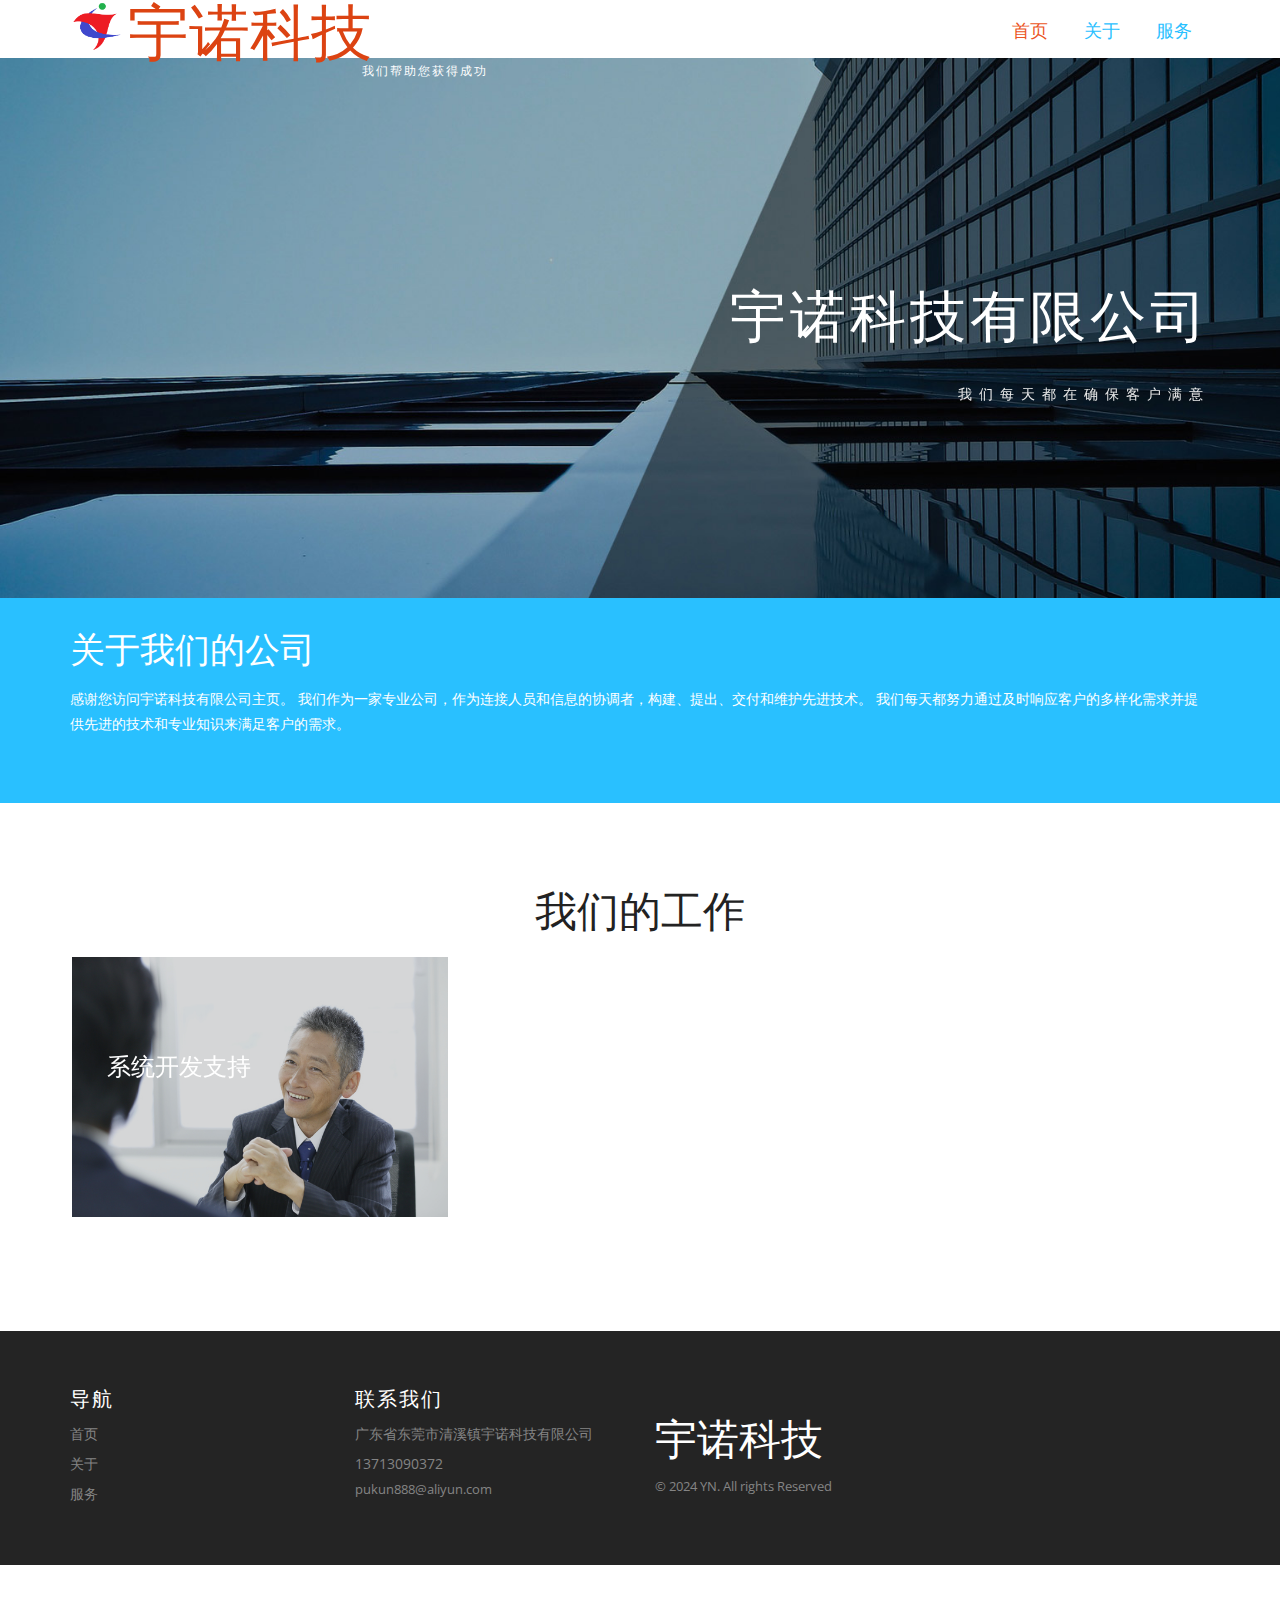
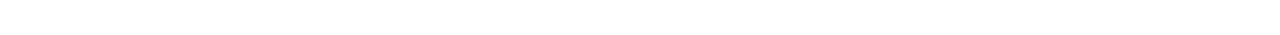
<file: index.html>
<!--
Author: W3layouts
Author URL: http://w3layouts.com
License: Creative Commons Attribution 3.0 Unported
License URL: http://creativecommons.org/licenses/by/3.0/
-->
<!DOCTYPE html>
<html>
  <head>
    <title>
      宇诺科技
    </title>
    <!--css-->
    <link href="css/bootstrap.css" rel="stylesheet" />
    <link href="css/style.css" rel="stylesheet" type="text/css" media="all" />
    <!--/css-->
    <!-- for-mobile-apps -->
    <meta name="viewport" content="width=device-width, initial-scale=1" />
    <meta http-equiv="Content-Type" content="text/html; charset=utf-8" />
    <meta
      name="keywords"
      content="KS-Global Responsive web template, Bootstrap Web Templates, Flat Web Templates,  Android  Compatible web template, 
Smartphone Compatible web template, free web designs for Nokia, Samsung, LG,Sony Ericsson, Motorola web design"
    />
    <script type="application/x-javascript">
      addEventListener("load", function () {
      	setTimeout(hideURLbar, 0);
      }, false);

      function hideURLbar() {
      	window.scrollTo(0, 1);
      }
    </script>
    <!-- //for-mobile-apps -->
    <!-- js -->
    <script src="js/jquery.min.js"></script>
    <script src="js/bootstrap.js"></script>
    <script type="text/javascript" src="js/move-top.js"></script>
    <script type="text/javascript" src="js/easing.js"></script>
    <!-- /js -->
    <!--fonts-->
    <link
      href="css/font-awesome.min.css"
      rel="stylesheet"
      type="text/css"
      media="all"
    />

    <link
      href="//fonts.googleapis.com/css?family=Ubuntu:300,400,500,700,300italic,400italic,500italic,700italic"
      rel="stylesheet"
      type="text/css"
    />
    <link
      href="//fonts.googleapis.com/css?family=Open+Sans:300italic,400italic,600italic,700italic,800italic,700,300,600,800,400"
      rel="stylesheet"
      type="text/css"
    />
    <!--/fonts-->
    <!--script-->
    <script type="text/javascript">
      jQuery(document).ready(function ($) {
        $(".scroll").click(function (event) {
          event.preventDefault();
          $("html,body").animate(
            {
              scrollTop: $(this.hash).offset().top,
            },
            900
          );
        });
      });
    </script>
    <!--/script-->

    <style type="text/css">
      @media only screen and (min-width: 200px) and (max-width: 883px) {
        .img-logo {
          width: 48px;
          height: 48px;
        }

        .logo {
          width: 70%;
          float: left;
          position: absolute;
          top: 3px;
          z-index: 1;
        }

        .txt-logo {
          height: 48px !important;
          width: 200px !important;
        }

        .txt-logo-small {
          display: none !important;
        }

        .img-index-full {
          width: 100% !important;
        }

        .clearfix {
          display: none !important;
        }

        .effect-julia {
          width: 100% !important;
        }

        .is-img {
          background: url(./images/building.jpg) no-repeat 0px 0px;
          width: 100%;

          /* background-size: cover;
    -moz-background-size: cover;
    -webkit-background-size: cover;
    -ms-background-size: cover;
    -o-background-size: cover; */
        }
      }
    </style>
  </head>

  <body>
    <!--header-->
    <div class="header">
      <div class="header-nav">
        <div class="container">
          <div class="logo">
            <img
              width="15%"
              height="10%"
              src="images/logohuajin.png"
              style="float: left"
              class="img-logo"
            />
            <h1>
              <a href="index.html" class="txt-logo">
                宇诺科技 <span class="txt-logo-small">我们帮助您获得成功</span>
              </a>
            </h1>
          </div>
          <div class="navigation">
            <nav class="navbar navbar-default">
              <div class="navbar-header">
                <button
                  type="button"
                  class="navbar-toggle collapsed"
                  data-toggle="collapse"
                  data-target="#bs-example-navbar-collapse-1"
                >
                  <span class="sr-only">Toggle navigation</span>
                  <span class="icon-bar"> </span>
                  <span class="icon-bar"> </span>
                  <span class="icon-bar"> </span>
                </button>
              </div>
              <div
                class="collapse navbar-collapse nav-wil"
                id="bs-example-navbar-collapse-1"
              >
                <ul class="nav navbar-nav">
                  <li class="active">
                    <a href="index.html"
                      >首页 <span class="sr-only">(current)</span></a
                    >
                  </li>
                  <li><a href="about.html">关于</a></li>
                  <li><a href="blog.html">服务</a></li>
                  <!-- <li><a href="contact.html">Contact Us</a></li> -->
                </ul>
                <div class="clearfix"></div>
              </div>
              <!-- /.navbar-collapse -->
            </nav>
          </div>
        </div>
      </div>
    </div>
    <!-- script-for-menu -->
    <script>
      $("span.menu").click(function () {
        $(".top-nav ul").slideToggle("slow", function () {});
      });
    </script>
    <!-- script-for-menu -->
    <div class="banner">
      <script src="js/responsiveslides.min.js"></script>
      <script>
        $(function () {
          $("#slider").responsiveSlides({
            auto: true,
            nav: true,
            speed: 500,
            namespace: "callbacks",
            pager: true,
          });
        });
      </script>
      <div class="slider">
        <div class="container">
          <ul class="rslides" id="slider">
            <li>
              <div class="banner-info">
                <h3>宇诺科技有限公司</h3>
                <p>我们每天都在确保客户满意</p>
              </div>
            </li>
            <li>
              <div class="banner-info">
                <h3>YN</h3>
                <p>
                  The Leading Comepany Delivering Services of The Highest
                  Quality
                </p>
              </div>
            </li>
            <!-- <li>
						<div class="banner-info">
							<h3>华晋国际股份有限公司</h3>
							<p>用专业的服务换取客户的满意，与客户一同走向成功</p>
						</div>
					</li> -->
          </ul>
        </div>
      </div>
    </div>
    <!--/header-->
    <div class="banner-bottom-strip-w3ls-agile">
      <div class="container">
        <h3>关于我们的公司</h3>
        <!--<p>Lorem Ipsum is simply dummy text of the printing and typesetting industry. Lorem Ipsum has been the industry's standard dummy text ever since the 1500s, when an unknown printer took a galley of type and scrambled it to make a type specimen book.Lorem Ipsum is simply dummy text of the printing and typesetting industry. Lorem Ipsum has been the industry's standard dummy text ever since the 1500s, when an unknown printer took..</p>-->
        <p style="color: white">
          感谢您访问宇诺科技有限公司主页。
          我们作为一家专业公司，作为连接人员和信息的协调者，构建、提出、交付和维护先进技术。
          我们每天都努力通过及时响应客户的多样化需求并提供先进的技术和专业知识来满足客户的需求。
        </p>
      </div>
    </div>
    <link rel="stylesheet" href="css/swipebox.css" />
    <script src="js/jquery.swipebox.min.js"></script>
    <script type="text/javascript">
      jQuery(function ($) {
        $(".swipebox").swipebox();
      });
    </script>
    <!--works end here-->
    <!--effect-gird-->
    <div class="container">
      <div class="grid wthree-agileinfo">
        <h4>我们的工作</h4>
        <figure class="effect-julia">
          <img src="images/psend.jpg" alt="img21" />
          <figcaption>
            <h3>系统开发支持</h3>
            <div>
              <p>我们提供从系统设计、施工、安装、运营和维护的服务</p>
            </div>
            <a href="it.html">View more</a>
          </figcaption>
        </figure>
        <!-- <figure class="effect-julia">
				<img src="images/pbpo.jpg" alt="img22" />
				<figcaption>
					<h3>Salesforce</h3>
					<div>
						<p>革新的なクラウド型ビジネスアプリケーションで、顧客接点改革と企業内変革を支援する営業支援（SFA）・顧客管理（CRM）システムである。</p>
					</div>
					<a href="salesforce.html">View more</a>
				</figcaption>
			</figure> -->
        <!-- <figure class="effect-julia">
				<img src="images/pdesign.jpg" alt="img22" />
				<figcaption>
					<h3>CloudCC　CRM</h3>
					<div>
						<p>CloudCCは、オープンソースプラットフォーム上に構築されたCRMスイートである。</p>
					</div>
					<a href="couldcc.html">View more</a>
				</figcaption>
			</figure> -->

        <!-- <figure class="effect-julia">
				<img src="images/psoft.jpg" alt="img21" class="img-index-full" />
				<figcaption>
					<h3>AI・IoT事業</h3>
					<div>
						<p>AI、IoT技術を通じ、顧客課題に応じた柔軟なソリューションを提供しています。</p>
					</div>
					<a href="aiot.html">View more</a>
				</figcaption>
			</figure>
			<figure class="effect-julia">
				<img src="images/pleave.jpeg" alt="img22" />
				<figcaption>
					<h3>AFOS</span></h3>
					<div>
						<p>AFOSとは、光ファイバーを用いたIoT ソリューションである</p>
					</div>
					<a href="afos.html">View more</a>
				</figcaption>
			</figure>
			<figure class="effect-julia">
				<img src="images/p5.jpg" alt="img22" />
				<figcaption>
					<h3>Consulting　サービス</h3>
					<div>
						<p> ■　AIoT Technology
							<br>
							■　Pattern Recognition
							<br>
							■　Superconductivity
							<br>
							■　Fuel cell</p>
					</div>
					<a href="cons.html">View more</a>
				</figcaption>
			</figure> -->
        <div class="clearfix"></div>
      </div>
    </div>
    <!--/effect-gird-->
    <div class="index-services w3l-agileits">
      <!-- <div class="container">
        <h4>Succeed With Us</h4>
        <div class="col-md-6 is-text">
          <h3>得意分野</h3>
          <p>
            <span style="color: #00bcd4">●</span
            >　システム開発支援(Java、Android、Salesforce)
          </p>
          <p><span style="color: #00bcd4">●</span>　AI・IoTソリューション</p>
          <div class="selected">
            <h3 class="selected-info">沿　革</h3>
            <i class="glyphicon glyphicon-chevron-right"
              ><span>2021年03月 本社が東京都港区へ移転</span></i
            >
            <i class="glyphicon glyphicon-chevron-right"
              ><span
                >2021年01月 Salesforceコンサルティングパートナー 登録</span
              ></i
            >
            <i class="glyphicon glyphicon-chevron-right"
              ><span>2019年12月 プライバシーマーク 取得</span></i
            >
            <i class="glyphicon glyphicon-chevron-right"
              ><span>2017年07月 Cloud Service事業部設立</span></i
            >
            <i class="glyphicon glyphicon-chevron-right"
              ><span>2017年03月 AI・IoT事業部設立</span></i
            >
            <i class="glyphicon glyphicon-chevron-right"
              ><span>2015年08月 華晋グローバル株式会社成立</span></i
            >
          </div>
        </div>
        <div class="col-md-6 is-img"></div>
      </div>
    </div> -->
    <!--footer-->
    <div class="footer w3layouts-agileits">
      <div class="container">
        <div class="col-md-3 ftr_navi ftr">
          <h3>导航</h3>
          <ul>
            <li><a href="index.html">首页</a></li>
            <li><a href="about.html">关于</a></li>
            <!--<li><a href="gallery.html">Gallery</a></li>						-->
            <li><a href="blog.html">服务</a></li>
            <!-- <li><a href="contact.html">Contact</a></li>
            <li><a href="privacy.html">Privacy</a></li> -->
          </ul>
        </div>
        <div class="col-md-3 get_in_touch ftr">
          <h3>联系我们</h3>
          <p>广东省东莞市清溪镇宇诺科技有限公司</p>
          <p>13713090372</p>
          <a href="mailto:pukun888@aliyun.com">pukun888@aliyun.com</a>
        </div>
        <!-- <div class="col-md-3 ftr_navi ftr footer-grids w3l-agileits">
          <h3>Join Us</h3>
          <p>We need you and you can send your resume to the email here</p>
          <p></p>
          <form action="#" method="post">
            <input
              type="text"
              class="text"
              name="email"
              value="Enter Email"
              onfocus="this.value = '';"
              onblur="if (this.value == '') {this.value = 'Enter Email';}"
            />
            <input type="submit" value="Go" />
          </form>
        </div> -->
        <div class="col-md-3 ftr-logo">
          <a href="index.html">
            <h2>宇诺科技</h2>
          </a>
          <p>© 2024 YN. All rights Reserved</p>
        </div>
        <div class="clearfix"></div>
      </div>
    </div>
    <!--footer-->
    <!---End-container---->
    <!---->
    <script type="text/javascript">
      $(document).ready(function () {
        /*
			var defaults = {
			containerID: 'toTop', // fading element id
			containerHoverID: 'toTopHover', // fading element hover id
			scrollSpeed: 1200,
			easingType: 'linear' 
			};
			*/
        $().UItoTop({
          easingType: "easeOutQuart",
        });
      });
    </script>
    <a href="#to-top" id="toTop" style="display: block">
      <span id="toTopHover" style="opacity: 1"> </span
    ></a>
    <!---->
  </body>
</html>
</file>
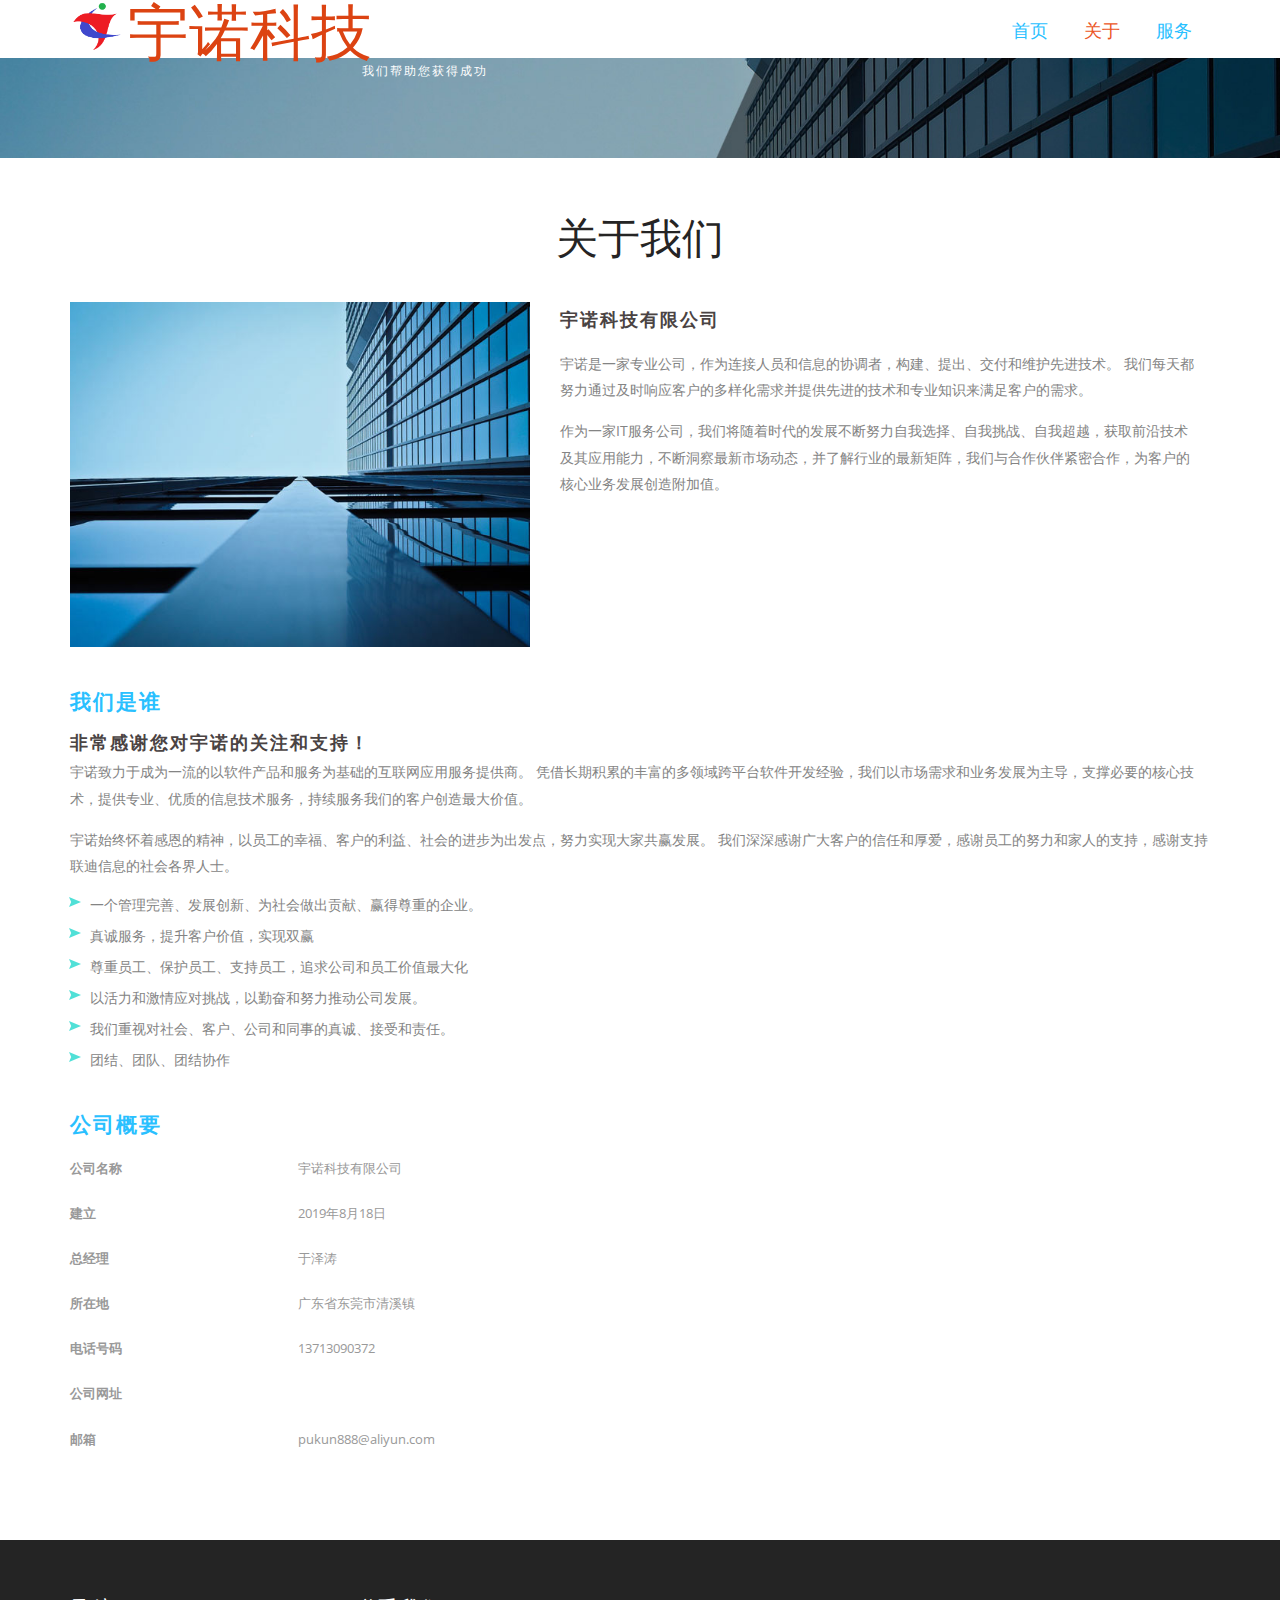
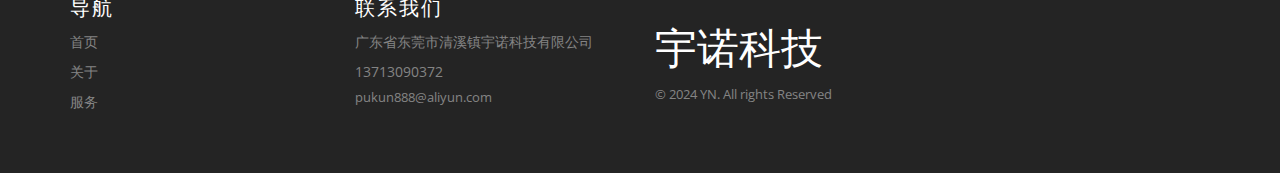
<file: about.html>
<!--
Author: W3layouts
Author URL: http://w3layouts.com
License: Creative Commons Attribution 3.0 Unported
License URL: http://creativecommons.org/licenses/by/3.0/
-->
<!DOCTYPE html>
<html>
  <head>
    <title>宇诺科技</title>
    <!--css-->
    <link href="css/bootstrap.css" rel="stylesheet" />
    <link href="css/style.css" rel="stylesheet" type="text/css" media="all" />
    <!--/css-->
    <!-- for-mobile-apps -->
    <meta name="viewport" content="width=device-width, initial-scale=1" />
    <meta http-equiv="Content-Type" content="text/html; charset=utf-8" />
    <meta
      name="keywords"
      content="KS-Global Responsive web template, Bootstrap Web Templates, Flat Web Templates,  Android  Compatible web template,
Smartphone Compatible web template, free web designs for Nokia, Samsung, LG,Sony Ericsson, Motorola web design"
    />
    <script type="application/x-javascript">
      addEventListener("load", function () {
          setTimeout(hideURLbar, 0);
      }, false);

      function hideURLbar() {
          window.scrollTo(0, 1);
      }
    </script>
    <!-- //for-mobile-apps -->
    <!-- js -->
    <script src="js/jquery.min.js"></script>
    <script src="js/bootstrap.js"></script>
    <script type="text/javascript" src="js/move-top.js"></script>
    <script type="text/javascript" src="js/easing.js"></script>
    <!-- /js -->
    <!--fonts-->
    <link
      href="css/font-awesome.min.css"
      rel="stylesheet"
      type="text/css"
      media="all"
    />

    <link
      href="//fonts.googleapis.com/css?family=Ubuntu:300,400,500,700,300italic,400italic,500italic,700italic"
      rel="stylesheet"
      type="text/css"
    />
    <link
      href="//fonts.googleapis.com/css?family=Open+Sans:300italic,400italic,600italic,700italic,800italic,700,300,600,800,400"
      rel="stylesheet"
      type="text/css"
    />
    <!--/fonts-->
    <!--script-->
    <script type="text/javascript">
      jQuery(document).ready(function ($) {
        $(".scroll").click(function (event) {
          event.preventDefault();
          $("html,body").animate(
            {
              scrollTop: $(this.hash).offset().top,
            },
            900
          );
        });
      });
    </script>
    <!--/script-->
    <style type="text/css">
      @media only screen and (min-width: 240px) and (max-width: 883px) {
        .img-logo {
          width: 48px;
          height: 48px;
        }

        .logo {
          width: 70%;
          float: left;
          position: absolute;
          top: 3px;
          z-index: 1;
        }

        .txt-logo {
          height: 48px !important;
          width: 200px !important;
        }

        .txt-logo-small {
          display: none !important;
        }
      }
    </style>
  </head>

  <body>
    <!--header-->
    <div class="header">
      <div class="header-nav">
        <div class="container">
          <div class="logo">
            <img
              width="15%"
              height="10%"
              src="images/logohuajin.png"
              style="float: left"
              class="img-logo"
            />
            <h1>
              <a href="index.html" class="txt-logo">
                宇诺科技 <span class="txt-logo-small">我们帮助您获得成功</span>
              </a>
            </h1>
          </div>
          <div class="navigation">
            <nav class="navbar navbar-default">
              <div class="navbar-header">
                <button
                  type="button"
                  class="navbar-toggle collapsed"
                  data-toggle="collapse"
                  data-target="#bs-example-navbar-collapse-1"
                >
                  <span class="sr-only">Toggle navigation</span>
                  <span class="icon-bar"> </span>
                  <span class="icon-bar"> </span>
                  <span class="icon-bar"> </span>
                </button>
              </div>
              <div
                class="collapse navbar-collapse nav-wil"
                id="bs-example-navbar-collapse-1"
              >
                <ul class="nav navbar-nav">
                  <li>
                    <a href="index.html"
                      >首页 <span class="sr-only">(current)</span></a
                    >
                  </li>
                  <li class="active"><a href="about.html">关于</a></li>
                  <li><a href="blog.html">服务</a></li>
                  <!-- <li><a href="contact.html">Contact Us</a></li> -->
                </ul>
                <div class="clearfix"></div>
              </div>
              <!-- /.navbar-collapse -->
            </nav>
          </div>
        </div>
      </div>
    </div>
    <!-- script-for-menu -->
    <script>
      $("span.menu").click(function () {
        $(".top-nav ul").slideToggle("slow", function () {});
      });
    </script>
    <!-- script-for-menu -->
    <div class="banner banner5"></div>
    <!--inner-page-about-->
    <div class="abouts w3layouts-agileits">
      <div class="container">
        <h3>关于我们</h3>
        <div class="about-main">
          <div class="about-top">
            <div class="col-md-5 about-top-left">
              <img src="images/23.jpg" class="img-responsive" alt="" />
            </div>
            <div class="col-md-7 about-top-right">
              <h4>宇诺科技有限公司</h4>
              <p>
                宇诺是一家专业公司，作为连接人员和信息的协调者，构建、提出、交付和维护先进技术。
                我们每天都努力通过及时响应客户的多样化需求并提供先进的技术和专业知识来满足客户的需求。
              </p>
              <p>
                作为一家IT服务公司，我们将随着时代的发展不断努力自我选择、自我挑战、自我超越，获取前沿技术及其应用能力，不断洞察最新市场动态，并了解行业的最新矩阵，我们与合作伙伴紧密合作，为客户的核心业务发展创造附加值。
              </p>
            </div>
            <div class="clearfix"></div>
          </div>
        </div>
      </div>
      <!------->
      <div class="who_are wthree-agile">
        <div class="container">
          <h5>我们是谁</h5>
          <h4>非常感谢您对宇诺的关注和支持！</h4>
          <p>
            宇诺致力于成为一流的以软件产品和服务为基础的互联网应用服务提供商。
            凭借长期积累的丰富的多领域跨平台软件开发经验，我们以市场需求和业务发展为主导，支撑必要的核心技术，提供专业、优质的信息技术服务，持续服务我们的客户创造最大价值。
          </p>
          <p>
            宇诺始终怀着感恩的精神，以员工的幸福、客户的利益、社会的进步为出发点，努力实现大家共赢发展。
            我们深深感谢广大客户的信任和厚爱，感谢员工的努力和家人的支持，感谢支持联迪信息的社会各界人士。
          </p>

          <div class="about-list">
            <ul>
              <li id="a1">
                <a href="#a1"
                  >一个管理完善、发展创新、为社会做出贡献、赢得尊重的企业。</a
                >
              </li>
              <li id="a2">
                <a href="#a2">真诚服务，提升客户价值，实现双赢</a>
              </li>
              <li id="a3">
                <a href="#a3"
                  >尊重员工、保护员工、支持员工，追求公司和员工价值最大化</a
                >
              </li>
              <li id="a4">
                <a href="#a4"
                  >以活力和激情应对挑战，以勤奋和努力推动公司发展。</a
                >
              </li>
              <li id="a5">
                <a href="#a5"
                  >我们重视对社会、客户、公司和同事的真诚、接受和责任。</a
                >
              </li>
              <li id="a6" class="none">
                <a href="#a6">团结、团队、团结协作</a>
              </li>
            </ul>
          </div>
        </div>
        <div class="who_are wthree-agile">
          <div class="container">
            <h5>公司概要</h5>
            <table class="table">
              <tr>
                <td style="width: 20%"><strong>公司名称</strong></td>
                <td style="width: 80%">宇诺科技有限公司</td>
              </tr>

              <tr>
                <td style="width: 20%"><strong>建立</strong></td>
                <td style="width: 80%">2019年8月18日</td>
              </tr>
              <tr>
                <td style="width: 20%"><strong>总经理</strong></td>
                <td style="width: 80%">于泽涛</td>
              </tr>
              <tr>
                <td style="width: 20%"><strong>所在地</strong></td>
                <td style="width: 80%">广东省东莞市清溪镇</td>
              </tr>
              <tr>
                <td style="width: 20%"><strong>电话号码</strong></td>
                <td style="width: 80%">13713090372</td>
              </tr>
              <tr>
                <td style="width: 20%"><strong>公司网址</strong></td>
                <td style="width: 80%"></td>
              </tr>
              <tr>
                <td style="width: 20%"><strong>邮箱</strong></td>
                <td style="width: 80%">pukun888@aliyun.com</td>
              </tr>
              <!--- <tr>
                            <td style="width:20%"><strong>海外協力会社</strong></td>
                            <td style="width:80%">
                                易佰匹科技（大連）有限公司</td>
                        </tr>--->
            </table>
          </div>
        </div>
      </div>
      <!------->
      <!--<div class="team-work1 w3layouts-agileits">-->
      <!--<div class="container">-->
      <!--<h4 class="team">OUR TEAM</h4>-->
      <!--<div class="team-grids">-->
      <!--<div class="col-md-3 team-grid1 w3ls-agile">-->
      <!--<img src="images/abt1.jpg" alt=""/>-->
      <!--<h4><a href="single.html">Sed vestibulum dui</a></h4>-->
      <!--<p>Nulla elementum vulputate quam, quis efficitur quam tempus non. Cras a dignissim purus. Ut scelerisque quis eros elementum sollicitudin.</p>-->
      <!--</div>-->
      <!--<div class="col-md-3 team-grid1 w3ls-agile">-->
      <!--<img src="images/abt2.jpg" alt=""/>-->
      <!--<h4><a href="single.html">Fusce fringilla in mattis</a></h4>-->
      <!--<p>Nulla elementum vulputate quam, quis efficitur quam tempus non. Cras a dignissim purus. Ut scelerisque quis eros elementum sollicitudin.</p>-->
      <!--</div>-->
      <!--<div class="col-md-3 team-grid1 w3ls-agile">-->
      <!--<img src="images/abt3.jpg" alt=""/>-->
      <!--<h4><a href="single.html">Donec porta in fringilla</a></h4>-->
      <!--<p>Nulla elementum vulputate quam, quis efficitur quam tempus non. Cras a dignissim purus. Ut scelerisque quis eros elementum sollicitudin.</p>-->
      <!--</div>-->
      <!--<div class="col-md-3 team-grid1 w3ls-agile">-->
      <!--<img src="images/abt4.jpg" alt=""/>-->
      <!--<h4><a href="single.html">Sed non sem facilisis</a></h4>-->
      <!--<p>Nulla elementum vulputate quam, quis efficitur quam tempus non. Cras a dignissim purus. Ut scelerisque quis eros elementum sollicitudin.</p>-->
      <!--</div>-->
      <!--<div class="clearfix"></div>-->
      <!--</div>-->
      <!--</div>-->
      <!--</div>-->
    </div>
    <!--/inner-page-about-->
    <!--footer-->
    <div class="footer w3layouts-agileits">
      <div class="container">
        <div class="col-md-3 ftr_navi ftr">
          <h3>导航</h3>
          <ul>
            <li><a href="index.html">首页</a></li>
            <li><a href="about.html">关于</a></li>
            <!--<li><a href="gallery.html">Gallery</a></li>						-->
            <li><a href="blog.html">服务</a></li>
            <!-- <li><a href="contact.html">Contact</a></li>
            <li><a href="privacy.html">Privacy</a></li> -->
          </ul>
        </div>
        <div class="col-md-3 get_in_touch ftr">
          <h3>联系我们</h3>
          <p>广东省东莞市清溪镇宇诺科技有限公司</p>
          <p>13713090372</p>
          <a href="mailto:pukun888@aliyun.com">pukun888@aliyun.com</a>
        </div>
        <!-- <div class="col-md-3 ftr_navi ftr footer-grids w3l-agileits">
          <h3>Join Us</h3>
          <p>We need you and you can send your resume to the email here</p>
          <p></p>
          <form action="#" method="post">
            <input
              type="text"
              class="text"
              name="email"
              value="Enter Email"
              onfocus="this.value = '';"
              onblur="if (this.value == '') {this.value = 'Enter Email';}"
            />
            <input type="submit" value="Go" />
          </form>
        </div> -->
        <div class="col-md-3 ftr-logo">
          <a href="index.html">
            <h2>宇诺科技</h2>
          </a>
          <p>© 2024 YN. All rights Reserved</p>
        </div>
        <div class="clearfix"></div>
      </div>
    </div>
    <!--footer-->
    <!---End-container---->
    <!---->
    <script type="text/javascript">
      $(document).ready(function () {
        /*
            var defaults = {
            containerID: 'toTop', // fading element id
            containerHoverID: 'toTopHover', // fading element hover id
            scrollSpeed: 1200,
            easingType: 'linear'
            };
            */
        $().UItoTop({
          easingType: "easeOutQuart",
        });
      });
    </script>
    <a href="#to-top" id="toTop" style="display: block">
      <span id="toTopHover" style="opacity: 1"> </span
    ></a>
    <!---->
  </body>
</html>
</file>
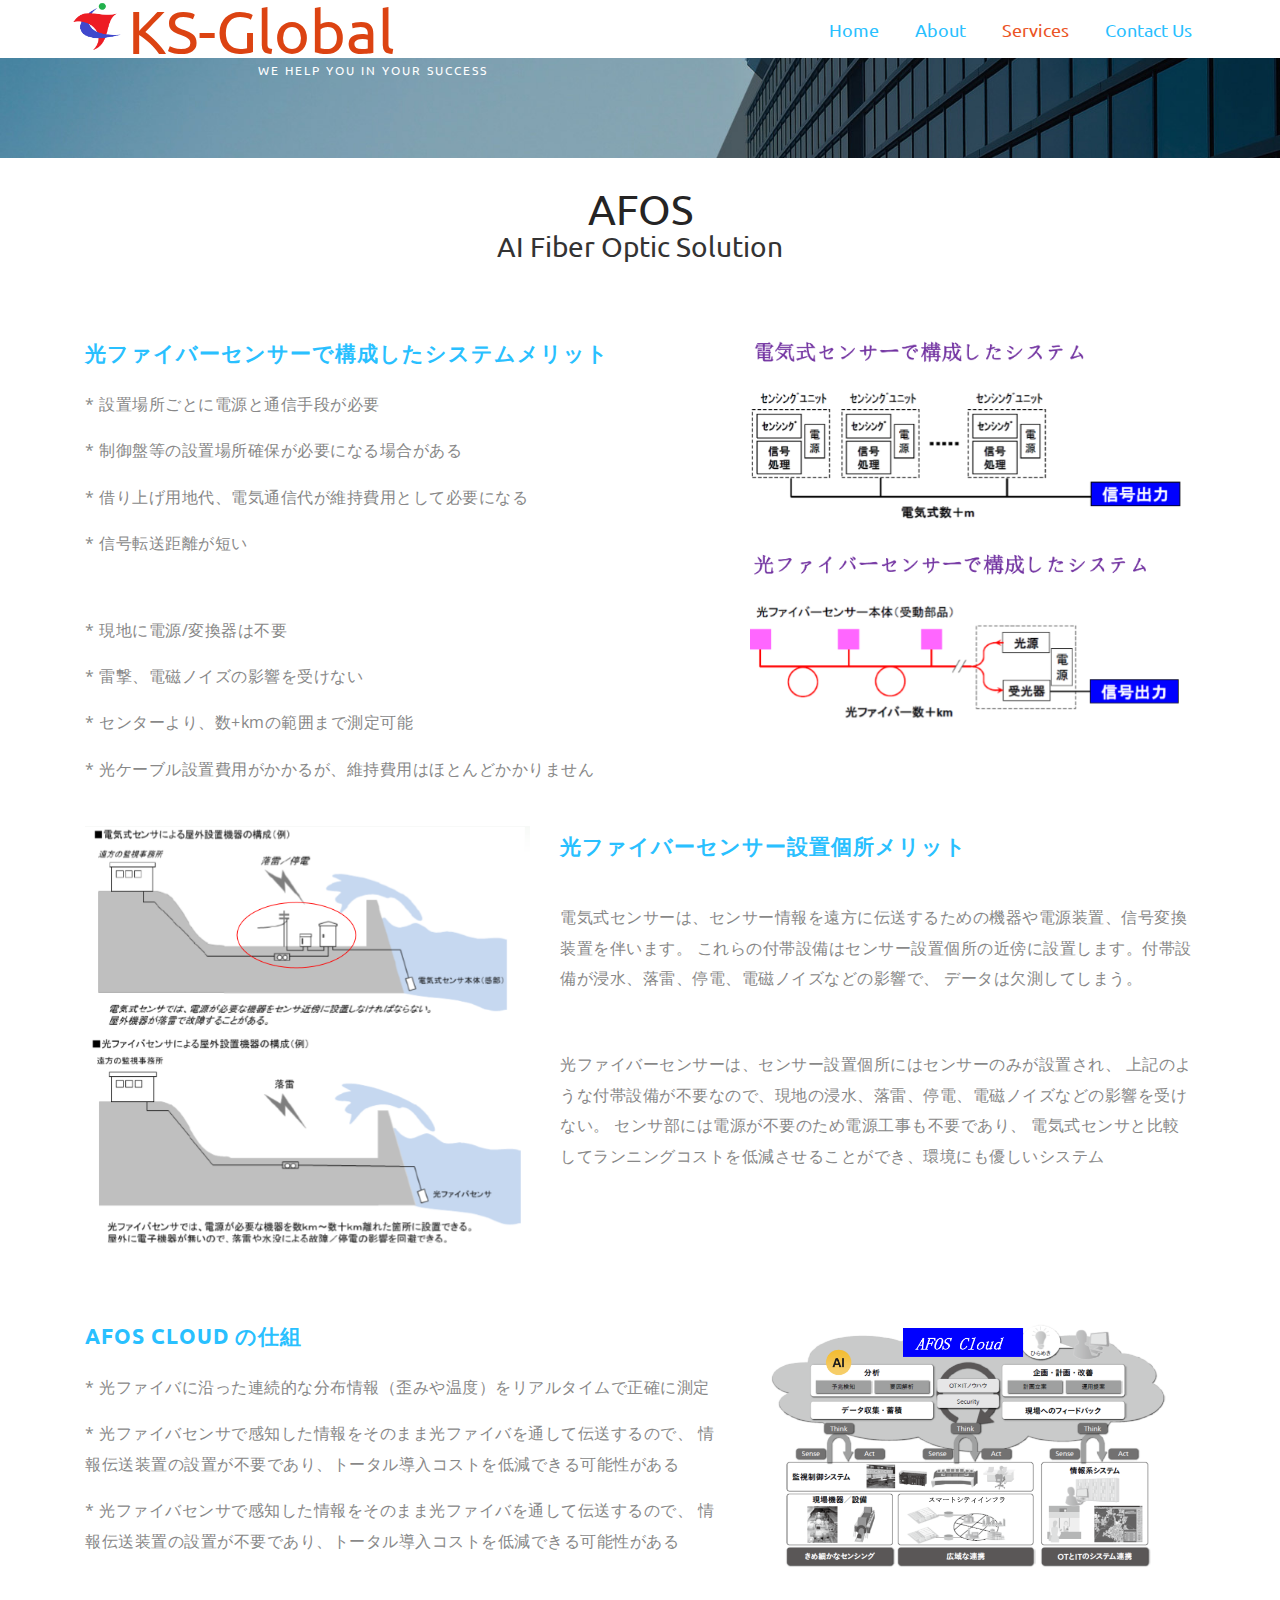
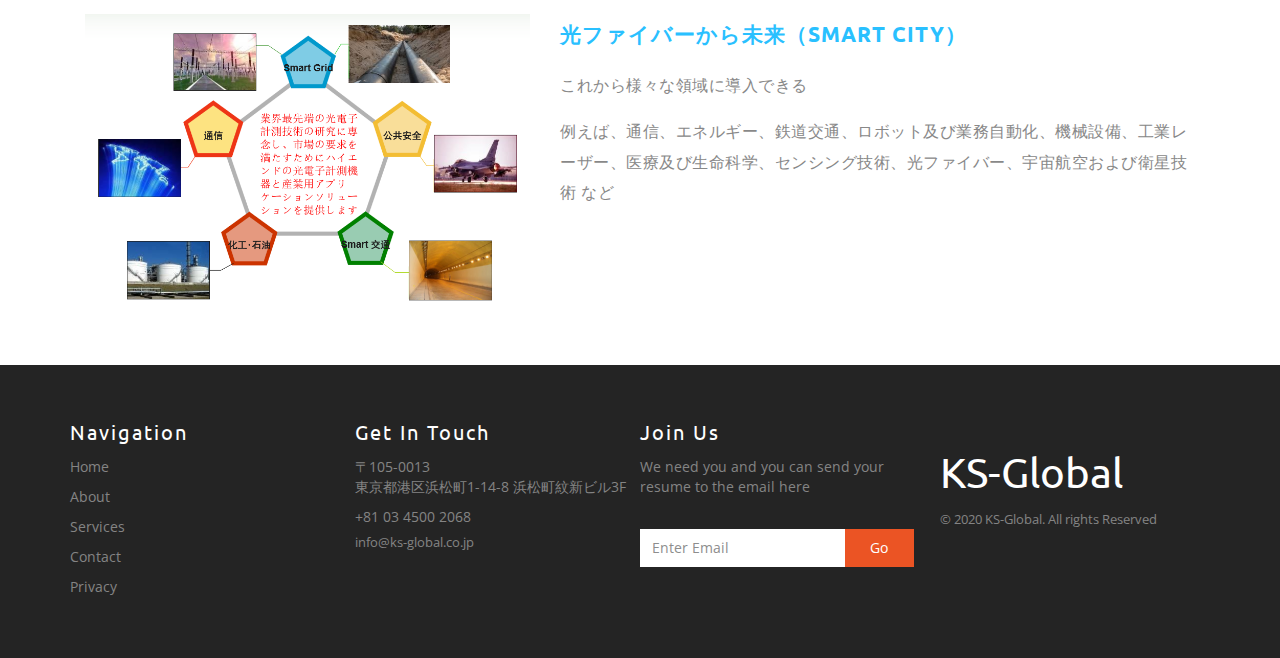
<file: afos.html>
<!--
Author: W3layouts
Author URL: http://w3layouts.com
License: Creative Commons Attribution 3.0 Unported
License URL: http://creativecommons.org/licenses/by/3.0/
-->
<!DOCTYPE html>
<html>
  <head>
    <title>
      KS-Global a Corporate Category Flat Bootstrap Responsive Website Template
      | Single Page :: w3layouts
    </title>
    <!--css-->
    <link href="css/bootstrap.css" rel="stylesheet" />
    <link href="css/style.css" rel="stylesheet" type="text/css" media="all" />
    <!--/css-->
    <!-- for-mobile-apps -->
    <meta name="viewport" content="width=device-width, initial-scale=1" />
    <meta http-equiv="Content-Type" content="text/html; charset=utf-8" />
    <meta
      name="keywords"
      content="KS-Global Responsive web template, Bootstrap Web Templates, Flat Web Templates,  Android  Compatible web template, 
Smartphone Compatible web template, free web designs for Nokia, Samsung, LG,Sony Ericsson, Motorola web design"
    />
    <script type="application/x-javascript">
      addEventListener("load", function () {
      	setTimeout(hideURLbar, 0);
      }, false);

      function hideURLbar() {
      	window.scrollTo(0, 1);
      }
    </script>
    <!-- //for-mobile-apps -->
    <!-- js -->
    <script src="js/jquery.min.js"></script>
    <script src="js/bootstrap.js"></script>
    <script type="text/javascript" src="js/move-top.js"></script>
    <script type="text/javascript" src="js/easing.js"></script>
    <!-- /js -->
    <!--fonts-->
    <link
      href="css/font-awesome.min.css"
      rel="stylesheet"
      type="text/css"
      media="all"
    />

    <link
      href="//fonts.googleapis.com/css?family=Ubuntu:300,400,500,700,300italic,400italic,500italic,700italic"
      rel="stylesheet"
      type="text/css"
    />
    <link
      href="//fonts.googleapis.com/css?family=Open+Sans:300italic,400italic,600italic,700italic,800italic,700,300,600,800,400"
      rel="stylesheet"
      type="text/css"
    />

    <!-- <link href="afos/css/bootstrap.css" type="text/css" rel="stylesheet" media="all"> -->
    <link
      href="afos/css/style.css"
      type="text/css"
      rel="stylesheet"
      media="all"
    />
    <link
      rel="stylesheet"
      href="afos/css/flexslider.css"
      type="text/css"
      media="all"
      property=""
    />
    <!-- //Custom Theme files -->
    <!-- font-awesome icons -->
    <!-- <link href="css/font-awesome.css" rel="stylesheet"> -->
    <!--/fonts-->
    <!--script-->
    <script type="text/javascript">
      jQuery(document).ready(function ($) {
        $(".scroll").click(function (event) {
          event.preventDefault();
          $("html,body").animate(
            {
              scrollTop: $(this.hash).offset().top,
            },
            900
          );
        });
      });
    </script>
    <!--/script-->
    <style type="text/css">
      .logo-afos-left {
        width: 30%;
        text-align: center;
      }

      .logo-afos-right {
        width: 20%;
        text-align: center;
      }

      @media only screen and (min-width: 240px) and (max-width: 883px) {
        .img-logo {
          width: 48px;
          height: 48px;
        }

        .logo {
          width: 70%;
          float: left;
          position: absolute;
          top: 3px;
          z-index: 1;
        }

        .txt-logo {
          height: 48px !important;
          width: 200px !important;
        }

        .txt-logo-small {
          display: none !important;
        }

        /* .logo-afos {
				width: 60%;
				text-align: center;
			} */

        .logo-afos-left {
          width: 50%;
          text-align: center;
        }

        .logo-afos-right {
          width: 37%;
          text-align: center;
        }
      }
    </style>
  </head>

  <body>
    <!--header-->
    <div class="header">
      <div class="header-nav">
        <div class="container">
          <div class="logo">
            <img
              width="15%"
              height="10%"
              src="images/logohuajin.png"
              style="float: left"
              class="img-logo"
            />
            <h1>
              <a href="index.html" class="txt-logo">
                KS-Global
                <span class="txt-logo-small">We help you in your success</span>
              </a>
            </h1>
          </div>
          <div class="navigation">
            <nav class="navbar navbar-default">
              <div class="navbar-header">
                <button
                  type="button"
                  class="navbar-toggle collapsed"
                  data-toggle="collapse"
                  data-target="#bs-example-navbar-collapse-1"
                >
                  <span class="sr-only">Toggle navigation</span>
                  <span class="icon-bar"> </span>
                  <span class="icon-bar"> </span>
                  <span class="icon-bar"> </span>
                </button>
              </div>
              <div
                class="collapse navbar-collapse nav-wil"
                id="bs-example-navbar-collapse-1"
              >
                <ul class="nav navbar-nav">
                  <li>
                    <a href="index.html"
                      >Home <span class="sr-only">(current)</span></a
                    >
                  </li>
                  <li><a href="about.html">About</a></li>
                  <li class="active"><a href="blog.html">Services</a></li>
                  <li><a href="contact.html">Contact Us</a></li>
                </ul>
                <div class="clearfix"></div>
              </div>
              <!-- /.navbar-collapse -->
            </nav>
          </div>
        </div>
      </div>
    </div>
    <!-- script-for-menu -->
    <script>
      $("span.menu").click(function () {
        $(".top-nav ul").slideToggle("slow", function () {});
      });
    </script>
    <!-- script-for-menu -->
    <div class="banner banner5"></div>
    <!--inner-page-about-->
    <div class="single w3layouts-agileits">
      <div class="container">
        <h3>AFOS</h3>
        <h4 style="text-align: center; font-size: 2em">
          AI Fiber Optic Solution
        </h4>

        <!-- <div style="text-align:center">
				<img src="images/afos/afos-logo.png" class="logo-afos-left">
				<img src="images/cloudcc/ISO-9001.jpg" class="logo-afos-right">
			</div> -->

        <div class="w3-agile-top-info">
          <div class="w3-welcome-grids">
            <div class="col-md-7 w3-welcome-left">
              <h5>光ファイバーセンサーで構成したシステムメリット</h5>

              <p>* 設置場所ごとに電源と通信手段が必要</p>
              <p>* 制御盤等の設置場所確保が必要になる場合がある</p>
              <p>* 借り上げ用地代、電気通信代が維持費用として必要になる</p>
              <p>* 信号転送距離が短い</p>

              <br />
              <br />

              <p>* 現地に電源/変換器は不要</p>
              <p>* 雷撃、電磁ノイズの影響を受けない</p>
              <p>* センターより、数+kmの範囲まで測定可能</p>
              <p>
                * 光ケーブル設置費用がかかるが、維持費用はほとんどかかりません
              </p>
            </div>
            <div class="col-md-5 w3ls-welcome-img1">
              <img src="images/afos/afos-merit.png" alt="" />
            </div>
            <div class="clearfix"></div>
          </div>
          <div class="w3-welcome-grids w3-welcome-bottom">
            <div class="col-md-5 w3ls-welcome-img1 w3ls-welcome-img2">
              <img src="images/afos/afos-merit2.png" alt="" />
            </div>
            <div class="col-md-7 w3-welcome-left">
              <h5>光ファイバーセンサー設置個所メリット</h5>
              <br />
              <p>
                電気式センサーは、センサー情報を遠方に伝送するための機器や電源装置、信号変換装置を伴います。
                これらの付帯設備はセンサー設置個所の近傍に設置します。付帯設備が浸水、落雷、停電、電磁ノイズなどの影響で、
                データは欠測してしまう。
              </p>
              <br />
              <br />
              <p>
                光ファイバーセンサーは、センサー設置個所にはセンサーのみが設置され、
                上記のような付帯設備が不要なので、現地の浸水、落雷、停電、電磁ノイズなどの影響を受けない。
                センサ部には電源が不要のため電源工事も不要であり、
                電気式センサと比較してランニングコストを低減させることができ、環境にも優しいシステム
              </p>
            </div>
            <div class="clearfix"></div>
          </div>
        </div>

        <div class="w3-agile-top-info">
          <div class="w3-welcome-grids">
            <div class="col-md-7 w3-welcome-left">
              <h5>AFOS Cloud の仕組</h5>
              <p>
                *
                光ファイバに沿った連続的な分布情報（歪みや温度）をリアルタイムで正確に測定
              </p>
              <p>
                *
                光ファイバセンサで感知した情報をそのまま光ファイバを通して伝送するので、
                情報伝送装置の設置が不要であり、トータル導入コストを低減できる可能性がある
              </p>
              <p>
                *
                光ファイバセンサで感知した情報をそのまま光ファイバを通して伝送するので、
                情報伝送装置の設置が不要であり、トータル導入コストを低減できる可能性がある
              </p>
            </div>
            <div class="col-md-5 w3ls-welcome-img1">
              <img src="images/afos/afos-framework.png" alt="" />
            </div>
            <div class="clearfix"></div>
          </div>
          <div class="w3-welcome-grids w3-welcome-bottom">
            <div class="col-md-5 w3ls-welcome-img1 w3ls-welcome-img2">
              <img src="images/afos/afos-marketing.png" alt="" />
            </div>
            <div class="col-md-7 w3-welcome-left">
              <h5>光ファイバーから未来（Smart City）</h5>
              <p>これから様々な領域に導入できる</p>
              <p>
                例えば、通信、エネルギー、鉄道交通、ロボット及び業務自動化、機械設備、工業レーザー、医療及び生命科学、センシング技術、光ファイバー、宇宙航空および衛星技術
                など
              </p>
            </div>
            <div class="clearfix"></div>
          </div>
        </div>
        <br />
        <br />
        <br />
      </div>
    </div>
    <!--/inner-page-about-->
    <!--footer-->
    <div class="footer w3layouts-agileits">
      <div class="container">
        <div class="col-md-3 ftr_navi ftr">
          <h3>Navigation</h3>
          <ul>
            <li><a href="index.html">Home</a></li>
            <li><a href="about.html">About</a></li>
            <!--<li><a href="gallery.html">Gallery</a></li>						-->
            <li><a href="blog.html">Services</a></li>
            <li><a href="contact.html">Contact</a></li>
            <li><a href="privacy.html">Privacy</a></li>
          </ul>
        </div>
        <div class="col-md-3 get_in_touch ftr">
          <h3>Get In Touch</h3>
          <p>〒105-0013 <br />東京都港区浜松町1-14-8 浜松町紋新ビル3F</p>
          <p>+81 03 4500 2068</p>
          <a href="mailto:info@ks-global.co.jp">info@ks-global.co.jp</a>
        </div>
        <div class="col-md-3 ftr_navi ftr footer-grids w3l-agileits">
          <h3>Join Us</h3>
          <p>We need you and you can send your resume to the email here</p>
          <p></p>
          <form action="#" method="post">
            <input
              type="text"
              class="text"
              name="email"
              value="Enter Email"
              onfocus="this.value = '';"
              onblur="if (this.value == '') {this.value = 'Enter Email';}"
            />
            <input type="submit" value="Go" />
          </form>
        </div>
        <div class="col-md-3 ftr-logo">
          <a href="index.html">
            <h2>KS-Global</h2>
          </a>
          <p>© 2020 KS-Global. All rights Reserved</p>
        </div>
        <div class="clearfix"></div>
      </div>
    </div>
    <!--footer-->
    <!---End-container---->
    <!---->
    <script type="text/javascript">
      $(document).ready(function () {
        /*
			var defaults = {
			containerID: 'toTop', // fading element id
			containerHoverID: 'toTopHover', // fading element hover id
			scrollSpeed: 1200,
			easingType: 'linear' 
			};
			*/
        $().UItoTop({
          easingType: "easeOutQuart",
        });
      });
    </script>
    <a href="#to-top" id="toTop" style="display: block">
      <span id="toTopHover" style="opacity: 1"> </span
    ></a>
    <!---->
  </body>
</html>
</file>
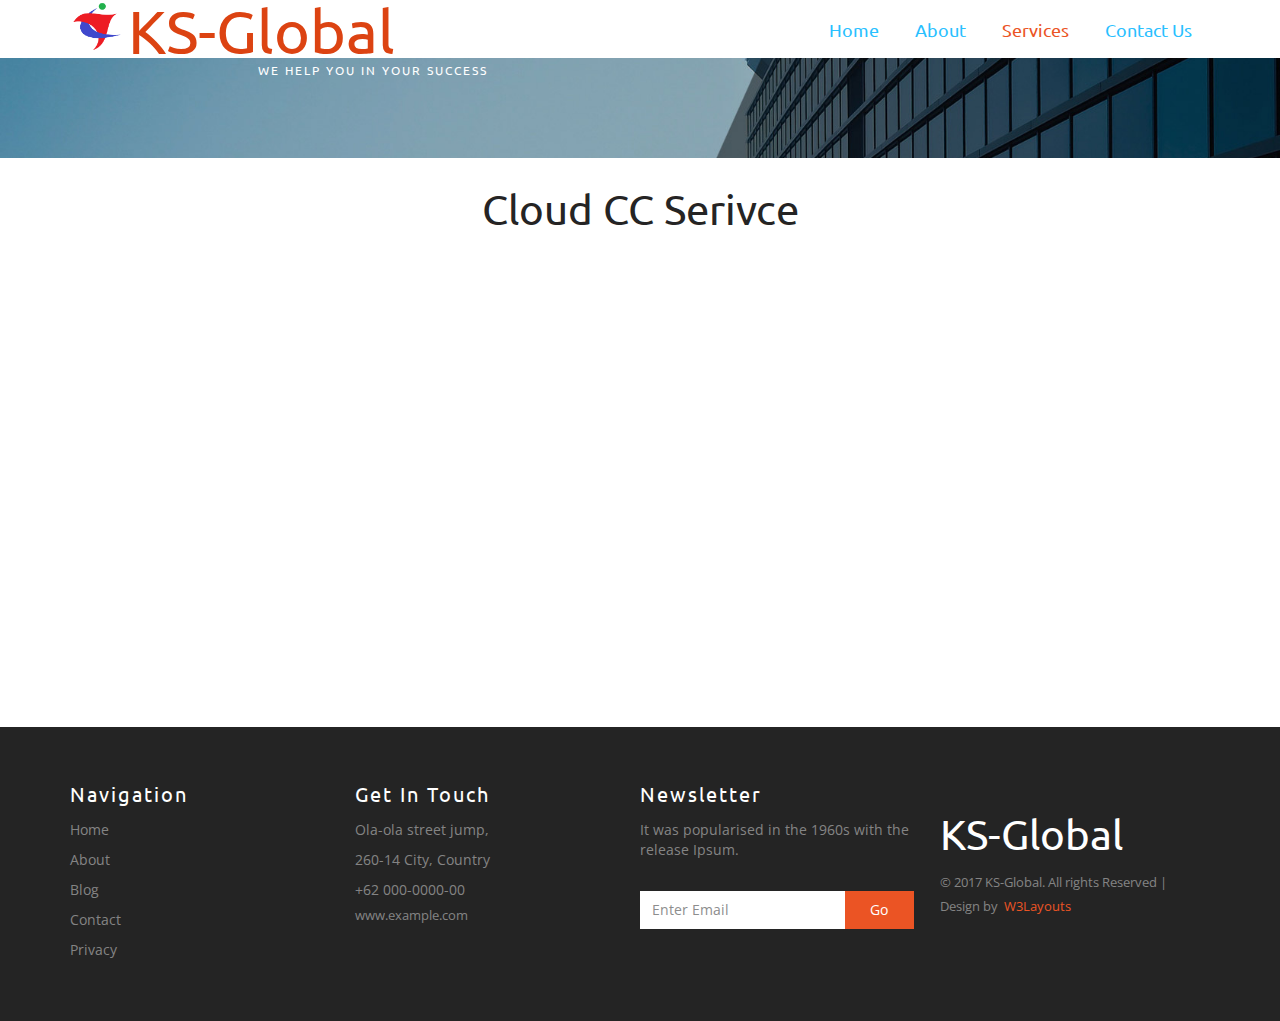
<file: backup.html>
<!--
Author: W3layouts
Author URL: http://w3layouts.com
License: Creative Commons Attribution 3.0 Unported
License URL: http://creativecommons.org/licenses/by/3.0/
-->
<!DOCTYPE html>
<html>

<head>
	<title>KS-Global a Corporate Category Flat Bootstrap Responsive Website Template | Single Page :: w3layouts</title>
	<!--css-->
	<link href="css/bootstrap.css" rel="stylesheet">
	<link href="css/style.css" rel="stylesheet" type="text/css" media="all" />
	<!--/css-->
	<!-- for-mobile-apps -->
	<meta name="viewport" content="width=device-width, initial-scale=1">
	<meta http-equiv="Content-Type" content="text/html; charset=utf-8" />
	<meta name="keywords" content="KS-Global Responsive web template, Bootstrap Web Templates, Flat Web Templates,  Android  Compatible web template, 
Smartphone Compatible web template, free web designs for Nokia, Samsung, LG,Sony Ericsson, Motorola web design" />
	<script type="application/x-javascript">
		addEventListener("load", function () {
			setTimeout(hideURLbar, 0);
		}, false);

		function hideURLbar() {
			window.scrollTo(0, 1);
		}
	</script>
	<!-- //for-mobile-apps -->
	<!-- js -->
	<script src="js/jquery.min.js"> </script>
	<script src="js/bootstrap.js"></script>
	<script type="text/javascript" src="js/move-top.js"></script>
	<script type="text/javascript" src="js/easing.js"></script>
	<!-- /js -->
	<!--fonts-->
	<link href="css/font-awesome.min.css" rel="stylesheet" type="text/css" media="all">

	<link href='//fonts.googleapis.com/css?family=Ubuntu:300,400,500,700,300italic,400italic,500italic,700italic' rel='stylesheet'
	 type='text/css'>
	<link href='//fonts.googleapis.com/css?family=Open+Sans:300italic,400italic,600italic,700italic,800italic,700,300,600,800,400'
	 rel='stylesheet' type='text/css'>
	<!--/fonts-->
	<!--script-->
	<script type="text/javascript">
		jQuery(document).ready(function ($) {
			$(".scroll").click(function (event) {
				event.preventDefault();
				$('html,body').animate({
					scrollTop: $(this.hash).offset().top
				}, 900);
			});
		});
	</script>
	<!--/script-->
	<style type="text/css">
		.youtube {
			width: 100%;
			height: 450px;
		}

		@media only screen and (min-width: 240px) and (max-width: 883px) {
			.img-logo {
				width: 48px;
				height: 48px;
			}

			.logo {
				width: 70%;
				float: left;
				position: absolute;
				top: 3px;
				z-index: 1;
			}

			.txt-logo {
				height: 48px !important;
				width: 200px !important;
			}

			.txt-logo-small {
				display: none !important;
			}

			.youtube {
				width: 100%;
				height: 190px;
			}

		}
	</style>
</head>

<body>
	<!--header-->
	<div class="header">
		<div class="header-nav">
			<div class="container">
				<div class="logo">
					<img width="15%" height="10%" src="images/logohuajin.png" style="float: left" class="img-logo">
					<h1><a href="index.html" class="txt-logo">
							KS-Global <span class="txt-logo-small">We help you in your success</span> </a></h1>
				</div>
				<div class="navigation">
					<nav class="navbar navbar-default">
						<div class="navbar-header">
							<button type="button" class="navbar-toggle collapsed" data-toggle="collapse" data-target="#bs-example-navbar-collapse-1">
								<span class="sr-only">Toggle navigation</span>
								<span class="icon-bar"> </span>
								<span class="icon-bar"> </span>
								<span class="icon-bar"> </span>
							</button>
						</div>
						<div class="collapse navbar-collapse nav-wil" id="bs-example-navbar-collapse-1">
							<ul class="nav navbar-nav">
								<li><a href="index.html">Home <span class="sr-only">(current)</span></a></li>
								<li><a href="about.html">About</a></li>
								<!--<li class="dropdown">-->
								<!--<a href="typo.html" class="dropdown-toggle" data-hover="Pages" data-toggle="dropdown">Pages <b class="caret"></b></a>-->
								<!--<ul class="dropdown-menu">-->
								<!--<li><a href="icons.html">Font Icons</a></li>-->
								<!--<li><a href="typo.html">Typo</a></li>-->
								<!---->
								<!--</ul>-->
								<!--</li>-->

								<li class="active"><a href="blog.html">Services</a></li>
								<!--<li><a href="gallery.html">Gallery</a></li>-->
								<li><a href="contact.html">Contact Us</a></li>
							</ul>
							<div class="clearfix"></div>
						</div><!-- /.navbar-collapse -->
					</nav>
				</div>
			</div>
		</div>
	</div>
	<!-- script-for-menu -->
	<script>
		$("span.menu").click(function(){
					$(".top-nav ul").slideToggle("slow" , function(){
					});
				});
		 </script>
	<!-- script-for-menu -->
	<div class="banner banner5">
	</div>
	<!--inner-page-about-->
	<div class="single w3layouts-agileits">
		<div class="container">
			<h3>Cloud CC Serivce</h3>
			<br>
			<br>
			<iframe class="youtube" src="https://www.youtube.com/embed/tMDv_tD4tVw" frameborder="0" allow="accelerometer; autoplay; encrypted-media; gyroscope; picture-in-picture"
			 allowfullscreen></iframe>
		
		</div>
	</div>
	<!--/inner-page-about-->
	<!--footer-->
	<div class="footer w3layouts-agileits">
		<div class="container">
			<div class="col-md-3 ftr_navi ftr">
				<h3>Navigation</h3>
				<ul>
					<li><a href="index.html">Home</a></li>
					<li><a href="about.html">About</a></li>
					<!--<li><a href="gallery.html">Gallery</a></li>						-->
					<li><a href="blog.html">Blog</a></li>
					<li><a href="contact.html">Contact</a></li>
					<li><a href="privacy.html">Privacy</a></li>
				</ul>
			</div>
			<div class="col-md-3 get_in_touch ftr">
				<h3>Get In Touch</h3>
				<p>Ola-ola street jump,</p>
				<p>260-14 City, Country</p>
				<p>+62 000-0000-00</p>
				<a href="mailto:mail@mlampah.com">www.example.com</a>
			</div>
			<div class="col-md-3 ftr_navi ftr footer-grids w3l-agileits">

				<h3>Newsletter</h3>
				<p>It was popularised in the 1960s with the release Ipsum. </p>
				<p>
				</p>
				<form action="#" method="post">
					<input type="text" class="text" name="email" value="Enter Email" onfocus="this.value = '';" onblur="if (this.value == '') {this.value = 'Enter Email';}">
					<input type="submit" value="Go">
				</form>

			</div>
			<div class="col-md-3 ftr-logo">
				<a href="index.html">
					<h2>KS-Global</h2>
				</a>
				<p>© 2017 KS-Global. All rights Reserved | Design by &nbsp;<a href="http://w3layouts.com">W3Layouts</a></p>
			</div>
			<div class="clearfix"> </div>
		</div>
	</div>
	<!--footer-->
	<!---End-container---->
	<!---->
	<script type="text/javascript">
		$(document).ready(function () {
			/*
			var defaults = {
			containerID: 'toTop', // fading element id
			containerHoverID: 'toTopHover', // fading element hover id
			scrollSpeed: 1200,
			easingType: 'linear' 
			};
			*/
			$().UItoTop({
				easingType: 'easeOutQuart'
			});
		});
	</script>
	<a href="#to-top" id="toTop" style="display: block;"> <span id="toTopHover" style="opacity: 1;"> </span></a>
	<!---->
</body>

</html>
</file>
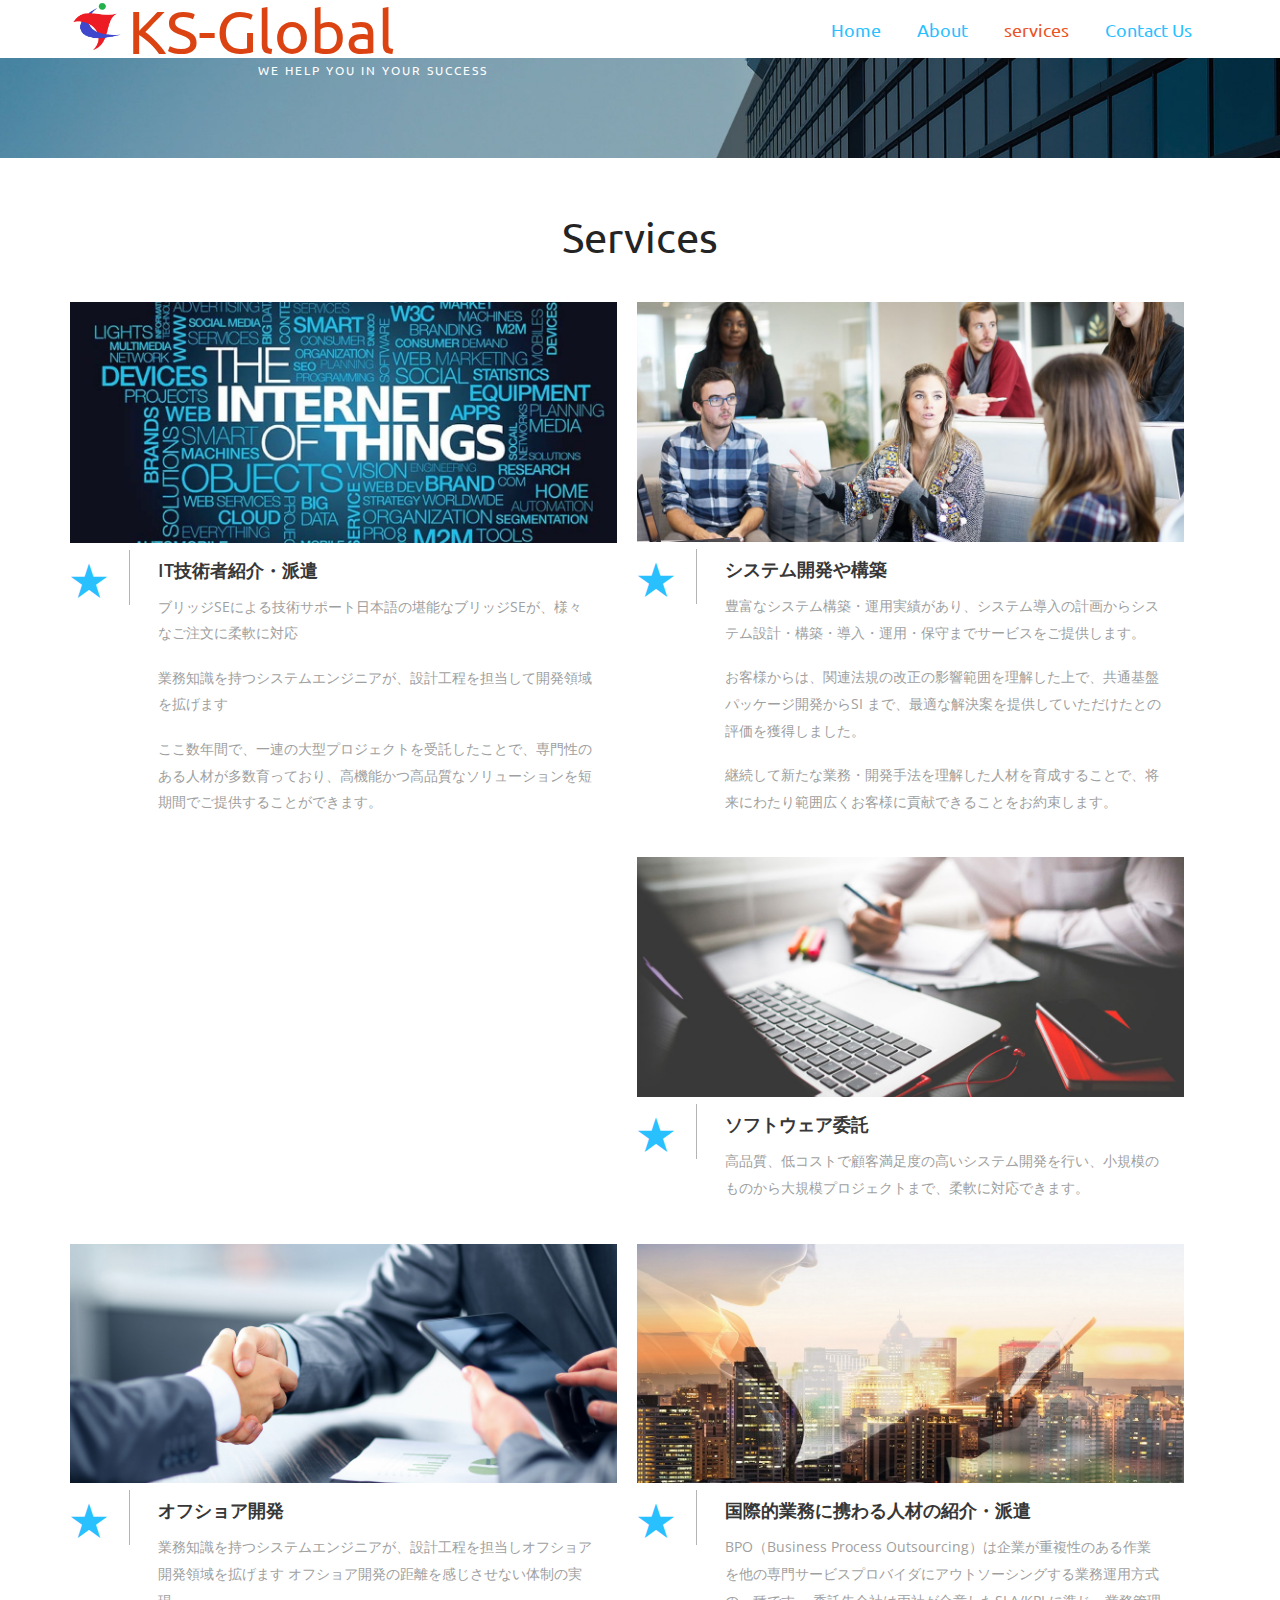
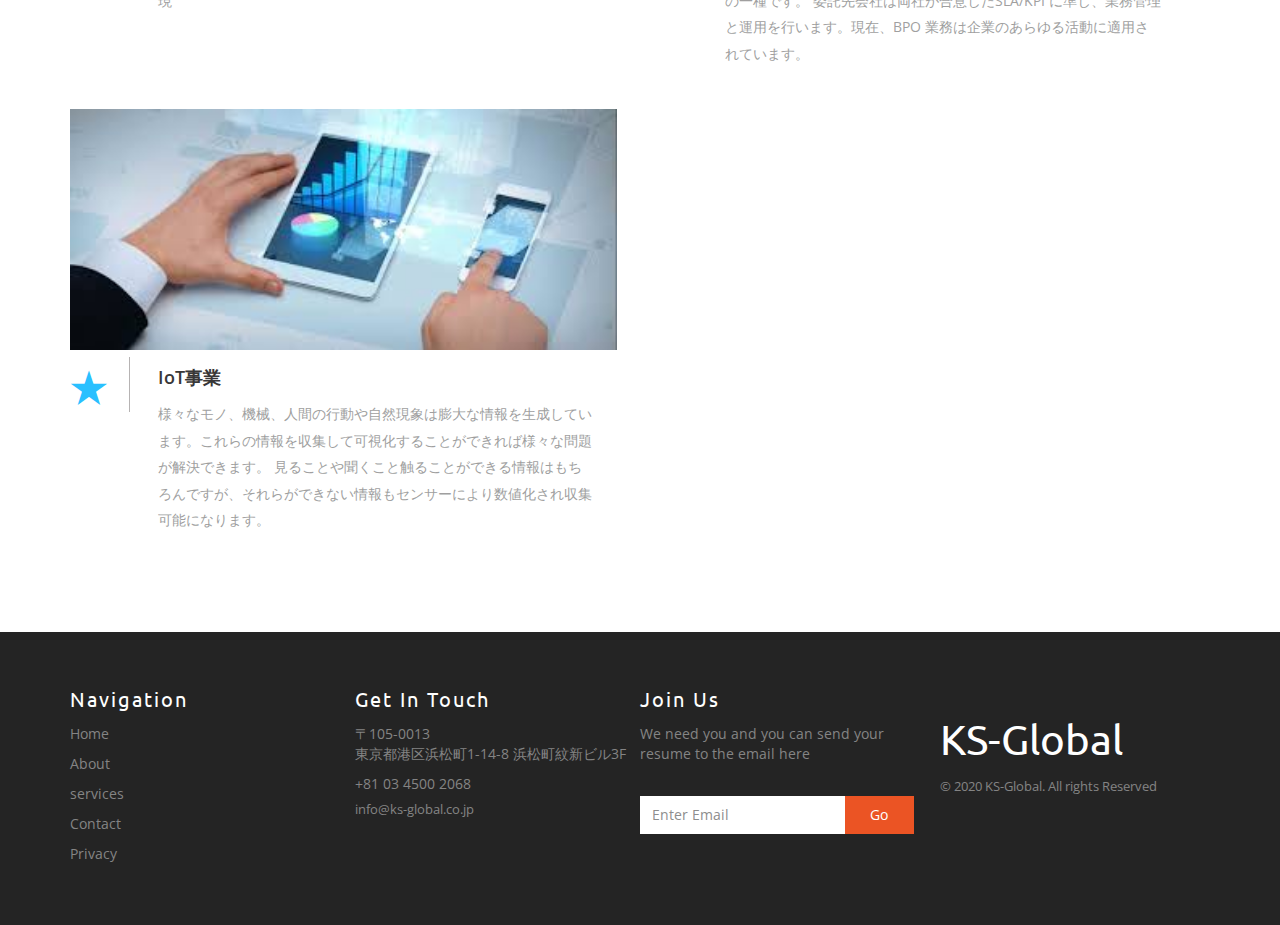
<file: blog.1.html>
<!--
Author: W3layouts
Author URL: http://w3layouts.com
License: Creative Commons Attribution 3.0 Unported
License URL: http://creativecommons.org/licenses/by/3.0/
-->
<!DOCTYPE html>
<html>
<head>
    <title>KS-Global a Corporate Category Flat Bootstrap Responsive Website Template | blog :: w3layouts</title>
    <!--css-->
    <link href="css/bootstrap.css" rel="stylesheet">
    <link href="css/style.css" rel="stylesheet" type="text/css" media="all"/>
    <!--/css-->
    <!-- for-mobile-apps -->
    <meta name="viewport" content="width=device-width, initial-scale=1">
    <meta http-equiv="Content-Type" content="text/html; charset=utf-8"/>
    <meta name="keywords" content="KS-Global Responsive web template, Bootstrap Web Templates, Flat Web Templates,  Android  Compatible web template,
Smartphone Compatible web template, free web designs for Nokia, Samsung, LG,Sony Ericsson, Motorola web design"/>
    <script type="application/x-javascript"> addEventListener("load", function () {
        setTimeout(hideURLbar, 0);
    }, false);

    function hideURLbar() {
        window.scrollTo(0, 1);
    } </script>
    <!-- //for-mobile-apps -->
    <!-- js -->
    <script src="js/jquery.min.js"></script>
    <script src="js/bootstrap.js"></script>
    <script type="text/javascript" src="js/move-top.js"></script>
    <script type="text/javascript" src="js/easing.js"></script>
    <!-- /js -->
    <!--fonts-->
    <link href="css/font-awesome.min.css" rel="stylesheet" type="text/css" media="all">

    <link href='//fonts.googleapis.com/css?family=Ubuntu:300,400,500,700,300italic,400italic,500italic,700italic'
          rel='stylesheet' type='text/css'>
    <link href='//fonts.googleapis.com/css?family=Open+Sans:300italic,400italic,600italic,700italic,800italic,700,300,600,800,400'
          rel='stylesheet' type='text/css'>
    <!--/fonts-->
    <!--script-->
    <script type="text/javascript">
        jQuery(document).ready(function ($) {
            $(".scroll").click(function (event) {
                event.preventDefault();
                $('html,body').animate({scrollTop: $(this.hash).offset().top}, 900);
            });
        });
    </script>
	<style type="text/css">
		@media only screen and (min-width: 240px) and (max-width: 883px) {
			.img-logo {
				width: 48px;
				height: 48px;
			}

			.logo {
				width: 70%;
				float: left;
				position: absolute;
				top: 3px;
				z-index: 1;
			}

			.txt-logo {
				height: 48px !important;
				width: 200px !important;
			}

			.txt-logo-small {
				display: none !important;
			}

		}
	</style>

    <!--/script-->
</head>
<body>
<!--header-->
<div class="header">
    <div class="header-nav">
        <div class="container">
            <div class="logo">
                <img width="15%" height="10%" src="images/logohuajin.png" style="float: left" class="img-logo">
                <h1><a href="index.html" class="txt-logo">
                        KS-Global <span class="txt-logo-small">We help you in your success</span> </a></h1>
            </div>
            <div class="navigation">
                <nav class="navbar navbar-default">
                    <div class="navbar-header">
                        <button type="button" class="navbar-toggle collapsed" data-toggle="collapse"
                                data-target="#bs-example-navbar-collapse-1">
                            <span class="sr-only">Toggle navigation</span>
                            <span class="icon-bar"> </span>
                            <span class="icon-bar"> </span>
                            <span class="icon-bar"> </span>
                        </button>
                    </div>
                    <div class="collapse navbar-collapse nav-wil" id="bs-example-navbar-collapse-1">
                        <ul class="nav navbar-nav">
                            <li><a href="index.html">Home <span class="sr-only">(current)</span></a></li>
                            <li><a href="about.html">About</a></li>
                            <!--<li class="dropdown">-->
                            <!--<a href="typo.html" class="dropdown-toggle" data-hover="Pages" data-toggle="dropdown">Pages <b class="caret"></b></a>-->
                            <!--<ul class="dropdown-menu">-->
                            <!--<li><a href="icons.html">Font Icons</a></li>-->
                            <!--<li><a href="typo.html">Typo</a></li>-->
                            <!---->
                            <!--</ul>-->
                            <!--</li>-->

                            <li class="active"><a href="blog.html">services</a></li>
                            <!--<li><a href="gallery.html">Gallery</a></li>-->
                            <li><a href="contact.html">Contact Us</a></li>
                        </ul>
                        <div class="clearfix"></div>
                    </div><!-- /.navbar-collapse -->
                </nav>
            </div>
        </div>
    </div>
</div>
<!-- script-for-menu -->
<script>
    $("span.menu").click(function () {
        $(".top-nav ul").slideToggle("slow", function () {
        });
    });
</script>
<!-- script-for-menu -->
<div class="banner banner5">
</div>
<!--inner-page-blog-->
<div class="blog w3layouts-agileits">
    <div class="container">
        <h3>Services</h3>
        <div class="single-inline w3l-agileits">
            <div class="blog-to wthree-agile">

                <a href="blog.html"><img class="img-responsive sin-on" src="images/sin1.jpg" alt=""/></a>
                <div class="blog-top">
                    <div class="blog-left">
                        <b>★</b>
                        <!--<span>Feb</span>-->
                    </div>
                    <div class="top-blog">
                        <a class="fast" href="blog.html">IT技術者紹介・派遣</a>
                        <!--<p>Posted by <a href="blog.html">Admin</a> in <a href="#">General</a> | <a href="blog.html">10 Comments</a></p> -->
                        <p class="sed">ブリッジSEによる技術サポート日本語の堪能なブリッジSEが、様々なご注文に柔軟に対応</p>
                        <p class="sed">業務知識を持つシステムエンジニアが、設計工程を担当して開発領域を拡げます</p>
                        <p class="sed">
                            ここ数年間で、一連の大型プロジェクトを受託したことで、専門性のある人材が多数育っており、高機能かつ高品質なソリューションを短期間でご提供することができます。</p>
                        <!--<a  href="blog.html" class="more">Readmore<span> </span></a>-->

                    </div>
                    <div class="clearfix"></div>
                </div>
            </div>
            <div class="blog-to wthree-agile">

                <a href="blog.html"><img class="img-responsive sin-on" src="images/sin.jpg" alt=""/></a>
                <div class="blog-top wthree-agile">
                    <div class="blog-left">
                        <b>★</b>
                        <!--<span>July</span>-->
                    </div>
                    <div class="top-blog">
                        <a class="fast" href="blog.html">システム開発や構築</a>
                        <!--<p>Posted by <a href="blog.html">Admin</a> in <a href="#">General</a> | <a href="blog.html">10 Comments</a></p> -->
                        <p class="sed">豊富なシステム構築・運用実績があり、システム導入の計画からシステム設計・構築・導入・運用・保守までサービスをご提供します。</p>
                        <p class="sed">お客様からは、関連法規の改正の影響範囲を理解した上で、共通基盤パッケージ開発からSI まで、最適な解決案を提供していただけたとの評価を獲得しました。</p>
                        <p class="sed">継続して新たな業務・開発手法を理解した人材を育成することで、将来にわたり範囲広くお客様に貢献できることをお約束します。</p>
                        <!--<a  href="blog.html" class="more">Readmore<span> </span></a>-->

                    </div>
                    <div class="clearfix"></div>
                </div>
            </div>
            <div class="blog-to wthree-agile">

                <a href="blog.html"><img class="img-responsive sin-on" src="images/sin2.jpg" alt=""/></a>
                <div class="blog-top">
                    <div class="blog-left">
                        <b>★</b>
                        <!--<span>July</span>-->
                    </div>
                    <div class="top-blog">
                        <a class="fast" href="blog.html">ソフトウェア委託</a>
                        <!--<p>Posted by <a href="blog.html">Admin</a> in <a href="#">General</a> | <a href="blog.html">10 Comments</a></p> -->
                        <p class="sed">高品質、低コストで顧客満足度の高いシステム開発を行い、小規模のものから大規模プロジェクトまで、柔軟に対応できます。</p>
                        <!--<p class="sed">高品質、低コストで顧客満足度の高いシステム開発を行い、小規模のものから大規模プロジェクトまで、柔軟に対応できます。</p>-->
                        <!--<a  href="blog.html" class="more">Readmore<span> </span></a>-->

                    </div>
                    <div class="clearfix"></div>
                </div>
            </div>
            <div class="blog-to wthree-agile">

                <a href="blog.html"><img class="img-responsive sin-on" src="images/sin4.jpg" alt=""/></a>
                <div class="blog-top">
                    <div class="blog-left">
                        <b>★</b>
                        <!--<span>July</span>-->
                    </div>
                    <div class="top-blog">
                        <a class="fast" href="blog.html">オフショア開発</a>
                        <!--<p>Posted by <a href="blog.html">Admin</a> in <a href="#">General</a> | <a href="blog.html">10 Comments</a></p> -->
                        <p class="sed">業務知識を持つシステムエンジニアが、設計工程を担当しオフショア開発領域を拡げます
                            オフショア開発の距離を感じさせない体制の実現</p>
                        <!--<a  href="blog.html" class="more">Readmore<span> </span></a>-->

                    </div>
                    <div class="clearfix"></div>
                </div>
            </div>
            <div class="blog-to wthree-agile">

                <a href="blog.html"><img class="img-responsive sin-on img-3-4" src="images/sin5.jpg" alt=""/></a>
                <div class="blog-top">
                    <div class="blog-left">
                        <b>★</b>
                        <!--<span>July</span>-->
                    </div>
                    <div class="top-blog">
                        <a class="fast" href="blog.html">国際的業務に携わる人材の紹介・派遣</a>
                        <!--<p>Posted by <a href="blog.html">Admin</a> in <a href="#">General</a> | <a href="blog.html">10 Comments</a></p>-->
                        <p class="sed">BPO（Business Process
                            Outsourcing）は企業が重複性のある作業を他の専門サービスプロバイダにアウトソーシングする業務運用方式の一種です。
                            委託先会社は両社が合意したSLA/KPI に準じ、業務管理と運用を行います。現在、BPO 業務は企業のあらゆる活動に適用されています。</p>
                        <!--<a  href="blog.html" class="more">Readmore<span> </span></a>-->

                    </div>
                    <div class="clearfix"></div>
                </div>
            </div>
            <div class="blog-to wthree-agile">

                <a href="blog.html"><img class="img-responsive sin-on img-3-4" src="images/sin6.jpg" alt=""/></a>
                <div class="blog-top">
                    <div class="blog-left">
                        <b>★</b>
                        <!--<span>July</span>-->
                    </div>
                    <div class="top-blog">
                        <a class="fast" href="blog.html">IoT事業</a>
                        <!--<p>Posted by <a href="blog.html">Admin</a> in <a href="#">General</a> | <a href="blog.html">10 Comments</a></p>-->
                        <p class="sed">様々なモノ、機械、人間の行動や自然現象は膨大な情報を生成しています。これらの情報を収集して可視化することができれば様々な問題が解決できます。
                            見ることや聞くこと触ることができる情報はもちろんですが、それらができない情報もセンサーにより数値化され収集可能になります。</p>
                        <!--<a  href="blog.html" class="more">Readmore<span> </span></a>-->

                    </div>
                    <div class="clearfix"></div>
                </div>
            </div>
        </div>
        <!-- <div class=" who_are wthree-agile">
            <h5>他の業務</h5>
            <table class="table">
                <tr>
                    <td style="width:20%"><strong>
                        国際高度人材フォーラム</strong></td>
                    <td style="width:80%"><a href="http://ks-global.co.jp/ceatu/index.html" style="font-style: oblique">日本東北大学華英会</a>
                    </td>
                </tr>
                <tr>
                    <td style="width:20%"><strong>
                        印刷受託</strong></td>
                    <td style="width:80%">弊社は大連学苑印刷有限公司の日本企業様の窓口になっております<br>
                        中国・大連学苑印刷有限公司は2000年設立し、シール、ラベル、オリジナル付箋、バーコードラベル印刷の専門会社
                        <br>
                        小ロットから業務用大ロットまで、幅広く対応しています
                        詳細は<a href="contact.html" style="font-style: oblique">こちら</a>へお問い合わせください。
                    </td>
                </tr>
            </table>

        </div> -->
        <!--<nav>-->
        <!--<ul class="pagination">-->
        <!--<li class="disabled"><a href="#" aria-label="Previous"><span aria-hidden="true">«</span></a></li>-->
        <!--<li class="active"><a href="#">1 <span class="sr-only">(current)</span></a></li>-->
        <!--<li><a href="#">2 <span class="sr-only"></span></a></li>-->
        <!--<li><a href="#">3 <span class="sr-only"></span></a></li>-->
        <!--<li><a href="#">4 <span class="sr-only"></span></a></li>-->
        <!--<li><a href="#">5 <span class="sr-only"></span></a></li>-->
        <!--<li> <a href="#" aria-label="Next"><span aria-hidden="true">»</span> </a> </li>-->
        <!--</ul>-->
        <!--</nav>-->
    </div>
</div>
<!-- //blog -->
<!--/inner-page-blog-->
<!--footer-->
<div class="footer w3layouts-agileits">
    <div class="container">
        <div class="col-md-3 ftr_navi ftr">
            <h3>Navigation</h3>
            <ul>
                <li><a href="index.html">Home</a></li>
                <li><a href="about.html">About</a></li>
                <!--<li><a href="gallery.html">Gallery</a></li>						-->
                <li><a href="blog.html">services</a></li>
                <li><a href="contact.html">Contact</a></li>
                <li><a href="privacy.html">Privacy</a></li>
            </ul>
        </div>
        <div class="col-md-3 get_in_touch ftr">
            <h3>Get In Touch</h3>
            <p>〒105-0013 <br/>東京都港区浜松町1-14-8 浜松町紋新ビル3F</p>
            <p>+81 03 4500 2068</p>
            <a href="mailto:info@ks-global.co.jp">info@ks-global.co.jp</a>
        </div>
        <div class="col-md-3 ftr_navi ftr footer-grids w3l-agileits">

            <h3>Join Us</h3>
            <p>We need you and you can send your resume to the email here </p>
            <p>
            </p>
            <form action="#" method="post">
                <input type="text" class="text" name="email" value="Enter Email" onfocus="this.value = '';"
                       onblur="if (this.value == '') {this.value = 'Enter Email';}">
                <input type="submit" value="Go">
            </form>

        </div>
        <div class="col-md-3 ftr-logo">
            <a href="index.html"><h2>KS-Global</h2></a>
            <p>© 2020 KS-Global. All rights Reserved </p>
        </div>
        <div class="clearfix"></div>
    </div>
</div>
<!--footer-->
<!---End-container---->
<!---->
<script type="text/javascript">
    $(document).ready(function () {
        /*
        var defaults = {
        containerID: 'toTop', // fading element id
        containerHoverID: 'toTopHover', // fading element hover id
        scrollSpeed: 1200,
        easingType: 'linear'
        };
        */
        $().UItoTop({easingType: 'easeOutQuart'});
    });
</script>
<a href="#to-top" id="toTop" style="display: block;"> <span id="toTopHover" style="opacity: 1;"> </span></a>
<!---->
</body>
</html>
</file>
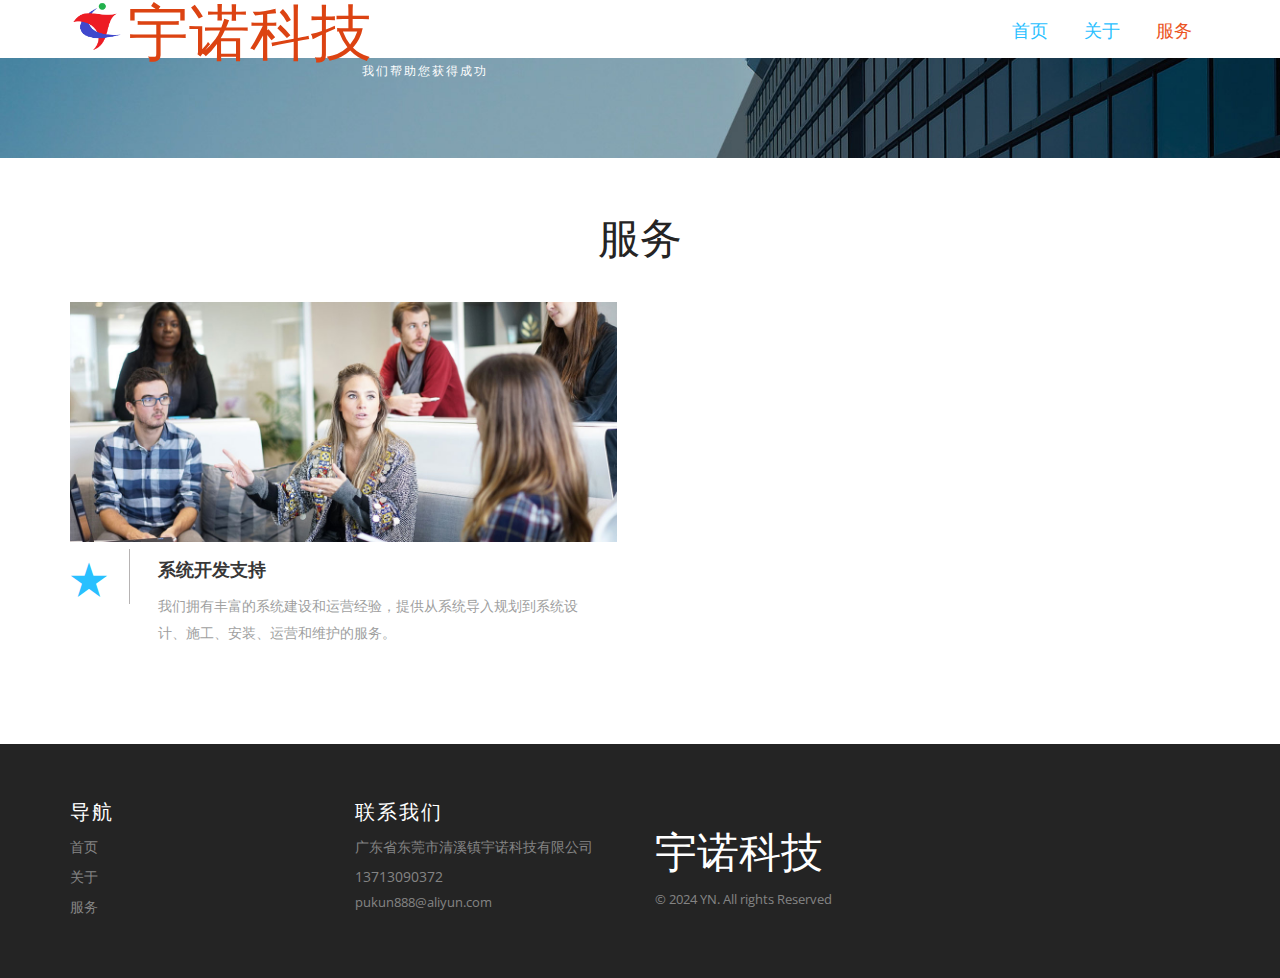
<file: blog.html>
<!--
Author: W3layouts
Author URL: http://w3layouts.com
License: Creative Commons Attribution 3.0 Unported
License URL: http://creativecommons.org/licenses/by/3.0/
-->
<!DOCTYPE html>
<html>
  <head>
    <title>宇诺科技</title>
    <!--css-->
    <link href="css/bootstrap.css" rel="stylesheet" />
    <link href="css/style.css" rel="stylesheet" type="text/css" media="all" />
    <!--/css-->
    <!-- for-mobile-apps -->
    <meta name="viewport" content="width=device-width, initial-scale=1" />
    <meta http-equiv="Content-Type" content="text/html; charset=utf-8" />
    <meta
      name="keywords"
      content="KS-Global Responsive web template, Bootstrap Web Templates, Flat Web Templates,  Android  Compatible web template,
Smartphone Compatible web template, free web designs for Nokia, Samsung, LG,Sony Ericsson, Motorola web design"
    />
    <script type="application/x-javascript">
      addEventListener("load", function () {
          setTimeout(hideURLbar, 0);
      }, false);

      function hideURLbar() {
          window.scrollTo(0, 1);
      }
    </script>
    <!-- //for-mobile-apps -->
    <!-- js -->
    <script src="js/jquery.min.js"></script>
    <script src="js/bootstrap.js"></script>
    <script type="text/javascript" src="js/move-top.js"></script>
    <script type="text/javascript" src="js/easing.js"></script>
    <!-- /js -->
    <!--fonts-->
    <link
      href="css/font-awesome.min.css"
      rel="stylesheet"
      type="text/css"
      media="all"
    />

    <link
      href="//fonts.googleapis.com/css?family=Ubuntu:300,400,500,700,300italic,400italic,500italic,700italic"
      rel="stylesheet"
      type="text/css"
    />
    <link
      href="//fonts.googleapis.com/css?family=Open+Sans:300italic,400italic,600italic,700italic,800italic,700,300,600,800,400"
      rel="stylesheet"
      type="text/css"
    />
    <!--/fonts-->
    <!--script-->
    <script type="text/javascript">
      jQuery(document).ready(function ($) {
        $(".scroll").click(function (event) {
          event.preventDefault();
          $("html,body").animate(
            {
              scrollTop: $(this.hash).offset().top,
            },
            900
          );
        });
      });
    </script>
    <style type="text/css">
      @media only screen and (min-width: 240px) and (max-width: 883px) {
        .img-logo {
          width: 48px;
          height: 48px;
        }

        .logo {
          width: 70%;
          float: left;
          position: absolute;
          top: 3px;
          z-index: 1;
        }

        .txt-logo {
          height: 48px !important;
          width: 200px !important;
        }

        .txt-logo-small {
          display: none !important;
        }
      }
    </style>

    <!--/script-->
  </head>

  <body>
    <!--header-->
    <div class="header">
      <div class="header-nav">
        <div class="container">
          <div class="logo">
            <img
              width="15%"
              height="10%"
              src="images/logohuajin.png"
              style="float: left"
              class="img-logo"
            />
            <h1>
              <a href="index.html" class="txt-logo">
                宇诺科技 <span class="txt-logo-small">我们帮助您获得成功</span>
              </a>
            </h1>
          </div>
          <div class="navigation">
            <nav class="navbar navbar-default">
              <div class="navbar-header">
                <button
                  type="button"
                  class="navbar-toggle collapsed"
                  data-toggle="collapse"
                  data-target="#bs-example-navbar-collapse-1"
                >
                  <span class="sr-only">Toggle navigation</span>
                  <span class="icon-bar"> </span>
                  <span class="icon-bar"> </span>
                  <span class="icon-bar"> </span>
                </button>
              </div>
              <div
                class="collapse navbar-collapse nav-wil"
                id="bs-example-navbar-collapse-1"
              >
                <ul class="nav navbar-nav">
                  <li>
                    <a href="index.html"
                      >首页 <span class="sr-only">(current)</span></a
                    >
                  </li>
                  <li><a href="about.html">关于</a></li>
                  <li class="active"><a href="blog.html">服务</a></li>
                  <!-- <li><a href="contact.html">Contact Us</a></li> -->
                </ul>
                <div class="clearfix"></div>
              </div>
              <!-- /.navbar-collapse -->
            </nav>
          </div>
        </div>
      </div>
    </div>
    <!-- script-for-menu -->
    <script>
      $("span.menu").click(function () {
        $(".top-nav ul").slideToggle("slow", function () {});
      });
    </script>
    <!-- script-for-menu -->
    <div class="banner banner5"></div>
    <!--inner-page-blog-->
    <div class="blog w3layouts-agileits">
      <div class="container">
        <h3>服务</h3>
        <div class="single-inline w3l-agileits">
          <div class="blog-to wthree-agile">
            <a href="it.html"
              ><img class="img-responsive sin-on" src="images/sin.jpg" alt=""
            /></a>
            <div class="blog-top wthree-agile">
              <div class="blog-left">
                <b>★</b>
                <!--<span>July</span>-->
              </div>
              <div class="top-blog">
                <a class="fast" href="it.html">系统开发支持</a>
                <!--<p>Posted by <a href="blog.html">Admin</a> in <a href="#">General</a> | <a href="blog.html">10 Comments</a></p> -->
                <p class="sed">
                  我们拥有丰富的系统建设和运营经验，提供从系统导入规划到系统设计、施工、安装、运营和维护的服务。
                </p>
                <!--<a  href="blog.html" class="more">Readmore<span> </span></a>-->
              </div>
              <div class="clearfix"></div>
            </div>
          </div>
        </div>
        <!-- <div class=" who_are wthree-agile">
            <h5>他の業務</h5>
            <table class="table">
                <tr>
                    <td style="width:20%"><strong>
                        国際高度人材フォーラム</strong></td>
                    <td style="width:80%"><a href="http://ks-global.co.jp/ceatu/index.html" style="font-style: oblique">日本東北大学華英会</a>
                    </td>
                </tr>
                <tr>
                    <td style="width:20%"><strong>
                        印刷受託</strong></td>
                    <td style="width:80%">弊社は大連学苑印刷有限公司の日本企業様の窓口になっております<br>
                        中国・大連学苑印刷有限公司は2000年設立し、シール、ラベル、オリジナル付箋、バーコードラベル印刷の専門会社
                        <br>
                        小ロットから業務用大ロットまで、幅広く対応しています
                        詳細は<a href="contact.html" style="font-style: oblique">こちら</a>へお問い合わせください。
                    </td>
                </tr>
            </table>

        </div> -->
        <!--<nav>-->
        <!--<ul class="pagination">-->
        <!--<li class="disabled"><a href="#" aria-label="Previous"><span aria-hidden="true">«</span></a></li>-->
        <!--<li class="active"><a href="#">1 <span class="sr-only">(current)</span></a></li>-->
        <!--<li><a href="#">2 <span class="sr-only"></span></a></li>-->
        <!--<li><a href="#">3 <span class="sr-only"></span></a></li>-->
        <!--<li><a href="#">4 <span class="sr-only"></span></a></li>-->
        <!--<li><a href="#">5 <span class="sr-only"></span></a></li>-->
        <!--<li> <a href="#" aria-label="Next"><span aria-hidden="true">»</span> </a> </li>-->
        <!--</ul>-->
        <!--</nav>-->
      </div>
    </div>
    <!-- //blog -->
    <!--/inner-page-blog-->
    <!--footer-->
    <div class="footer w3layouts-agileits">
      <div class="container">
        <div class="col-md-3 ftr_navi ftr">
          <h3>导航</h3>
          <ul>
            <li><a href="index.html">首页</a></li>
            <li><a href="about.html">关于</a></li>
            <!--<li><a href="gallery.html">Gallery</a></li>						-->
            <li><a href="blog.html">服务</a></li>
            <!-- <li><a href="contact.html">Contact</a></li>
            <li><a href="privacy.html">Privacy</a></li> -->
          </ul>
        </div>
        <div class="col-md-3 get_in_touch ftr">
          <h3>联系我们</h3>
          <p>广东省东莞市清溪镇宇诺科技有限公司</p>
          <p>13713090372</p>
          <a href="mailto:pukun888@aliyun.com">pukun888@aliyun.com</a>
        </div>
        <!-- <div class="col-md-3 ftr_navi ftr footer-grids w3l-agileits">
          <h3>Join Us</h3>
          <p>We need you and you can send your resume to the email here</p>
          <p></p>
          <form action="#" method="post">
            <input
              type="text"
              class="text"
              name="email"
              value="Enter Email"
              onfocus="this.value = '';"
              onblur="if (this.value == '') {this.value = 'Enter Email';}"
            />
            <input type="submit" value="Go" />
          </form>
        </div> -->
        <div class="col-md-3 ftr-logo">
          <a href="index.html">
            <h2>宇诺科技</h2>
          </a>
          <p>© 2024 YN. All rights Reserved</p>
        </div>
        <div class="clearfix"></div>
      </div>
    </div>
    <!--footer-->
    <!---End-container---->
    <!---->
    <script type="text/javascript">
      $(document).ready(function () {
        /*
            var defaults = {
            containerID: 'toTop', // fading element id
            containerHoverID: 'toTopHover', // fading element hover id
            scrollSpeed: 1200,
            easingType: 'linear'
            };
            */
        $().UItoTop({
          easingType: "easeOutQuart",
        });
      });
    </script>
    <a href="#to-top" id="toTop" style="display: block">
      <span id="toTopHover" style="opacity: 1"> </span
    ></a>
    <!---->
  </body>
</html>
</file>
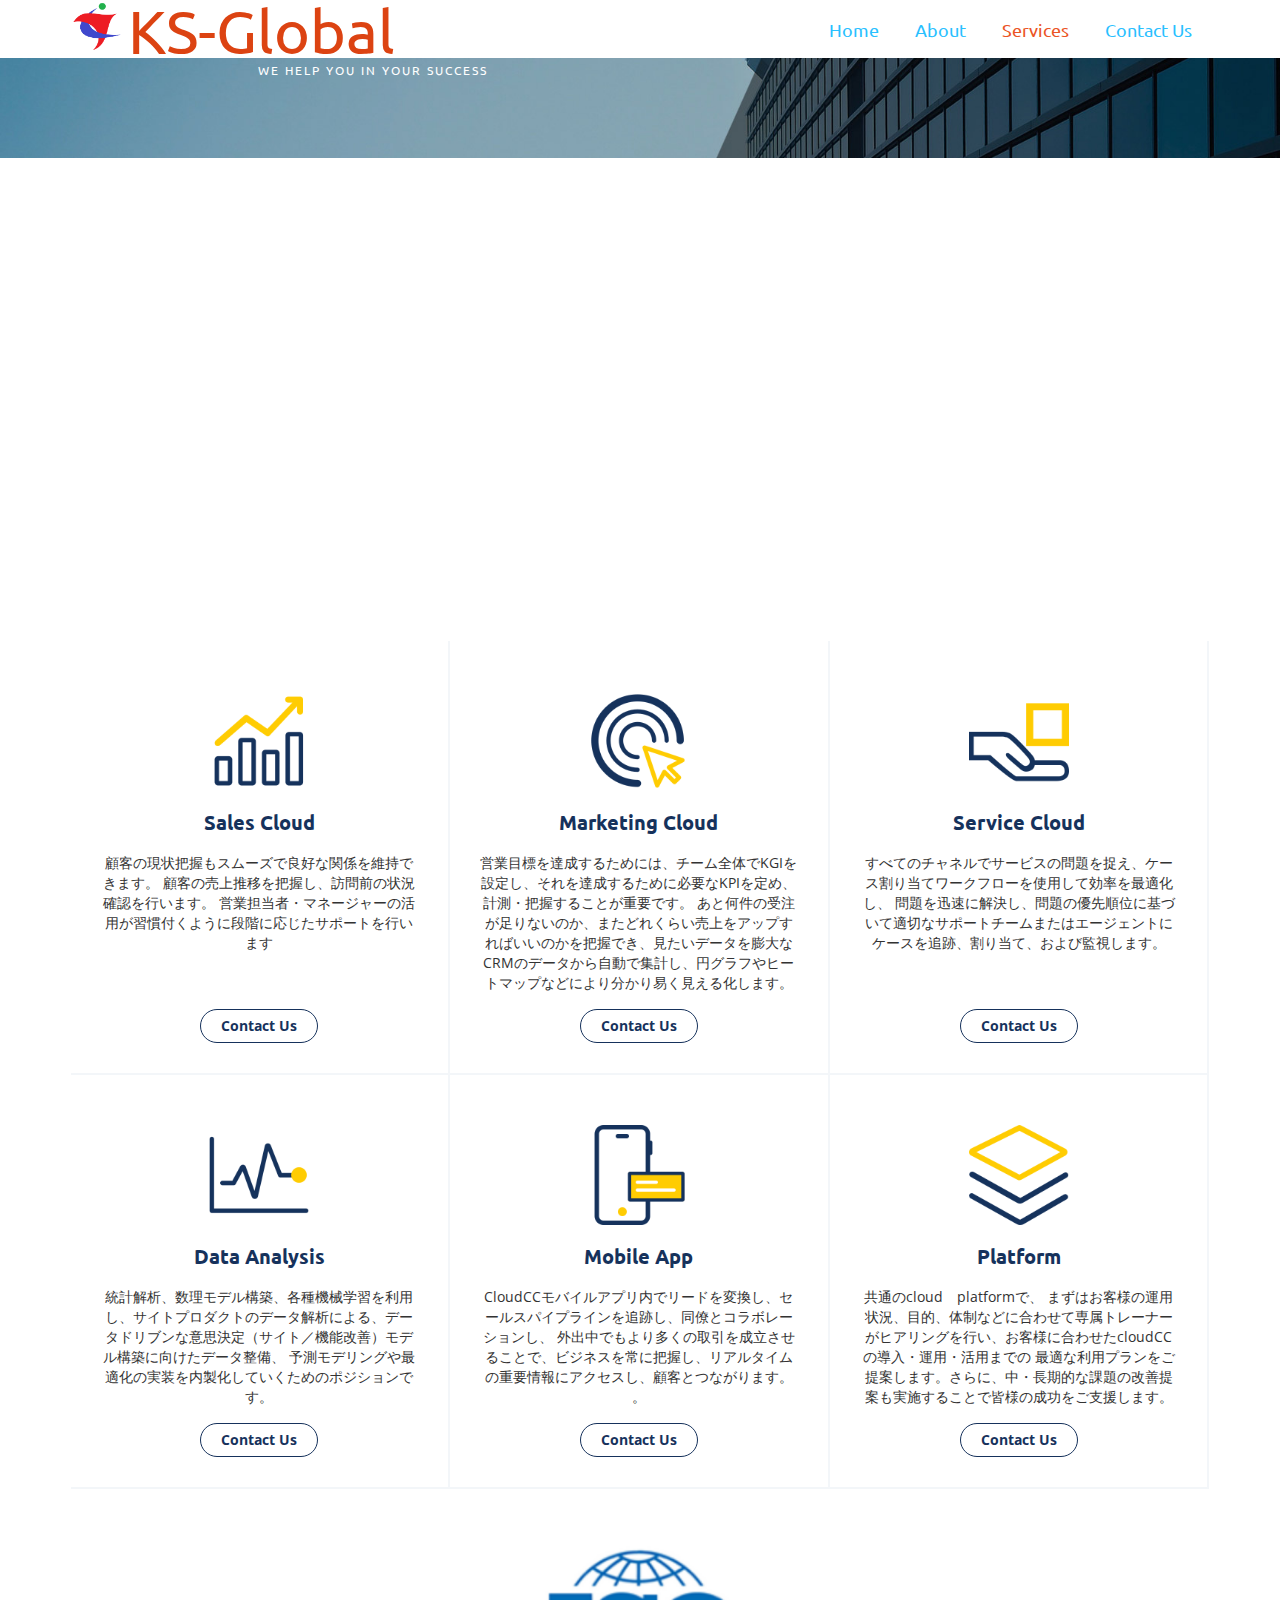
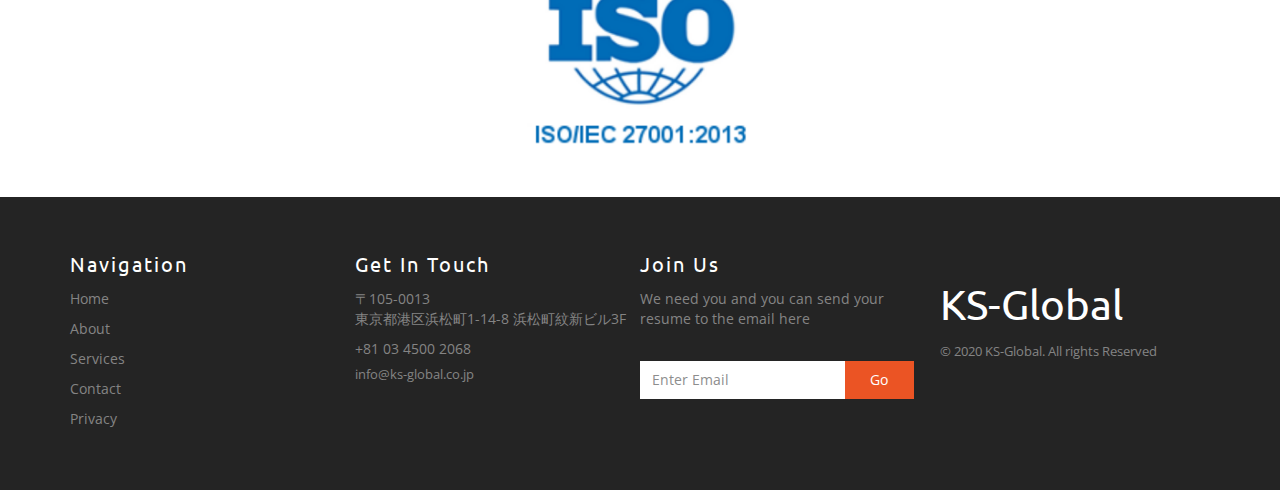
<file: couldcc.html>
<!--
Author: W3layouts
Author URL: http://w3layouts.com
License: Creative Commons Attribution 3.0 Unported
License URL: http://creativecommons.org/licenses/by/3.0/
-->
<!DOCTYPE html>
<html>

<head>
	<title>KS-Global a Corporate Category Flat Bootstrap Responsive Website Template | Single Page :: w3layouts</title>
	<!--css-->
	<link href="css/bootstrap.css" rel="stylesheet">
	<link href="css/style.css" rel="stylesheet" type="text/css" media="all" />
	<!--/css-->
	<!-- for-mobile-apps -->
	<meta name="viewport" content="width=device-width, initial-scale=1">
	<meta http-equiv="Content-Type" content="text/html; charset=utf-8" />
	<meta name="keywords" content="KS-Global Responsive web template, Bootstrap Web Templates, Flat Web Templates,  Android  Compatible web template, 
Smartphone Compatible web template, free web designs for Nokia, Samsung, LG,Sony Ericsson, Motorola web design" />
	<script type="application/x-javascript">
		addEventListener("load", function () {
			setTimeout(hideURLbar, 0);
		}, false);

		function hideURLbar() {
			window.scrollTo(0, 1);
		}
	</script>
	<!-- //for-mobile-apps -->
	<!-- js -->
	<script src="js/jquery.min.js"> </script>
	<script src="js/bootstrap.js"></script>
	<script type="text/javascript" src="js/move-top.js"></script>
	<script type="text/javascript" src="js/easing.js"></script>
	<!-- /js -->
	<!--fonts-->
	<link href="css/font-awesome.min.css" rel="stylesheet" type="text/css" media="all">
	<link href="afos/css/style.css" type="text/css" rel="stylesheet" media="all">
	<link href='//fonts.googleapis.com/css?family=Ubuntu:300,400,500,700,300italic,400italic,500italic,700italic'
		rel='stylesheet' type='text/css'>
	<link
		href='//fonts.googleapis.com/css?family=Open+Sans:300italic,400italic,600italic,700italic,800italic,700,300,600,800,400'
		rel='stylesheet' type='text/css'>
	<!--/fonts-->
	<!--script-->
	<script type="text/javascript">
		jQuery(document).ready(function ($) {
			$(".scroll").click(function (event) {
				event.preventDefault();
				$('html,body').animate({
					scrollTop: $(this.hash).offset().top
				}, 900);
			});
		});
	</script>
	<!--/script-->
	<style type="text/css">
		.youtube {
			width: 100%;
			height: 450px;
		}

		.index_product_box .container {
			text-align: center;
			padding: 60px 0;
		}

		.index_product ul {
			display: flex;
			flex-wrap: wrap;
			justify-content: center;
			list-style: none;
		}

		.index_product ul li {
			border-right: 2px solid #f3f6f9;
			border-bottom: 2px solid #f3f6f9;
			width: 33.3%;
			box-sizing: border-box;
			flex-shrink: 0;
			padding: 50px 30px 80px;
			min-width: 322px;
			position: relative;
			list-style: none;
			text-align: center;
		}

		.index_product ul li img {
			width: 100px;
			height: 100px;
			margin-bottom: 20px;
		}

		.index_product ul li h4 {
			font-size: 20px;
			font-weight: bold;
			padding-bottom: 20px;
			color: #16325c;
		}

		.index_product ul li a {
			color: #16325c;
			padding: 6px 20px;
			border-radius: 50px;
			position: absolute;
			bottom: 30px;
			left: 50%;
			transform: translateX(-50%);
			border: 1px solid #16325c;
			font-weight: bold;
		}

		.logo-cc {
			width: 20%;
			text-align: center;
		}

		@media only screen and (min-width: 240px) and (max-width: 883px) {
			.img-logo {
				width: 48px;
				height: 48px;
			}

			.logo {
				width: 70%;
				float: left;
				position: absolute;
				top: 3px;
				z-index: 1;
			}

			.txt-logo {
				height: 48px !important;
				width: 200px !important;
			}

			.txt-logo-small {
				display: none !important;
			}

			.youtube {
				width: 100%;
				height: 190px;
			}


			.index_product_box .container {
				text-align: center;
				padding: 60px 0;
			}

			.index_product ul {
				display: flex;
				flex-wrap: wrap;
				justify-content: center;
				list-style: none;
			}

			.index_product ul li {
				width: 80%;
				border-right: 0px;
				box-sizing: border-box;
				flex-shrink: 0;
				min-width: 322px;
				position: relative;
				text-align: center;
				border-bottom: 2px solid rgb(243, 246, 249);
				padding: 50px 30px 80px;
				list-style: none;
			}

			.index_product ul li img {
				width: 100px;
				height: 100px;
				margin-bottom: 20px;
				border-style: none;
			}

			.index_product ul li h4 {
				font-size: 20px;
				font-weight: bold;
				padding-bottom: 20px;
				color: #16325c;
			}

			.index_product ul li a {
				color: #16325c;
				padding: 6px 20px;
				border-radius: 50px;
				position: absolute;
				bottom: 30px;
				left: 50%;
				transform: translateX(-50%);
				border: 1px solid #16325c;
				font-weight: bold;
			}

			.logo-cc {
				width: 60%;
				text-align: center;
			}

		}
	</style>
</head>

<body>
	<!--header-->
	<div class="header">
		<div class="header-nav">
			<div class="container">
				<div class="logo">
					<img width="15%" height="10%" src="images/logohuajin.png" style="float: left" class="img-logo">
					<h1><a href="index.html" class="txt-logo">
							KS-Global <span class="txt-logo-small">We help you in your success</span> </a></h1>
				</div>
				<div class="navigation">
					<nav class="navbar navbar-default">
						<div class="navbar-header">
							<button type="button" class="navbar-toggle collapsed" data-toggle="collapse"
								data-target="#bs-example-navbar-collapse-1">
								<span class="sr-only">Toggle navigation</span>
								<span class="icon-bar"> </span>
								<span class="icon-bar"> </span>
								<span class="icon-bar"> </span>
							</button>
						</div>
						<div class="collapse navbar-collapse nav-wil" id="bs-example-navbar-collapse-1">
							<ul class="nav navbar-nav">
								<li><a href="index.html">Home <span class="sr-only">(current)</span></a></li>
								<li><a href="about.html">About</a></li>
								<li class="active"><a href="blog.html">Services</a></li>
								<li><a href="contact.html">Contact Us</a></li>
							</ul>
							<div class="clearfix"></div>
						</div><!-- /.navbar-collapse -->
					</nav>
				</div>
			</div>
		</div>
	</div>
	<!-- script-for-menu -->
	<script>
		$("span.menu").click(function () {
			$(".top-nav ul").slideToggle("slow", function () {});
		});
	</script>
	<!-- script-for-menu -->
	<div class="banner banner5">
	</div>
	<!--inner-page-about-->
	<div class="single w3layouts-agileits">
		<div class="container">
			<!-- <h3>Cloud CC Serivce</h3> -->

			<iframe class="youtube" src="https://www.youtube.com/embed/tMDv_tD4tVw" frameborder="0"
				allow="accelerometer; autoplay; encrypted-media; gyroscope; picture-in-picture"
				allowfullscreen></iframe>


			<div class="index_product">
				<ul>
					<li>
						<img src="images/cloudcc/sale.png" alt="">
						<h4>Sales Cloud</h4>
						<p>
							顧客の現状把握もスムーズで良好な関係を維持できます。
							顧客の売上推移を把握し、訪問前の状況確認を行います。
							営業担当者・マネージャーの活用が習慣付くように段階に応じたサポートを行います
						</p>
						<a href="contact.html">Contact Us</a>
					</li>
					<li>
						<img src="images/cloudcc/market.png" alt="">
						<h4>Marketing Cloud</h4>
						<p>
							営業目標を達成するためには、チーム全体でKGIを設定し、それを達成するために必要なKPIを定め、計測・把握することが重要です。
							あと何件の受注が足りないのか、またどれくらい売上をアップすればいいのかを把握でき、見たいデータを膨大なCRMのデータから自動で集計し、円グラフやヒートマップなどにより分かり易く見える化します。

						</p>
						<a href="contact.html">Contact Us</a>
					</li>
					<li>
						<img src="images/cloudcc/service.png" alt="">
						<h4>Service Cloud</h4>
						<p>
							すべてのチャネルでサービスの問題を捉え、ケース割り当てワークフローを使用して効率を最適化し、
							問題を迅速に解決し、問題の優先順位に基づいて適切なサポートチームまたはエージェントにケースを追跡、割り当て、および監視します。
						</p>
						<a href="contact.html">Contact Us</a>
					</li>
					<li>
						<img src="images/cloudcc/data_analysis.png" alt="">
						<h4>Data Analysis</h4>
						<p>
							統計解析、数理モデル構築、各種機械学習を利用し、サイトプロダクトのデータ解析による、データドリブンな意思決定（サイト／機能改善）モデル構築に向けたデータ整備、
							予測モデリングや最適化の実装を内製化していくためのポジションです。
						</p>
						<a href="contact.html">Contact Us</a>
					</li>
					<li>
						<img src="images/cloudcc/mobile_app.png" alt="">
						<h4>Mobile App</h4>
						<p>
							CloudCCモバイルアプリ内でリードを変換し、セールスパイプラインを追跡し、同僚とコラボレーションし、
							外出中でもより多くの取引を成立させることで、ビジネスを常に把握し、リアルタイムの重要情報にアクセスし、顧客とつながります。 。
						</p>
						<a href="contact.html">Contact Us</a>
					</li>
					<li>
						<img src="images/cloudcc/platform.png" alt="">
						<h4>Platform</h4>
						<p>
							共通のcloud　platformで、
							まずはお客様の運用状況、目的、体制などに合わせて専属トレーナーがヒアリングを行い、お客様に合わせたcloudCCの導入・運用・活用までの
							最適な利用プランをご提案します。さらに、中・長期的な課題の改善提案も実施することで皆様の成功をご支援します。
						</p>
						<a href="contact.html">Contact Us</a>
					</li>
				</ul>
			</div>
			<br>
			<br>
			<div style="text-align:center">
				<img src="images/cloudcc/Iso-logo-iso_IEC-27001_2013.png" class="logo-cc">
			</div>
			<br>
			<br>
		</div>




	</div>
	<!--/inner-page-about-->
	<!--footer-->
	<div class="footer w3layouts-agileits">
		<div class="container">
			<div class="col-md-3 ftr_navi ftr">
				<h3>Navigation</h3>
				<ul>
					<li><a href="index.html">Home</a></li>
					<li><a href="about.html">About</a></li>
					<!--<li><a href="gallery.html">Gallery</a></li>						-->
					<li><a href="blog.html">Services</a></li>
					<li><a href="contact.html">Contact</a></li>
					<li><a href="privacy.html">Privacy</a></li>
				</ul>
			</div>
			<div class="col-md-3 get_in_touch ftr">
				<h3>Get In Touch</h3>
				<p>〒105-0013 <br />東京都港区浜松町1-14-8 浜松町紋新ビル3F</p>
				<p>+81 03 4500 2068</p>
				<a href="mailto:info@ks-global.co.jp">info@ks-global.co.jp</a>
			</div>
			<div class="col-md-3 ftr_navi ftr footer-grids w3l-agileits">

				<h3>Join Us</h3>
				<p>We need you and you can send your resume to the email here </p>
				<p>
				</p>
				<form action="#" method="post">
					<input type="text" class="text" name="email" value="Enter Email" onfocus="this.value = '';"
						onblur="if (this.value == '') {this.value = 'Enter Email';}">
					<input type="submit" value="Go">
				</form>

			</div>
			<div class="col-md-3 ftr-logo">
				<a href="index.html">
					<h2>KS-Global</h2>
				</a>
				<p>© 2020 KS-Global. All rights Reserved </p>
			</div>
			<div class="clearfix"></div>
		</div>
	</div>
	<!--footer-->
	<!---End-container---->
	<!---->
	<script type="text/javascript">
		$(document).ready(function () {
			/*
			var defaults = {
			containerID: 'toTop', // fading element id
			containerHoverID: 'toTopHover', // fading element hover id
			scrollSpeed: 1200,
			easingType: 'linear' 
			};
			*/
			$().UItoTop({
				easingType: 'easeOutQuart'
			});
		});
	</script>
	<a href="#to-top" id="toTop" style="display: block;"> <span id="toTopHover" style="opacity: 1;"> </span></a>
	<!---->
</body>

</html>
</file>
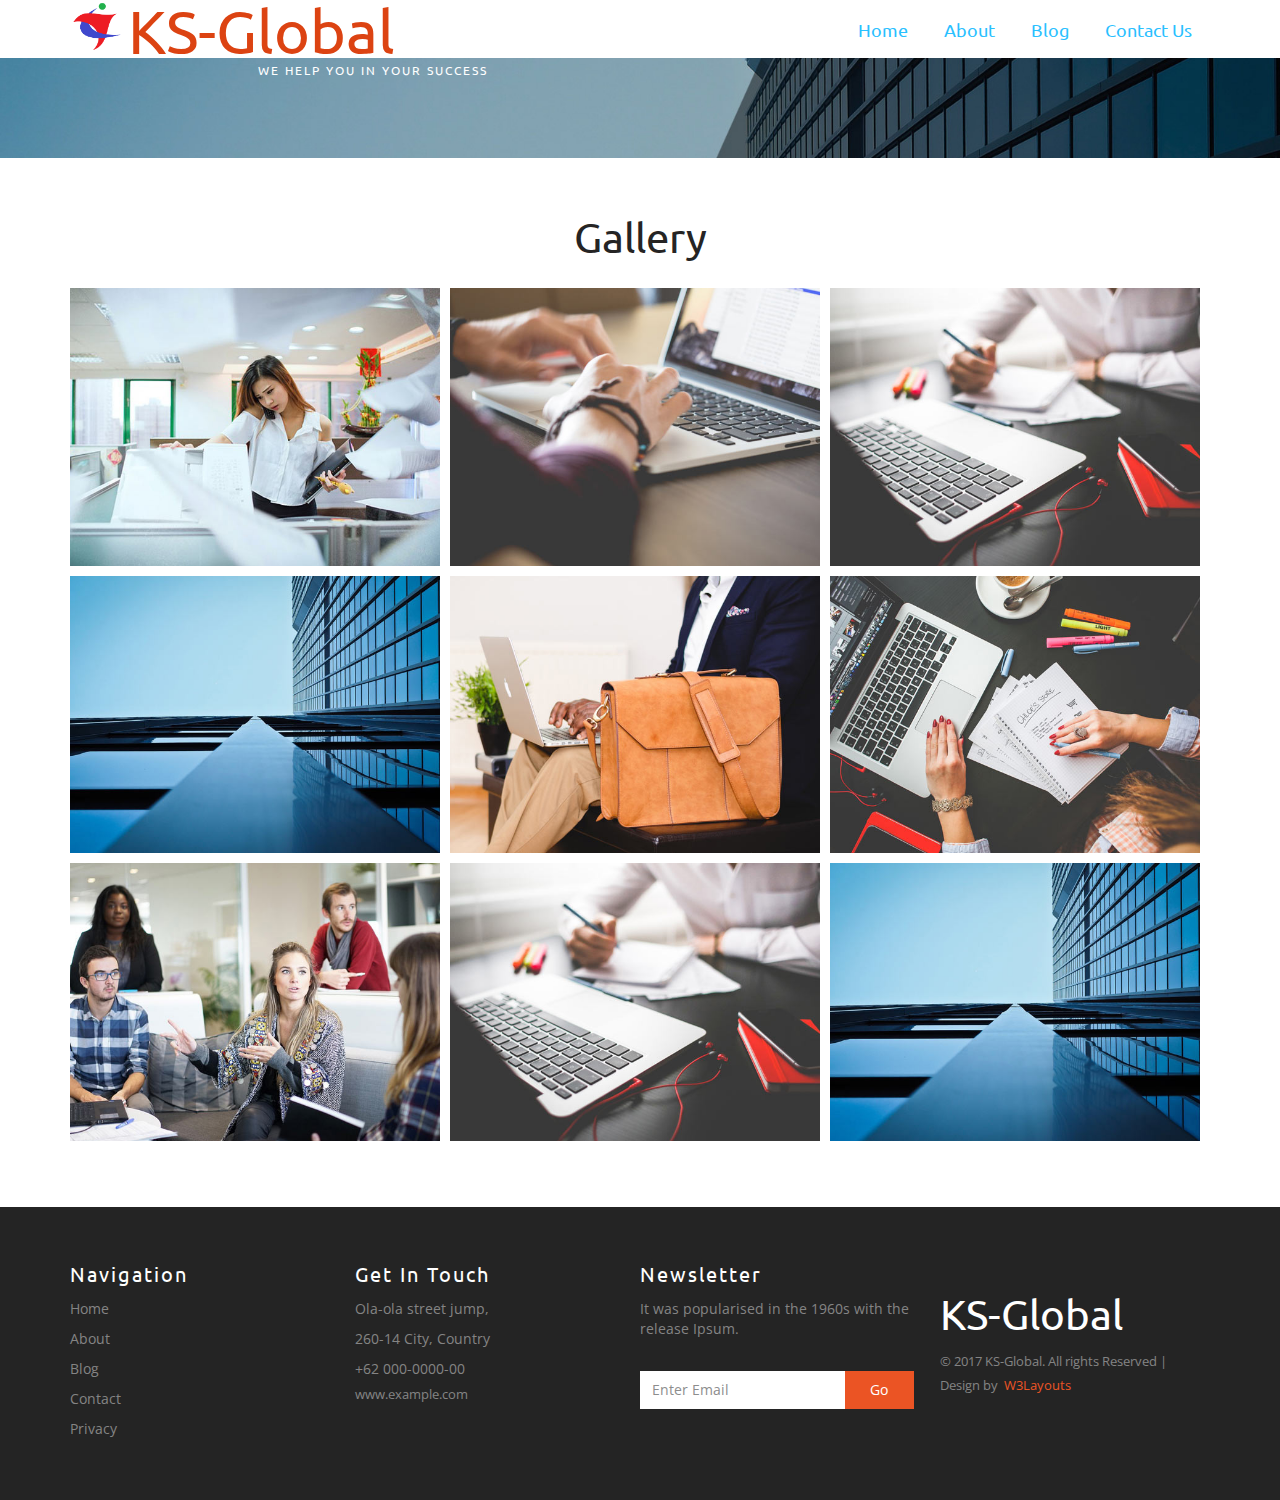
<file: gallery.html>
<!--
Author: W3layouts
Author URL: http://w3layouts.com
License: Creative Commons Attribution 3.0 Unported
License URL: http://creativecommons.org/licenses/by/3.0/
-->
<!DOCTYPE html>
<html>
<head>
<title>KS-Global a Corporate Category Flat Bootstrap Responsive Website Template  | Gallery :: w3layouts</title>
<!--css-->
<link href="css/bootstrap.css" rel="stylesheet">
<link href="css/style.css" rel="stylesheet" type="text/css" media="all" />
<!--/css-->
<!-- for-mobile-apps -->
<meta name="viewport" content="width=device-width, initial-scale=1">
<meta http-equiv="Content-Type" content="text/html; charset=utf-8" />
<meta name="keywords" content="KS-Global Responsive web template, Bootstrap Web Templates, Flat Web Templates,  Android  Compatible web template, 
Smartphone Compatible web template, free web designs for Nokia, Samsung, LG,Sony Ericsson, Motorola web design" />
<script type="application/x-javascript"> addEventListener("load", function() { setTimeout(hideURLbar, 0); }, false); function hideURLbar(){ window.scrollTo(0,1); } </script>
<!-- //for-mobile-apps -->		
<!-- js -->
<script src="js/jquery.min.js"> </script>
<script src="js/bootstrap.js"></script>
<script type="text/javascript" src="js/move-top.js"></script>
<script type="text/javascript" src="js/easing.js"></script>
<!-- /js -->
<!--fonts-->
<link href="css/font-awesome.min.css" rel="stylesheet" type="text/css" media="all">

<link href='//fonts.googleapis.com/css?family=Ubuntu:300,400,500,700,300italic,400italic,500italic,700italic' rel='stylesheet' type='text/css'>
<link href='//fonts.googleapis.com/css?family=Open+Sans:300italic,400italic,600italic,700italic,800italic,700,300,600,800,400' rel='stylesheet' type='text/css'>
<!--/fonts-->
<!--script-->
<script type="text/javascript">
			jQuery(document).ready(function($) {
				$(".scroll").click(function(event){		
					event.preventDefault();
					$('html,body').animate({scrollTop:$(this.hash).offset().top},900);
				});
			});
</script>
<!--/script-->
<style type="text/css">
	@media only screen and (min-width: 240px) and (max-width: 883px) {
		.img-logo {
			width: 48px;
			height: 48px;
		}

		.logo {
			width: 70%;
			float: left;
			position: absolute;
			top: 3px;
			z-index: 1;
		}

		.txt-logo {
			height: 48px !important;
			width: 200px !important;
		}

		.txt-logo-small {
			display: none !important;
		}

	}
</style>
</head>
<body>
<!--header-->
<div class="header">
<div class="header-nav">
	<div class="container">
		<div class="logo">
			<img width="15%" height="10%" src="images/logohuajin.png" style="float: left" class="img-logo">
			<h1><a href="index.html" class="txt-logo">
					KS-Global <span class="txt-logo-small">We help you in your success</span> </a></h1>
		</div>
		<div class="navigation">
			<nav class="navbar navbar-default">
				<div class="navbar-header">
					  <button type="button" class="navbar-toggle collapsed" data-toggle="collapse" data-target="#bs-example-navbar-collapse-1">
						<span class="sr-only">Toggle navigation</span>
						<span class="icon-bar"> </span>
						<span class="icon-bar"> </span>
						<span class="icon-bar"> </span>
					  </button>
					</div>
					<div class="collapse navbar-collapse nav-wil" id="bs-example-navbar-collapse-1">
					  <ul class="nav navbar-nav">
						<li><a href="index.html">Home <span class="sr-only">(current)</span></a></li>
						<li><a href="about.html">About</a></li>
						<!--<li class="dropdown">-->
								<!--<a href="typo.html" class="dropdown-toggle" data-hover="Pages" data-toggle="dropdown">Pages <b class="caret"></b></a>-->
								 <!--<ul class="dropdown-menu">-->
									<!--<li><a href="icons.html">Font Icons</a></li>-->
									<!--<li><a href="typo.html">Typo</a></li>-->
									<!---->
								<!--</ul>-->
							 <!--</li>-->

						<li><a href="blog.html">Blog</a></li>
						<!--<li class="active"><a href="gallery.html">Gallery</a></li>-->
						<li><a href="contact.html">Contact Us</a></li>
					  </ul>
			  <div class="clearfix"> </div>
			</div><!-- /.navbar-collapse -->
		</nav>
	</div>
	</div>
	</div>
</div>
			  <!-- script-for-menu -->
		 <script>
				$("span.menu").click(function(){
					$(".top-nav ul").slideToggle("slow" , function(){
					});
				});
		 </script>
		 <!-- script-for-menu -->
<div class="banner banner5">
</div>		
<!--inner-page-about-->
<!--light-box-files -->
		<script src="js/jquery.chocolat.js"></script>
		<link rel="stylesheet" href="css/chocolat.css" type="text/css" media="screen" />
		<!--light-box-files -->
		<script type="text/javascript">
		$(function() {
			$('.moments-bottom a').Chocolat();
		});
		</script>
<!--/light-box-files -->
<div class="gallery w3layouts-agileits">
	<div class="container">
		<h3>Gallery</h3>
			<div class="moments-bottom">
				<div class="moments-1">
					<div class="col-md-4 moments-left">
						<a href="images/20.jpg">
							<img src="images/20.jpg" alt="name" />
						</a>
					</div>
					<div class="col-md-4 moments-left">
						<a href="images/21.jpg">
							<img src="images/21.jpg" alt="name" />
						</a>
					</div>
					<div class="col-md-4 moments-left">
						<a href="images/22.jpg">
							<img src="images/22.jpg" alt="name" />
						</a>
					</div>
				</div>
				<div class="moments-1">
					<div class="col-md-4 moments-left">
						<a href="images/23.jpg">
							<img src="images/23.jpg" alt="name" />
						</a>
					</div>
					<div class="col-md-4 moments-left">
						<a href="images/24.jpg">
							<img src="images/24.jpg" alt="name" />
						</a>
					</div>
					<div class="col-md-4 moments-left">
						<a href="images/25.jpg">
							<img src="images/25.jpg" alt="name" />
						</a>
					</div>
					<div class="clearfix"> </div>
				</div>
					<div class="moments-1">
					<div class="col-md-4 moments-left">
						<a href="images/a2.jpg">
							<img src="images/a2.jpg" alt="name" />
						</a>
					</div>
					<div class="col-md-4 moments-left">
						<a href="images/22.jpg">
							<img src="images/22.jpg" alt="name" />
						</a>
					</div>
					<div class="col-md-4 moments-left">
						<a href="images/23.jpg">
							<img src="images/23.jpg" alt="name" />
						</a>
					</div>
					<div class="clearfix"> </div>
				</div>
			</div>
		</div>
	</div>
<!--/inner-page-about-->
<!--footer-->
 <div class="footer w3layouts-agileits">
			 <div class="container">				 	
				 <div class="col-md-3 ftr_navi ftr">
					 <h3>Navigation</h3>
					 <ul>
						 <li><a href="index.html">Home</a></li>
						 <li><a href="about.html">About</a></li>
						 <!--<li><a href="gallery.html">Gallery</a></li>						-->
						 <li><a href="blog.html">Blog</a></li>
						 <li><a href="contact.html">Contact</a></li>
						 <li><a href="privacy.html">Privacy</a></li>
					 </ul>
				 </div>
				  <div class="col-md-3 get_in_touch ftr">
					  <h3>Get In Touch</h3>
					  <p>Ola-ola street jump,</p>
					  <p>260-14 City, Country</p>
					  <p>+62 000-0000-00</p>
					  <a href="mailto:mail@mlampah.com">www.example.com</a>
				 </div>
				 <div class="col-md-3 ftr_navi ftr footer-grids w3l-agileits">
						
					<h3>Newsletter</h3>
					<p>It was popularised in the 1960s with the release Ipsum. </p><p>
					 </p><form action="#" method="post">		 
							<input type="text" class="text" name="email" value="Enter Email" onfocus="this.value = '';" onblur="if (this.value == '') {this.value = 'Enter Email';}">
							<input type="submit" value="Go">					 
				     </form>
				
				 </div>
				 <div class="col-md-3 ftr-logo">
					<a href="index.html"><h2>KS-Global</h2></a>
					  <p>© 2017 KS-Global. All rights  Reserved | Design by &nbsp;<a href="http://w3layouts.com">W3Layouts</a></p>
				 </div>
				<div class="clearfix"> </div>
			 </div>
		  </div>
<!--footer-->
		 <!---End-container---->
		 <!---->
<script type="text/javascript">
		$(document).ready(function() {
				/*
				var defaults = {
				containerID: 'toTop', // fading element id
				containerHoverID: 'toTopHover', // fading element hover id
				scrollSpeed: 1200,
				easingType: 'linear' 
				};
				*/
		$().UItoTop({ easingType: 'easeOutQuart' });
});
</script>
<a href="#to-top" id="toTop" style="display: block;"> <span id="toTopHover" style="opacity: 1;"> </span></a>
<!----> 
</body>
</html>
</file>
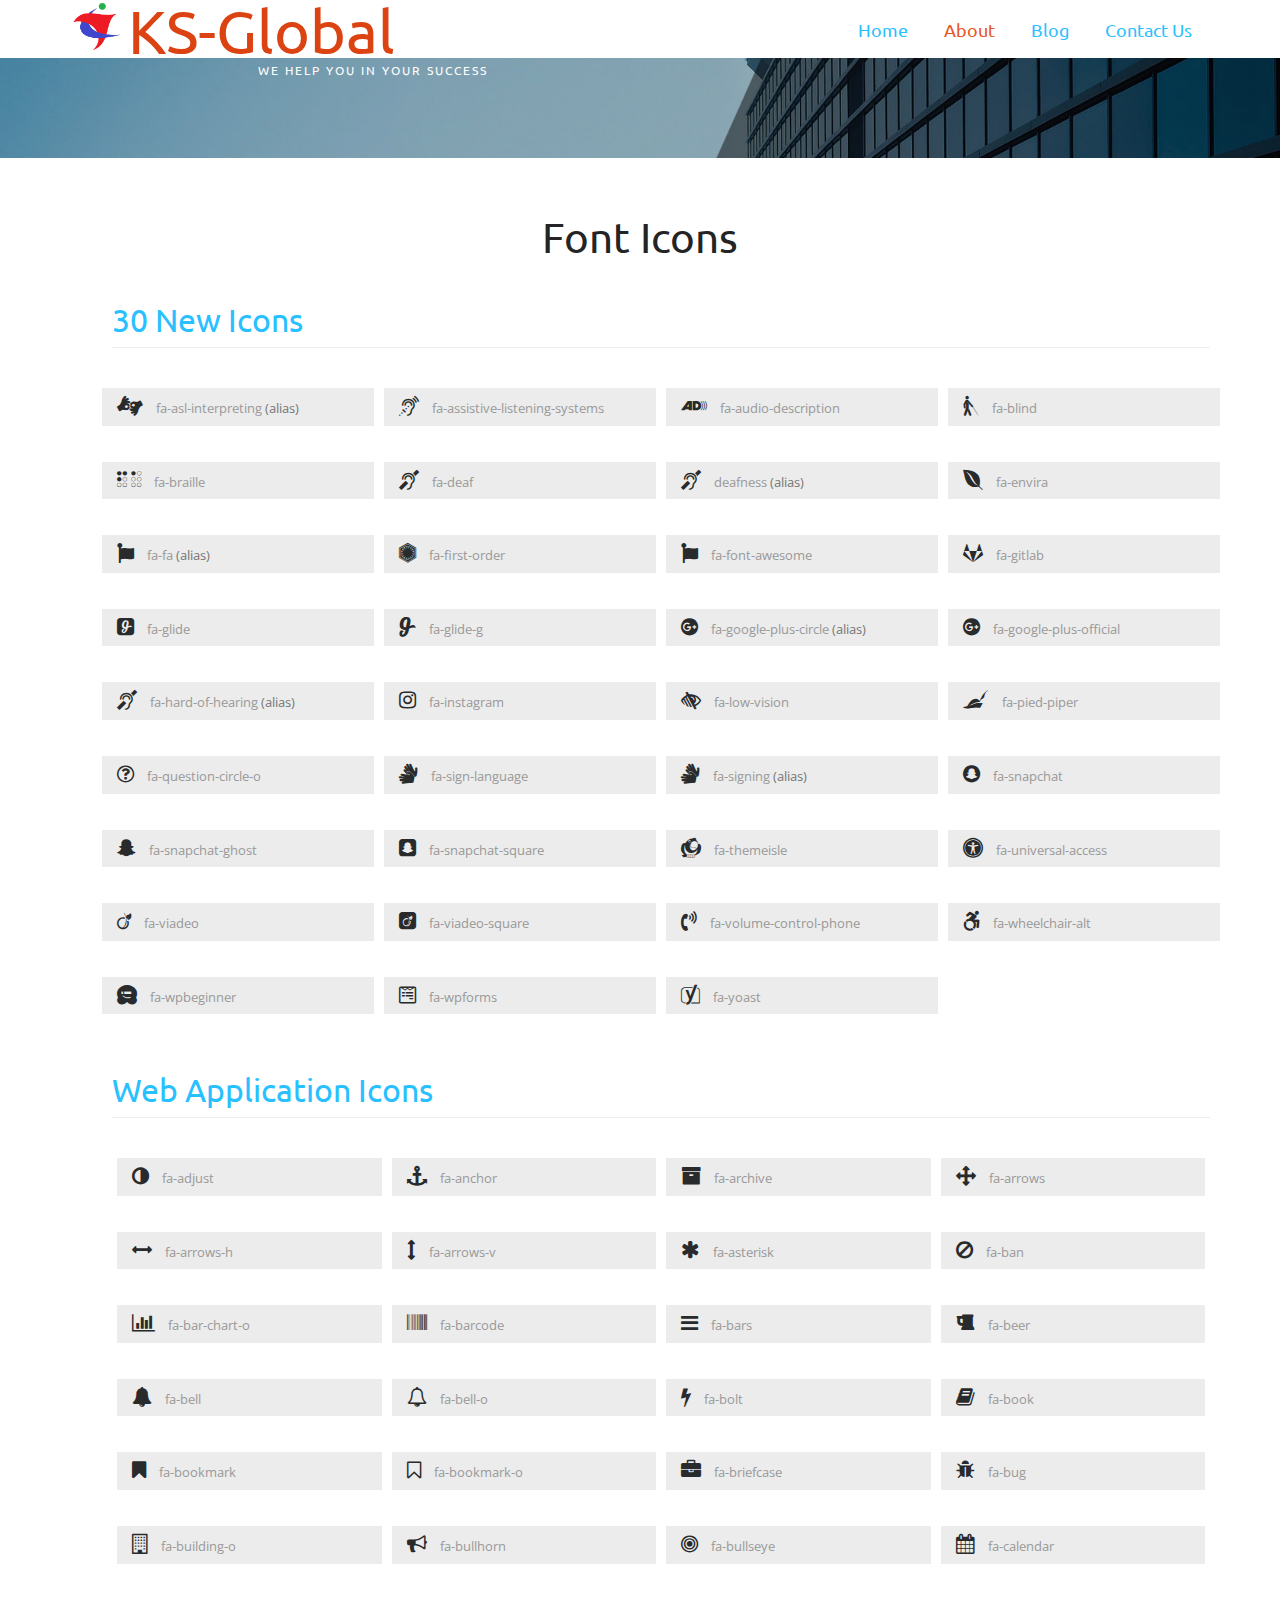
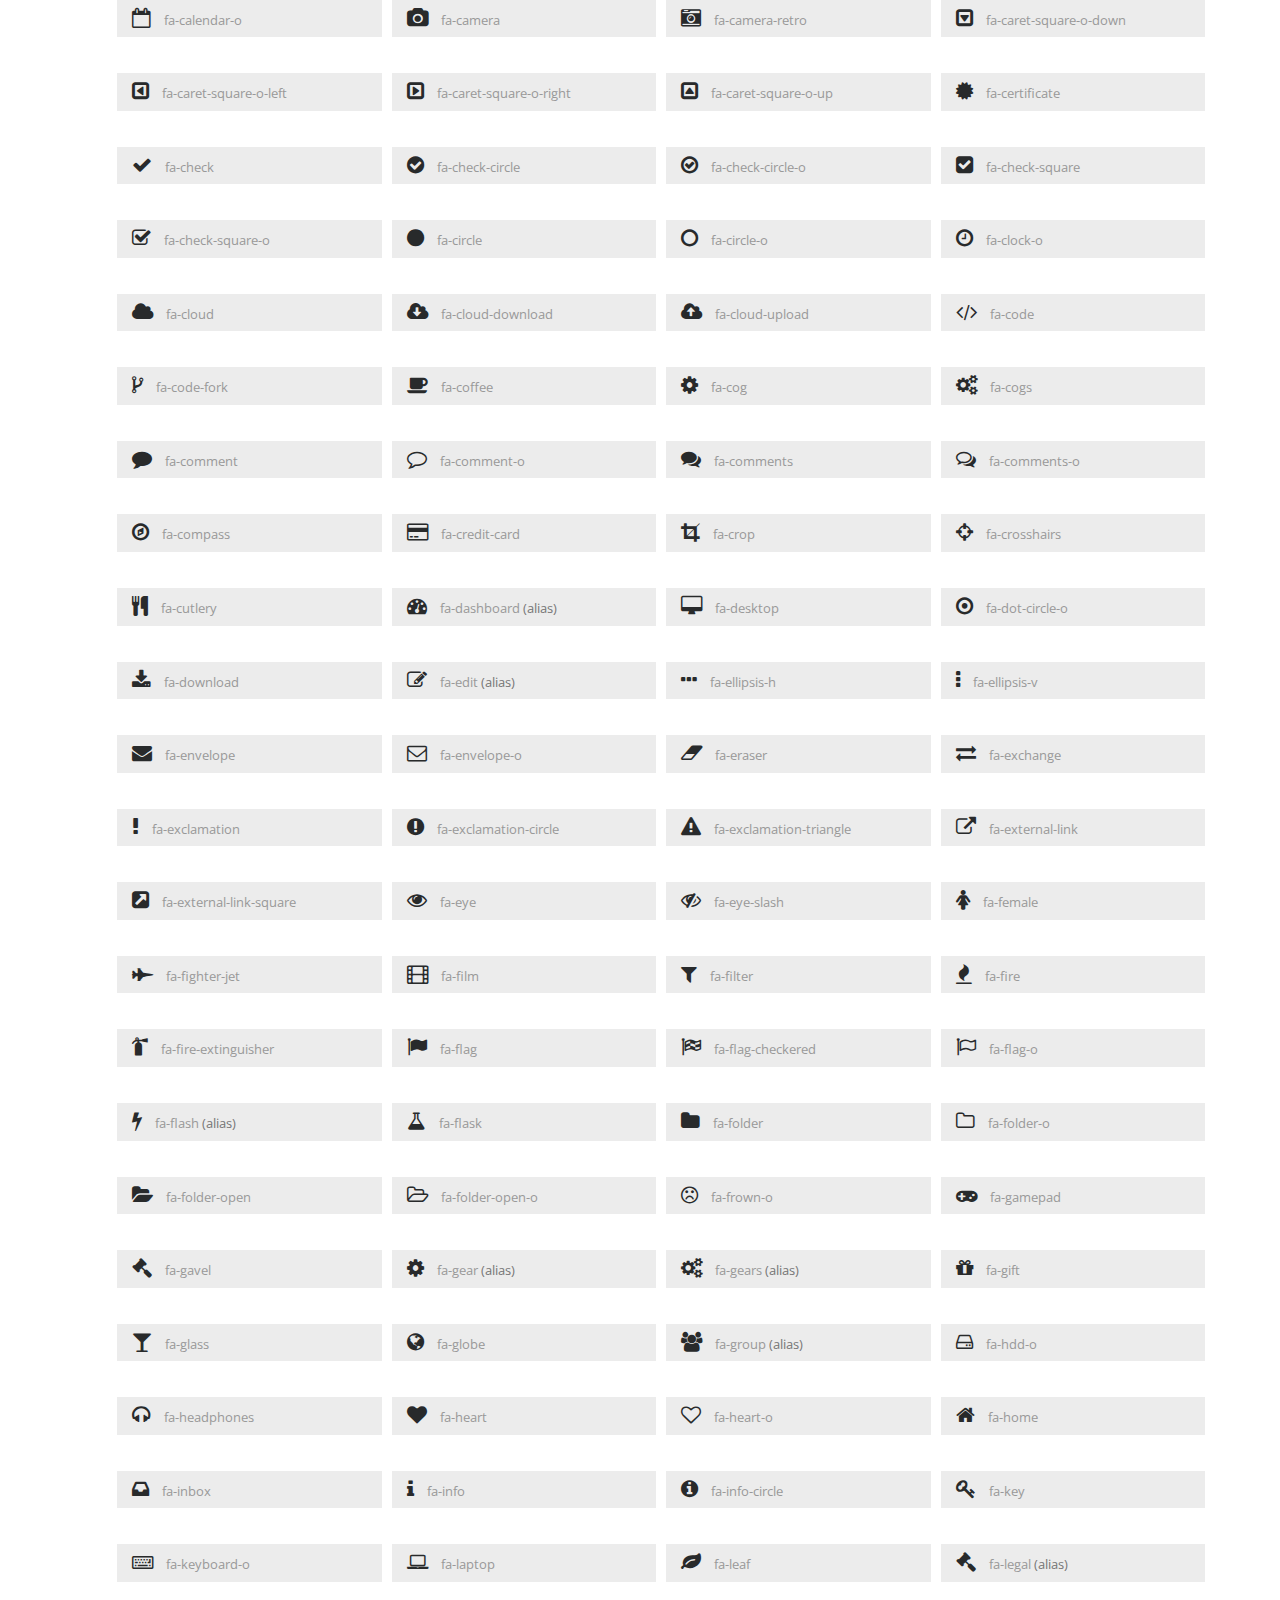
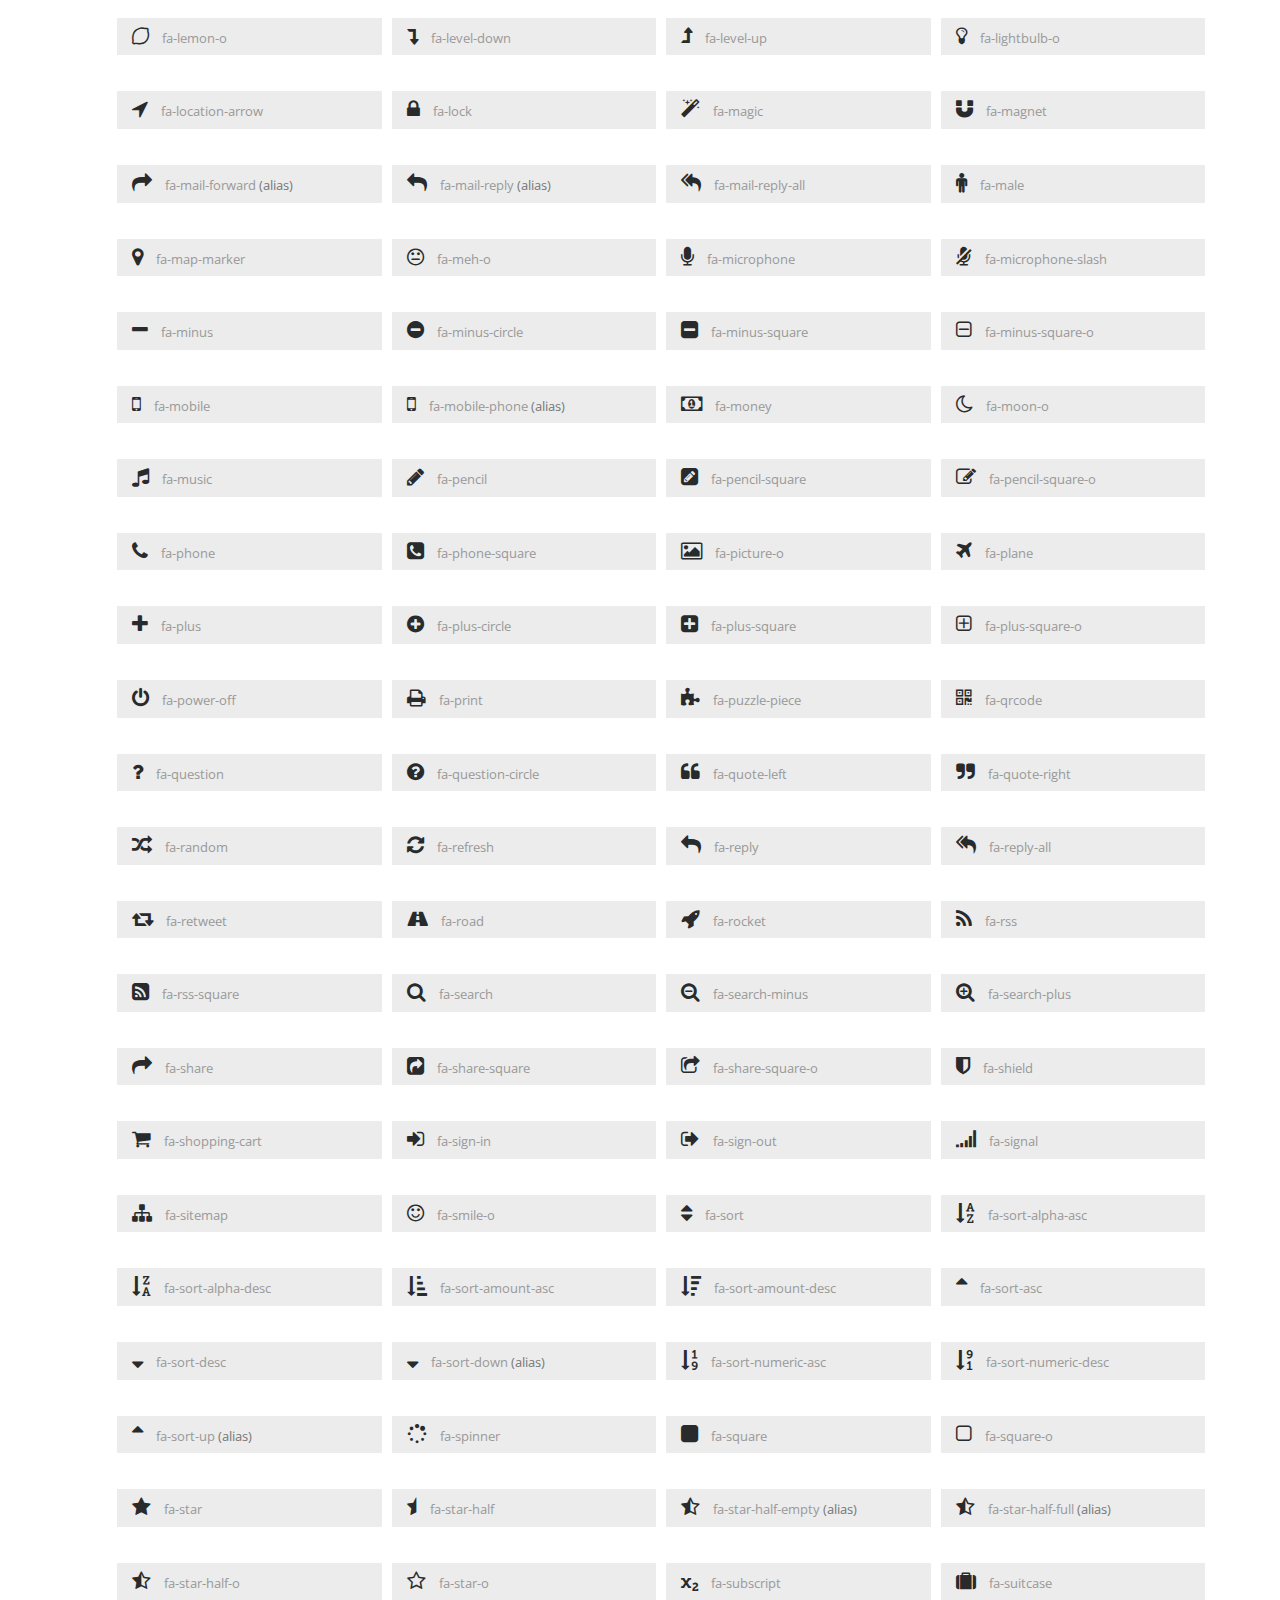
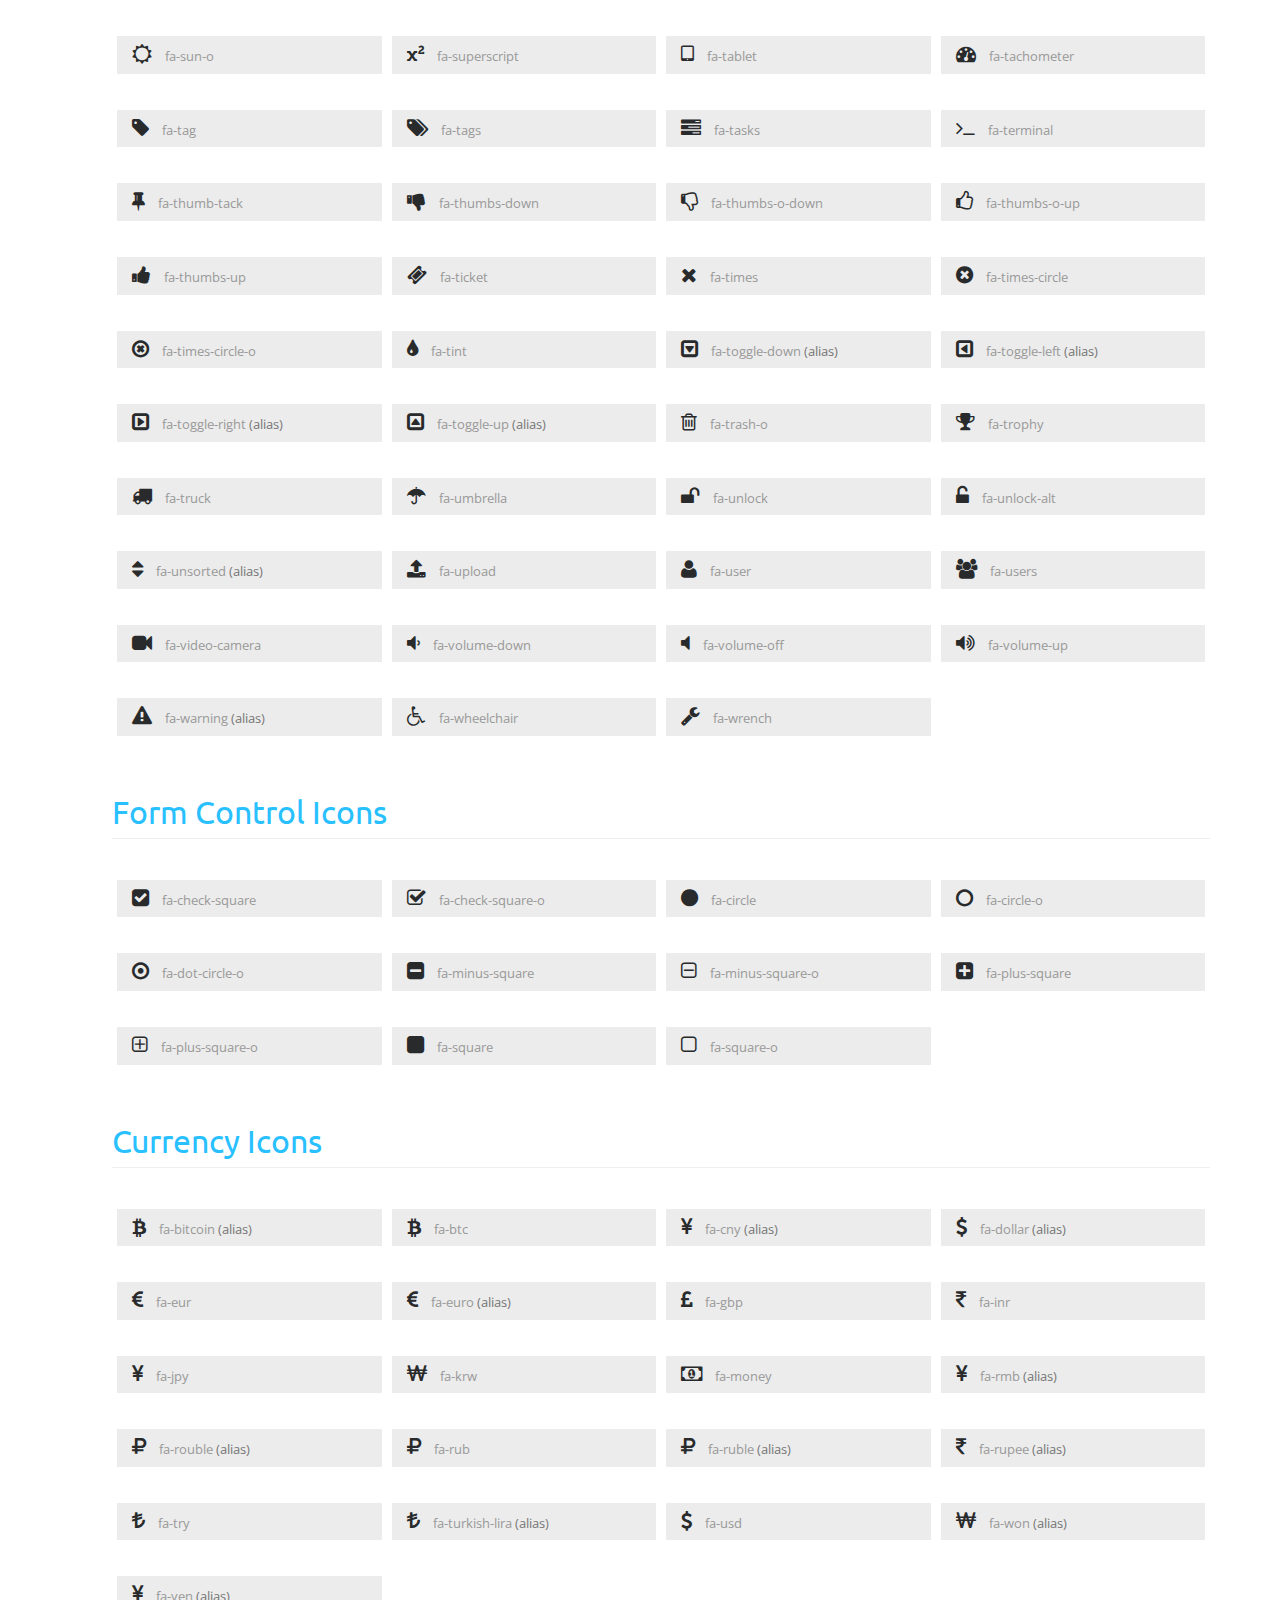
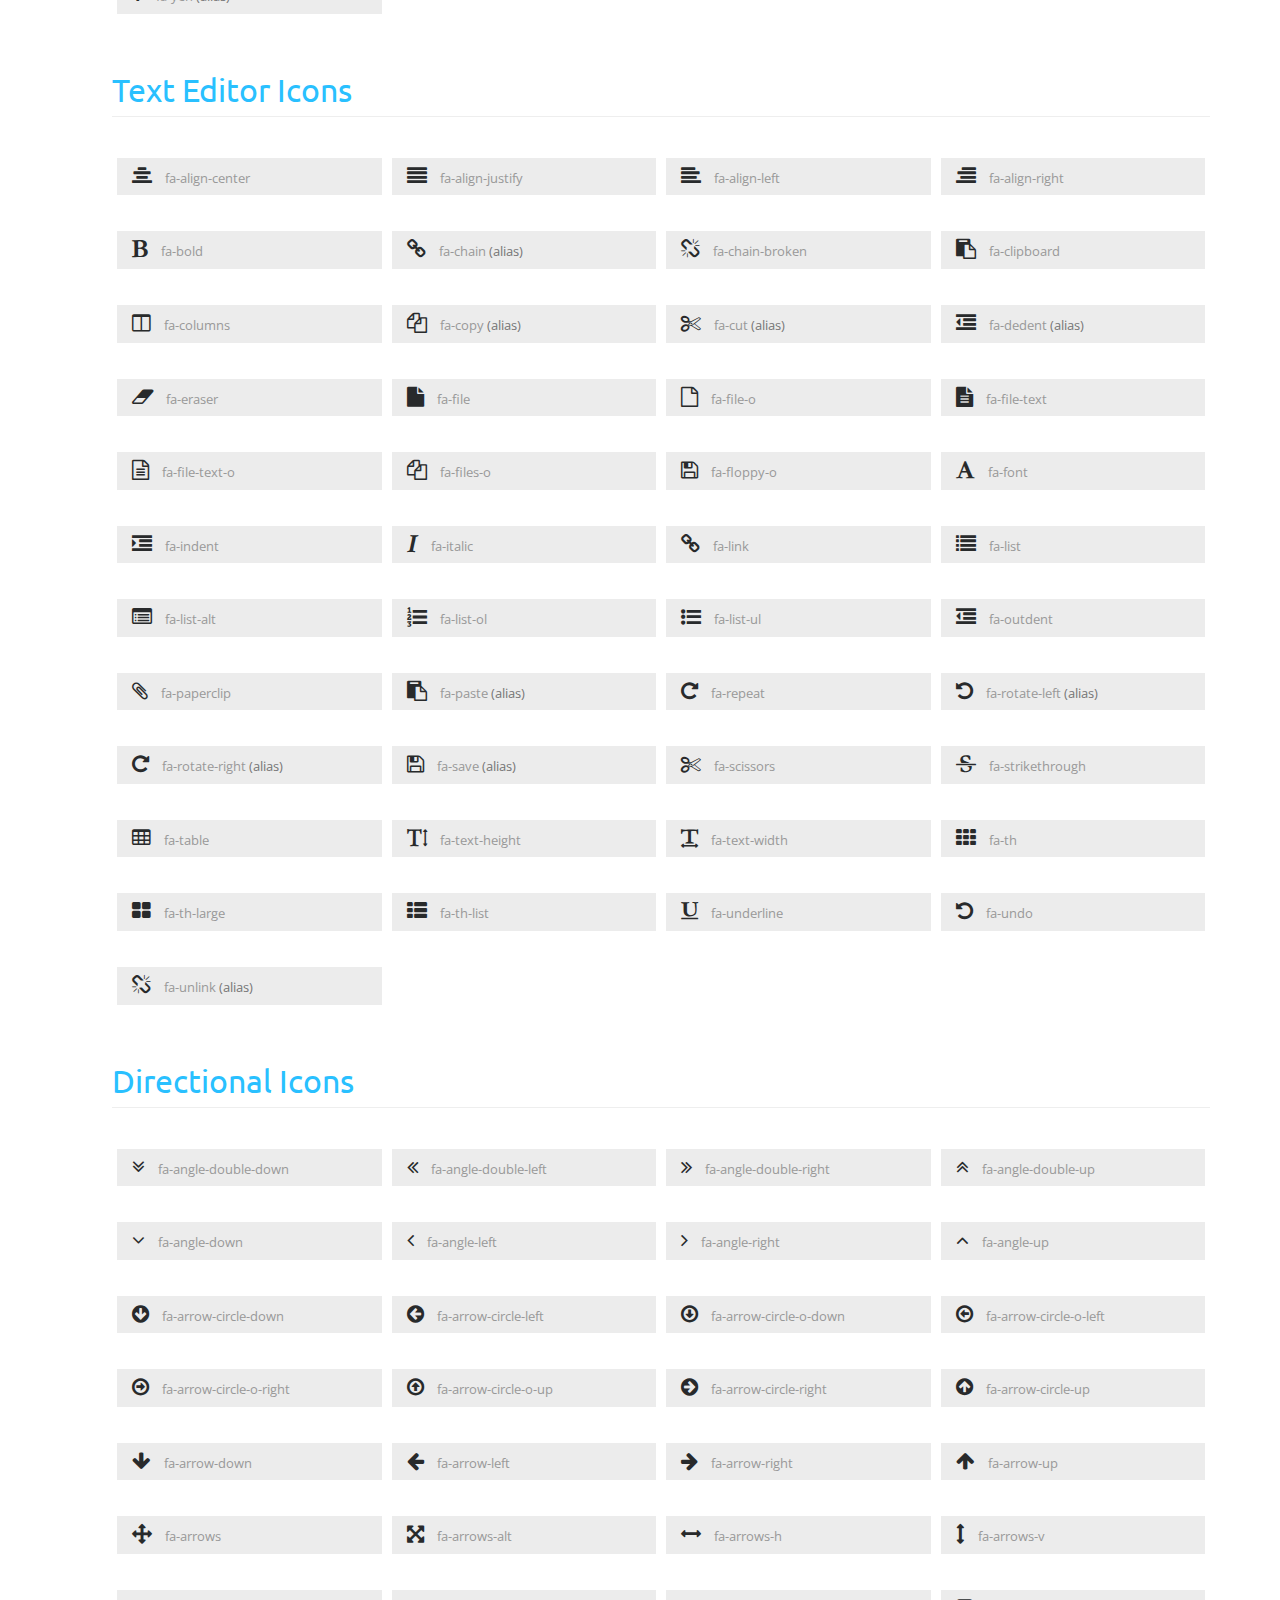
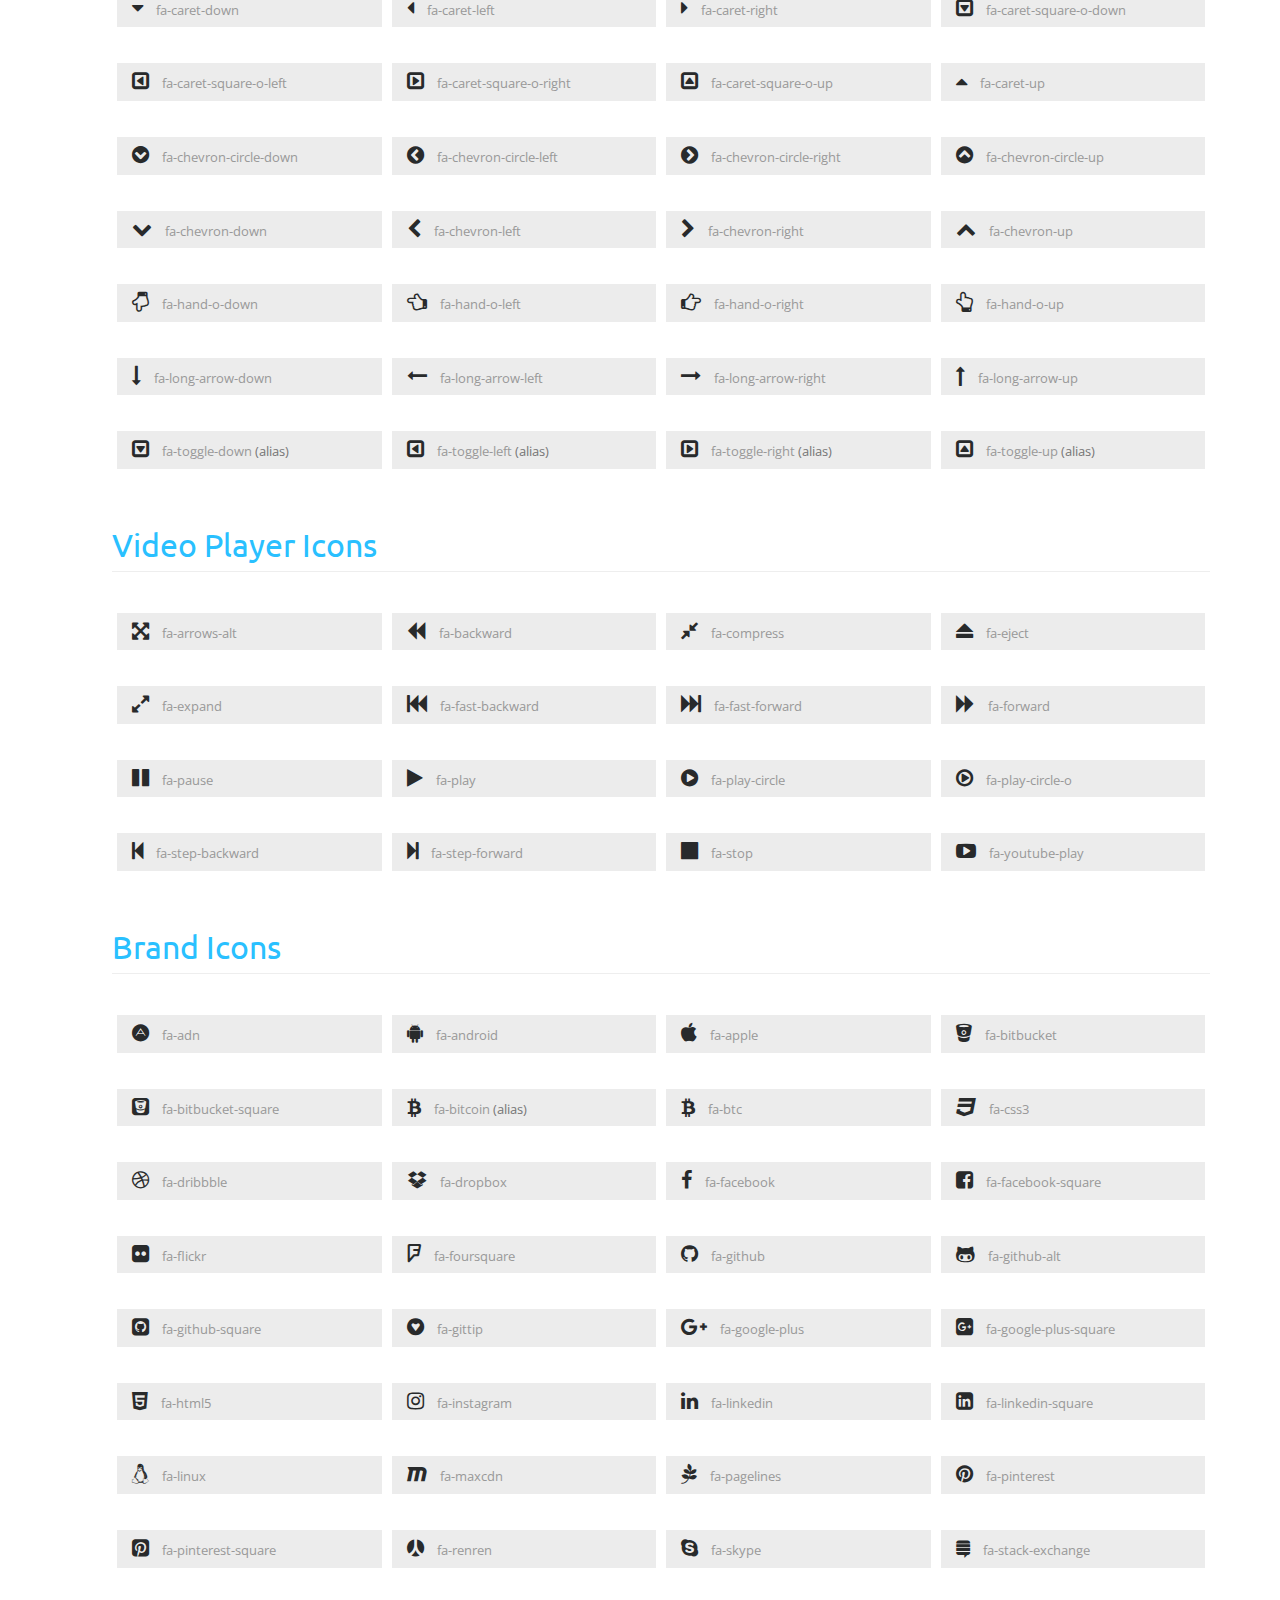
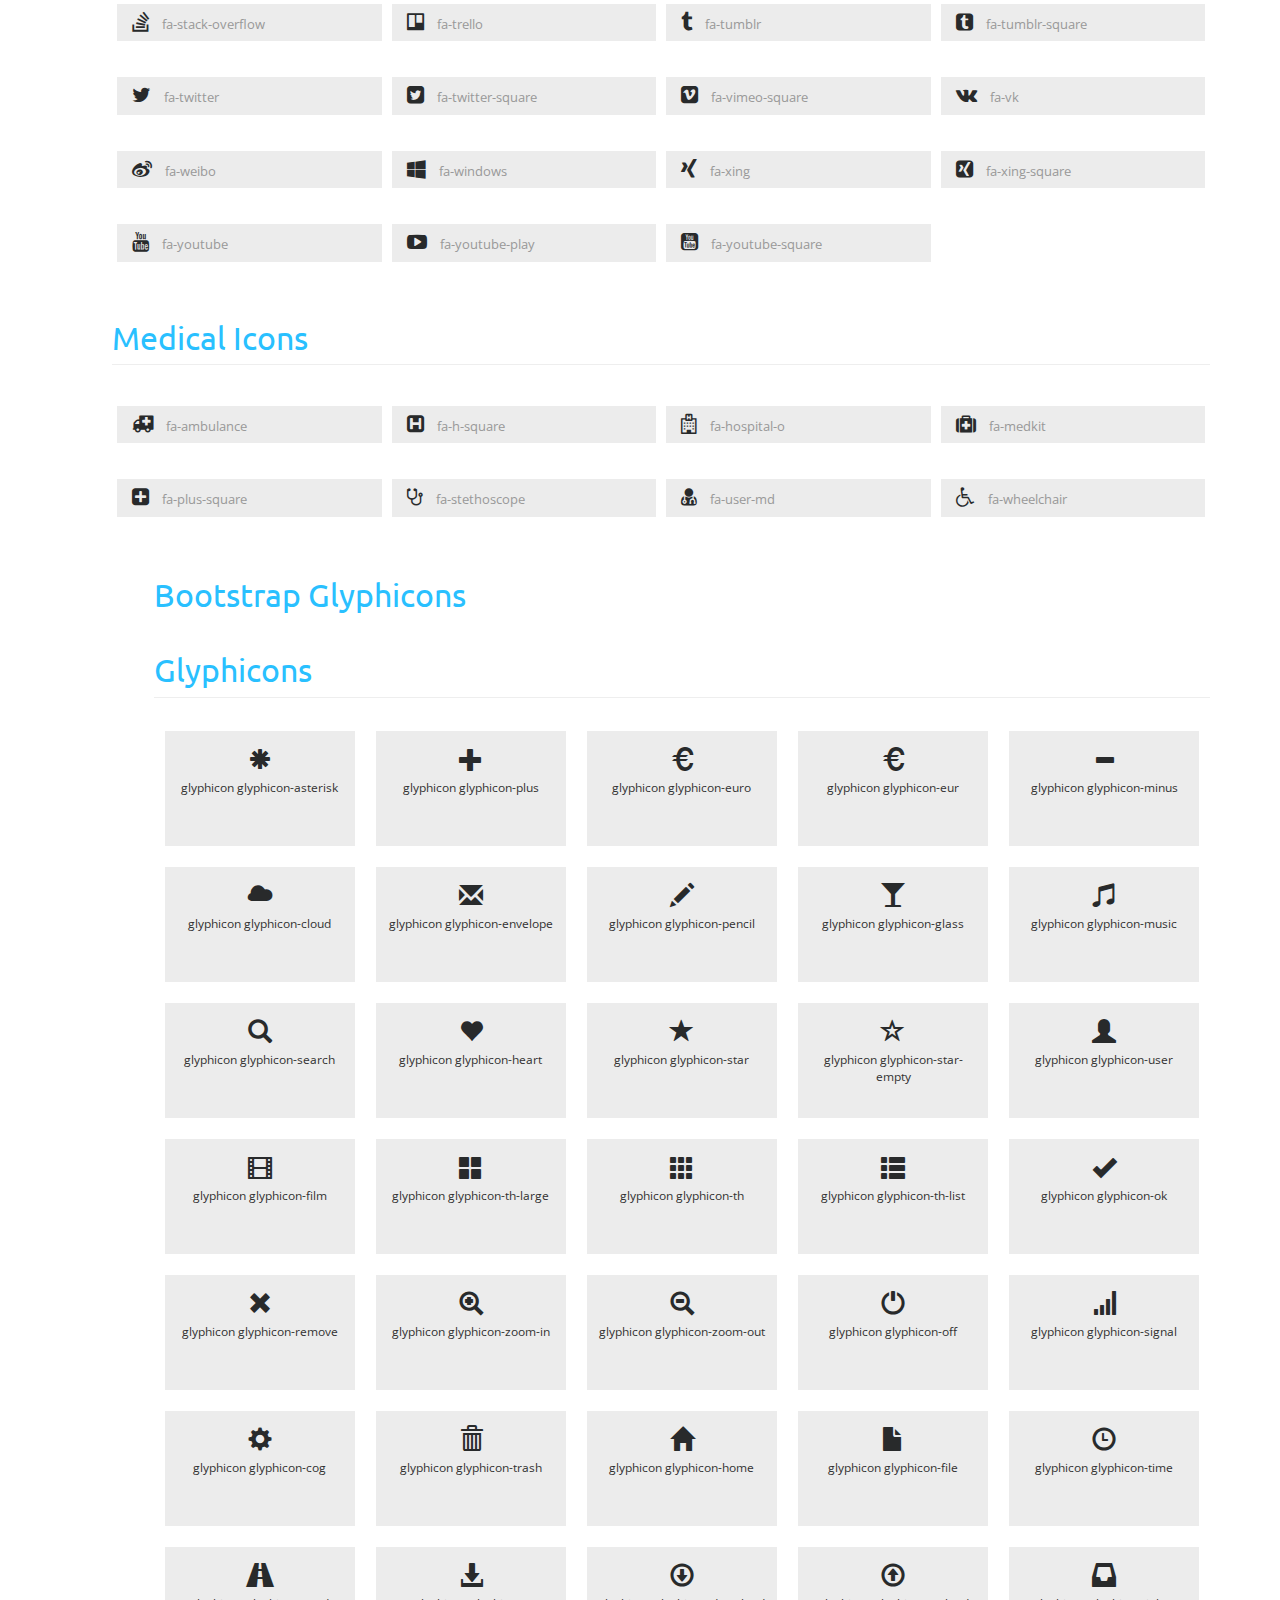
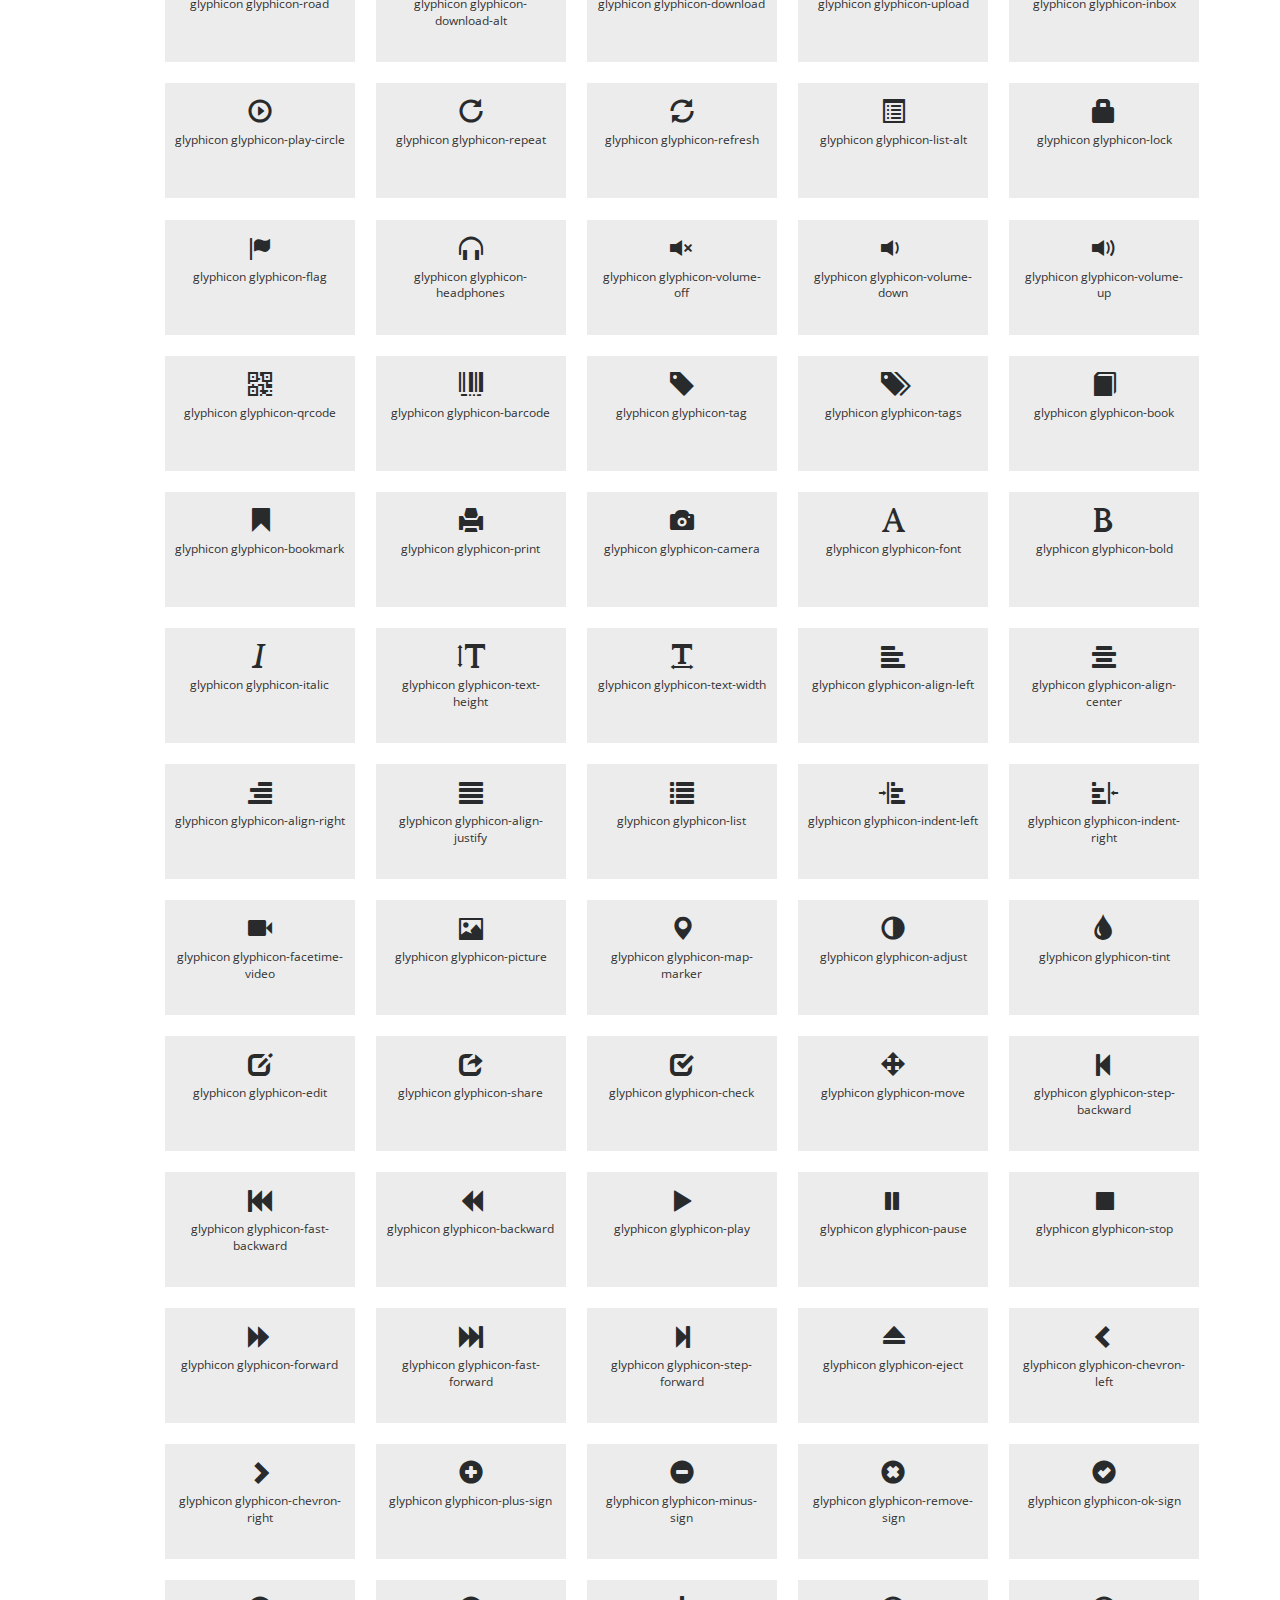
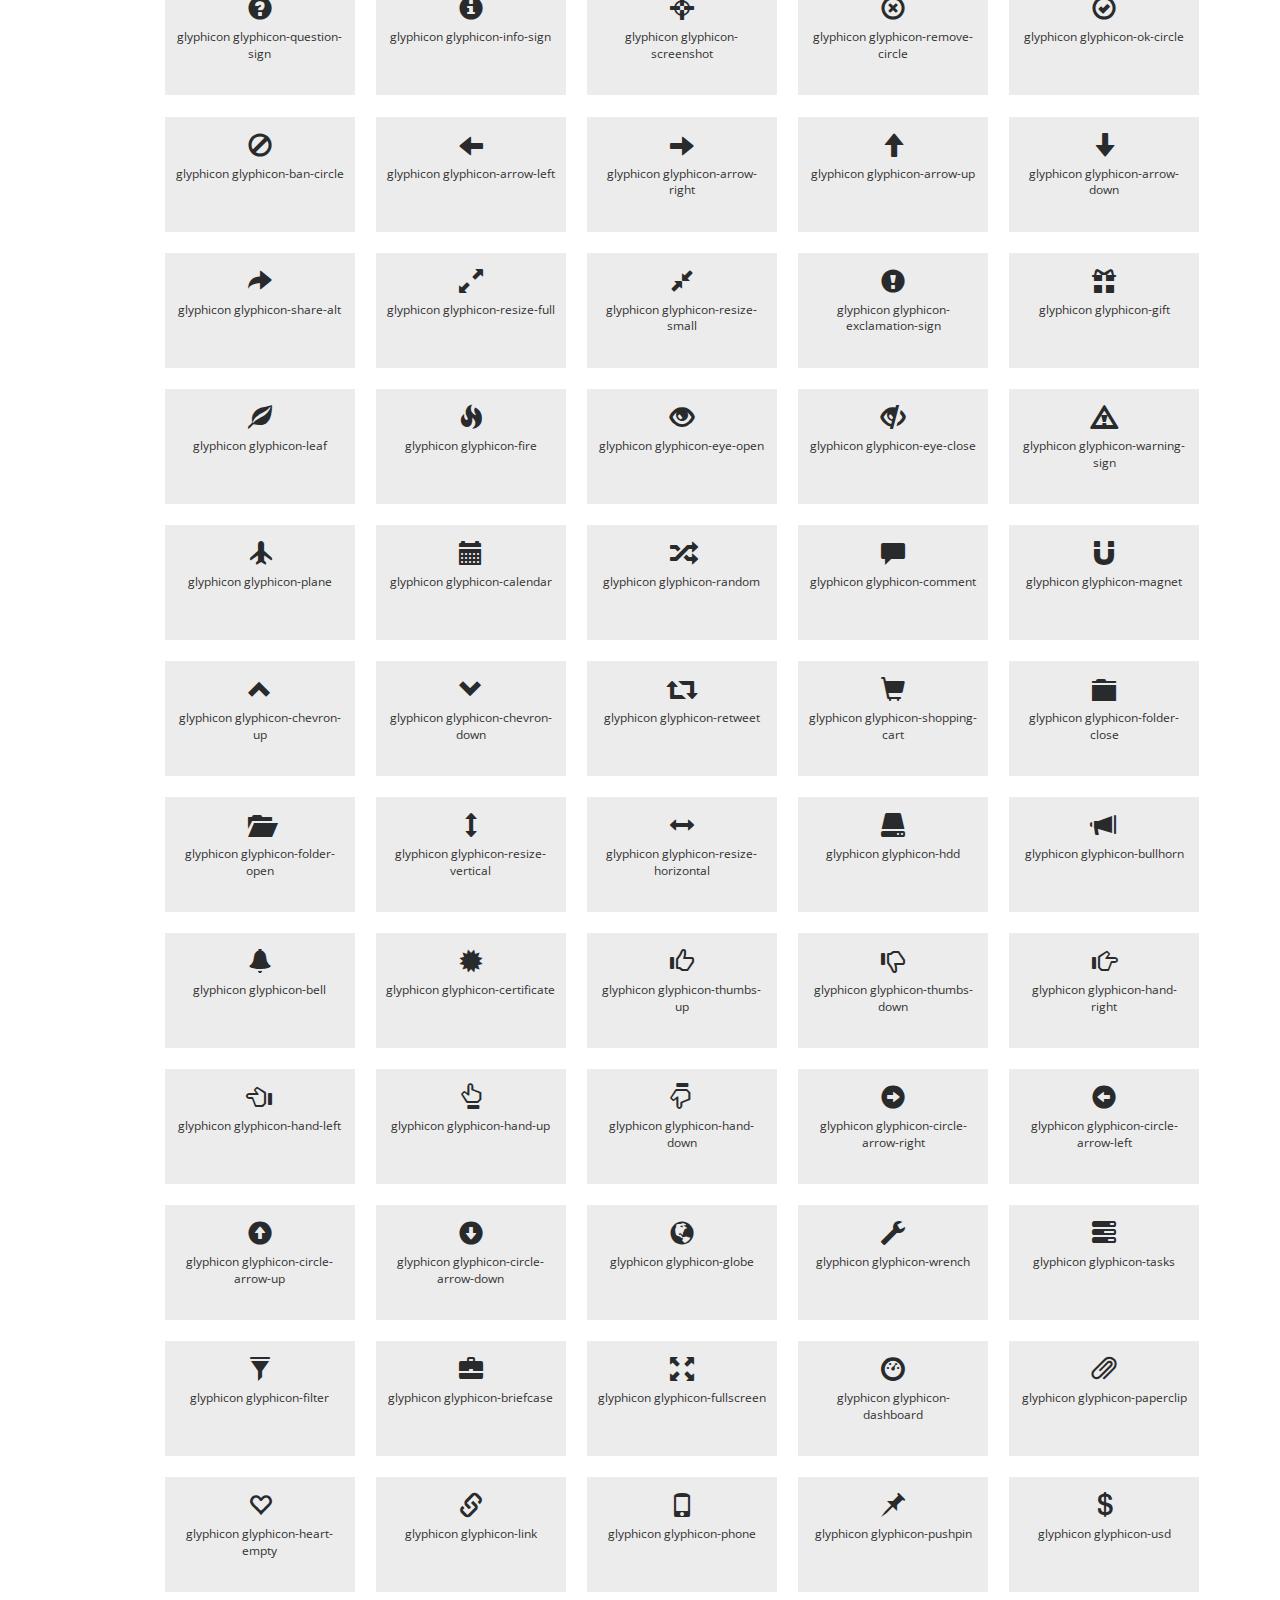
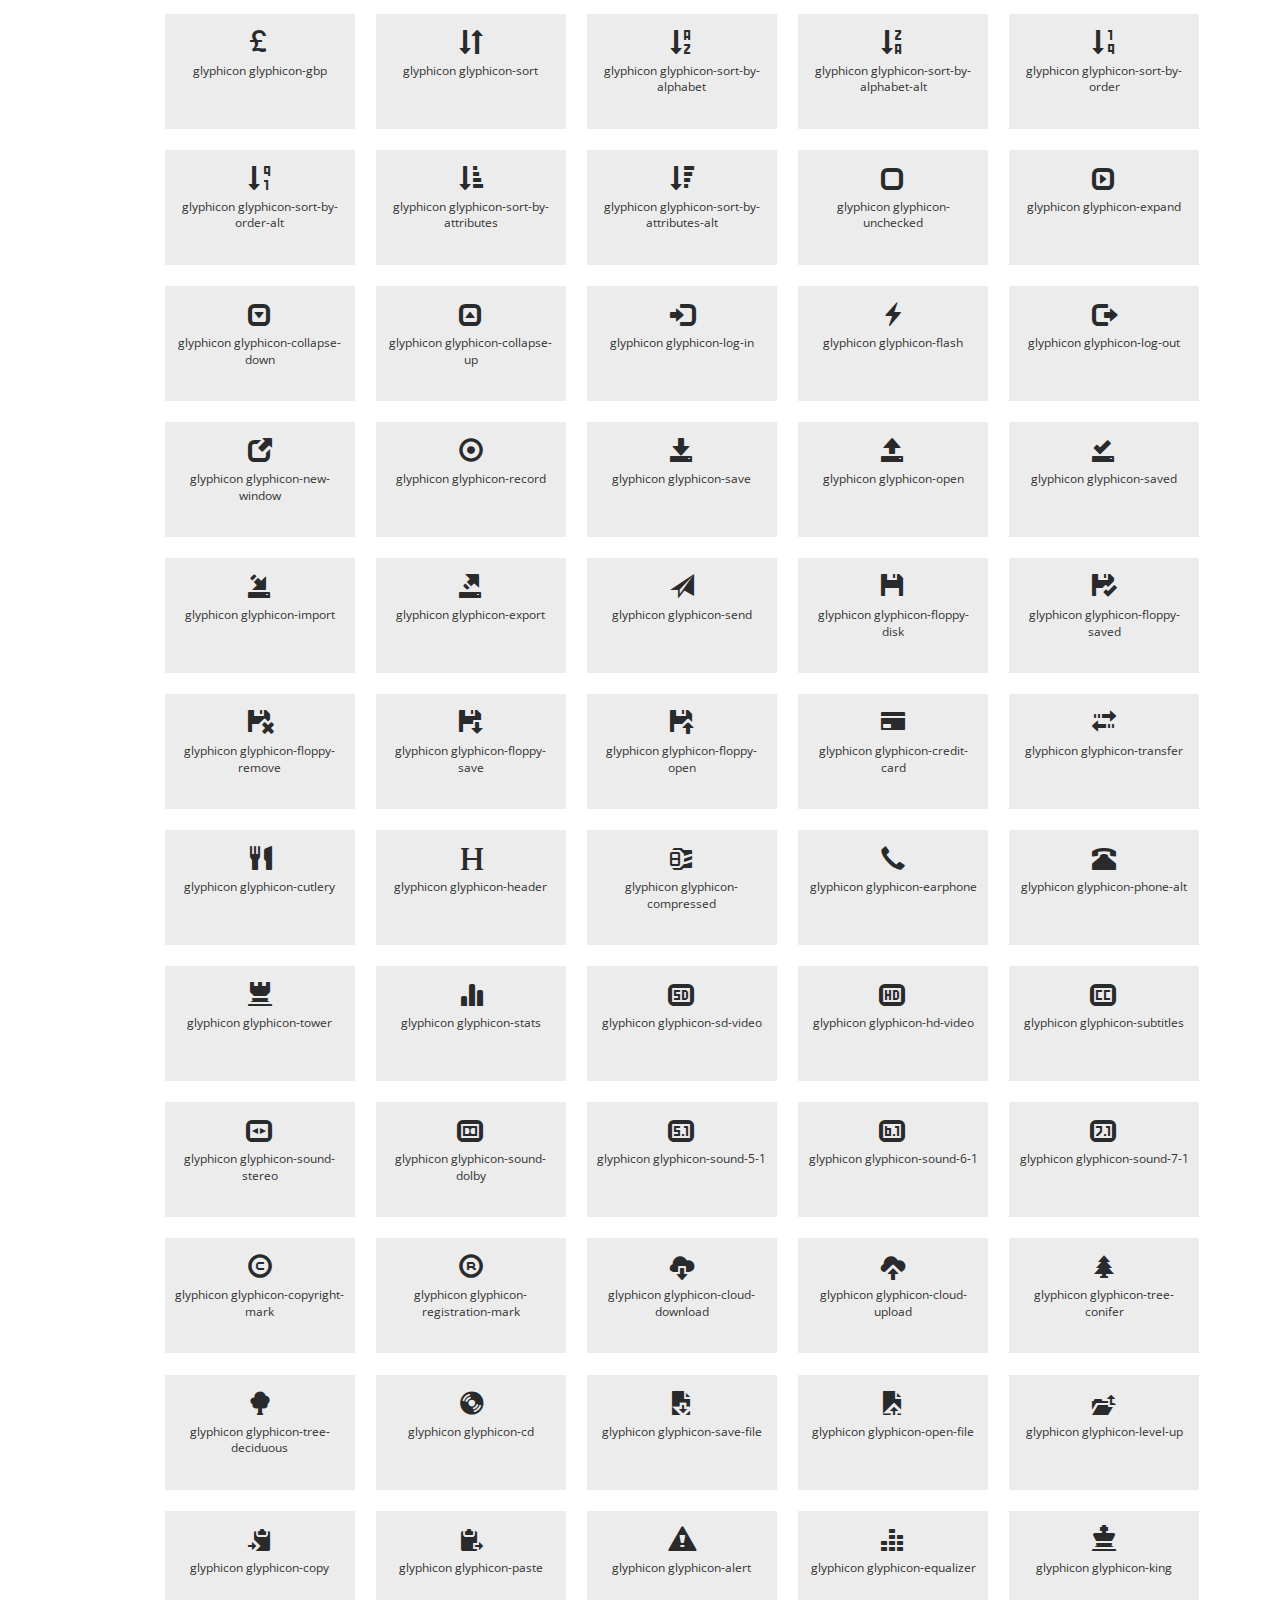
<file: icons.html>
<!--
Author: W3layouts
Author URL: http://w3layouts.com
License: Creative Commons Attribution 3.0 Unported
License URL: http://creativecommons.org/licenses/by/3.0/
-->
<!DOCTYPE html>
<html>
<head>
<title>KS-Global a Corporate Category Flat Bootstrap Responsive Website Template  | Font Icons :: w3layouts</title>
<!--css-->
<link href="css/bootstrap.css" rel="stylesheet">
<link href="css/style.css" rel="stylesheet" type="text/css" media="all" />
<!--/css-->
<!-- for-mobile-apps -->
<meta name="viewport" content="width=device-width, initial-scale=1">
<meta http-equiv="Content-Type" content="text/html; charset=utf-8" />
<meta name="keywords" content="KS-Global Responsive web template, Bootstrap Web Templates, Flat Web Templates,  Android  Compatible web template, 
Smartphone Compatible web template, free web designs for Nokia, Samsung, LG,Sony Ericsson, Motorola web design" />
<script type="application/x-javascript"> addEventListener("load", function() { setTimeout(hideURLbar, 0); }, false); function hideURLbar(){ window.scrollTo(0,1); } </script>
<!-- //for-mobile-apps -->		
<!-- js -->
<script src="js/jquery.min.js"> </script>
<script src="js/bootstrap.js"></script>
<script type="text/javascript" src="js/move-top.js"></script>
<script type="text/javascript" src="js/easing.js"></script>
<!-- /js -->
<!--fonts-->
<link href="css/font-awesome.min.css" rel="stylesheet" type="text/css" media="all">

<link href='//fonts.googleapis.com/css?family=Ubuntu:300,400,500,700,300italic,400italic,500italic,700italic' rel='stylesheet' type='text/css'>
<link href='//fonts.googleapis.com/css?family=Open+Sans:300italic,400italic,600italic,700italic,800italic,700,300,600,800,400' rel='stylesheet' type='text/css'>
<!--/fonts-->
<!--script-->
<script type="text/javascript">
			jQuery(document).ready(function($) {
				$(".scroll").click(function(event){		
					event.preventDefault();
					$('html,body').animate({scrollTop:$(this.hash).offset().top},900);
				});
			});
</script>
<!--/script-->
<style type="text/css">
	@media only screen and (min-width: 240px) and (max-width: 883px) {
		.img-logo {
			width: 48px;
			height: 48px;
		}

		.logo {
			width: 70%;
			float: left;
			position: absolute;
			top: 3px;
			z-index: 1;
		}

		.txt-logo {
			height: 48px !important;
			width: 200px !important;
		}

		.txt-logo-small {
			display: none !important;
		}

	}
</style>
</head>
<body>
<!--header-->
<div class="header">
<div class="header-nav">
	<div class="container">
		<div class="logo">
			<img width="15%" height="10%" src="images/logohuajin.png" style="float: left" class="img-logo">
			<h1><a href="index.html" class="txt-logo">
					KS-Global <span class="txt-logo-small">We help you in your success</span> </a></h1>
		</div>
		<div class="navigation">
			<nav class="navbar navbar-default">
				<div class="navbar-header">
					  <button type="button" class="navbar-toggle collapsed" data-toggle="collapse" data-target="#bs-example-navbar-collapse-1">
						<span class="sr-only">Toggle navigation</span>
						<span class="icon-bar"> </span>
						<span class="icon-bar"> </span>
						<span class="icon-bar"> </span>
					  </button>
					</div>
					<div class="collapse navbar-collapse nav-wil" id="bs-example-navbar-collapse-1">
					  <ul class="nav navbar-nav">
						<li><a href="index.html">Home <span class="sr-only">(current)</span></a></li>
						<li class="active"><a href="about.html">About</a></li>
						<!--<li class="dropdown">-->
								<!--<a href="typo.html" class="dropdown-toggle" data-hover="Pages" data-toggle="dropdown">Pages <b class="caret"></b></a>-->
								 <!--<ul class="dropdown-menu">-->
									<!--<li><a href="icons.html">Font Icons</a></li>-->
									<!--<li><a href="typo.html">Typo</a></li>-->
									<!---->
								<!--</ul>-->
							 <!--</li>-->

						<li><a href="blog.html">Blog</a></li>
						<!--<li><a href="gallery.html">Gallery</a></li>-->
						<li><a href="contact.html">Contact Us</a></li>
					  </ul>
			  <div class="clearfix"> </div>
			</div><!-- /.navbar-collapse -->
		</nav>
	</div>
	</div>
	</div>
</div>
			  <!-- script-for-menu -->
		 <script>
				$("span.menu").click(function(){
					$(".top-nav ul").slideToggle("slow" , function(){
					});
				});
		 </script>
		 <!-- script-for-menu -->
<div class="banner banner5">
</div>		
<!--header-->
	<div class="content">
		<div class="typography services">
			<!-- container-wrap -->
			<div class="container ">
				<div class="typography-info">
					<h3>Font Icons</h3>
				</div>
				<div class="grid_3 grid_4 w3_agileits_icons_page">
						<div class="icons">
							<section id="new wthree">
								<h3 class="page-header page-header icon-subheading">30 New Icons </h3>							  

								<div class="row fontawesome-icon-list wthree">
									
									
									<div class="icon-box col-md-3 col-sm-4"><a class="agile-icon" href="#"><i class="fa fa-asl-interpreting" aria-hidden="true"></i> fa-asl-interpreting <span class="text-muted">(alias)</span></a></div>
									
									<div class="icon-box col-md-3 col-sm-4"><a class="agile-icon" href="#"><i class="fa fa-assistive-listening-systems" aria-hidden="true"></i> fa-assistive-listening-systems</a></div>
									
									<div class="icon-box col-md-3 col-sm-4"><a class="agile-icon" href="#"><i class="fa fa-audio-description" aria-hidden="true"></i> fa-audio-description</a></div>
									
									  <div class="icon-box col-md-3 col-sm-4"><a class="agile-icon" href="#"><i class="fa fa-blind" aria-hidden="true"></i> fa-blind</a></div>
									
									  <div class="icon-box col-md-3 col-sm-4"><a class="agile-icon" href="#"><i class="fa fa-braille" aria-hidden="true"></i> fa-braille</a></div>
									
									  <div class="icon-box col-md-3 col-sm-4"><a class="agile-icon" href="#"><i class="fa fa-deaf" aria-hidden="true"></i> fa-deaf</a></div>
									
									  <div class="icon-box col-md-3 col-sm-4"><a class="agile-icon" href="#"><i class="fa fa-deafness" aria-hidden="true"></i> deafness <span class="text-muted">(alias)</span></a></div>
									
									  <div class="icon-box col-md-3 col-sm-4"><a class="agile-icon" href="#"><i class="fa fa-envira" aria-hidden="true"></i> fa-envira</a></div>
									
									  <div class="icon-box col-md-3 col-sm-4"><a class="agile-icon" href="#"><i class="fa fa-fa" aria-hidden="true"></i> fa-fa <span class="text-muted">(alias)</span></a></div>
									
									  <div class="icon-box col-md-3 col-sm-4"><a class="agile-icon" href="#"><i class="fa fa-first-order" aria-hidden="true"></i> fa-first-order</a></div>
									
									  <div class="icon-box col-md-3 col-sm-4"><a class="agile-icon" href="#"><i class="fa fa-font-awesome" aria-hidden="true"></i> fa-font-awesome</a></div>
									
									  <div class="icon-box col-md-3 col-sm-4"><a class="agile-icon" href="#"><i class="fa fa-gitlab" aria-hidden="true"></i> fa-gitlab</a></div>
									
									  <div class="icon-box col-md-3 col-sm-4"><a class="agile-icon" href="#"><i class="fa fa-glide" aria-hidden="true"></i> fa-glide</a></div>
									
									  <div class="icon-box col-md-3 col-sm-4"><a class="agile-icon" href="#"><i class="fa fa-glide-g" aria-hidden="true"></i> fa-glide-g</a></div>
									
									  <div class="icon-box col-md-3 col-sm-4"><a class="agile-icon" href="#"><i class="fa fa-google-plus-circle" aria-hidden="true"></i> fa-google-plus-circle <span class="text-muted">(alias)</span></a></div>
									
									  <div class="icon-box col-md-3 col-sm-4"><a class="agile-icon" href="#"><i class="fa fa-google-plus-official" aria-hidden="true"></i> fa-google-plus-official</a></div>
									
									  <div class="icon-box col-md-3 col-sm-4"><a class="agile-icon" href="#"><i class="fa fa-hard-of-hearing" aria-hidden="true"></i> fa-hard-of-hearing <span class="text-muted">(alias)</span></a></div>
									
									  <div class="icon-box col-md-3 col-sm-4"><a class="agile-icon" href="#"><i class="fa fa-instagram" aria-hidden="true"></i> fa-instagram</a></div>
									
									  <div class="icon-box col-md-3 col-sm-4"><a class="agile-icon" href="#"><i class="fa fa-low-vision" aria-hidden="true"></i> fa-low-vision</a></div>
									
									  <div class="icon-box col-md-3 col-sm-4"><a class="agile-icon" href="#"><i class="fa fa-pied-piper" aria-hidden="true"></i> fa-pied-piper</a></div>
									
									  <div class="icon-box col-md-3 col-sm-4"><a class="agile-icon" href="#"><i class="fa fa-question-circle-o" aria-hidden="true"></i> fa-question-circle-o</a></div>
									
									  <div class="icon-box col-md-3 col-sm-4"><a class="agile-icon" href="#"><i class="fa fa-sign-language" aria-hidden="true"></i> fa-sign-language</a></div>
									
									  <div class="icon-box col-md-3 col-sm-4"><a class="agile-icon" href="#"><i class="fa fa-signing" aria-hidden="true"></i> fa-signing <span class="text-muted">(alias)</span></a></div>
									
									  <div class="icon-box col-md-3 col-sm-4"><a class="agile-icon" href="#"><i class="fa fa-snapchat" aria-hidden="true"></i> fa-snapchat</a></div>
									
									  <div class="icon-box col-md-3 col-sm-4"><a class="agile-icon" href="#"><i class="fa fa-snapchat-ghost" aria-hidden="true"></i> fa-snapchat-ghost</a></div>
									
									  <div class="icon-box col-md-3 col-sm-4"><a class="agile-icon" href="#"><i class="fa fa-snapchat-square" aria-hidden="true"></i> fa-snapchat-square</a></div>
									
									  <div class="icon-box col-md-3 col-sm-4"><a class="agile-icon" href="#"><i class="fa fa-themeisle" aria-hidden="true"></i> fa-themeisle</a></div>
									
									  <div class="icon-box col-md-3 col-sm-4"><a class="agile-icon" href="#"><i class="fa fa-universal-access" aria-hidden="true"></i> fa-universal-access</a></div>
									
									  <div class="icon-box col-md-3 col-sm-4"><a class="agile-icon" href="#"><i class="fa fa-viadeo" aria-hidden="true"></i> fa-viadeo</a></div>
									
									  <div class="icon-box col-md-3 col-sm-4"><a class="agile-icon" href="#"><i class="fa fa-viadeo-square" aria-hidden="true"></i> fa-viadeo-square</a></div>
									
									  <div class="icon-box col-md-3 col-sm-4"><a class="agile-icon" href="#"><i class="fa fa-volume-control-phone" aria-hidden="true"></i> fa-volume-control-phone</a></div>
									
									  <div class="icon-box col-md-3 col-sm-4"><a class="agile-icon" href="#"><i class="fa fa-wheelchair-alt" aria-hidden="true"></i> fa-wheelchair-alt</a></div>
									
									  <div class="icon-box col-md-3 col-sm-4"><a class="agile-icon" href="#"><i class="fa fa-wpbeginner" aria-hidden="true"></i> fa-wpbeginner</a></div>
									
									  <div class="icon-box col-md-3 col-sm-4"><a class="agile-icon" href="#"><i class="fa fa-wpforms" aria-hidden="true"></i> fa-wpforms</a></div>
									
									  <div class="icon-box col-md-3 col-sm-4"><a class="agile-icon" href="#"><i class="fa fa-yoast" aria-hidden="true"></i> fa-yoast</a></div>
									
								  </div>

								</section>
							<div class="section group wthree">
									<div class="box"> 
										<div class="title ">
											<h3 class="page-header icon-subheading">Web Application Icons</h3>
										</div>
										<div class="box_content w3layouts-agile"> 
											<div class="fontawesome-icon-list"> 
												<div class="icon-box col-md-3 col-sm-4"><a class="agile-icon" href="#"><i class="fa fa-adjust"></i> fa-adjust</a></div>
										
												<div class="icon-box col-md-3 col-sm-4"><a class="agile-icon" href="#"><i class="fa fa-anchor"></i> fa-anchor</a></div>
										
												<div class="icon-box col-md-3 col-sm-4"><a class="agile-icon" href="#"><i class="fa fa-archive"></i> fa-archive</a></div>
										
												<div class="icon-box col-md-3 col-sm-4"><a class="agile-icon" href="#"><i class="fa fa-arrows"></i> fa-arrows</a></div>
										
												<div class="icon-box col-md-3 col-sm-4"><a class="agile-icon" href="#"><i class="fa fa-arrows-h"></i> fa-arrows-h</a></div>
										
												<div class="icon-box col-md-3 col-sm-4"><a class="agile-icon" href="#"><i class="fa fa-arrows-v"></i> fa-arrows-v</a></div>
										
												<div class="icon-box col-md-3 col-sm-4"><a class="agile-icon" href="#"><i class="fa fa-asterisk"></i> fa-asterisk</a></div>
										
												<div class="icon-box col-md-3 col-sm-4"><a class="agile-icon" href="#"><i class="fa fa-ban"></i> fa-ban</a></div>
										
												<div class="icon-box col-md-3 col-sm-4"><a class="agile-icon" href="#"><i class="fa fa-bar-chart-o"></i> fa-bar-chart-o</a></div>
										
												<div class="icon-box col-md-3 col-sm-4"><a class="agile-icon" href="#"><i class="fa fa-barcode"></i> fa-barcode</a></div>
										
												<div class="icon-box col-md-3 col-sm-4"><a class="agile-icon" href="#"><i class="fa fa-bars"></i> fa-bars</a></div>
										
												<div class="icon-box col-md-3 col-sm-4"><a class="agile-icon" href="#"><i class="fa fa-beer"></i> fa-beer</a></div>
										
												<div class="icon-box col-md-3 col-sm-4"><a class="agile-icon" href="#"><i class="fa fa-bell"></i> fa-bell</a></div>
										
												<div class="icon-box col-md-3 col-sm-4"><a class="agile-icon" href="#"><i class="fa fa-bell-o"></i> fa-bell-o</a></div>
										
												<div class="icon-box col-md-3 col-sm-4"><a class="agile-icon" href="#"><i class="fa fa-bolt"></i> fa-bolt</a></div>
										
												<div class="icon-box col-md-3 col-sm-4"><a class="agile-icon" href="#"><i class="fa fa-book"></i> fa-book</a></div>
										
												<div class="icon-box col-md-3 col-sm-4"><a class="agile-icon" href="#"><i class="fa fa-bookmark"></i> fa-bookmark</a></div>
										
												<div class="icon-box col-md-3 col-sm-4"><a class="agile-icon" href="#"><i class="fa fa-bookmark-o"></i> fa-bookmark-o</a></div>
										
												<div class="icon-box col-md-3 col-sm-4"><a class="agile-icon" href="#"><i class="fa fa-briefcase"></i> fa-briefcase</a></div>
										
												<div class="icon-box col-md-3 col-sm-4"><a class="agile-icon" href="#"><i class="fa fa-bug"></i> fa-bug</a></div>
										
												<div class="icon-box col-md-3 col-sm-4"><a class="agile-icon" href="#"><i class="fa fa-building-o"></i> fa-building-o</a></div>
										
												<div class="icon-box col-md-3 col-sm-4"><a class="agile-icon" href="#"><i class="fa fa-bullhorn"></i> fa-bullhorn</a></div>
										
												<div class="icon-box col-md-3 col-sm-4"><a class="agile-icon" href="#"><i class="fa fa-bullseye"></i> fa-bullseye</a></div>
										
												<div class="icon-box col-md-3 col-sm-4"><a class="agile-icon" href="#"><i class="fa fa-calendar"></i> fa-calendar</a></div>
										
												<div class="icon-box col-md-3 col-sm-4"><a class="agile-icon" href="#"><i class="fa fa-calendar-o"></i> fa-calendar-o</a></div>
										
												<div class="icon-box col-md-3 col-sm-4"><a class="agile-icon" href="#"><i class="fa fa-camera"></i> fa-camera</a></div>
										
												<div class="icon-box col-md-3 col-sm-4"><a class="agile-icon" href="#"><i class="fa fa-camera-retro"></i> fa-camera-retro</a></div>
										
												<div class="icon-box col-md-3 col-sm-4"><a class="agile-icon" href="#"><i class="fa fa-caret-square-o-down"></i> fa-caret-square-o-down</a></div>
										
												<div class="icon-box col-md-3 col-sm-4"><a class="agile-icon" href="#"><i class="fa fa-caret-square-o-left"></i> fa-caret-square-o-left</a></div>
										
												<div class="icon-box col-md-3 col-sm-4"><a class="agile-icon" href="#"><i class="fa fa-caret-square-o-right"></i> fa-caret-square-o-right</a></div>
										
												<div class="icon-box col-md-3 col-sm-4"><a class="agile-icon" href="#"><i class="fa fa-caret-square-o-up"></i> fa-caret-square-o-up</a></div>
										
												<div class="icon-box col-md-3 col-sm-4"><a class="agile-icon" href="#"><i class="fa fa-certificate"></i> fa-certificate</a></div>
										
												<div class="icon-box col-md-3 col-sm-4"><a class="agile-icon" href="#"><i class="fa fa-check"></i> fa-check</a></div>
										
												<div class="icon-box col-md-3 col-sm-4"><a class="agile-icon" href="#"><i class="fa fa-check-circle"></i> fa-check-circle</a></div>
										
												<div class="icon-box col-md-3 col-sm-4"><a class="agile-icon" href="#"><i class="fa fa-check-circle-o"></i> fa-check-circle-o</a></div>
										
												<div class="icon-box col-md-3 col-sm-4"><a class="agile-icon" href="#"><i class="fa fa-check-square"></i> fa-check-square</a></div>
										
												<div class="icon-box col-md-3 col-sm-4"><a class="agile-icon" href="#"><i class="fa fa-check-square-o"></i> fa-check-square-o</a></div>
										
												<div class="icon-box col-md-3 col-sm-4"><a class="agile-icon" href="#"><i class="fa fa-circle"></i> fa-circle</a></div>
										
												<div class="icon-box col-md-3 col-sm-4"><a class="agile-icon" href="#"><i class="fa fa-circle-o"></i> fa-circle-o</a></div>
										
												<div class="icon-box col-md-3 col-sm-4"><a class="agile-icon" href="#"><i class="fa fa-clock-o"></i> fa-clock-o</a></div>
										
												<div class="icon-box col-md-3 col-sm-4"><a class="agile-icon" href="#"><i class="fa fa-cloud"></i> fa-cloud</a></div>
										
												<div class="icon-box col-md-3 col-sm-4"><a class="agile-icon" href="#"><i class="fa fa-cloud-download"></i> fa-cloud-download</a></div>
										
												<div class="icon-box col-md-3 col-sm-4"><a class="agile-icon" href="#"><i class="fa fa-cloud-upload"></i> fa-cloud-upload</a></div>
										
												<div class="icon-box col-md-3 col-sm-4"><a class="agile-icon" href="#"><i class="fa fa-code"></i> fa-code</a></div>
										
												<div class="icon-box col-md-3 col-sm-4"><a class="agile-icon" href="#"><i class="fa fa-code-fork"></i> fa-code-fork</a></div>
										
												<div class="icon-box col-md-3 col-sm-4"><a class="agile-icon" href="#"><i class="fa fa-coffee"></i> fa-coffee</a></div>
										
												<div class="icon-box col-md-3 col-sm-4"><a class="agile-icon" href="#"><i class="fa fa-cog"></i> fa-cog</a></div>
										
												<div class="icon-box col-md-3 col-sm-4"><a class="agile-icon" href="#"><i class="fa fa-cogs"></i> fa-cogs</a></div>
										
												<div class="icon-box col-md-3 col-sm-4"><a class="agile-icon" href="#"><i class="fa fa-comment"></i> fa-comment</a></div>
										
												<div class="icon-box col-md-3 col-sm-4"><a class="agile-icon" href="#"><i class="fa fa-comment-o"></i> fa-comment-o</a></div>
										
												<div class="icon-box col-md-3 col-sm-4"><a class="agile-icon" href="#"><i class="fa fa-comments"></i> fa-comments</a></div>
										
												<div class="icon-box col-md-3 col-sm-4"><a class="agile-icon" href="#"><i class="fa fa-comments-o"></i> fa-comments-o</a></div>
										
												<div class="icon-box col-md-3 col-sm-4"><a class="agile-icon" href="#"><i class="fa fa-compass"></i> fa-compass</a></div>
										
												<div class="icon-box col-md-3 col-sm-4"><a class="agile-icon" href="#"><i class="fa fa-credit-card"></i> fa-credit-card</a></div>
										
												<div class="icon-box col-md-3 col-sm-4"><a class="agile-icon" href="#"><i class="fa fa-crop"></i> fa-crop</a></div>
										
												<div class="icon-box col-md-3 col-sm-4"><a class="agile-icon" href="#"><i class="fa fa-crosshairs"></i> fa-crosshairs</a></div>
										
												<div class="icon-box col-md-3 col-sm-4"><a class="agile-icon" href="#"><i class="fa fa-cutlery"></i> fa-cutlery</a></div>
										
												<div class="icon-box col-md-3 col-sm-4"><a class="agile-icon" href="#"><i class="fa fa-dashboard"></i> fa-dashboard <span class="text-muted">(alias)</span></a></div>
										
												<div class="icon-box col-md-3 col-sm-4"><a class="agile-icon" href="#"><i class="fa fa-desktop"></i> fa-desktop</a></div>
										
												<div class="icon-box col-md-3 col-sm-4"><a class="agile-icon" href="#"><i class="fa fa-dot-circle-o"></i> fa-dot-circle-o</a></div>
										
												<div class="icon-box col-md-3 col-sm-4"><a class="agile-icon" href="#"><i class="fa fa-download"></i> fa-download</a></div>
										
												<div class="icon-box col-md-3 col-sm-4"><a class="agile-icon" href="#"><i class="fa fa-edit"></i> fa-edit <span class="text-muted">(alias)</span></a></div>
										
												<div class="icon-box col-md-3 col-sm-4"><a class="agile-icon" href="#"><i class="fa fa-ellipsis-h"></i> fa-ellipsis-h</a></div>
										
												<div class="icon-box col-md-3 col-sm-4"><a class="agile-icon" href="#"><i class="fa fa-ellipsis-v"></i> fa-ellipsis-v</a></div>
										
												<div class="icon-box col-md-3 col-sm-4"><a class="agile-icon" href="#"><i class="fa fa-envelope"></i> fa-envelope</a></div>
										
												<div class="icon-box col-md-3 col-sm-4"><a class="agile-icon" href="#"><i class="fa fa-envelope-o"></i> fa-envelope-o</a></div>
										
												<div class="icon-box col-md-3 col-sm-4"><a class="agile-icon" href="#"><i class="fa fa-eraser"></i> fa-eraser</a></div>
										
												<div class="icon-box col-md-3 col-sm-4"><a class="agile-icon" href="#"><i class="fa fa-exchange"></i> fa-exchange</a></div>
										
												<div class="icon-box col-md-3 col-sm-4"><a class="agile-icon" href="#"><i class="fa fa-exclamation"></i> fa-exclamation</a></div>
										
												<div class="icon-box col-md-3 col-sm-4"><a class="agile-icon" href="#"><i class="fa fa-exclamation-circle"></i> fa-exclamation-circle</a></div>
										
												<div class="icon-box col-md-3 col-sm-4"><a class="agile-icon" href="#"><i class="fa fa-exclamation-triangle"></i> fa-exclamation-triangle</a></div>
										
												<div class="icon-box col-md-3 col-sm-4"><a class="agile-icon" href="#"><i class="fa fa-external-link"></i> fa-external-link</a></div>
										
												<div class="icon-box col-md-3 col-sm-4"><a class="agile-icon" href="#"><i class="fa fa-external-link-square"></i> fa-external-link-square</a></div>
										
												<div class="icon-box col-md-3 col-sm-4"><a class="agile-icon" href="#"><i class="fa fa-eye"></i> fa-eye</a></div>
										
												<div class="icon-box col-md-3 col-sm-4"><a class="agile-icon" href="#"><i class="fa fa-eye-slash"></i> fa-eye-slash</a></div>
										
												<div class="icon-box col-md-3 col-sm-4"><a class="agile-icon" href="#"><i class="fa fa-female"></i> fa-female</a></div>
										
												<div class="icon-box col-md-3 col-sm-4"><a class="agile-icon" href="#"><i class="fa fa-fighter-jet"></i> fa-fighter-jet</a></div>
										
												<div class="icon-box col-md-3 col-sm-4"><a class="agile-icon" href="#"><i class="fa fa-film"></i> fa-film</a></div>
										
												<div class="icon-box col-md-3 col-sm-4"><a class="agile-icon" href="#"><i class="fa fa-filter"></i> fa-filter</a></div>
										
												<div class="icon-box col-md-3 col-sm-4"><a class="agile-icon" href="#"><i class="fa fa-fire"></i> fa-fire</a></div>
										
												<div class="icon-box col-md-3 col-sm-4"><a class="agile-icon" href="#"><i class="fa fa-fire-extinguisher"></i> fa-fire-extinguisher</a></div>
										
												<div class="icon-box col-md-3 col-sm-4"><a class="agile-icon" href="#"><i class="fa fa-flag"></i> fa-flag</a></div>
										
												<div class="icon-box col-md-3 col-sm-4"><a class="agile-icon" href="#"><i class="fa fa-flag-checkered"></i> fa-flag-checkered</a></div>
										
												<div class="icon-box col-md-3 col-sm-4"><a class="agile-icon" href="#"><i class="fa fa-flag-o"></i> fa-flag-o</a></div>
										
												<div class="icon-box col-md-3 col-sm-4"><a class="agile-icon" href="#"><i class="fa fa-flash"></i> fa-flash <span class="text-muted">(alias)</span></a></div>
										
												<div class="icon-box col-md-3 col-sm-4"><a class="agile-icon" href="#"><i class="fa fa-flask"></i> fa-flask</a></div>
										
												<div class="icon-box col-md-3 col-sm-4"><a class="agile-icon" href="#"><i class="fa fa-folder"></i> fa-folder</a></div>
										
												<div class="icon-box col-md-3 col-sm-4"><a class="agile-icon" href="#"><i class="fa fa-folder-o"></i> fa-folder-o</a></div>
										
												<div class="icon-box col-md-3 col-sm-4"><a class="agile-icon" href="#"><i class="fa fa-folder-open"></i> fa-folder-open</a></div>
										
												<div class="icon-box col-md-3 col-sm-4"><a class="agile-icon" href="#"><i class="fa fa-folder-open-o"></i> fa-folder-open-o</a></div>
										
												<div class="icon-box col-md-3 col-sm-4"><a class="agile-icon" href="#"><i class="fa fa-frown-o"></i> fa-frown-o</a></div>
										
												<div class="icon-box col-md-3 col-sm-4"><a class="agile-icon" href="#"><i class="fa fa-gamepad"></i> fa-gamepad</a></div>
										
												<div class="icon-box col-md-3 col-sm-4"><a class="agile-icon" href="#"><i class="fa fa-gavel"></i> fa-gavel</a></div>
										
												<div class="icon-box col-md-3 col-sm-4"><a class="agile-icon" href="#"><i class="fa fa-gear"></i> fa-gear <span class="text-muted">(alias)</span></a></div>
										
												<div class="icon-box col-md-3 col-sm-4"><a class="agile-icon" href="#"><i class="fa fa-gears"></i> fa-gears <span class="text-muted">(alias)</span></a></div>
										
												<div class="icon-box col-md-3 col-sm-4"><a class="agile-icon" href="#"><i class="fa fa-gift"></i> fa-gift</a></div>
										
												<div class="icon-box col-md-3 col-sm-4"><a class="agile-icon" href="#"><i class="fa fa-glass"></i> fa-glass</a></div>
										
												<div class="icon-box col-md-3 col-sm-4"><a class="agile-icon" href="#"><i class="fa fa-globe"></i> fa-globe</a></div>
										
												<div class="icon-box col-md-3 col-sm-4"><a class="agile-icon" href="#"><i class="fa fa-group"></i> fa-group <span class="text-muted">(alias)</span></a></div>
										
												<div class="icon-box col-md-3 col-sm-4"><a class="agile-icon" href="#"><i class="fa fa-hdd-o"></i> fa-hdd-o</a></div>
										
												<div class="icon-box col-md-3 col-sm-4"><a class="agile-icon" href="#"><i class="fa fa-headphones"></i> fa-headphones</a></div>
										
												<div class="icon-box col-md-3 col-sm-4"><a class="agile-icon" href="#"><i class="fa fa-heart"></i> fa-heart</a></div>
										
												<div class="icon-box col-md-3 col-sm-4"><a class="agile-icon" href="#"><i class="fa fa-heart-o"></i> fa-heart-o</a></div>
										
												<div class="icon-box col-md-3 col-sm-4"><a class="agile-icon" href="#"><i class="fa fa-home"></i> fa-home</a></div>
										
												<div class="icon-box col-md-3 col-sm-4"><a class="agile-icon" href="#"><i class="fa fa-inbox"></i> fa-inbox</a></div>
										
												<div class="icon-box col-md-3 col-sm-4"><a class="agile-icon" href="#"><i class="fa fa-info"></i> fa-info</a></div>
										
												<div class="icon-box col-md-3 col-sm-4"><a class="agile-icon" href="#info-circle"><i class="fa fa-info-circle"></i> fa-info-circle</a></div>
										
												<div class="icon-box col-md-3 col-sm-4"><a class="agile-icon" href="#key"><i class="fa fa-key"></i> fa-key</a></div>
										
												<div class="icon-box col-md-3 col-sm-4"><a class="agile-icon" href="#keyboard-o"><i class="fa fa-keyboard-o"></i> fa-keyboard-o</a></div>
										
												<div class="icon-box col-md-3 col-sm-4"><a class="agile-icon" href="#laptop"><i class="fa fa-laptop"></i> fa-laptop</a></div>
										
												<div class="icon-box col-md-3 col-sm-4"><a class="agile-icon" href="#leaf"><i class="fa fa-leaf"></i> fa-leaf</a></div>
										
												<div class="icon-box col-md-3 col-sm-4"><a class="agile-icon" href="#gavel"><i class="fa fa-legal"></i> fa-legal <span class="text-muted">(alias)</span></a></div>
										
												<div class="icon-box col-md-3 col-sm-4"><a class="agile-icon" href="#lemon-o"><i class="fa fa-lemon-o"></i> fa-lemon-o</a></div>
										
												<div class="icon-box col-md-3 col-sm-4"><a class="agile-icon" href="#level-down"><i class="fa fa-level-down"></i> fa-level-down</a></div>
										
												<div class="icon-box col-md-3 col-sm-4"><a class="agile-icon" href="#level-up"><i class="fa fa-level-up"></i> fa-level-up</a></div>
										
												<div class="icon-box col-md-3 col-sm-4"><a class="agile-icon" href="#lightbulb-o"><i class="fa fa-lightbulb-o"></i> fa-lightbulb-o</a></div>
										
												<div class="icon-box col-md-3 col-sm-4"><a class="agile-icon" href="#location-arrow"><i class="fa fa-location-arrow"></i> fa-location-arrow</a></div>
										
												<div class="icon-box col-md-3 col-sm-4"><a class="agile-icon" href="#lock"><i class="fa fa-lock"></i> fa-lock</a></div>
										
												<div class="icon-box col-md-3 col-sm-4"><a class="agile-icon" href="#magic"><i class="fa fa-magic"></i> fa-magic</a></div>
										
												<div class="icon-box col-md-3 col-sm-4"><a class="agile-icon" href="#magnet"><i class="fa fa-magnet"></i> fa-magnet</a></div>
										
												<div class="icon-box col-md-3 col-sm-4"><a class="agile-icon" href="#share"><i class="fa fa-mail-forward"></i> fa-mail-forward <span class="text-muted">(alias)</span></a></div>
										
												<div class="icon-box col-md-3 col-sm-4"><a class="agile-icon" href="#reply"><i class="fa fa-mail-reply"></i> fa-mail-reply <span class="text-muted">(alias)</span></a></div>
										
												<div class="icon-box col-md-3 col-sm-4"><a class="agile-icon" href="#mail-reply-all"><i class="fa fa-mail-reply-all"></i> fa-mail-reply-all</a></div>
										
												<div class="icon-box col-md-3 col-sm-4"><a class="agile-icon" href="#male"><i class="fa fa-male"></i> fa-male</a></div>
										
												<div class="icon-box col-md-3 col-sm-4"><a class="agile-icon" href="#map-marker"><i class="fa fa-map-marker"></i> fa-map-marker</a></div>
										
												<div class="icon-box col-md-3 col-sm-4"><a class="agile-icon" href="#meh-o"><i class="fa fa-meh-o"></i> fa-meh-o</a></div>
										
												<div class="icon-box col-md-3 col-sm-4"><a class="agile-icon" href="#microphone"><i class="fa fa-microphone"></i> fa-microphone</a></div>
										
												<div class="icon-box col-md-3 col-sm-4"><a class="agile-icon" href="#microphone-slash"><i class="fa fa-microphone-slash"></i> fa-microphone-slash</a></div>
										
												<div class="icon-box col-md-3 col-sm-4"><a class="agile-icon" href="#minus"><i class="fa fa-minus"></i> fa-minus</a></div>
										
												<div class="icon-box col-md-3 col-sm-4"><a class="agile-icon" href="#minus-circle"><i class="fa fa-minus-circle"></i> fa-minus-circle</a></div>
										
												<div class="icon-box col-md-3 col-sm-4"><a class="agile-icon" href="#minus-square"><i class="fa fa-minus-square"></i> fa-minus-square</a></div>
										
												<div class="icon-box col-md-3 col-sm-4"><a class="agile-icon" href="#minus-square-o"><i class="fa fa-minus-square-o"></i> fa-minus-square-o</a></div>
										
												<div class="icon-box col-md-3 col-sm-4"><a class="agile-icon" href="#mobile"><i class="fa fa-mobile"></i> fa-mobile</a></div>
										
												<div class="icon-box col-md-3 col-sm-4"><a class="agile-icon" href="#mobile"><i class="fa fa-mobile-phone"></i> fa-mobile-phone <span class="text-muted">(alias)</span></a></div>
										
												<div class="icon-box col-md-3 col-sm-4"><a class="agile-icon" href="#money"><i class="fa fa-money"></i> fa-money</a></div>
										
												<div class="icon-box col-md-3 col-sm-4"><a class="agile-icon" href="#moon-o"><i class="fa fa-moon-o"></i> fa-moon-o</a></div>
										
												<div class="icon-box col-md-3 col-sm-4"><a class="agile-icon" href="#music"><i class="fa fa-music"></i> fa-music</a></div>
										
												<div class="icon-box col-md-3 col-sm-4"><a class="agile-icon" href="#pencil"><i class="fa fa-pencil"></i> fa-pencil</a></div>
										
												<div class="icon-box col-md-3 col-sm-4"><a class="agile-icon" href="#pencil-square"><i class="fa fa-pencil-square"></i> fa-pencil-square</a></div>
										
												<div class="icon-box col-md-3 col-sm-4"><a class="agile-icon" href="#pencil-square-o"><i class="fa fa-pencil-square-o"></i> fa-pencil-square-o</a></div>
										
												<div class="icon-box col-md-3 col-sm-4"><a class="agile-icon" href="#phone"><i class="fa fa-phone"></i> fa-phone</a></div>
										
												<div class="icon-box col-md-3 col-sm-4"><a class="agile-icon" href="#phone-square"><i class="fa fa-phone-square"></i> fa-phone-square</a></div>
										
												<div class="icon-box col-md-3 col-sm-4"><a class="agile-icon" href="#picture-o"><i class="fa fa-picture-o"></i> fa-picture-o</a></div>
										
												<div class="icon-box col-md-3 col-sm-4"><a class="agile-icon" href="#plane"><i class="fa fa-plane"></i> fa-plane</a></div>
										
												<div class="icon-box col-md-3 col-sm-4"><a class="agile-icon" href="#plus"><i class="fa fa-plus"></i> fa-plus</a></div>
										
												<div class="icon-box col-md-3 col-sm-4"><a class="agile-icon" href="#plus-circle"><i class="fa fa-plus-circle"></i> fa-plus-circle</a></div>
										
												<div class="icon-box col-md-3 col-sm-4"><a class="agile-icon" href="#plus-square"><i class="fa fa-plus-square"></i> fa-plus-square</a></div>
										
												<div class="icon-box col-md-3 col-sm-4"><a class="agile-icon" href="#plus-square-o"><i class="fa fa-plus-square-o"></i> fa-plus-square-o</a></div>
										
												<div class="icon-box col-md-3 col-sm-4"><a class="agile-icon" href="#power-off"><i class="fa fa-power-off"></i> fa-power-off</a></div>
										
												<div class="icon-box col-md-3 col-sm-4"><a class="agile-icon" href="#print"><i class="fa fa-print"></i> fa-print</a></div>
										
												<div class="icon-box col-md-3 col-sm-4"><a class="agile-icon" href="#puzzle-piece"><i class="fa fa-puzzle-piece"></i> fa-puzzle-piece</a></div>
										
												<div class="icon-box col-md-3 col-sm-4"><a class="agile-icon" href="#qrcode"><i class="fa fa-qrcode"></i> fa-qrcode</a></div>
										
												<div class="icon-box col-md-3 col-sm-4"><a class="agile-icon" href="#question"><i class="fa fa-question"></i> fa-question</a></div>
										
												<div class="icon-box col-md-3 col-sm-4"><a class="agile-icon" href="#question-circle"><i class="fa fa-question-circle"></i> fa-question-circle</a></div>
										
												<div class="icon-box col-md-3 col-sm-4"><a class="agile-icon" href="#quote-left"><i class="fa fa-quote-left"></i> fa-quote-left</a></div>
										
												<div class="icon-box col-md-3 col-sm-4"><a class="agile-icon" href="#quote-right"><i class="fa fa-quote-right"></i> fa-quote-right</a></div>
										
												<div class="icon-box col-md-3 col-sm-4"><a class="agile-icon" href="#random"><i class="fa fa-random"></i> fa-random</a></div>
										
												<div class="icon-box col-md-3 col-sm-4"><a class="agile-icon" href="#refresh"><i class="fa fa-refresh"></i> fa-refresh</a></div>
										
												<div class="icon-box col-md-3 col-sm-4"><a class="agile-icon" href="#reply"><i class="fa fa-reply"></i> fa-reply</a></div>
										
												<div class="icon-box col-md-3 col-sm-4"><a class="agile-icon" href="#reply-all"><i class="fa fa-reply-all"></i> fa-reply-all</a></div>
										
												<div class="icon-box col-md-3 col-sm-4"><a class="agile-icon" href="#retweet"><i class="fa fa-retweet"></i> fa-retweet</a></div>
										
												<div class="icon-box col-md-3 col-sm-4"><a class="agile-icon" href="#road"><i class="fa fa-road"></i> fa-road</a></div>
										
												<div class="icon-box col-md-3 col-sm-4"><a class="agile-icon" href="#rocket"><i class="fa fa-rocket"></i> fa-rocket</a></div>
										
												<div class="icon-box col-md-3 col-sm-4"><a class="agile-icon" href="#rss"><i class="fa fa-rss"></i> fa-rss</a></div>
										
												<div class="icon-box col-md-3 col-sm-4"><a class="agile-icon" href="#rss-square"><i class="fa fa-rss-square"></i> fa-rss-square</a></div>
										
												<div class="icon-box col-md-3 col-sm-4"><a class="agile-icon" href="#search"><i class="fa fa-search"></i> fa-search</a></div>
										
												<div class="icon-box col-md-3 col-sm-4"><a class="agile-icon" href="#search-minus"><i class="fa fa-search-minus"></i> fa-search-minus</a></div>
										
												<div class="icon-box col-md-3 col-sm-4"><a class="agile-icon" href="#search-plus"><i class="fa fa-search-plus"></i> fa-search-plus</a></div>
										
												<div class="icon-box col-md-3 col-sm-4"><a class="agile-icon" href="#share"><i class="fa fa-share"></i> fa-share</a></div>
										
												<div class="icon-box col-md-3 col-sm-4"><a class="agile-icon" href="#share-square"><i class="fa fa-share-square"></i> fa-share-square</a></div>
										
												<div class="icon-box col-md-3 col-sm-4"><a class="agile-icon" href="#share-square-o"><i class="fa fa-share-square-o"></i> fa-share-square-o</a></div>
										
												<div class="icon-box col-md-3 col-sm-4"><a class="agile-icon" href="#shield"><i class="fa fa-shield"></i> fa-shield</a></div>
										
												<div class="icon-box col-md-3 col-sm-4"><a class="agile-icon" href="#shopping-cart"><i class="fa fa-shopping-cart"></i> fa-shopping-cart</a></div>
										
												<div class="icon-box col-md-3 col-sm-4"><a class="agile-icon" href="#sign-in"><i class="fa fa-sign-in"></i> fa-sign-in</a></div>
										
												<div class="icon-box col-md-3 col-sm-4"><a class="agile-icon" href="#sign-out"><i class="fa fa-sign-out"></i> fa-sign-out</a></div>
										
												<div class="icon-box col-md-3 col-sm-4"><a class="agile-icon" href="#signal"><i class="fa fa-signal"></i> fa-signal</a></div>
										
												<div class="icon-box col-md-3 col-sm-4"><a class="agile-icon" href="#sitemap"><i class="fa fa-sitemap"></i> fa-sitemap</a></div>
										
												<div class="icon-box col-md-3 col-sm-4"><a class="agile-icon" href="#smile-o"><i class="fa fa-smile-o"></i> fa-smile-o</a></div>
										
												<div class="icon-box col-md-3 col-sm-4"><a class="agile-icon" href="#sort"><i class="fa fa-sort"></i> fa-sort</a></div>
										
												<div class="icon-box col-md-3 col-sm-4"><a class="agile-icon" href="#sort-alpha-asc"><i class="fa fa-sort-alpha-asc"></i> fa-sort-alpha-asc</a></div>
										
												<div class="icon-box col-md-3 col-sm-4"><a class="agile-icon" href="#sort-alpha-desc"><i class="fa fa-sort-alpha-desc"></i> fa-sort-alpha-desc</a></div>
										
												<div class="icon-box col-md-3 col-sm-4"><a class="agile-icon" href="#sort-amount-asc"><i class="fa fa-sort-amount-asc"></i> fa-sort-amount-asc</a></div>
										
												<div class="icon-box col-md-3 col-sm-4"><a class="agile-icon" href="#sort-amount-desc"><i class="fa fa-sort-amount-desc"></i> fa-sort-amount-desc</a></div>
										
												<div class="icon-box col-md-3 col-sm-4"><a class="agile-icon" href="#sort-asc"><i class="fa fa-sort-asc"></i> fa-sort-asc</a></div>
										
												<div class="icon-box col-md-3 col-sm-4"><a class="agile-icon" href="#sort-desc"><i class="fa fa-sort-desc"></i> fa-sort-desc</a></div>
										
												<div class="icon-box col-md-3 col-sm-4"><a class="agile-icon" href="#sort-asc"><i class="fa fa-sort-down"></i> fa-sort-down <span class="text-muted">(alias)</span></a></div>
										
												<div class="icon-box col-md-3 col-sm-4"><a class="agile-icon" href="#sort-numeric-asc"><i class="fa fa-sort-numeric-asc"></i> fa-sort-numeric-asc</a></div>
										
												<div class="icon-box col-md-3 col-sm-4"><a class="agile-icon" href="#sort-numeric-desc"><i class="fa fa-sort-numeric-desc"></i> fa-sort-numeric-desc</a></div>
										
												<div class="icon-box col-md-3 col-sm-4"><a class="agile-icon" href="#sort-desc"><i class="fa fa-sort-up"></i> fa-sort-up <span class="text-muted">(alias)</span></a></div>
										
												<div class="icon-box col-md-3 col-sm-4"><a class="agile-icon" href="#spinner"><i class="fa fa-spinner"></i> fa-spinner</a></div>
										
												<div class="icon-box col-md-3 col-sm-4"><a class="agile-icon" href="#square"><i class="fa fa-square"></i> fa-square</a></div>
										
												<div class="icon-box col-md-3 col-sm-4"><a class="agile-icon" href="#square-o"><i class="fa fa-square-o"></i> fa-square-o</a></div>
										
												<div class="icon-box col-md-3 col-sm-4"><a class="agile-icon" href="#star"><i class="fa fa-star"></i> fa-star</a></div>
										
												<div class="icon-box col-md-3 col-sm-4"><a class="agile-icon" href="#star-half"><i class="fa fa-star-half"></i> fa-star-half</a></div>
										
												<div class="icon-box col-md-3 col-sm-4"><a class="agile-icon" href="#star-half-o"><i class="fa fa-star-half-empty"></i> fa-star-half-empty <span class="text-muted">(alias)</span></a></div>
										
												<div class="icon-box col-md-3 col-sm-4"><a class="agile-icon" href="#star-half-o"><i class="fa fa-star-half-full"></i> fa-star-half-full <span class="text-muted">(alias)</span></a></div>
										
												<div class="icon-box col-md-3 col-sm-4"><a class="agile-icon" href="#star-half-o"><i class="fa fa-star-half-o"></i> fa-star-half-o</a></div>
										
												<div class="icon-box col-md-3 col-sm-4"><a class="agile-icon" href="#star-o"><i class="fa fa-star-o"></i> fa-star-o</a></div>
										
												<div class="icon-box col-md-3 col-sm-4"><a class="agile-icon" href="#subscript"><i class="fa fa-subscript"></i> fa-subscript</a></div>
										
												<div class="icon-box col-md-3 col-sm-4"><a class="agile-icon" href="#suitcase"><i class="fa fa-suitcase"></i> fa-suitcase</a></div>
										
												<div class="icon-box col-md-3 col-sm-4"><a class="agile-icon" href="#sun-o"><i class="fa fa-sun-o"></i> fa-sun-o</a></div>
										
												<div class="icon-box col-md-3 col-sm-4"><a class="agile-icon" href="#superscript"><i class="fa fa-superscript"></i> fa-superscript</a></div>
										
												<div class="icon-box col-md-3 col-sm-4"><a class="agile-icon" href="#tablet"><i class="fa fa-tablet"></i> fa-tablet</a></div>
										
												<div class="icon-box col-md-3 col-sm-4"><a class="agile-icon" href="#tachometer"><i class="fa fa-tachometer"></i> fa-tachometer</a></div>
										
												<div class="icon-box col-md-3 col-sm-4"><a class="agile-icon" href="#tag"><i class="fa fa-tag"></i> fa-tag</a></div>
										
												<div class="icon-box col-md-3 col-sm-4"><a class="agile-icon" href="#tags"><i class="fa fa-tags"></i> fa-tags</a></div>
										
												<div class="icon-box col-md-3 col-sm-4"><a class="agile-icon" href="#tasks"><i class="fa fa-tasks"></i> fa-tasks</a></div>
										
												<div class="icon-box col-md-3 col-sm-4"><a class="agile-icon" href="#terminal"><i class="fa fa-terminal"></i> fa-terminal</a></div>
										
												<div class="icon-box col-md-3 col-sm-4"><a class="agile-icon" href="#thumb-tack"><i class="fa fa-thumb-tack"></i> fa-thumb-tack</a></div>
										
												<div class="icon-box col-md-3 col-sm-4"><a class="agile-icon" href="#thumbs-down"><i class="fa fa-thumbs-down"></i> fa-thumbs-down</a></div>
										
												<div class="icon-box col-md-3 col-sm-4"><a class="agile-icon" href="#thumbs-o-down"><i class="fa fa-thumbs-o-down"></i> fa-thumbs-o-down</a></div>
										
												<div class="icon-box col-md-3 col-sm-4"><a class="agile-icon" href="#thumbs-o-up"><i class="fa fa-thumbs-o-up"></i> fa-thumbs-o-up</a></div>
										
												<div class="icon-box col-md-3 col-sm-4"><a class="agile-icon" href="#thumbs-up"><i class="fa fa-thumbs-up"></i> fa-thumbs-up</a></div>
										
												<div class="icon-box col-md-3 col-sm-4"><a class="agile-icon" href="#ticket"><i class="fa fa-ticket"></i> fa-ticket</a></div>
										
												<div class="icon-box col-md-3 col-sm-4"><a class="agile-icon" href="#times"><i class="fa fa-times"></i> fa-times</a></div>
										
												<div class="icon-box col-md-3 col-sm-4"><a class="agile-icon" href="#times-circle"><i class="fa fa-times-circle"></i> fa-times-circle</a></div>
										
												<div class="icon-box col-md-3 col-sm-4"><a class="agile-icon" href="#times-circle-o"><i class="fa fa-times-circle-o"></i> fa-times-circle-o</a></div>
										
												<div class="icon-box col-md-3 col-sm-4"><a class="agile-icon" href="#tint"><i class="fa fa-tint"></i> fa-tint</a></div>
										
												<div class="icon-box col-md-3 col-sm-4"><a class="agile-icon" href="#caret-square-o-down"><i class="fa fa-toggle-down"></i> fa-toggle-down <span class="text-muted">(alias)</span></a></div>
										
												<div class="icon-box col-md-3 col-sm-4"><a class="agile-icon" href="#caret-square-o-left"><i class="fa fa-toggle-left"></i> fa-toggle-left <span class="text-muted">(alias)</span></a></div>
										
												<div class="icon-box col-md-3 col-sm-4"><a class="agile-icon" href="#caret-square-o-right"><i class="fa fa-toggle-right"></i> fa-toggle-right <span class="text-muted">(alias)</span></a></div>
										
												<div class="icon-box col-md-3 col-sm-4"><a class="agile-icon" href="#caret-square-o-up"><i class="fa fa-toggle-up"></i> fa-toggle-up <span class="text-muted">(alias)</span></a></div>
										
												<div class="icon-box col-md-3 col-sm-4"><a class="agile-icon" href="#trash-o"><i class="fa fa-trash-o"></i> fa-trash-o</a></div>
										
												<div class="icon-box col-md-3 col-sm-4"><a class="agile-icon" href="#trophy"><i class="fa fa-trophy"></i> fa-trophy</a></div>
										
												<div class="icon-box col-md-3 col-sm-4"><a class="agile-icon" href="#truck"><i class="fa fa-truck"></i> fa-truck</a></div>
										
												<div class="icon-box col-md-3 col-sm-4"><a class="agile-icon" href="#umbrella"><i class="fa fa-umbrella"></i> fa-umbrella</a></div>
										
												<div class="icon-box col-md-3 col-sm-4"><a class="agile-icon" href="#unlock"><i class="fa fa-unlock"></i> fa-unlock</a></div>
										
												<div class="icon-box col-md-3 col-sm-4"><a class="agile-icon" href="#unlock-alt"><i class="fa fa-unlock-alt"></i> fa-unlock-alt</a></div>
										
												<div class="icon-box col-md-3 col-sm-4"><a class="agile-icon" href="#sort"><i class="fa fa-unsorted"></i> fa-unsorted <span class="text-muted">(alias)</span></a></div>
										
												<div class="icon-box col-md-3 col-sm-4"><a class="agile-icon" href="#upload"><i class="fa fa-upload"></i> fa-upload</a></div>
										
												<div class="icon-box col-md-3 col-sm-4"><a class="agile-icon" href="#user"><i class="fa fa-user"></i> fa-user</a></div>
										
												<div class="icon-box col-md-3 col-sm-4"><a class="agile-icon" href="#users"><i class="fa fa-users"></i> fa-users</a></div>
										
												<div class="icon-box col-md-3 col-sm-4"><a class="agile-icon" href="#video-camera"><i class="fa fa-video-camera"></i> fa-video-camera</a></div>
										
												<div class="icon-box col-md-3 col-sm-4"><a class="agile-icon" href="#volume-down"><i class="fa fa-volume-down"></i> fa-volume-down</a></div>
										
												<div class="icon-box col-md-3 col-sm-4"><a class="agile-icon" href="#volume-off"><i class="fa fa-volume-off"></i> fa-volume-off</a></div>
										
												<div class="icon-box col-md-3 col-sm-4"><a class="agile-icon" href="#volume-up"><i class="fa fa-volume-up"></i> fa-volume-up</a></div>
										
												<div class="icon-box col-md-3 col-sm-4"><a class="agile-icon" href="#exclamation-triangle"><i class="fa fa-warning"></i> fa-warning <span class="text-muted">(alias)</span></a></div>
										
												<div class="icon-box col-md-3 col-sm-4"><a class="agile-icon" href="#wheelchair"><i class="fa fa-wheelchair"></i> fa-wheelchair</a></div>
										
												<div class="icon-box col-md-3 col-sm-4"><a class="agile-icon" href="#wrench"><i class="fa fa-wrench"></i> fa-wrench</a></div>
												<div class="clearfix"></div>
											</div> 
											<div class="title margin-top">
												<h3 class="page-header icon-subheading">Form Control Icons</h3>
											</div>
											<div class="box_content">
												<div class="fontawesome-icon-list"> 
													<div class="icon-box col-md-3 col-sm-4"><a class="agile-icon" href="#check-square"><i class="fa fa-check-square"></i> fa-check-square</a></div>
									
													<div class="icon-box col-md-3 col-sm-4"><a class="agile-icon" href="#check-square-o"><i class="fa fa-check-square-o"></i> fa-check-square-o</a></div>
									
													<div class="icon-box col-md-3 col-sm-4"><a class="agile-icon" href="#circle"><i class="fa fa-circle"></i> fa-circle</a></div>
									
													<div class="icon-box col-md-3 col-sm-4"><a class="agile-icon" href="#circle-o"><i class="fa fa-circle-o"></i> fa-circle-o</a></div>
									
													<div class="icon-box col-md-3 col-sm-4"><a class="agile-icon" href="#dot-circle-o"><i class="fa fa-dot-circle-o"></i> fa-dot-circle-o</a></div>
									
													<div class="icon-box col-md-3 col-sm-4"><a class="agile-icon" href="#minus-square"><i class="fa fa-minus-square"></i> fa-minus-square</a></div>
									
													<div class="icon-box col-md-3 col-sm-4"><a class="agile-icon" href="#minus-square-o"><i class="fa fa-minus-square-o"></i> fa-minus-square-o</a></div>
									
													<div class="icon-box col-md-3 col-sm-4"><a class="agile-icon" href="#plus-square"><i class="fa fa-plus-square"></i> fa-plus-square</a></div>
									
													<div class="icon-box col-md-3 col-sm-4"><a class="agile-icon" href="#plus-square-o"><i class="fa fa-plus-square-o"></i> fa-plus-square-o</a></div>
									
													<div class="icon-box col-md-3 col-sm-4"><a class="agile-icon" href="#square"><i class="fa fa-square"></i> fa-square</a></div>
									
													<div class="icon-box col-md-3 col-sm-4"><a class="agile-icon" href="#square-o"><i class="fa fa-square-o"></i> fa-square-o</a></div>
													<div class="clearfix"></div>
												</div>
											</div> 
											<div class="title  margin-top">
												<h3 class="page-header icon-subheading">Currency Icons</h3>
											</div>
											<div class="box_content w3layouts-agile">
												<div class="fontawesome-icon-list">
													<div class="icon-box col-md-3 col-sm-4"><a class="agile-icon" href="#btc"><i class="fa fa-bitcoin"></i> fa-bitcoin <span class="text-muted">(alias)</span></a></div>
									
													<div class="icon-box col-md-3 col-sm-4"><a class="agile-icon" href="#btc"><i class="fa fa-btc"></i> fa-btc</a></div>
									
													<div class="icon-box col-md-3 col-sm-4"><a class="agile-icon" href="#jpy"><i class="fa fa-cny"></i> fa-cny <span class="text-muted">(alias)</span></a></div>
									
													<div class="icon-box col-md-3 col-sm-4"><a class="agile-icon" href="#usd"><i class="fa fa-dollar"></i> fa-dollar <span class="text-muted">(alias)</span></a></div>
									
													<div class="icon-box col-md-3 col-sm-4"><a class="agile-icon" href="#eur"><i class="fa fa-eur"></i> fa-eur</a></div>
									
													<div class="icon-box col-md-3 col-sm-4"><a class="agile-icon" href="#eur"><i class="fa fa-euro"></i> fa-euro <span class="text-muted">(alias)</span></a></div>
									
													<div class="icon-box col-md-3 col-sm-4"><a class="agile-icon" href="#gbp"><i class="fa fa-gbp"></i> fa-gbp</a></div>
									
													<div class="icon-box col-md-3 col-sm-4"><a class="agile-icon" href="#inr"><i class="fa fa-inr"></i> fa-inr</a></div>
									
													<div class="icon-box col-md-3 col-sm-4"><a class="agile-icon" href="#jpy"><i class="fa fa-jpy"></i> fa-jpy</a></div>
									
													<div class="icon-box col-md-3 col-sm-4"><a class="agile-icon" href="#krw"><i class="fa fa-krw"></i> fa-krw</a></div>
									
													<div class="icon-box col-md-3 col-sm-4"><a class="agile-icon" href="#money"><i class="fa fa-money"></i> fa-money</a></div>
									
													<div class="icon-box col-md-3 col-sm-4"><a class="agile-icon" href="#jpy"><i class="fa fa-rmb"></i> fa-rmb <span class="text-muted">(alias)</span></a></div>
									
													<div class="icon-box col-md-3 col-sm-4"><a class="agile-icon" href="#rub"><i class="fa fa-rouble"></i> fa-rouble <span class="text-muted">(alias)</span></a></div>
									
													<div class="icon-box col-md-3 col-sm-4"><a class="agile-icon" href="#rub"><i class="fa fa-rub"></i> fa-rub</a></div>
									
													<div class="icon-box col-md-3 col-sm-4"><a class="agile-icon" href="#rub"><i class="fa fa-ruble"></i> fa-ruble <span class="text-muted">(alias)</span></a></div>
									
													<div class="icon-box col-md-3 col-sm-4"><a class="agile-icon" href="#inr"><i class="fa fa-rupee"></i> fa-rupee <span class="text-muted">(alias)</span></a></div>
									
													<div class="icon-box col-md-3 col-sm-4"><a class="agile-icon" href="#try"><i class="fa fa-try"></i> fa-try</a></div>
									
													<div class="icon-box col-md-3 col-sm-4"><a class="agile-icon" href="#try"><i class="fa fa-turkish-lira"></i> fa-turkish-lira <span class="text-muted">(alias)</span></a></div>
									
													<div class="icon-box col-md-3 col-sm-4"><a class="agile-icon" href="#usd"><i class="fa fa-usd"></i> fa-usd</a></div>
									
													<div class="icon-box col-md-3 col-sm-4"><a class="agile-icon" href="#krw"><i class="fa fa-won"></i> fa-won <span class="text-muted">(alias)</span></a></div>
									
													<div class="icon-box col-md-3 col-sm-4"><a class="agile-icon" href="#jpy"><i class="fa fa-yen"></i> fa-yen <span class="text-muted">(alias)</span></a></div>
													<div class="clearfix"></div>
												</div>
											</div> 
											<div class="title margin-top">
												 <h3 class="page-header icon-subheading">Text Editor Icons</h3>
											</div>
											<div class="box_content w3layouts-agile">
												<div class="fontawesome-icon-list">
													<div class="icon-box col-md-3 col-sm-4"><a class="agile-icon" href="#align-center"><i class="fa fa-align-center"></i> fa-align-center</a></div>
									
													<div class="icon-box col-md-3 col-sm-4"><a class="agile-icon" href="#align-justify"><i class="fa fa-align-justify"></i> fa-align-justify</a></div>
									
													<div class="icon-box col-md-3 col-sm-4"><a class="agile-icon" href="#align-left"><i class="fa fa-align-left"></i> fa-align-left</a></div>
									
													<div class="icon-box col-md-3 col-sm-4"><a class="agile-icon" href="#align-right"><i class="fa fa-align-right"></i> fa-align-right</a></div>
									
													<div class="icon-box col-md-3 col-sm-4"><a class="agile-icon" href="#bold"><i class="fa fa-bold"></i> fa-bold</a></div>
									
													<div class="icon-box col-md-3 col-sm-4"><a class="agile-icon" href="#link"><i class="fa fa-chain"></i> fa-chain <span class="text-muted">(alias)</span></a></div>
									
													<div class="icon-box col-md-3 col-sm-4"><a class="agile-icon" href="#chain-broken"><i class="fa fa-chain-broken"></i> fa-chain-broken</a></div>
									
													<div class="icon-box col-md-3 col-sm-4"><a class="agile-icon" href="#clipboard"><i class="fa fa-clipboard"></i> fa-clipboard</a></div>
									
													<div class="icon-box col-md-3 col-sm-4"><a class="agile-icon" href="#columns"><i class="fa fa-columns"></i> fa-columns</a></div>
									
													<div class="icon-box col-md-3 col-sm-4"><a class="agile-icon" href="#files-o"><i class="fa fa-copy"></i> fa-copy <span class="text-muted">(alias)</span></a></div>
									
													<div class="icon-box col-md-3 col-sm-4"><a class="agile-icon" href="#scissors"><i class="fa fa-cut"></i> fa-cut <span class="text-muted">(alias)</span></a></div>
									
													<div class="icon-box col-md-3 col-sm-4"><a class="agile-icon" href="#outdent"><i class="fa fa-dedent"></i> fa-dedent <span class="text-muted">(alias)</span></a></div>
									
													<div class="icon-box col-md-3 col-sm-4"><a class="agile-icon" href="#eraser"><i class="fa fa-eraser"></i> fa-eraser</a></div>
									
													<div class="icon-box col-md-3 col-sm-4"><a class="agile-icon" href="#file"><i class="fa fa-file"></i> fa-file</a></div>
									
													<div class="icon-box col-md-3 col-sm-4"><a class="agile-icon" href="#file-o"><i class="fa fa-file-o"></i> fa-file-o</a></div>
									
													<div class="icon-box col-md-3 col-sm-4"><a class="agile-icon" href="#file-text"><i class="fa fa-file-text"></i> fa-file-text</a></div>
									
													<div class="icon-box col-md-3 col-sm-4"><a class="agile-icon" href="#file-text-o"><i class="fa fa-file-text-o"></i> fa-file-text-o</a></div>
									
													<div class="icon-box col-md-3 col-sm-4"><a class="agile-icon" href="#files-o"><i class="fa fa-files-o"></i> fa-files-o</a></div>
									
													<div class="icon-box col-md-3 col-sm-4"><a class="agile-icon" href="#floppy-o"><i class="fa fa-floppy-o"></i> fa-floppy-o</a></div>
									
													<div class="icon-box col-md-3 col-sm-4"><a class="agile-icon" href="#font"><i class="fa fa-font"></i> fa-font</a></div>
									
													<div class="icon-box col-md-3 col-sm-4"><a class="agile-icon" href="#indent"><i class="fa fa-indent"></i> fa-indent</a></div>
									
													<div class="icon-box col-md-3 col-sm-4"><a class="agile-icon" href="#italic"><i class="fa fa-italic"></i> fa-italic</a></div>
									
													<div class="icon-box col-md-3 col-sm-4"><a class="agile-icon" href="#link"><i class="fa fa-link"></i> fa-link</a></div>
									
													<div class="icon-box col-md-3 col-sm-4"><a class="agile-icon" href="#list"><i class="fa fa-list"></i> fa-list</a></div>
									
													<div class="icon-box col-md-3 col-sm-4"><a class="agile-icon" href="#list-alt"><i class="fa fa-list-alt"></i> fa-list-alt</a></div>
									
													<div class="icon-box col-md-3 col-sm-4"><a class="agile-icon" href="#list-ol"><i class="fa fa-list-ol"></i> fa-list-ol</a></div>
									
													<div class="icon-box col-md-3 col-sm-4"><a class="agile-icon" href="#list-ul"><i class="fa fa-list-ul"></i> fa-list-ul</a></div>
									
													<div class="icon-box col-md-3 col-sm-4"><a class="agile-icon" href="#outdent"><i class="fa fa-outdent"></i> fa-outdent</a></div>
									
													<div class="icon-box col-md-3 col-sm-4"><a class="agile-icon" href="#paperclip"><i class="fa fa-paperclip"></i> fa-paperclip</a></div>
									
													<div class="icon-box col-md-3 col-sm-4"><a class="agile-icon" href="#clipboard"><i class="fa fa-paste"></i> fa-paste <span class="text-muted">(alias)</span></a></div>
									
													<div class="icon-box col-md-3 col-sm-4"><a class="agile-icon" href="#repeat"><i class="fa fa-repeat"></i> fa-repeat</a></div>
									
													<div class="icon-box col-md-3 col-sm-4"><a class="agile-icon" href="#undo"><i class="fa fa-rotate-left"></i> fa-rotate-left <span class="text-muted">(alias)</span></a></div>
									
													<div class="icon-box col-md-3 col-sm-4"><a class="agile-icon" href="#repeat"><i class="fa fa-rotate-right"></i> fa-rotate-right <span class="text-muted">(alias)</span></a></div>
									
													<div class="icon-box col-md-3 col-sm-4"><a class="agile-icon" href="#floppy-o"><i class="fa fa-save"></i> fa-save <span class="text-muted">(alias)</span></a></div>
									
													<div class="icon-box col-md-3 col-sm-4"><a class="agile-icon" href="#scissors"><i class="fa fa-scissors"></i> fa-scissors</a></div>
									
													<div class="icon-box col-md-3 col-sm-4"><a class="agile-icon" href="#strikethrough"><i class="fa fa-strikethrough"></i> fa-strikethrough</a></div>
									
													<div class="icon-box col-md-3 col-sm-4"><a class="agile-icon" href="#table"><i class="fa fa-table"></i> fa-table</a></div>
									
													<div class="icon-box col-md-3 col-sm-4"><a class="agile-icon" href="#text-height"><i class="fa fa-text-height"></i> fa-text-height</a></div>
									
													<div class="icon-box col-md-3 col-sm-4"><a class="agile-icon" href="#text-width"><i class="fa fa-text-width"></i> fa-text-width</a></div>
									
													<div class="icon-box col-md-3 col-sm-4"><a class="agile-icon" href="#th"><i class="fa fa-th"></i> fa-th</a></div>
									
													<div class="icon-box col-md-3 col-sm-4"><a class="agile-icon" href="#th-large"><i class="fa fa-th-large"></i> fa-th-large</a></div>
									
													<div class="icon-box col-md-3 col-sm-4"><a class="agile-icon" href="#th-list"><i class="fa fa-th-list"></i> fa-th-list</a></div>
									
													<div class="icon-box col-md-3 col-sm-4"><a class="agile-icon" href="#underline"><i class="fa fa-underline"></i> fa-underline</a></div>
									
													<div class="icon-box col-md-3 col-sm-4"><a class="agile-icon" href="#undo"><i class="fa fa-undo"></i> fa-undo</a></div>
									
													<div class="icon-box col-md-3 col-sm-4"><a class="agile-icon" href="#chain-broken"><i class="fa fa-unlink"></i> fa-unlink <span class="text-muted">(alias)</span></a></div>
													<div class="clearfix"></div>
												</div>
											</div> 
											<div class="title margin-top">
												<h3 class="page-header icon-subheading">Directional Icons</h3>
											</div>
											<div class="box_content w3layouts-agile">
												<div class="fontawesome-icon-list">
													<div class="icon-box col-md-3 col-sm-4"><a class="agile-icon" href="#angle-double-down"><i class="fa fa-angle-double-down"></i> fa-angle-double-down</a></div>
									
													<div class="icon-box col-md-3 col-sm-4"><a class="agile-icon" href="#angle-double-left"><i class="fa fa-angle-double-left"></i> fa-angle-double-left</a></div>
									
													<div class="icon-box col-md-3 col-sm-4"><a class="agile-icon" href="#angle-double-right"><i class="fa fa-angle-double-right"></i> fa-angle-double-right</a></div>
									
													<div class="icon-box col-md-3 col-sm-4"><a class="agile-icon" href="#angle-double-up"><i class="fa fa-angle-double-up"></i> fa-angle-double-up</a></div>
									
													<div class="icon-box col-md-3 col-sm-4"><a class="agile-icon" href="#angle-down"><i class="fa fa-angle-down"></i> fa-angle-down</a></div>
									
													<div class="icon-box col-md-3 col-sm-4"><a class="agile-icon" href="#angle-left"><i class="fa fa-angle-left"></i> fa-angle-left</a></div>
									
													<div class="icon-box col-md-3 col-sm-4"><a class="agile-icon" href="#angle-right"><i class="fa fa-angle-right"></i> fa-angle-right</a></div>
									
													<div class="icon-box col-md-3 col-sm-4"><a class="agile-icon" href="#angle-up"><i class="fa fa-angle-up"></i> fa-angle-up</a></div>
									
													<div class="icon-box col-md-3 col-sm-4"><a class="agile-icon" href="#arrow-circle-down"><i class="fa fa-arrow-circle-down"></i> fa-arrow-circle-down</a></div>
									
													<div class="icon-box col-md-3 col-sm-4"><a class="agile-icon" href="#arrow-circle-left"><i class="fa fa-arrow-circle-left"></i> fa-arrow-circle-left</a></div>
									
													<div class="icon-box col-md-3 col-sm-4"><a class="agile-icon" href="#arrow-circle-o-down"><i class="fa fa-arrow-circle-o-down"></i> fa-arrow-circle-o-down</a></div>
									
													<div class="icon-box col-md-3 col-sm-4"><a class="agile-icon" href="#arrow-circle-o-left"><i class="fa fa-arrow-circle-o-left"></i> fa-arrow-circle-o-left</a></div>
									
													<div class="icon-box col-md-3 col-sm-4"><a class="agile-icon" href="#arrow-circle-o-right"><i class="fa fa-arrow-circle-o-right"></i> fa-arrow-circle-o-right</a></div>
									
													<div class="icon-box col-md-3 col-sm-4"><a class="agile-icon" href="#arrow-circle-o-up"><i class="fa fa-arrow-circle-o-up"></i> fa-arrow-circle-o-up</a></div>
									
													<div class="icon-box col-md-3 col-sm-4"><a class="agile-icon" href="#arrow-circle-right"><i class="fa fa-arrow-circle-right"></i> fa-arrow-circle-right</a></div>
									
													<div class="icon-box col-md-3 col-sm-4"><a class="agile-icon" href="#arrow-circle-up"><i class="fa fa-arrow-circle-up"></i> fa-arrow-circle-up</a></div>
									
													<div class="icon-box col-md-3 col-sm-4"><a class="agile-icon" href="#arrow-down"><i class="fa fa-arrow-down"></i> fa-arrow-down</a></div>
									
													<div class="icon-box col-md-3 col-sm-4"><a class="agile-icon" href="#arrow-left"><i class="fa fa-arrow-left"></i> fa-arrow-left</a></div>
									
													<div class="icon-box col-md-3 col-sm-4"><a class="agile-icon" href="#arrow-right"><i class="fa fa-arrow-right"></i> fa-arrow-right</a></div>
									
													<div class="icon-box col-md-3 col-sm-4"><a class="agile-icon" href="#arrow-up"><i class="fa fa-arrow-up"></i> fa-arrow-up</a></div>
									
													<div class="icon-box col-md-3 col-sm-4"><a class="agile-icon" href="#arrows"><i class="fa fa-arrows"></i> fa-arrows</a></div>
									
													<div class="icon-box col-md-3 col-sm-4"><a class="agile-icon" href="#arrows-alt"><i class="fa fa-arrows-alt"></i> fa-arrows-alt</a></div>
									
													<div class="icon-box col-md-3 col-sm-4"><a class="agile-icon" href="#arrows-h"><i class="fa fa-arrows-h"></i> fa-arrows-h</a></div>
									
													<div class="icon-box col-md-3 col-sm-4"><a class="agile-icon" href="#arrows-v"><i class="fa fa-arrows-v"></i> fa-arrows-v</a></div>
									
													<div class="icon-box col-md-3 col-sm-4"><a class="agile-icon" href="#caret-down"><i class="fa fa-caret-down"></i> fa-caret-down</a></div>
									
													<div class="icon-box col-md-3 col-sm-4"><a class="agile-icon" href="#caret-left"><i class="fa fa-caret-left"></i> fa-caret-left</a></div>
									
													<div class="icon-box col-md-3 col-sm-4"><a class="agile-icon" href="#caret-right"><i class="fa fa-caret-right"></i> fa-caret-right</a></div>
									
													<div class="icon-box col-md-3 col-sm-4"><a class="agile-icon" href="#caret-square-o-down"><i class="fa fa-caret-square-o-down"></i> fa-caret-square-o-down</a></div>
									
													<div class="icon-box col-md-3 col-sm-4"><a class="agile-icon" href="#caret-square-o-left"><i class="fa fa-caret-square-o-left"></i> fa-caret-square-o-left</a></div>
									
													<div class="icon-box col-md-3 col-sm-4"><a class="agile-icon" href="#caret-square-o-right"><i class="fa fa-caret-square-o-right"></i> fa-caret-square-o-right</a></div>
									
													<div class="icon-box col-md-3 col-sm-4"><a class="agile-icon" href="#caret-square-o-up"><i class="fa fa-caret-square-o-up"></i> fa-caret-square-o-up</a></div>
									
													<div class="icon-box col-md-3 col-sm-4"><a class="agile-icon" href="#caret-up"><i class="fa fa-caret-up"></i> fa-caret-up</a></div>
									
													<div class="icon-box col-md-3 col-sm-4"><a class="agile-icon" href="#chevron-circle-down"><i class="fa fa-chevron-circle-down"></i> fa-chevron-circle-down</a></div>
									
													<div class="icon-box col-md-3 col-sm-4"><a class="agile-icon" href="#chevron-circle-left"><i class="fa fa-chevron-circle-left"></i> fa-chevron-circle-left</a></div>
									
													<div class="icon-box col-md-3 col-sm-4"><a class="agile-icon" href="#chevron-circle-right"><i class="fa fa-chevron-circle-right"></i> fa-chevron-circle-right</a></div>
									
													<div class="icon-box col-md-3 col-sm-4"><a class="agile-icon" href="#chevron-circle-up"><i class="fa fa-chevron-circle-up"></i> fa-chevron-circle-up</a></div>
									
													<div class="icon-box col-md-3 col-sm-4"><a class="agile-icon" href="#chevron-down"><i class="fa fa-chevron-down"></i> fa-chevron-down</a></div>
									
													<div class="icon-box col-md-3 col-sm-4"><a class="agile-icon" href="#chevron-left"><i class="fa fa-chevron-left"></i> fa-chevron-left</a></div>
									
													<div class="icon-box col-md-3 col-sm-4"><a class="agile-icon" href="#chevron-right"><i class="fa fa-chevron-right"></i> fa-chevron-right</a></div>
									
													<div class="icon-box col-md-3 col-sm-4"><a class="agile-icon" href="#chevron-up"><i class="fa fa-chevron-up"></i> fa-chevron-up</a></div>
									
													<div class="icon-box col-md-3 col-sm-4"><a class="agile-icon" href="#hand-o-down"><i class="fa fa-hand-o-down"></i> fa-hand-o-down</a></div>
									
													<div class="icon-box col-md-3 col-sm-4"><a class="agile-icon" href="#hand-o-left"><i class="fa fa-hand-o-left"></i> fa-hand-o-left</a></div>
									
													<div class="icon-box col-md-3 col-sm-4"><a class="agile-icon" href="#hand-o-right"><i class="fa fa-hand-o-right"></i> fa-hand-o-right</a></div>
									
													<div class="icon-box col-md-3 col-sm-4"><a class="agile-icon" href="#hand-o-up"><i class="fa fa-hand-o-up"></i> fa-hand-o-up</a></div>
									
													<div class="icon-box col-md-3 col-sm-4"><a class="agile-icon" href="#long-arrow-down"><i class="fa fa-long-arrow-down"></i> fa-long-arrow-down</a></div>
									
													<div class="icon-box col-md-3 col-sm-4"><a class="agile-icon" href="#long-arrow-left"><i class="fa fa-long-arrow-left"></i> fa-long-arrow-left</a></div>
									
													<div class="icon-box col-md-3 col-sm-4"><a class="agile-icon" href="#long-arrow-right"><i class="fa fa-long-arrow-right"></i> fa-long-arrow-right</a></div>
									
													<div class="icon-box col-md-3 col-sm-4"><a class="agile-icon" href="#long-arrow-up"><i class="fa fa-long-arrow-up"></i> fa-long-arrow-up</a></div>
									
													<div class="icon-box col-md-3 col-sm-4"><a class="agile-icon" href="#caret-square-o-down"><i class="fa fa-toggle-down"></i> fa-toggle-down <span class="text-muted">(alias)</span></a></div>
									
													<div class="icon-box col-md-3 col-sm-4"><a class="agile-icon" href="#caret-square-o-left"><i class="fa fa-toggle-left"></i> fa-toggle-left <span class="text-muted">(alias)</span></a></div>
									
													<div class="icon-box col-md-3 col-sm-4"><a class="agile-icon" href="#caret-square-o-right"><i class="fa fa-toggle-right"></i> fa-toggle-right <span class="text-muted">(alias)</span></a></div>
									
													<div class="icon-box col-md-3 col-sm-4"><a class="agile-icon" href="#caret-square-o-up"><i class="fa fa-toggle-up"></i> fa-toggle-up <span class="text-muted">(alias)</span></a></div>
													<div class="clearfix"></div>
												</div>
											</div>	
										   
											<div class="title margin-top">
												 <h3 class="page-header icon-subheading">Video Player Icons</h3>
											</div>
										   <div class="box_content w3layouts-agile">
											<div class="fontawesome-icon-list">
													<div class="icon-box col-md-3 col-sm-4"><a class="agile-icon" href="#arrows-alt"><i class="fa fa-arrows-alt"></i> fa-arrows-alt</a></div>
									
													<div class="icon-box col-md-3 col-sm-4"><a class="agile-icon" href="#backward"><i class="fa fa-backward"></i> fa-backward</a></div>
									
													<div class="icon-box col-md-3 col-sm-4"><a class="agile-icon" href="#compress"><i class="fa fa-compress"></i> fa-compress</a></div>
									
													<div class="icon-box col-md-3 col-sm-4"><a class="agile-icon" href="#eject"><i class="fa fa-eject"></i> fa-eject</a></div>
									
													<div class="icon-box col-md-3 col-sm-4"><a class="agile-icon" href="#expand"><i class="fa fa-expand"></i> fa-expand</a></div>
									
													<div class="icon-box col-md-3 col-sm-4"><a class="agile-icon" href="#fast-backward"><i class="fa fa-fast-backward"></i> fa-fast-backward</a></div>
									
													<div class="icon-box col-md-3 col-sm-4"><a class="agile-icon" href="#fast-forward"><i class="fa fa-fast-forward"></i> fa-fast-forward</a></div>
									
													<div class="icon-box col-md-3 col-sm-4"><a class="agile-icon" href="#forward"><i class="fa fa-forward"></i> fa-forward</a></div>
									
													<div class="icon-box col-md-3 col-sm-4"><a class="agile-icon" href="#pause"><i class="fa fa-pause"></i> fa-pause</a></div>
									
													<div class="icon-box col-md-3 col-sm-4"><a class="agile-icon" href="#play"><i class="fa fa-play"></i> fa-play</a></div>
									
													<div class="icon-box col-md-3 col-sm-4"><a class="agile-icon" href="#play-circle"><i class="fa fa-play-circle"></i> fa-play-circle</a></div>
									
													<div class="icon-box col-md-3 col-sm-4"><a class="agile-icon" href="#play-circle-o"><i class="fa fa-play-circle-o"></i> fa-play-circle-o</a></div>
									
													<div class="icon-box col-md-3 col-sm-4"><a class="agile-icon" href="#step-backward"><i class="fa fa-step-backward"></i> fa-step-backward</a></div>
									
													<div class="icon-box col-md-3 col-sm-4"><a class="agile-icon" href="#step-forward"><i class="fa fa-step-forward"></i> fa-step-forward</a></div>
									
													<div class="icon-box col-md-3 col-sm-4"><a class="agile-icon" href="#stop"><i class="fa fa-stop"></i> fa-stop</a></div>
									
													<div class="icon-box col-md-3 col-sm-4"><a class="agile-icon" href="#youtube-play"><i class="fa fa-youtube-play"></i> fa-youtube-play</a></div>
													<div class="clearfix"></div>
												</div>
											</div> 
											<div class="title margin-top">
												<h3 class="page-header icon-subheading">Brand Icons</h3>
											</div>
											<div class="box_content w3layouts-agile">
												<div class="fontawesome-icon-list">
													<div class="icon-box col-md-3 col-sm-4"><a class="agile-icon" href="#adn"><i class="fa fa-adn"></i> fa-adn</a></div>
									
													<div class="icon-box col-md-3 col-sm-4"><a class="agile-icon" href="#android"><i class="fa fa-android"></i> fa-android</a></div>
									
													<div class="icon-box col-md-3 col-sm-4"><a class="agile-icon" href="#apple"><i class="fa fa-apple"></i> fa-apple</a></div>
									
													<div class="icon-box col-md-3 col-sm-4"><a class="agile-icon" href="#bitbucket"><i class="fa fa-bitbucket"></i> fa-bitbucket</a></div>
									
													<div class="icon-box col-md-3 col-sm-4"><a class="agile-icon" href="#bitbucket-square"><i class="fa fa-bitbucket-square"></i> fa-bitbucket-square</a></div>
									
													<div class="icon-box col-md-3 col-sm-4"><a class="agile-icon" href="#btc"><i class="fa fa-bitcoin"></i> fa-bitcoin <span class="text-muted">(alias)</span></a></div>
									
													<div class="icon-box col-md-3 col-sm-4"><a class="agile-icon" href="#btc"><i class="fa fa-btc"></i> fa-btc</a></div>
									
													<div class="icon-box col-md-3 col-sm-4"><a class="agile-icon" href="#css3"><i class="fa fa-css3"></i> fa-css3</a></div>
									
													<div class="icon-box col-md-3 col-sm-4"><a class="agile-icon" href="#dribbble"><i class="fa fa-dribbble"></i> fa-dribbble</a></div>
									
													<div class="icon-box col-md-3 col-sm-4"><a class="agile-icon" href="#dropbox"><i class="fa fa-dropbox"></i> fa-dropbox</a></div>
									
													<div class="icon-box col-md-3 col-sm-4"><a class="agile-icon" href="#facebook"><i class="fa fa-facebook"></i> fa-facebook</a></div>
									
													<div class="icon-box col-md-3 col-sm-4"><a class="agile-icon" href="#facebook-square"><i class="fa fa-facebook-square"></i> fa-facebook-square</a></div>
									
													<div class="icon-box col-md-3 col-sm-4"><a class="agile-icon" href="#flickr"><i class="fa fa-flickr"></i> fa-flickr</a></div>
									
													<div class="icon-box col-md-3 col-sm-4"><a class="agile-icon" href="#foursquare"><i class="fa fa-foursquare"></i> fa-foursquare</a></div>
									
													<div class="icon-box col-md-3 col-sm-4"><a class="agile-icon" href="#github"><i class="fa fa-github"></i> fa-github</a></div>
									
													<div class="icon-box col-md-3 col-sm-4"><a class="agile-icon" href="#github-alt"><i class="fa fa-github-alt"></i> fa-github-alt</a></div>
									
													<div class="icon-box col-md-3 col-sm-4"><a class="agile-icon" href="#github-square"><i class="fa fa-github-square"></i> fa-github-square</a></div>
									
													<div class="icon-box col-md-3 col-sm-4"><a class="agile-icon" href="#gittip"><i class="fa fa-gittip"></i> fa-gittip</a></div>
									
													<div class="icon-box col-md-3 col-sm-4"><a class="agile-icon" href="#google-plus"><i class="fa fa-google-plus"></i> fa-google-plus</a></div>
									
													<div class="icon-box col-md-3 col-sm-4"><a class="agile-icon" href="#google-plus-square"><i class="fa fa-google-plus-square"></i> fa-google-plus-square</a></div>
									
													<div class="icon-box col-md-3 col-sm-4"><a class="agile-icon" href="#html5"><i class="fa fa-html5"></i> fa-html5</a></div>
									
													<div class="icon-box col-md-3 col-sm-4"><a class="agile-icon" href="#instagram"><i class="fa fa-instagram"></i> fa-instagram</a></div>
									
													<div class="icon-box col-md-3 col-sm-4"><a class="agile-icon" href="#linkedin"><i class="fa fa-linkedin"></i> fa-linkedin</a></div>
									
													<div class="icon-box col-md-3 col-sm-4"><a class="agile-icon" href="#linkedin-square"><i class="fa fa-linkedin-square"></i> fa-linkedin-square</a></div>
									
													<div class="icon-box col-md-3 col-sm-4"><a class="agile-icon" href="#linux"><i class="fa fa-linux"></i> fa-linux</a></div>
									
													<div class="icon-box col-md-3 col-sm-4"><a class="agile-icon" href="#maxcdn"><i class="fa fa-maxcdn"></i> fa-maxcdn</a></div>
									
													<div class="icon-box col-md-3 col-sm-4"><a class="agile-icon" href="#pagelines"><i class="fa fa-pagelines"></i> fa-pagelines</a></div>
									
													<div class="icon-box col-md-3 col-sm-4"><a class="agile-icon" href="#pinterest"><i class="fa fa-pinterest"></i> fa-pinterest</a></div>
									
													<div class="icon-box col-md-3 col-sm-4"><a class="agile-icon" href="#pinterest-square"><i class="fa fa-pinterest-square"></i> fa-pinterest-square</a></div>
									
													<div class="icon-box col-md-3 col-sm-4"><a class="agile-icon" href="#renren"><i class="fa fa-renren"></i> fa-renren</a></div>
									
													<div class="icon-box col-md-3 col-sm-4"><a class="agile-icon" href="#skype"><i class="fa fa-skype"></i> fa-skype</a></div>
									
													<div class="icon-box col-md-3 col-sm-4"><a class="agile-icon" href="#stack-exchange"><i class="fa fa-stack-exchange"></i> fa-stack-exchange</a></div>
									
													<div class="icon-box col-md-3 col-sm-4"><a class="agile-icon" href="#stack-overflow"><i class="fa fa-stack-overflow"></i> fa-stack-overflow</a></div>
									
													<div class="icon-box col-md-3 col-sm-4"><a class="agile-icon" href="#trello"><i class="fa fa-trello"></i> fa-trello</a></div>
									
													<div class="icon-box col-md-3 col-sm-4"><a class="agile-icon" href="#tumblr"><i class="fa fa-tumblr"></i> fa-tumblr</a></div>
									
													<div class="icon-box col-md-3 col-sm-4"><a class="agile-icon" href="#tumblr-square"><i class="fa fa-tumblr-square"></i> fa-tumblr-square</a></div>
									
													<div class="icon-box col-md-3 col-sm-4"><a class="agile-icon" href="#twitter"><i class="fa fa-twitter"></i> fa-twitter</a></div>
									
													<div class="icon-box col-md-3 col-sm-4"><a class="agile-icon" href="#twitter-square"><i class="fa fa-twitter-square"></i> fa-twitter-square</a></div>
									
													<div class="icon-box col-md-3 col-sm-4"><a class="agile-icon" href="#vimeo-square"><i class="fa fa-vimeo-square"></i> fa-vimeo-square</a></div>
									
													<div class="icon-box col-md-3 col-sm-4"><a class="agile-icon" href="#vk"><i class="fa fa-vk"></i> fa-vk</a></div>
									
													<div class="icon-box col-md-3 col-sm-4"><a class="agile-icon" href="#weibo"><i class="fa fa-weibo"></i> fa-weibo</a></div>
									
													<div class="icon-box col-md-3 col-sm-4"><a class="agile-icon" href="#windows"><i class="fa fa-windows"></i> fa-windows</a></div>
									
													<div class="icon-box col-md-3 col-sm-4"><a class="agile-icon" href="#xing"><i class="fa fa-xing"></i> fa-xing</a></div>
									
													<div class="icon-box col-md-3 col-sm-4"><a class="agile-icon" href="#xing-square"><i class="fa fa-xing-square"></i> fa-xing-square</a></div>
									
													<div class="icon-box col-md-3 col-sm-4"><a class="agile-icon" href="#youtube"><i class="fa fa-youtube"></i> fa-youtube</a></div>
									
													<div class="icon-box col-md-3 col-sm-4"><a class="agile-icon" href="#youtube-play"><i class="fa fa-youtube-play"></i> fa-youtube-play</a></div>
									
													<div class="icon-box col-md-3 col-sm-4"><a class="agile-icon" href="#youtube-square"><i class="fa fa-youtube-square"></i> fa-youtube-square</a></div>
													<div class="clearfix"></div>
												</div>
											</div> 
											<div class="title margin-top">
												<h3 class="page-header icon-subheading">Medical Icons</h3>
											</div>
											<div class="box_content w3layouts-agile">
												<div class="fontawesome-icon-list">
													<div class="icon-box col-md-3 col-sm-4"><a class="agile-icon" href="#ambulance"><i class="fa fa-ambulance"></i> fa-ambulance</a></div>
									
													<div class="icon-box col-md-3 col-sm-4"><a class="agile-icon" href="#h-square"><i class="fa fa-h-square"></i> fa-h-square</a></div>
									
													<div class="icon-box col-md-3 col-sm-4"><a class="agile-icon" href="#hospital-o"><i class="fa fa-hospital-o"></i> fa-hospital-o</a></div>
									
													<div class="icon-box col-md-3 col-sm-4"><a class="agile-icon" href="#medkit"><i class="fa fa-medkit"></i> fa-medkit</a></div>
									
													<div class="icon-box col-md-3 col-sm-4"><a class="agile-icon" href="#plus-square"><i class="fa fa-plus-square"></i> fa-plus-square</a></div>
									
													<div class="icon-box col-md-3 col-sm-4"><a class="agile-icon" href="#stethoscope"><i class="fa fa-stethoscope"></i> fa-stethoscope</a></div>
									
													<div class="icon-box col-md-3 col-sm-4"><a class="agile-icon" href="#user-md"><i class="fa fa-user-md"></i> fa-user-md</a></div>
									
													<div class="icon-box col-md-3 col-sm-4"><a class="agile-icon" href="#wheelchair"><i class="fa fa-wheelchair"></i> fa-wheelchair</a></div>
													<div class="clearfix"></div>
												</div>
											</div>   
										</div>
										<div class="grid_3 grid_4">
												<h3 class="agileits-icons-title">Bootstrap Glyphicons</h3>
												<h3 class="page-header icon-subheading">Glyphicons</h3>
												<div class="bs-glyphicons"> <ul class="bs-glyphicons-list"> <li> <span class="glyphicon glyphicon-asterisk" aria-hidden="true"></span> <span class="glyphicon-class">glyphicon glyphicon-asterisk</span> </li> <li> <span class="glyphicon glyphicon-plus" aria-hidden="true"></span> <span class="glyphicon-class">glyphicon glyphicon-plus</span> </li> <li> <span class="glyphicon glyphicon-euro" aria-hidden="true"></span> <span class="glyphicon-class">glyphicon glyphicon-euro</span> </li> <li> <span class="glyphicon glyphicon-eur" aria-hidden="true"></span> <span class="glyphicon-class">glyphicon glyphicon-eur</span> </li> <li> <span class="glyphicon glyphicon-minus" aria-hidden="true"></span> <span class="glyphicon-class">glyphicon glyphicon-minus</span> </li> <li> <span class="glyphicon glyphicon-cloud" aria-hidden="true"></span> <span class="glyphicon-class">glyphicon glyphicon-cloud</span> </li> <li> <span class="glyphicon glyphicon-envelope" aria-hidden="true"></span> <span class="glyphicon-class">glyphicon glyphicon-envelope</span> </li> <li> <span class="glyphicon glyphicon-pencil" aria-hidden="true"></span> <span class="glyphicon-class">glyphicon glyphicon-pencil</span> </li> <li> <span class="glyphicon glyphicon-glass" aria-hidden="true"></span> <span class="glyphicon-class">glyphicon glyphicon-glass</span> </li> <li> <span class="glyphicon glyphicon-music" aria-hidden="true"></span> <span class="glyphicon-class">glyphicon glyphicon-music</span> </li> <li> <span class="glyphicon glyphicon-search" aria-hidden="true"></span> <span class="glyphicon-class">glyphicon glyphicon-search</span> </li> <li> <span class="glyphicon glyphicon-heart" aria-hidden="true"></span> <span class="glyphicon-class">glyphicon glyphicon-heart</span> </li> <li> <span class="glyphicon glyphicon-star" aria-hidden="true"></span> <span class="glyphicon-class">glyphicon glyphicon-star</span> </li> <li> <span class="glyphicon glyphicon-star-empty" aria-hidden="true"></span> <span class="glyphicon-class">glyphicon glyphicon-star-empty</span> </li> <li> <span class="glyphicon glyphicon-user" aria-hidden="true"></span> <span class="glyphicon-class">glyphicon glyphicon-user</span> </li> <li> <span class="glyphicon glyphicon-film" aria-hidden="true"></span> <span class="glyphicon-class">glyphicon glyphicon-film</span> </li> <li> <span class="glyphicon glyphicon-th-large" aria-hidden="true"></span> <span class="glyphicon-class">glyphicon glyphicon-th-large</span> </li> <li> <span class="glyphicon glyphicon-th" aria-hidden="true"></span> <span class="glyphicon-class">glyphicon glyphicon-th</span> </li> <li> <span class="glyphicon glyphicon-th-list" aria-hidden="true"></span> <span class="glyphicon-class">glyphicon glyphicon-th-list</span> </li> <li> <span class="glyphicon glyphicon-ok" aria-hidden="true"></span> <span class="glyphicon-class">glyphicon glyphicon-ok</span> </li> <li> <span class="glyphicon glyphicon-remove" aria-hidden="true"></span> <span class="glyphicon-class">glyphicon glyphicon-remove</span> </li> <li> <span class="glyphicon glyphicon-zoom-in" aria-hidden="true"></span> <span class="glyphicon-class">glyphicon glyphicon-zoom-in</span> </li> <li> <span class="glyphicon glyphicon-zoom-out" aria-hidden="true"></span> <span class="glyphicon-class">glyphicon glyphicon-zoom-out</span> </li> <li> <span class="glyphicon glyphicon-off" aria-hidden="true"></span> <span class="glyphicon-class">glyphicon glyphicon-off</span> </li> <li> <span class="glyphicon glyphicon-signal" aria-hidden="true"></span> <span class="glyphicon-class">glyphicon glyphicon-signal</span> </li> <li> <span class="glyphicon glyphicon-cog" aria-hidden="true"></span> <span class="glyphicon-class">glyphicon glyphicon-cog</span> </li> <li> <span class="glyphicon glyphicon-trash" aria-hidden="true"></span> <span class="glyphicon-class">glyphicon glyphicon-trash</span> </li> <li> <span class="glyphicon glyphicon-home" aria-hidden="true"></span> <span class="glyphicon-class">glyphicon glyphicon-home</span> </li> <li> <span class="glyphicon glyphicon-file" aria-hidden="true"></span> <span class="glyphicon-class">glyphicon glyphicon-file</span> </li> <li> <span class="glyphicon glyphicon-time" aria-hidden="true"></span> <span class="glyphicon-class">glyphicon glyphicon-time</span> </li> <li> <span class="glyphicon glyphicon-road" aria-hidden="true"></span> <span class="glyphicon-class">glyphicon glyphicon-road</span> </li> <li> <span class="glyphicon glyphicon-download-alt" aria-hidden="true"></span> <span class="glyphicon-class">glyphicon glyphicon-download-alt</span> </li> <li> <span class="glyphicon glyphicon-download" aria-hidden="true"></span> <span class="glyphicon-class">glyphicon glyphicon-download</span> </li> <li> <span class="glyphicon glyphicon-upload" aria-hidden="true"></span> <span class="glyphicon-class">glyphicon glyphicon-upload</span> </li> <li> <span class="glyphicon glyphicon-inbox" aria-hidden="true"></span> <span class="glyphicon-class">glyphicon glyphicon-inbox</span> </li> <li> <span class="glyphicon glyphicon-play-circle" aria-hidden="true"></span> <span class="glyphicon-class">glyphicon glyphicon-play-circle</span> </li> <li> <span class="glyphicon glyphicon-repeat" aria-hidden="true"></span> <span class="glyphicon-class">glyphicon glyphicon-repeat</span> </li> <li> <span class="glyphicon glyphicon-refresh" aria-hidden="true"></span> <span class="glyphicon-class">glyphicon glyphicon-refresh</span> </li> <li> <span class="glyphicon glyphicon-list-alt" aria-hidden="true"></span> <span class="glyphicon-class">glyphicon glyphicon-list-alt</span> </li> <li> <span class="glyphicon glyphicon-lock" aria-hidden="true"></span> <span class="glyphicon-class">glyphicon glyphicon-lock</span> </li> <li> <span class="glyphicon glyphicon-flag" aria-hidden="true"></span> <span class="glyphicon-class">glyphicon glyphicon-flag</span> </li> <li> <span class="glyphicon glyphicon-headphones" aria-hidden="true"></span> <span class="glyphicon-class">glyphicon glyphicon-headphones</span> </li> <li> <span class="glyphicon glyphicon-volume-off" aria-hidden="true"></span> <span class="glyphicon-class">glyphicon glyphicon-volume-off</span> </li> <li> <span class="glyphicon glyphicon-volume-down" aria-hidden="true"></span> <span class="glyphicon-class">glyphicon glyphicon-volume-down</span> </li> <li> <span class="glyphicon glyphicon-volume-up" aria-hidden="true"></span> <span class="glyphicon-class">glyphicon glyphicon-volume-up</span> </li> <li> <span class="glyphicon glyphicon-qrcode" aria-hidden="true"></span> <span class="glyphicon-class">glyphicon glyphicon-qrcode</span> </li> <li> <span class="glyphicon glyphicon-barcode" aria-hidden="true"></span> <span class="glyphicon-class">glyphicon glyphicon-barcode</span> </li> <li> <span class="glyphicon glyphicon-tag" aria-hidden="true"></span> <span class="glyphicon-class">glyphicon glyphicon-tag</span> </li> <li> <span class="glyphicon glyphicon-tags" aria-hidden="true"></span> <span class="glyphicon-class">glyphicon glyphicon-tags</span> </li> <li> <span class="glyphicon glyphicon-book" aria-hidden="true"></span> <span class="glyphicon-class">glyphicon glyphicon-book</span> </li> <li> <span class="glyphicon glyphicon-bookmark" aria-hidden="true"></span> <span class="glyphicon-class">glyphicon glyphicon-bookmark</span> </li> <li> <span class="glyphicon glyphicon-print" aria-hidden="true"></span> <span class="glyphicon-class">glyphicon glyphicon-print</span> </li> <li> <span class="glyphicon glyphicon-camera" aria-hidden="true"></span> <span class="glyphicon-class">glyphicon glyphicon-camera</span> </li> <li> <span class="glyphicon glyphicon-font" aria-hidden="true"></span> <span class="glyphicon-class">glyphicon glyphicon-font</span> </li> <li> <span class="glyphicon glyphicon-bold" aria-hidden="true"></span> <span class="glyphicon-class">glyphicon glyphicon-bold</span> </li> <li> <span class="glyphicon glyphicon-italic" aria-hidden="true"></span> <span class="glyphicon-class">glyphicon glyphicon-italic</span> </li> <li> <span class="glyphicon glyphicon-text-height" aria-hidden="true"></span> <span class="glyphicon-class">glyphicon glyphicon-text-height</span> </li> <li> <span class="glyphicon glyphicon-text-width" aria-hidden="true"></span> <span class="glyphicon-class">glyphicon glyphicon-text-width</span> </li> <li> <span class="glyphicon glyphicon-align-left" aria-hidden="true"></span> <span class="glyphicon-class">glyphicon glyphicon-align-left</span> </li> <li> <span class="glyphicon glyphicon-align-center" aria-hidden="true"></span> <span class="glyphicon-class">glyphicon glyphicon-align-center</span> </li> <li> <span class="glyphicon glyphicon-align-right" aria-hidden="true"></span> <span class="glyphicon-class">glyphicon glyphicon-align-right</span> </li> <li> <span class="glyphicon glyphicon-align-justify" aria-hidden="true"></span> <span class="glyphicon-class">glyphicon glyphicon-align-justify</span> </li> <li> <span class="glyphicon glyphicon-list" aria-hidden="true"></span> <span class="glyphicon-class">glyphicon glyphicon-list</span> </li> <li> <span class="glyphicon glyphicon-indent-left" aria-hidden="true"></span> <span class="glyphicon-class">glyphicon glyphicon-indent-left</span> </li> <li> <span class="glyphicon glyphicon-indent-right" aria-hidden="true"></span> <span class="glyphicon-class">glyphicon glyphicon-indent-right</span> </li> <li> <span class="glyphicon glyphicon-facetime-video" aria-hidden="true"></span> <span class="glyphicon-class">glyphicon glyphicon-facetime-video</span> </li> <li> <span class="glyphicon glyphicon-picture" aria-hidden="true"></span> <span class="glyphicon-class">glyphicon glyphicon-picture</span> </li> <li> <span class="glyphicon glyphicon-map-marker" aria-hidden="true"></span> <span class="glyphicon-class">glyphicon glyphicon-map-marker</span> </li> <li> <span class="glyphicon glyphicon-adjust" aria-hidden="true"></span> <span class="glyphicon-class">glyphicon glyphicon-adjust</span> </li> <li> <span class="glyphicon glyphicon-tint" aria-hidden="true"></span> <span class="glyphicon-class">glyphicon glyphicon-tint</span> </li> <li> <span class="glyphicon glyphicon-edit" aria-hidden="true"></span> <span class="glyphicon-class">glyphicon glyphicon-edit</span> </li> <li> <span class="glyphicon glyphicon-share" aria-hidden="true"></span> <span class="glyphicon-class">glyphicon glyphicon-share</span> </li> <li> <span class="glyphicon glyphicon-check" aria-hidden="true"></span> <span class="glyphicon-class">glyphicon glyphicon-check</span> </li> <li> <span class="glyphicon glyphicon-move" aria-hidden="true"></span> <span class="glyphicon-class">glyphicon glyphicon-move</span> </li> <li> <span class="glyphicon glyphicon-step-backward" aria-hidden="true"></span> <span class="glyphicon-class">glyphicon glyphicon-step-backward</span> </li> <li> <span class="glyphicon glyphicon-fast-backward" aria-hidden="true"></span> <span class="glyphicon-class">glyphicon glyphicon-fast-backward</span> </li> <li> <span class="glyphicon glyphicon-backward" aria-hidden="true"></span> <span class="glyphicon-class">glyphicon glyphicon-backward</span> </li> <li> <span class="glyphicon glyphicon-play" aria-hidden="true"></span> <span class="glyphicon-class">glyphicon glyphicon-play</span> </li> <li> <span class="glyphicon glyphicon-pause" aria-hidden="true"></span> <span class="glyphicon-class">glyphicon glyphicon-pause</span> </li> <li> <span class="glyphicon glyphicon-stop" aria-hidden="true"></span> <span class="glyphicon-class">glyphicon glyphicon-stop</span> </li> <li> <span class="glyphicon glyphicon-forward" aria-hidden="true"></span> <span class="glyphicon-class">glyphicon glyphicon-forward</span> </li> <li> <span class="glyphicon glyphicon-fast-forward" aria-hidden="true"></span> <span class="glyphicon-class">glyphicon glyphicon-fast-forward</span> </li> <li> <span class="glyphicon glyphicon-step-forward" aria-hidden="true"></span> <span class="glyphicon-class">glyphicon glyphicon-step-forward</span> </li> <li> <span class="glyphicon glyphicon-eject" aria-hidden="true"></span> <span class="glyphicon-class">glyphicon glyphicon-eject</span> </li> <li> <span class="glyphicon glyphicon-chevron-left" aria-hidden="true"></span> <span class="glyphicon-class">glyphicon glyphicon-chevron-left</span> </li> <li> <span class="glyphicon glyphicon-chevron-right" aria-hidden="true"></span> <span class="glyphicon-class">glyphicon glyphicon-chevron-right</span> </li> <li> <span class="glyphicon glyphicon-plus-sign" aria-hidden="true"></span> <span class="glyphicon-class">glyphicon glyphicon-plus-sign</span> </li> <li> <span class="glyphicon glyphicon-minus-sign" aria-hidden="true"></span> <span class="glyphicon-class">glyphicon glyphicon-minus-sign</span> </li> <li> <span class="glyphicon glyphicon-remove-sign" aria-hidden="true"></span> <span class="glyphicon-class">glyphicon glyphicon-remove-sign</span> </li> <li> <span class="glyphicon glyphicon-ok-sign" aria-hidden="true"></span> <span class="glyphicon-class">glyphicon glyphicon-ok-sign</span> </li> <li> <span class="glyphicon glyphicon-question-sign" aria-hidden="true"></span> <span class="glyphicon-class">glyphicon glyphicon-question-sign</span> </li> <li> <span class="glyphicon glyphicon-info-sign" aria-hidden="true"></span> <span class="glyphicon-class">glyphicon glyphicon-info-sign</span> </li> <li> <span class="glyphicon glyphicon-screenshot" aria-hidden="true"></span> <span class="glyphicon-class">glyphicon glyphicon-screenshot</span> </li> <li> <span class="glyphicon glyphicon-remove-circle" aria-hidden="true"></span> <span class="glyphicon-class">glyphicon glyphicon-remove-circle</span> </li> <li> <span class="glyphicon glyphicon-ok-circle" aria-hidden="true"></span> <span class="glyphicon-class">glyphicon glyphicon-ok-circle</span> </li> <li> <span class="glyphicon glyphicon-ban-circle" aria-hidden="true"></span> <span class="glyphicon-class">glyphicon glyphicon-ban-circle</span> </li> <li> <span class="glyphicon glyphicon-arrow-left" aria-hidden="true"></span> <span class="glyphicon-class">glyphicon glyphicon-arrow-left</span> </li> <li> <span class="glyphicon glyphicon-arrow-right" aria-hidden="true"></span> <span class="glyphicon-class">glyphicon glyphicon-arrow-right</span> </li> <li> <span class="glyphicon glyphicon-arrow-up" aria-hidden="true"></span> <span class="glyphicon-class">glyphicon glyphicon-arrow-up</span> </li> <li> <span class="glyphicon glyphicon-arrow-down" aria-hidden="true"></span> <span class="glyphicon-class">glyphicon glyphicon-arrow-down</span> </li> <li> <span class="glyphicon glyphicon-share-alt" aria-hidden="true"></span> <span class="glyphicon-class">glyphicon glyphicon-share-alt</span> </li> <li> <span class="glyphicon glyphicon-resize-full" aria-hidden="true"></span> <span class="glyphicon-class">glyphicon glyphicon-resize-full</span> </li> <li> <span class="glyphicon glyphicon-resize-small" aria-hidden="true"></span> <span class="glyphicon-class">glyphicon glyphicon-resize-small</span> </li> <li> <span class="glyphicon glyphicon-exclamation-sign" aria-hidden="true"></span> <span class="glyphicon-class">glyphicon glyphicon-exclamation-sign</span> </li> <li> <span class="glyphicon glyphicon-gift" aria-hidden="true"></span> <span class="glyphicon-class">glyphicon glyphicon-gift</span> </li> <li> <span class="glyphicon glyphicon-leaf" aria-hidden="true"></span> <span class="glyphicon-class">glyphicon glyphicon-leaf</span> </li> <li> <span class="glyphicon glyphicon-fire" aria-hidden="true"></span> <span class="glyphicon-class">glyphicon glyphicon-fire</span> </li> <li> <span class="glyphicon glyphicon-eye-open" aria-hidden="true"></span> <span class="glyphicon-class">glyphicon glyphicon-eye-open</span> </li> <li> <span class="glyphicon glyphicon-eye-close" aria-hidden="true"></span> <span class="glyphicon-class">glyphicon glyphicon-eye-close</span> </li> <li> <span class="glyphicon glyphicon-warning-sign" aria-hidden="true"></span> <span class="glyphicon-class">glyphicon glyphicon-warning-sign</span> </li> <li> <span class="glyphicon glyphicon-plane" aria-hidden="true"></span> <span class="glyphicon-class">glyphicon glyphicon-plane</span> </li> <li> <span class="glyphicon glyphicon-calendar" aria-hidden="true"></span> <span class="glyphicon-class">glyphicon glyphicon-calendar</span> </li> <li> <span class="glyphicon glyphicon-random" aria-hidden="true"></span> <span class="glyphicon-class">glyphicon glyphicon-random</span> </li> <li> <span class="glyphicon glyphicon-comment" aria-hidden="true"></span> <span class="glyphicon-class">glyphicon glyphicon-comment</span> </li> <li> <span class="glyphicon glyphicon-magnet" aria-hidden="true"></span> <span class="glyphicon-class">glyphicon glyphicon-magnet</span> </li> <li> <span class="glyphicon glyphicon-chevron-up" aria-hidden="true"></span> <span class="glyphicon-class">glyphicon glyphicon-chevron-up</span> </li> <li> <span class="glyphicon glyphicon-chevron-down" aria-hidden="true"></span> <span class="glyphicon-class">glyphicon glyphicon-chevron-down</span> </li> <li> <span class="glyphicon glyphicon-retweet" aria-hidden="true"></span> <span class="glyphicon-class">glyphicon glyphicon-retweet</span> </li> <li> <span class="glyphicon glyphicon-shopping-cart" aria-hidden="true"></span> <span class="glyphicon-class">glyphicon glyphicon-shopping-cart</span> </li> <li> <span class="glyphicon glyphicon-folder-close" aria-hidden="true"></span> <span class="glyphicon-class">glyphicon glyphicon-folder-close</span> </li> <li> <span class="glyphicon glyphicon-folder-open" aria-hidden="true"></span> <span class="glyphicon-class">glyphicon glyphicon-folder-open</span> </li> <li> <span class="glyphicon glyphicon-resize-vertical" aria-hidden="true"></span> <span class="glyphicon-class">glyphicon glyphicon-resize-vertical</span> </li> <li> <span class="glyphicon glyphicon-resize-horizontal" aria-hidden="true"></span> <span class="glyphicon-class">glyphicon glyphicon-resize-horizontal</span> </li> <li> <span class="glyphicon glyphicon-hdd" aria-hidden="true"></span> <span class="glyphicon-class">glyphicon glyphicon-hdd</span> </li> <li> <span class="glyphicon glyphicon-bullhorn" aria-hidden="true"></span> <span class="glyphicon-class">glyphicon glyphicon-bullhorn</span> </li> <li> <span class="glyphicon glyphicon-bell" aria-hidden="true"></span> <span class="glyphicon-class">glyphicon glyphicon-bell</span> </li> <li> <span class="glyphicon glyphicon-certificate" aria-hidden="true"></span> <span class="glyphicon-class">glyphicon glyphicon-certificate</span> </li> <li> <span class="glyphicon glyphicon-thumbs-up" aria-hidden="true"></span> <span class="glyphicon-class">glyphicon glyphicon-thumbs-up</span> </li> <li> <span class="glyphicon glyphicon-thumbs-down" aria-hidden="true"></span> <span class="glyphicon-class">glyphicon glyphicon-thumbs-down</span> </li> <li> <span class="glyphicon glyphicon-hand-right" aria-hidden="true"></span> <span class="glyphicon-class">glyphicon glyphicon-hand-right</span> </li> <li> <span class="glyphicon glyphicon-hand-left" aria-hidden="true"></span> <span class="glyphicon-class">glyphicon glyphicon-hand-left</span> </li> <li> <span class="glyphicon glyphicon-hand-up" aria-hidden="true"></span> <span class="glyphicon-class">glyphicon glyphicon-hand-up</span> </li> <li> <span class="glyphicon glyphicon-hand-down" aria-hidden="true"></span> <span class="glyphicon-class">glyphicon glyphicon-hand-down</span> </li> <li> <span class="glyphicon glyphicon-circle-arrow-right" aria-hidden="true"></span> <span class="glyphicon-class">glyphicon glyphicon-circle-arrow-right</span> </li> <li> <span class="glyphicon glyphicon-circle-arrow-left" aria-hidden="true"></span> <span class="glyphicon-class">glyphicon glyphicon-circle-arrow-left</span> </li> <li> <span class="glyphicon glyphicon-circle-arrow-up" aria-hidden="true"></span> <span class="glyphicon-class">glyphicon glyphicon-circle-arrow-up</span> </li> <li> <span class="glyphicon glyphicon-circle-arrow-down" aria-hidden="true"></span> <span class="glyphicon-class">glyphicon glyphicon-circle-arrow-down</span> </li> <li> <span class="glyphicon glyphicon-globe" aria-hidden="true"></span> <span class="glyphicon-class">glyphicon glyphicon-globe</span> </li> <li> <span class="glyphicon glyphicon-wrench" aria-hidden="true"></span> <span class="glyphicon-class">glyphicon glyphicon-wrench</span> </li> <li> <span class="glyphicon glyphicon-tasks" aria-hidden="true"></span> <span class="glyphicon-class">glyphicon glyphicon-tasks</span> </li> <li> <span class="glyphicon glyphicon-filter" aria-hidden="true"></span> <span class="glyphicon-class">glyphicon glyphicon-filter</span> </li> <li> <span class="glyphicon glyphicon-briefcase" aria-hidden="true"></span> <span class="glyphicon-class">glyphicon glyphicon-briefcase</span> </li> <li> <span class="glyphicon glyphicon-fullscreen" aria-hidden="true"></span> <span class="glyphicon-class">glyphicon glyphicon-fullscreen</span> </li> <li> <span class="glyphicon glyphicon-dashboard" aria-hidden="true"></span> <span class="glyphicon-class">glyphicon glyphicon-dashboard</span> </li> <li> <span class="glyphicon glyphicon-paperclip" aria-hidden="true"></span> <span class="glyphicon-class">glyphicon glyphicon-paperclip</span> </li> <li> <span class="glyphicon glyphicon-heart-empty" aria-hidden="true"></span> <span class="glyphicon-class">glyphicon glyphicon-heart-empty</span> </li> <li> <span class="glyphicon glyphicon-link" aria-hidden="true"></span> <span class="glyphicon-class">glyphicon glyphicon-link</span> </li> <li> <span class="glyphicon glyphicon-phone" aria-hidden="true"></span> <span class="glyphicon-class">glyphicon glyphicon-phone</span> </li> <li> <span class="glyphicon glyphicon-pushpin" aria-hidden="true"></span> <span class="glyphicon-class">glyphicon glyphicon-pushpin</span> </li> <li> <span class="glyphicon glyphicon-usd" aria-hidden="true"></span> <span class="glyphicon-class">glyphicon glyphicon-usd</span> </li> <li> <span class="glyphicon glyphicon-gbp" aria-hidden="true"></span> <span class="glyphicon-class">glyphicon glyphicon-gbp</span> </li> <li> <span class="glyphicon glyphicon-sort" aria-hidden="true"></span> <span class="glyphicon-class">glyphicon glyphicon-sort</span> </li> <li> <span class="glyphicon glyphicon-sort-by-alphabet" aria-hidden="true"></span> <span class="glyphicon-class">glyphicon glyphicon-sort-by-alphabet</span> </li> <li> <span class="glyphicon glyphicon-sort-by-alphabet-alt" aria-hidden="true"></span> <span class="glyphicon-class">glyphicon glyphicon-sort-by-alphabet-alt</span> </li> <li> <span class="glyphicon glyphicon-sort-by-order" aria-hidden="true"></span> <span class="glyphicon-class">glyphicon glyphicon-sort-by-order</span> </li> <li> <span class="glyphicon glyphicon-sort-by-order-alt" aria-hidden="true"></span> <span class="glyphicon-class">glyphicon glyphicon-sort-by-order-alt</span> </li> <li> <span class="glyphicon glyphicon-sort-by-attributes" aria-hidden="true"></span> <span class="glyphicon-class">glyphicon glyphicon-sort-by-attributes</span> </li> <li> <span class="glyphicon glyphicon-sort-by-attributes-alt" aria-hidden="true"></span> <span class="glyphicon-class">glyphicon glyphicon-sort-by-attributes-alt</span> </li> <li> <span class="glyphicon glyphicon-unchecked" aria-hidden="true"></span> <span class="glyphicon-class">glyphicon glyphicon-unchecked</span> </li> <li> <span class="glyphicon glyphicon-expand" aria-hidden="true"></span> <span class="glyphicon-class">glyphicon glyphicon-expand</span> </li> <li> <span class="glyphicon glyphicon-collapse-down" aria-hidden="true"></span> <span class="glyphicon-class">glyphicon glyphicon-collapse-down</span> </li> <li> <span class="glyphicon glyphicon-collapse-up" aria-hidden="true"></span> <span class="glyphicon-class">glyphicon glyphicon-collapse-up</span> </li> <li> <span class="glyphicon glyphicon-log-in" aria-hidden="true"></span> <span class="glyphicon-class">glyphicon glyphicon-log-in</span> </li> <li> <span class="glyphicon glyphicon-flash" aria-hidden="true"></span> <span class="glyphicon-class">glyphicon glyphicon-flash</span> </li> <li> <span class="glyphicon glyphicon-log-out" aria-hidden="true"></span> <span class="glyphicon-class">glyphicon glyphicon-log-out</span> </li> <li> <span class="glyphicon glyphicon-new-window" aria-hidden="true"></span> <span class="glyphicon-class">glyphicon glyphicon-new-window</span> </li> <li> <span class="glyphicon glyphicon-record" aria-hidden="true"></span> <span class="glyphicon-class">glyphicon glyphicon-record</span> </li> <li> <span class="glyphicon glyphicon-save" aria-hidden="true"></span> <span class="glyphicon-class">glyphicon glyphicon-save</span> </li> <li> <span class="glyphicon glyphicon-open" aria-hidden="true"></span> <span class="glyphicon-class">glyphicon glyphicon-open</span> </li> <li> <span class="glyphicon glyphicon-saved" aria-hidden="true"></span> <span class="glyphicon-class">glyphicon glyphicon-saved</span> </li> <li> <span class="glyphicon glyphicon-import" aria-hidden="true"></span> <span class="glyphicon-class">glyphicon glyphicon-import</span> </li> <li> <span class="glyphicon glyphicon-export" aria-hidden="true"></span> <span class="glyphicon-class">glyphicon glyphicon-export</span> </li> <li> <span class="glyphicon glyphicon-send" aria-hidden="true"></span> <span class="glyphicon-class">glyphicon glyphicon-send</span> </li> <li> <span class="glyphicon glyphicon-floppy-disk" aria-hidden="true"></span> <span class="glyphicon-class">glyphicon glyphicon-floppy-disk</span> </li> <li> <span class="glyphicon glyphicon-floppy-saved" aria-hidden="true"></span> <span class="glyphicon-class">glyphicon glyphicon-floppy-saved</span> </li> <li> <span class="glyphicon glyphicon-floppy-remove" aria-hidden="true"></span> <span class="glyphicon-class">glyphicon glyphicon-floppy-remove</span> </li> <li> <span class="glyphicon glyphicon-floppy-save" aria-hidden="true"></span> <span class="glyphicon-class">glyphicon glyphicon-floppy-save</span> </li> <li> <span class="glyphicon glyphicon-floppy-open" aria-hidden="true"></span> <span class="glyphicon-class">glyphicon glyphicon-floppy-open</span> </li> <li> <span class="glyphicon glyphicon-credit-card" aria-hidden="true"></span> <span class="glyphicon-class">glyphicon glyphicon-credit-card</span> </li> <li> <span class="glyphicon glyphicon-transfer" aria-hidden="true"></span> <span class="glyphicon-class">glyphicon glyphicon-transfer</span> </li> <li> <span class="glyphicon glyphicon-cutlery" aria-hidden="true"></span> <span class="glyphicon-class">glyphicon glyphicon-cutlery</span> </li> <li> <span class="glyphicon glyphicon-header" aria-hidden="true"></span> <span class="glyphicon-class">glyphicon glyphicon-header</span> </li> <li> <span class="glyphicon glyphicon-compressed" aria-hidden="true"></span> <span class="glyphicon-class">glyphicon glyphicon-compressed</span> </li> <li> <span class="glyphicon glyphicon-earphone" aria-hidden="true"></span> <span class="glyphicon-class">glyphicon glyphicon-earphone</span> </li> <li> <span class="glyphicon glyphicon-phone-alt" aria-hidden="true"></span> <span class="glyphicon-class">glyphicon glyphicon-phone-alt</span> </li> <li> <span class="glyphicon glyphicon-tower" aria-hidden="true"></span> <span class="glyphicon-class">glyphicon glyphicon-tower</span> </li> <li> <span class="glyphicon glyphicon-stats" aria-hidden="true"></span> <span class="glyphicon-class">glyphicon glyphicon-stats</span> </li> <li> <span class="glyphicon glyphicon-sd-video" aria-hidden="true"></span> <span class="glyphicon-class">glyphicon glyphicon-sd-video</span> </li> <li> <span class="glyphicon glyphicon-hd-video" aria-hidden="true"></span> <span class="glyphicon-class">glyphicon glyphicon-hd-video</span> </li> <li> <span class="glyphicon glyphicon-subtitles" aria-hidden="true"></span> <span class="glyphicon-class">glyphicon glyphicon-subtitles</span> </li> <li> <span class="glyphicon glyphicon-sound-stereo" aria-hidden="true"></span> <span class="glyphicon-class">glyphicon glyphicon-sound-stereo</span> </li> <li> <span class="glyphicon glyphicon-sound-dolby" aria-hidden="true"></span> <span class="glyphicon-class">glyphicon glyphicon-sound-dolby</span> </li> <li> <span class="glyphicon glyphicon-sound-5-1" aria-hidden="true"></span> <span class="glyphicon-class">glyphicon glyphicon-sound-5-1</span> </li> <li> <span class="glyphicon glyphicon-sound-6-1" aria-hidden="true"></span> <span class="glyphicon-class">glyphicon glyphicon-sound-6-1</span> </li> <li> <span class="glyphicon glyphicon-sound-7-1" aria-hidden="true"></span> <span class="glyphicon-class">glyphicon glyphicon-sound-7-1</span> </li> <li> <span class="glyphicon glyphicon-copyright-mark" aria-hidden="true"></span> <span class="glyphicon-class">glyphicon glyphicon-copyright-mark</span> </li> <li> <span class="glyphicon glyphicon-registration-mark" aria-hidden="true"></span> <span class="glyphicon-class">glyphicon glyphicon-registration-mark</span> </li> <li> <span class="glyphicon glyphicon-cloud-download" aria-hidden="true"></span> <span class="glyphicon-class">glyphicon glyphicon-cloud-download</span> </li> <li> <span class="glyphicon glyphicon-cloud-upload" aria-hidden="true"></span> <span class="glyphicon-class">glyphicon glyphicon-cloud-upload</span> </li> <li> <span class="glyphicon glyphicon-tree-conifer" aria-hidden="true"></span> <span class="glyphicon-class">glyphicon glyphicon-tree-conifer</span> </li> <li> <span class="glyphicon glyphicon-tree-deciduous" aria-hidden="true"></span> <span class="glyphicon-class">glyphicon glyphicon-tree-deciduous</span> </li> <li> <span class="glyphicon glyphicon-cd" aria-hidden="true"></span> <span class="glyphicon-class">glyphicon glyphicon-cd</span> </li> <li> <span class="glyphicon glyphicon-save-file" aria-hidden="true"></span> <span class="glyphicon-class">glyphicon glyphicon-save-file</span> </li> <li> <span class="glyphicon glyphicon-open-file" aria-hidden="true"></span> <span class="glyphicon-class">glyphicon glyphicon-open-file</span> </li> <li> <span class="glyphicon glyphicon-level-up" aria-hidden="true"></span> <span class="glyphicon-class">glyphicon glyphicon-level-up</span> </li> <li> <span class="glyphicon glyphicon-copy" aria-hidden="true"></span> <span class="glyphicon-class">glyphicon glyphicon-copy</span> </li> <li> <span class="glyphicon glyphicon-paste" aria-hidden="true"></span> <span class="glyphicon-class">glyphicon glyphicon-paste</span> </li> <li> <span class="glyphicon glyphicon-alert" aria-hidden="true"></span> <span class="glyphicon-class">glyphicon glyphicon-alert</span> </li> <li> <span class="glyphicon glyphicon-equalizer" aria-hidden="true"></span> <span class="glyphicon-class">glyphicon glyphicon-equalizer</span> </li> <li> <span class="glyphicon glyphicon-king" aria-hidden="true"></span> <span class="glyphicon-class">glyphicon glyphicon-king</span> </li> <li> <span class="glyphicon glyphicon-queen" aria-hidden="true"></span> <span class="glyphicon-class">glyphicon glyphicon-queen</span> </li> <li> <span class="glyphicon glyphicon-pawn" aria-hidden="true"></span> <span class="glyphicon-class">glyphicon glyphicon-pawn</span> </li> <li> <span class="glyphicon glyphicon-bishop" aria-hidden="true"></span> <span class="glyphicon-class">glyphicon glyphicon-bishop</span> </li> <li> <span class="glyphicon glyphicon-knight" aria-hidden="true"></span> <span class="glyphicon-class">glyphicon glyphicon-knight</span> </li> <li> <span class="glyphicon glyphicon-baby-formula" aria-hidden="true"></span> <span class="glyphicon-class">glyphicon glyphicon-baby-formula</span> </li> <li> <span class="glyphicon glyphicon-tent" aria-hidden="true"></span> <span class="glyphicon-class">glyphicon glyphicon-tent</span> </li> <li> <span class="glyphicon glyphicon-blackboard" aria-hidden="true"></span> <span class="glyphicon-class">glyphicon glyphicon-blackboard</span> </li> <li> <span class="glyphicon glyphicon-bed" aria-hidden="true"></span> <span class="glyphicon-class">glyphicon glyphicon-bed</span> </li> <li> <span class="glyphicon glyphicon-apple" aria-hidden="true"></span> <span class="glyphicon-class">glyphicon glyphicon-apple</span> </li> <li> <span class="glyphicon glyphicon-erase" aria-hidden="true"></span> <span class="glyphicon-class">glyphicon glyphicon-erase</span> </li> <li> <span class="glyphicon glyphicon-hourglass" aria-hidden="true"></span> <span class="glyphicon-class">glyphicon glyphicon-hourglass</span> </li> <li> <span class="glyphicon glyphicon-lamp" aria-hidden="true"></span> <span class="glyphicon-class">glyphicon glyphicon-lamp</span> </li> <li> <span class="glyphicon glyphicon-duplicate" aria-hidden="true"></span> <span class="glyphicon-class">glyphicon glyphicon-duplicate</span> </li> <li> <span class="glyphicon glyphicon-piggy-bank" aria-hidden="true"></span> <span class="glyphicon-class">glyphicon glyphicon-piggy-bank</span> </li> <li> <span class="glyphicon glyphicon-scissors" aria-hidden="true"></span> <span class="glyphicon-class">glyphicon glyphicon-scissors</span> </li> <li> <span class="glyphicon glyphicon-bitcoin" aria-hidden="true"></span> <span class="glyphicon-class">glyphicon glyphicon-bitcoin</span> </li> <li> <span class="glyphicon glyphicon-btc" aria-hidden="true"></span> <span class="glyphicon-class">glyphicon glyphicon-btc</span> </li> <li> <span class="glyphicon glyphicon-xbt" aria-hidden="true"></span> <span class="glyphicon-class">glyphicon glyphicon-xbt</span> </li> <li> <span class="glyphicon glyphicon-yen" aria-hidden="true"></span> <span class="glyphicon-class">glyphicon glyphicon-yen</span> </li> <li> <span class="glyphicon glyphicon-jpy" aria-hidden="true"></span> <span class="glyphicon-class">glyphicon glyphicon-jpy</span> </li> <li> <span class="glyphicon glyphicon-ruble" aria-hidden="true"></span> <span class="glyphicon-class">glyphicon glyphicon-ruble</span> </li> <li> <span class="glyphicon glyphicon-rub" aria-hidden="true"></span> <span class="glyphicon-class">glyphicon glyphicon-rub</span> </li> <li> <span class="glyphicon glyphicon-scale" aria-hidden="true"></span> <span class="glyphicon-class">glyphicon glyphicon-scale</span> </li> <li> <span class="glyphicon glyphicon-ice-lolly" aria-hidden="true"></span> <span class="glyphicon-class">glyphicon glyphicon-ice-lolly</span> </li> <li> <span class="glyphicon glyphicon-ice-lolly-tasted" aria-hidden="true"></span> <span class="glyphicon-class">glyphicon glyphicon-ice-lolly-tasted</span> </li> <li> <span class="glyphicon glyphicon-education" aria-hidden="true"></span> <span class="glyphicon-class">glyphicon glyphicon-education</span> </li> <li> <span class="glyphicon glyphicon-option-horizontal" aria-hidden="true"></span> <span class="glyphicon-class">glyphicon glyphicon-option-horizontal</span> </li> <li> <span class="glyphicon glyphicon-option-vertical" aria-hidden="true"></span> <span class="glyphicon-class">glyphicon glyphicon-option-vertical</span> </li> <li> <span class="glyphicon glyphicon-menu-hamburger" aria-hidden="true"></span> <span class="glyphicon-class">glyphicon glyphicon-menu-hamburger</span> </li> <li> <span class="glyphicon glyphicon-modal-window" aria-hidden="true"></span> <span class="glyphicon-class">glyphicon glyphicon-modal-window</span> </li> <li> <span class="glyphicon glyphicon-oil" aria-hidden="true"></span> <span class="glyphicon-class">glyphicon glyphicon-oil</span> </li> <li> <span class="glyphicon glyphicon-grain" aria-hidden="true"></span> <span class="glyphicon-class">glyphicon glyphicon-grain</span> </li> <li> <span class="glyphicon glyphicon-sunglasses" aria-hidden="true"></span> <span class="glyphicon-class">glyphicon glyphicon-sunglasses</span> </li> <li> <span class="glyphicon glyphicon-text-size" aria-hidden="true"></span> <span class="glyphicon-class">glyphicon glyphicon-text-size</span> </li> <li> <span class="glyphicon glyphicon-text-color" aria-hidden="true"></span> <span class="glyphicon-class">glyphicon glyphicon-text-color</span> </li> <li> <span class="glyphicon glyphicon-text-background" aria-hidden="true"></span> <span class="glyphicon-class">glyphicon glyphicon-text-background</span> </li> <li> <span class="glyphicon glyphicon-object-align-top" aria-hidden="true"></span> <span class="glyphicon-class">glyphicon glyphicon-object-align-top</span> </li> <li> <span class="glyphicon glyphicon-object-align-bottom" aria-hidden="true"></span> <span class="glyphicon-class">glyphicon glyphicon-object-align-bottom</span> </li> <li> <span class="glyphicon glyphicon-object-align-horizontal" aria-hidden="true"></span> <span class="glyphicon-class">glyphicon glyphicon-object-align-horizontal</span> </li> <li> <span class="glyphicon glyphicon-object-align-left" aria-hidden="true"></span> <span class="glyphicon-class">glyphicon glyphicon-object-align-left</span> </li> <li> <span class="glyphicon glyphicon-object-align-vertical" aria-hidden="true"></span> <span class="glyphicon-class">glyphicon glyphicon-object-align-vertical</span> </li> <li> <span class="glyphicon glyphicon-object-align-right" aria-hidden="true"></span> <span class="glyphicon-class">glyphicon glyphicon-object-align-right</span> </li> <li> <span class="glyphicon glyphicon-triangle-right" aria-hidden="true"></span> <span class="glyphicon-class">glyphicon glyphicon-triangle-right</span> </li> <li> <span class="glyphicon glyphicon-triangle-left" aria-hidden="true"></span> <span class="glyphicon-class">glyphicon glyphicon-triangle-left</span> </li> <li> <span class="glyphicon glyphicon-triangle-bottom" aria-hidden="true"></span> <span class="glyphicon-class">glyphicon glyphicon-triangle-bottom</span> </li> <li> <span class="glyphicon glyphicon-triangle-top" aria-hidden="true"></span> <span class="glyphicon-class">glyphicon glyphicon-triangle-top</span> </li> <li> <span class="glyphicon glyphicon-console" aria-hidden="true"></span> <span class="glyphicon-class">glyphicon glyphicon-console</span> </li> <li> <span class="glyphicon glyphicon-superscript" aria-hidden="true"></span> <span class="glyphicon-class">glyphicon glyphicon-superscript</span> </li> <li> <span class="glyphicon glyphicon-subscript" aria-hidden="true"></span> <span class="glyphicon-class">glyphicon glyphicon-subscript</span> </li> <li> <span class="glyphicon glyphicon-menu-left" aria-hidden="true"></span> <span class="glyphicon-class">glyphicon glyphicon-menu-left</span> </li> <li> <span class="glyphicon glyphicon-menu-right" aria-hidden="true"></span> <span class="glyphicon-class">glyphicon glyphicon-menu-right</span> </li> <li> <span class="glyphicon glyphicon-menu-down" aria-hidden="true"></span> <span class="glyphicon-class">glyphicon glyphicon-menu-down</span> </li> <li> <span class="glyphicon glyphicon-menu-up" aria-hidden="true"></span> <span class="glyphicon-class">glyphicon glyphicon-menu-up</span> </li> </ul> </div>
											</div>
									</div>
							</div> 
						</div>
					</div>
			</div>
		</div>
	</div>
<!--footer-->
 <!--footer-->
 <div class="footer w3layouts-agileits">
			 <div class="container">				 	
				 <div class="col-md-3 ftr_navi ftr">
					 <h3>Navigation</h3>
					 <ul>
						 <li><a href="index.html">Home</a></li>
						 <li><a href="about.html">About</a></li>
						 <!--<li><a href="gallery.html">Gallery</a></li>						-->
						 <li><a href="blog.html">Blog</a></li>
						 <li><a href="contact.html">Contact</a></li>
						 <li><a href="privacy.html">Privacy</a></li>
					 </ul>
				 </div>
				  <div class="col-md-3 get_in_touch ftr">
					  <h3>Get In Touch</h3>
					  <p>Ola-ola street jump,</p>
					  <p>260-14 City, Country</p>
					  <p>+62 000-0000-00</p>
					  <a href="mailto:mail@mlampah.com">www.example.com</a>
				 </div>
				 <div class="col-md-3 ftr_navi ftr footer-grids w3l-agileits">
						
					<h3>Newsletter</h3>
					<p>It was popularised in the 1960s with the release Ipsum. </p><p>
					 </p><form action="#" method="post">		 
							<input type="text" class="text" name="email" value="Enter Email" onfocus="this.value = '';" onblur="if (this.value == '') {this.value = 'Enter Email';}">
							<input type="submit" value="Go">					 
				     </form>
				
				 </div>
				 <div class="col-md-3 ftr-logo">
					 <a href="index.html"><h2>KS-Global</h2></a>
					  <p>© 2017 KS-Global. All rights  Reserved | Design by &nbsp;<a href="http://w3layouts.com">W3Layouts</a></p>
				 </div>
				<div class="clearfix"> </div>
			 </div>
		  </div>
<!--footer-->
		 <!---End-container---->
		 <!---->
<script type="text/javascript">
		$(document).ready(function() {
				/*
				var defaults = {
				containerID: 'toTop', // fading element id
				containerHoverID: 'toTopHover', // fading element hover id
				scrollSpeed: 1200,
				easingType: 'linear' 
				};
				*/
		$().UItoTop({ easingType: 'easeOutQuart' });
});
</script>
<a href="#to-top" id="toTop" style="display: block;"> <span id="toTopHover" style="opacity: 1;"> </span></a>
<!----> 
</body>
</html>
</file>
<file: css/style.css>
/*Author: W3layouts
Author URL: http://w3layouts.com
License: Creative Commons Attribution 3.0 Unported
License URL: http://creativecommons.org/licenses/by/3.0/
--*/
body {
	font-family: 'Open Sans', sans-serif;
	margin: 0;
	padding: 0;
	background: #ffffff;
}

body a {
	transition: 0.5s all;
	-webkit-transition: 0.5s all;
	-moz-transition: 0.5s all;
	-o-transition: 0.5s all;
	-ms-transition: 0.5s all;
}

h1,
h2,
h3,
h4,
h5,
h6 {
	margin: 0;
	font-family: 'Ubuntu', sans-serif;
	font-weight: 400;
}

p {
	margin: 0;
}

ul {
	margin: 0;
	padding: 0;
}

/*--header--*/
.logo {
	width: 30%;
	float: left;
	position: absolute;
	top: 0px;
	z-index: 1;
}

.banner-info {
	float: right;
	margin: 14em 8em 0 0;
}

.logo a {
	text-decoration: none;
	font-size: 1.7em;
	letter-spacing: 0px;
	line-height: 1em;
	font-weight: 400;

	color: #dc4312;
}

.logo span {
	display: block;
	font-size: 12px;
	text-align: right;
	letter-spacing: 2px;
	top: 40px;
	position: absolute;
	right: -34px;
	color: #fff;
	font-weight: 400;
	text-transform: uppercase;
}

.top-menu {
	float: right;
}

.banner-bottom-strip-w3ls-agile {
	background: #29c0ff;
	background-size: cover;
	min-height: 205px;
}

.banner-bottom-strip-w3ls-agile h3 {
	font-size: 2.5em;
	color: #fff;
	margin: .9em 0 .5em;
	font-weight: 400;
}

.banner-bottom-strip-w3ls-agile p {
	font-size: 1em;
	color: #E2E2E2;
	line-height: 1.8em;
}

.navigation {
	width: 62%;
	float: right;
	margin-top: 20px;
}

.nav-wil {
	padding: 0;
	float: right;
}

.navbar-default .navbar-nav>li>a {
	color: #29c0ff;
	transition: 0.8s all;
	-webkit-transition: 0.8s all;
	-moz-transition: 0.8s all;
	-o-transition: 0.8s all;
	-ms-transition: 0.8s all;
}

.nav>li>a {
	font-family: 'Ubuntu', sans-serif;
	margin: 0px 18px !important;
	padding: 0;
	font-size: 1.3em;

}

.nav>li>a:hover {
	color: #eb5424 !important;
	transition: 0.8s all;
	-webkit-transition: 0.8s all;
	-moz-transition: 0.8s all;
	-o-transition: 0.8s all;
	-ms-transition: 0.8s all;
}

ul.nav.navbar-nav li a.active {
	color: #eb5424 !important;
	transition: 0.8s all;
	-webkit-transition: 0.8s all;
	-moz-transition: 0.8s all;
	-o-transition: 0.8s all;
	-ms-transition: 0.8s all;
}

.navbar-default .navbar-nav>.active>a,
.navbar-default .navbar-nav>.active>a:hover,
.navbar-default .navbar-nav>.active>a:focus {
	color: #eb5424;
	background: none;
	transition: 0.8s all;
	-webkit-transition: 0.8s all;
	-moz-transition: 0.8s all;
	-o-transition: 0.8s all;
	-ms-transition: 0.8s all;
}

.navbar-default .navbar-nav>li>a:hover,
.navbar-default .navbar-nav>li>a:focus {
	color: #eb5424;
	background: none;
	transition: 0.8s all;
	-webkit-transition: 0.8s all;
	-moz-transition: 0.8s all;
	-o-transition: 0.8s all;
	-ms-transition: 0.8s all;
}

.navbar-nav>li {
	display: inline-block !important;
}

.navbar-default {
	background-color: rgba(255, 255, 255, 0);
	border-color: rgba(255, 255, 255, 0);
	margin-bottom: 0;
	border: none;
}

.navbar {
	min-height: 38px;
}

.header-nav {
	color: #000;
	position: relative;
}

.grid__item.color-11:hover {
	box-sizing: 0;
	border-top: 0 !important;
}

.navbar-default .navbar-nav>.open>a,
.navbar-default .navbar-nav>.open>a:hover,
.navbar-default .navbar-nav>.open>a:focus {
	color: #29c0ff;
	background: none;
}

/*--/header--*/
.banner {
	background: url('../images/banner2.jpg') no-repeat -0px 0;
	min-height: 670px;
	background-size: cover;
	-moz-background-size: cover;
	-webkit-background-size: cover;
	-ms-background-size: cover;
	-o-background-size: cover;
}

.banner-info {
	float: right;
	margin: 9em 0em 0 0;
}

.banner-info h3 {
	font-family: 'Ubuntu', sans-serif;
	font-size: 4em;
	color: #fff;
	font-weight: 900;
	text-align: right;
}

.banner-info p {
	font-size: 1em;
	color: #EAEAEA;
	width: 69%;
	padding-top: 14px;
	text-align: right;
	float: right;
	line-height: 2.5em;
	font-weight: 400;
	letter-spacing: 7px;
}

/*--index-banner-slider--*/
/*----*/
.slider {
	position: relative;
	text-align: center;
	padding: 6.5% 0;
}

.rslides {
	position: relative;
	list-style: none;
	overflow: hidden;
	width: 100%;
	padding: 0;
	margin: 0;
}

.rslides h3 {
	color: #fff;
	font-size: 4em;
	margin: 0 auto;

	line-height: 1.7em;
	font-weight: 400;
	letter-spacing: 4px;
}

.rslides li {
	-webkit-backface-visibility: hidden;
	position: absolute;
	display: none;
	width: 100%;
	left: 0;
	top: 0;
}

.rslides li:first-child {
	position: relative;
	display: block;
	float: left;
}

.callbacks_tabs a:after {
	content: "\f111";
	font-size: 0;
	font-family: FontAwesome;
	visibility: visible;
	display: block;
	height: 8px;
	width: 8px;
	display: inline-block;
	border: 2px solid #fff;
	border-radius: 50%;
	background: #fff;
}

.callbacks_here a:after {
	border: 2px solid #FFF;
	background: transparent;
}

.callbacks_tabs a {
	visibility: hidden;
}

.callbacks_tabs li {
	display: inline-block;
}

ul.callbacks_tabs.callbacks1_tabs {
	position: absolute;
	bottom: 55px;
	z-index: 999;
	left: 48%;
	display: none;
}

.callbacks_nav {
	position: absolute;
	-webkit-tap-highlight-color: rgba(0, 0, 0, 0);
	top: 57%;
	left: 16%;
	opacity: 0.7;
	z-index: 3;
	text-indent: -9999px;
	overflow: hidden;
	text-decoration: none;
	height: 61px;
	width: 38px;
	margin-top: -66px;
}

.callbacks_nav.next {
	left: auto;
	background-position: right top;
	right: 15%;
	top: 57%;
}

/*--/index-banner-slider--*/
.welcome-wthree-agileinfo {
	padding: 4em 0 0em;
}

.welcome-wthree-agileinfo h3 {
	font-family: 'Ubuntu', sans-serif;
	font-size: 4em;
	text-align: center;
	color: #222;
	text-transform: capitalize;
	font-weight: 400;
}

.welcome-wthree-agileinfo p {
	font-size: 1.2em;
	text-align: center;
	color: #909090;
	width: 60%;
	margin: 1em auto 2em;
	line-height: 1.9em;
}

.work-details {
	margin: 1.7em 0 0;
}

.work-details h3 {
	font-size: 2em;
	margin-bottom: .5em;
	color: #eb5424;
	font-family: 'Ubuntu', sans-serif;
}

.work-details h3 i.glyphicon.glyphicon-chevron-up {
	font-size: 23px;
	margin-right: 8px;
	color: #29c0ff;
	margin-left: 10px;
}

.work-details p {
	font-size: 1em;
	line-height: 1.9em;
	color: #A0A0A0;
	width: 86%;
	margin: 0 auto;
}

.work-wrapper {
	margin-top: 0em;
	padding: 0;
}

.work-wrapper img {
	width: 100%;
}

.products {
	padding: 2em 0;
}

.product-grd {
	margin: 0 .5em;
}

.product-grid img:hover {
	opacity: 0.7;
}

.product-grid img {
	width: 100%;
}

.features-right {
	background: #0ACF66;
	padding: 1.58em;
	color: #fff;
}

.features-right1 {
	background: #3F67BF;
	padding: 1.78em;
	color: #fff;
}

.features-left {
	padding-right: 0;
}

.features-left img {
	width: 100%;
	height: 252px;
}

.project-grid-text1 {
	padding: .6em 0em 0em 0em;
}

.project-grid-text1 h4 {
	font-family: 'Ubuntu', sans-serif;
	color: #3F67BF;
	font-size: 1.1em;
	margin: 0 0 .5em;
	text-transform: capitalize;
	line-height: 1.4em;
	font-weight: 500;
}

.project-grid-text1 p {
	color: #A5A3A3;
	font-size: 14px;
	margin: 0;
	line-height: 1.8em;
	margin-bottom: 1em;
}

.product-grids:nth-child(3) {
	margin: 3em 0 0;
}

.product-grids1 {
	margin-bottom: 3em;
}

.team-work {
	margin-bottom: 5em;
}

.index-services {
	padding: 8em 0 5em;
}

.index-services h4 {
	font-family: 'Ubuntu', sans-serif;
	font-size: 3em;
	text-align: center;
	color: #222;

	text-transform: capitalize;
	margin-bottom: 50px;
}

.selected i {
	display: inherit;
	margin: 13px 0px;
	color: #29c0ff;
	font-size: 1.3em;
}

.selected i span {
	margin-left: 12px;
	vertical-align: super;
	font-family: 'Open Sans', sans-serif;
	color: #999;
	font-size: 0.9em;
}

.is-img {
	background: url(../images/building.jpg)no-repeat 70px 0px;
	min-height: 430px;
	height: 70%;

	/* background-size: cover;
    -moz-background-size: cover;
    -webkit-background-size: cover;
    -ms-background-size: cover;
    -o-background-size: cover; */
}

.is-img ul {
	margin: 0;
	padding: 0;
	list-style: none;
	margin-top: 3.1em;
}

.is-img ul li {
	color: #fff;
	margin: 25px 0px 0px 60px;
	font-size: 2em;
	font-weight: 100;
}

.is-img ul li i {
	font-weight: 600;
	color: #29c0ff;
	margin-right: 24px;
	font-size: 1.2em;
	font-style: normal;
}

.is-text h3 {
	font-family: 'Ubuntu', sans-serif;
	font-size: 2em;
	margin-bottom: .5em;
	font-weight: 400;
}

.is-text p {
	font-size: 1.2em;
	margin: .5em 0;
	font-weight: 400;
	color: #999;
}

.selected {
	margin-top: 3em;
}

/*--effect-gid--*/
.grid {
	position: relative;
	clear: both;
	margin: 0 auto;
	padding: 1em 0 4em;
	max-width: 1140px;
	list-style: none;
	text-align: center;
}

/* Common style */
.grid h4 {
	font-family: 'Ubuntu', sans-serif;
	font-size: 3em;
	text-align: center;
	color: #222;
	text-transform: capitalize;
	margin-bottom: 22px;
}

.grid figure img {
	position: relative;
	display: block;
	min-height: 100%;
	max-width: 100%;
	opacity: 0.8;
}

.grid figure figcaption {
	padding: 2em;
	color: #fff;
	/* text-transform: uppercase; */
	font-size: 1.25em;
	-webkit-backface-visibility: hidden;
	backface-visibility: hidden;
}

.grid figure figcaption::before,
.grid figure figcaption::after {
	pointer-events: none;
}

.grid figure figcaption,
.grid figure figcaption>a {
	position: absolute;
	top: 0;
	left: 0;
	width: 100%;
	height: 100%;
}

/* Anchor will cover the whole item by default */
/* For some effects it will show as a button */
.grid figure figcaption>a {
	z-index: 1000;
	text-indent: 200%;
	white-space: nowrap;
	font-size: 0;
	opacity: 0;
}

.grid figure h3 {
	word-spacing: -0.15em;
	font-weight: 300;
}

.grid figure h3 span {
	font-weight: 800;
}

.grid figure h3,
.grid figure p {
	margin: 0;
}

.grid figure p {
	letter-spacing: 1px;
	font-size: 68.5%;
}

/* Individual effects */

/*---------------*/
/***** Julia *****/
/*---------------*/

figure.effect-julia {
	background: #2f3238;
}

figure.effect-julia img {
	max-width: none;
	height: 260px;
	-webkit-transition: opacity 1s, -webkit-transform 1s;
	transition: opacity 1s, transform 1s;
	-webkit-backface-visibility: hidden;
	backface-visibility: hidden;
}

figure.effect-julia figcaption {
	text-align: left;
}

figure.effect-julia h3 {
	position: relative;
	padding: 0.5em 0;
	margin-top: 2em;
}

figure.effect-julia p {
	display: inline-block;
	margin: 1em 0 0.25em;
	padding: 0.4em 1em;
	background: hsla(0, 7%, 8%, 0.76);
	color: #29c0ff;
	text-transform: none;
	font-weight: 500;
	font-size: 75%;
	-webkit-transition: opacity 0.35s, -webkit-transform 0.35s;
	transition: opacity 0.35s, transform 0.35s;
	-webkit-transform: translate3d(-360px, 0, 0);
	transform: translate3d(-360px, 0, 0);
}

figure.effect-julia p:first-child {
	-webkit-transition-delay: 0.15s;
	transition-delay: 0.15s;
}

figure.effect-julia p:nth-of-type(2) {
	-webkit-transition-delay: 0.1s;
	transition-delay: 0.1s;
}

figure.effect-julia p:nth-of-type(3) {
	-webkit-transition-delay: 0.05s;
	transition-delay: 0.05s;
}

figure.effect-julia:hover p:first-child {
	-webkit-transition-delay: 0s;
	transition-delay: 0s;
}

figure.effect-julia:hover p:nth-of-type(2) {
	-webkit-transition-delay: 0.05s;
	transition-delay: 0.05s;
}

figure.effect-julia:hover p:nth-of-type(3) {
	-webkit-transition-delay: 0.1s;
	transition-delay: 0.1s;
}

figure.effect-julia:hover img {
	opacity: 0.4;
	-webkit-transform: scale3d(1.1, 1.1, 1);
	transform: scale3d(1.1, 1.1, 1);
}

figure.effect-julia:hover p {
	opacity: 1;
	-webkit-transform: translate3d(0, 0, 0);
	transform: translate3d(0, 0, 0);
}

/*-----------------*/
/*--/effect-grid--*/
/*--footer--*/
.footer {
	padding: 4em 0;
	background-color: #242424;
}

.ftr {
	margin-top: 0em;
	padding: 0;
}

.get_in_touch h3,
.ftr_navi h3 {
	font-family: 'Ubuntu', sans-serif;
	letter-spacing: 2px;
	font-size: 1.4em;
	margin-bottom: .5em;
	color: #fff;
}

.ftr_navi.ftr ul {
	margin: 0;
	padding: 0;
	list-style: none;
}

.ftr_navi ul li {
	display: block;
}

.ftr_navi ul li a {
	display: block;
	padding: 5px 0;
	color: #848484;
	font-size: 1em;
}

.ftr_navi ul li a:hover,
.get_in_touch a:hover,
.ftr-logo p a:hover {
	text-decoration: none;
	color: #fff;
}

.footer-grids form {
	margin-top: 1.2em;
}

.footer-grids form input[type="text"] {
	width: 72%;
	padding: 9px 12px;
	font-size: 1em;
	float: left;
	color: #8D8D8D;
	outline: none;
	border: none;
	background: #fff;
	-webkit-appearance: none;
}

.footer-grids form input[type="submit"] {
	width: 24%;
	font-size: 14px;
	float: left;
	color: #fff;
	outline: none;
	padding: 9px 9px;
	border: none;
	background: #eb5424;
	transition: 0.5s all;
	-webkit-transition: 0.5s all;
	-moz-transition: 0.5s all;
	-o-transition: 0.5s all;
	-ms-transition: 0.5s all;
	-webkit-appearance: none;
}

.footer-grids form input[type="submit"]:hover {
	background: #29c0ff;
}

.get_in_touch p,
.ftr_navi p {
	color: #848484;
	font-size: 1em;
	padding: 5px 0;
}

.get_in_touch a {
	color: #848484;
	font-size: 0.9em;
	text-decoration: none;
}

.ftr-logo {
	margin-top: 2em;
}

.ftr-logo a h2 {
	font-family: 'Ubuntu', sans-serif;
	font-size: 3em;
	color: #fff;
}

.ftr-logo a:hover {
	text-decoration: none;
}

.ftr-logo p {
	margin-top: 1em;
	color: #848484;
	line-height: 1.8em;
	font-size: 0.95em;
}

.ftr-logo p a {
	color: #eb5424;
}

/*--/footer--*/
/*--inner-pages--*/
/*--about-page--*/
.banner5 {
	min-height: 140px;
	background: url('../images/banner2.jpg') no-repeat -0px 0;
	background-size: cover;
	-moz-background-size: cover;
	-webkit-background-size: cover;
	-ms-background-size: cover;
	-o-background-size: cover;
}

.abouts,
.services,
.blog,
.single,
.gallery,
.contact {
	padding: 4em 0;
}

.abouts h3,
.services h3,
.blog h3,
.single h3,
.gallery h3,
.contact h3 {
	text-align: center;
	font-size: 3em;
	color: #252424;
}

.about-top {
	margin-top: 3em;
}

.about-top-left {
	padding-left: 0;
}

.about-top-left img {
	width: 100%;
}

.about-top-right h4 {
	letter-spacing: 2px;
	color: #4a4343;
	font-size: 1.3em;
	font-weight: 600;
	margin: 0;
	line-height: 1.9em;
}

.about-top-right p {
	color: #848484;
	font-size: 1em;
	line-height: 1.9em;
	margin-top: 1em;
}

.who_are {
	margin-top: 3em;
}

.who_are h5 {
	letter-spacing: 2px;
	color: #29c0ff;
	margin-bottom: 0.6em;
	font-size: 1.5em;
	font-weight: 600;
}

.who_are h4 {
	letter-spacing: 2px;
	color: #4a4343;
	font-size: 1.3em;
	font-weight: 600;
	margin: 0;
	line-height: 1.9em;
}

.who_are p {
	color: #848484;
	line-height: 1.9em;
	font-size: 1em;
	margin-bottom: 1em;
}

.about-list ul {
	margin: 0;
	padding: 0;
}

.about-list li {
	list-style-image: url(../images/icon2.png);
	margin-left: 20px;
	margin-bottom: 10px;
}

.about-list ul li a {
	color: #848484;
	font-size: 1em;
	text-decoration: none;
}

.about-list ul li a:hover {
	color: #00598E;
	padding-left: 1em;
}

.team-work {
	margin-top: 3em;
}

.team-work1 {
	margin-top: 4em;
}

h4.team {
	color: #29c0ff;
	margin-bottom: .7em;
	font-size: 1.5em;
	font-weight: 600;
	text-align: left;
}

.team-grid1 h3 a {
	margin: 10px 0;
	color: #4F4D5E;
	display: inline-block;
}

.team-grid1 {
	padding-left: 0;
}

.team-grid1 h3 a:hover {
	color: #00598E;
	text-decoration: none;
}

.team-grid1 p {
	color: #848484;
	line-height: 1.9em;
	font-size: 1em;
}

.team-grid1 h4 {
	font-size: 1.3em;
	margin: .5em 0;
}

.team-grid1 h4 a {
	color: #29c0ff;
}

/*--/about-page--*/
/*--trypography-page--*/
.grid_4 {
	background: #FFF;
	padding: 0em 0em 1em 3em;
	margin-top: 3em;
}

.grid_5 {
	background: #fff;
	padding: 1em 3em 1em 3em;
	margin-top: 2em;
}

section#tables {
	background: #fff;
	padding: 1em 0em 1em 3em;
	margin-top: 2em;
}

.grid_5 h1 {
	margin-bottom: 22px;
}

.grid_5 h2 {
	margin-bottom: 22px;
}

.grid_5 a {
	text-decoration: none;
}

.grid_3 h3 {
	margin-bottom: .7em;
	text-align: left;
	font-size: 2.3em;
	color: #29c0ff;
	font-weight: 400;
}

.bs-example h3 {
	font-size: 1.8em;
	margin-bottom: 0;
	color: #999;
}

.page_nation {
	padding-left: 0;
}

.table {
	font-size: 1.2em;
}

.badges-Info1 {
	padding-left: 0;
}

.grid_5 h3 {
	font-size: 1.9em;
}

.table td,
.table>tbody>tr>td,
.table>tbody>tr>th,
.table>tfoot>tr>td,
.table>tfoot>tr>th,
.table>thead>tr>td,
.table>thead>tr>th {
	padding: 11px 0px 15px 0px !important;
}

.table>thead>tr>th,
.table>tbody>tr>th,
.table>tfoot>tr>th,
.table>thead>tr>td,
.table>tbody>tr>td,
.table>tfoot>tr>td {
	font-size: 0.8em;
	color: #999;
}

.table>thead>tr>th,
.table>tbody>tr>th,
.table>tfoot>tr>th,
.table>thead>tr>td,
.table>tbody>tr>td,
.table>tfoot>tr>td {
	border-top: none !important;
}

#tables h1 {
	color: #0ACF66;
}

.tab-content>.active {
	display: block;
	visibility: visible;
}

.label {
	font-weight: 300 !important;
}

h4.typ1 {
	margin-bottom: 15px;
	margin-top: 19px;
}

h5.typ1 {
	margin-bottom: 15px;
}

.progress {
	height: 8px;
	box-shadow: none;
}

code {
	font-size: 1.2em !important;
}

.progress {
	overflow: hidden;
	height: 20px;
	margin-bottom: 20px;
	background-color: #eeeeee;
	border-radius: 2px;
	-webkit-box-shadow: inset 0 1px 2px rgba(0, 0, 0, 0.1);
	box-shadow: inset 0 1px 2px rgba(0, 0, 0, 0.1);
}

.progress-bar {
	float: left;
	width: 0%;
	height: 100%;
	font-size: 12px;
	line-height: 20px;
	color: #ffffff;
	text-align: center;
	background-color: #03a9f4;
	-webkit-box-shadow: inset 0 -1px 0 rgba(0, 0, 0, 0.15);
	box-shadow: inset 0 -1px 0 rgba(0, 0, 0, 0.15);
	-webkit-transition: width 0.6s ease;
	-o-transition: width 0.6s ease;
	transition: width 0.6s ease;
}

.progress-bar {
	box-shadow: none;
}

.progress-bar-primary {
	background-color: #03a9f4;
}

.progress-bar-info {
	background-color: #00bcd4;
}

.progress-bar-success {
	background-color: #8bc34a;
}

.progress-bar-warning {
	background-color: #ffc107;
}

.progress-bar-danger {
	background-color: #e51c23;
}

.progress-bar-inverse {
	background-color: #757575;
}

.pagination>.active>a,
.pagination>.active>span,
.pagination>.active>a:hover,
.pagination>.active>span:hover,
.pagination>.active>a:focus,
.pagination>.active>span:focus {
	background-color: #5bb2fc;

	border-color: #5bb2fc;

}

.grid_3 p {
	color: #999;
	font-size: .95em;
	margin-bottom: 1em;
	font-weight: 300;
}

.breadcrumb li {
	font-size: .95em;
}

.breadcrumb li a {
	color: #5bb2fc;
}

.badge-primary {
	background-color: #03a9f4;
}

.badge-success {
	background-color: #8bc34a;
}

.badge-warning {
	background-color: #ffc107;
}

.badge-danger {
	background-color: #e51c23;
}

.tab-container .tab-content {
	border-radius: 0 2px 2px 2px;
	border: 1px solid #e0e0e0;
	padding: 16px;
	background-color: #ffffff;
}

.nav-tabs {
	margin-bottom: 1em;
}

.alert {
	font-size: 0.85em;
}

/*--common style--*/
.grid {
	position: relative;
	clear: both;
	margin: 0 auto;
	padding: 6em 0 0em;
	list-style: none;
	text-align: center;
}

.grid figure {
	position: relative;
	float: left;
	overflow: hidden;
	margin: 2px 2px;
	min-width: 376px;
	max-height: 270px;
	width: 1%;
	height: auto;
}

.grid figure img {
	position: relative;
	display: block;
	min-height: 100%;
	max-width: 100%;
	opacity: 0.8;
	width: 100%;
}

.grid figure figcaption {
	padding: 2em;
	color: #fff;
	/* text-transform: uppercase; */
	font-size: 1.25em;
	-webkit-backface-visibility: hidden;
	backface-visibility: hidden;
}

.grid figure figcaption::before,
.grid figure figcaption::after {
	pointer-events: none;
}

.grid figure figcaption,
.grid figure figcaption>a {
	position: absolute;
	top: 0;
	left: 0;
	width: 100%;
	height: 100%;
}

/* Anchor will cover the whole item by default */
/* For some effects it will show as a button */
.grid figure figcaption>a {
	z-index: 1000;
	text-indent: 200%;
	white-space: nowrap;
	font-size: 0;
	opacity: 0;
}

.grid figure h2 {
	word-spacing: -0.15em;
	font-weight: 300;
}

.grid figure h2 span {
	font-weight: 600;
	color: #FFFFFF;
	margin-left: 5px;
}

.grid figure h2 {
	font-size: 1.2em;
}

/***** Hera *****/
/*-----------------*/

figure.effect-hera {
	background: #303fa9;
}

figure.effect-hera h2 {
	font-size: 158.75%;
}

figure.effect-hera h2,
figure.effect-hera p {
	position: absolute;
	top: 50%;
	left: 50%;
	-webkit-transition: opacity 0.35s, -webkit-transform 0.35s;
	transition: opacity 0.35s, transform 0.35s;
	-webkit-transform: translate3d(-50%, -50%, 0);
	transform: translate3d(-50%, -50%, 0);
	-webkit-transform-origin: 50%;
	transform-origin: 50%;
}

figure.effect-hera figcaption::before {
	position: absolute;
	top: 49%;
	left: 49%;
	width: 160px;
	height: 160px;
	border: 2px solid #fff;
	content: '';
	opacity: 0;
	-webkit-transition: opacity 0.35s, -webkit-transform 0.35s;
	transition: opacity 0.35s, transform 0.35s;
	-webkit-transform: translate3d(-50%, -50%, 0) rotate3d(0, 0, 1, -45deg) scale3d(0, 0, 1);
	transform: translate3d(-50%, -50%, 0) rotate3d(0, 0, 1, -45deg) scale3d(0, 0, 1);
	-webkit-transform-origin: 50%;
	transform-origin: 50%;
}

figure.effect-hera p {
	width: 100px;
	text-transform: none;
	font-size: 121%;
	line-height: 2;
}

figure.effect-hera p a {
	color: #fff;
}

figure.effect-hera p a:hover,
figure.effect-hera p a:focus {
	opacity: 0.6;
}

figure.effect-hera p a i {
	opacity: 0;
	-webkit-transition: opacity 0.35s, -webkit-transform 0.35s;
	transition: opacity 0.35s, transform 0.35s;
}

figure.effect-hera p a:first-child i {
	-webkit-transform: translate3d(-60px, -60px, 0);
	transform: translate3d(-60px, -60px, 0);
}

figure.effect-hera p a:nth-child(2) i {
	-webkit-transform: translate3d(60px, -60px, 0);
	transform: translate3d(60px, -60px, 0);
}

figure.effect-hera p a:nth-child(3) i {
	-webkit-transform: translate3d(-60px, 60px, 0);
	transform: translate3d(-60px, 60px, 0);
}

figure.effect-hera p a:nth-child(4) i {
	-webkit-transform: translate3d(60px, 60px, 0);
	transform: translate3d(60px, 60px, 0);
}

figure.effect-hera:hover figcaption::before {
	opacity: 1;
	-webkit-transform: translate3d(-50%, -50%, 0) rotate3d(0, 0, 1, -45deg) scale3d(1, 1, 1);
	transform: translate3d(-50%, -50%, 0) rotate3d(0, 0, 1, -45deg) scale3d(1, 1, 1);
}

figure.effect-hera:hover h2 {
	opacity: 0;
	-webkit-transform: translate3d(-50%, -50%, 0) scale3d(0.8, 0.8, 1);
	transform: translate3d(-50%, -50%, 0) scale3d(0.8, 0.8, 1);
}

figure.effect-hera:hover p i:empty {
	-webkit-transform: translate3d(0, 0, 0);
	transform: translate3d(0, 0, 0);
	/* just because it's stronger than nth-child */
	opacity: 1;
}

a i.download,
a i.heart,
a i.service,
a i.share {
	width: 32px;
	height: 32px;
	display: inline-block;
	background: url(../images/icons.png) no-repeat -6px -60px;
	margin-right: 0.6em;
}

a i.download:hover {
	background: url(../images/icons.png) no-repeat -6px -92px;
}

a i.heart {
	background: url(../images/icons.png) no-repeat -37px -60px;
}

a i.heart:hover {
	background: url(../images/icons.png) no-repeat -37px -92px;
}

a i.service {
	background: url(../images/icons.png) no-repeat -68px -60px;
}

a i.service:hover {
	background: url(../images/icons.png) no-repeat -68px -92px;
}

a i.share {
	background: url(../images/icons.png) no-repeat -98px -60px;
}

a i.share:hover {
	background: url(../images/icons.png) no-repeat -98px -92px;
}

a#home-tab {
	text-align: center !important;
}

a#profile-tab {
	text-align: center !important;
}

a#myTabDrop1 {
	text-align: center !important;
}

.dropdown-menu {
	left: 16px !important;
}

/*--/typography-page--*/
/*--blog & single-pages--*/
/*--blog--*/
.blog-left {
	float: left;
	border-right: 1px solid #B6B3B3;
	padding-right: 1.5em;
}

.blog-top {
	padding: .5em 0 2em;
}

.top-blog {
	float: left;
	margin: 0.5em 0em 0em 2em;
	width: 80%;
}

.blog-left b {
	font-size: 3em;
	color: #29c0ff;
	display: block;
	height: 55px;
}

.blog-left span {
	font-size: 1.5em;
	color: #29c0ff;
	text-align: center;
	display: block;
	padding-top: 4px;
}

ul.men-grid li {
	display: inline-block;
}

.top-blog p {
	font-size: 1em;
	color: #A09F9F;
	line-height: 1.9em;
	padding-top: 4px;
}

.top-blog p a {
	text-decoration: none;
	color: #29c0ff;
}

.top-blog a.fast {
	text-decoration: none;
	font-size: 1.3em;
	color: #383737;
	font-weight: 600;
}

.top-blog a.fast:hover,
.top-blog p a:hover,
ul.popular li a:hover,
a.more-dummy:hover {
	color: #616f67;
}

.pagination>.active>a,
.pagination>.active>a:hover {
	background: #29c0ff;
	border-color: #29c0ff;
}

.pagination {
	margin: 0;
	padding-top: 3em;
	padding-left: 33em;
}

.pagination>li>a:hover {
	color: #FFFFFF;
	border-color: #29c0ff;
	background: #29c0ff;
}

a.more {
	color: #fff;
	background: #ff6857;
	padding: 0.5em 1em;
	display: inline-block;
	text-decoration: none;
}

a.more:hover {
	background: #29c0ff;
}

p.sed {
	margin: 0.5em 0 1em;
}

/*--//blog--*/
/*--single--*/
.single-middle {
	margin-top: 3em;
}

.single-middle h3 {
	font-size: 2.5em;
	color: #2d2d2d;
	text-align: center;
	margin: 0 0 .5em;
}

.single-bottom {
	padding: 0em 0 4em;
}

.single-bottom input[type="text"],
.single-bottom textarea {
	width: 100%;
	padding: 1em;
	background: none;
	outline: none;
	border: 1px solid #A09F9F;
	font-size: 1em;
	color: #A09F9F;
	-webkit-appearance: none;
}

.single-bottom input[type="submit"] {
	width: 10%;
	font-size: 1.3em;
	background: #ff6857;
	padding: 0.4em 0.8em;
	text-align: center;
	color: #fff;
	border: none;
	outline: none;
	-webkit-appearance: none;
	margin: 0 0.8em;
	transition: 0.5s all;
	-webkit-transition: 0.5s all;
	-moz-transition: 0.5s all;
	-o-transition: 0.5s all;
	-ms-transition: 0.5s all;
}

.single-bottom input[type="submit"]:hover {
	background: #29c0ff;
	transition: 0.5s all;
	-webkit-transition: 0.5s all;
	-moz-transition: 0.5s all;
	-o-transition: 0.5s all;
	-ms-transition: 0.5s all;
}

.single-bottom textarea {
	resize: none;
	min-height: 180px;
	margin: 1em 1em;
	width: 97.6%;
}

.media-body h4 {
	font-size: 1.3em;
}

.media-body h4 a {
	color: #ff6857;
	text-decoration: none;
}

.media-body p {
	margin: 0.7em 0 0em;
	font-size: .95em;
	color: #A09F9F;
	line-height: 1.6em;
}

.media {
	margin: 0em 0 3em;
}

.single-bottom h3 {
	font-size: 2.5em;
	color: #2d2d2d;
	text-align: center;
	margin: 0.5em 0 .6em;
}

.md-in {
	padding: 0;
}

.in-media {
	padding: 0 0 0 5em;
}

ul.grid-part li {
	list-style: none;
}

ul.grid-part li a {
	color: #A09F9F;
	text-decoration: none;
	padding: 0.7em 0;
	display: block;
	font-size: .9em;
}

ul.grid-part li a i {
	background: #29c0ff;
	width: 5px;
	height: 5px;
	display: inline-block;
	vertical-align: middle;
	margin-right: 10px;
}

ul.grid-part li a:hover {
	color: #ff6857;
	padding-left: 0.2em;
}

ul.grid-part {
	margin: 0.5em 0 0em;
}

.single {
	padding: 2em 15px 0;
}

.single-inline {
	padding-top: 3em;
}

.blog-to {
	width: 48%;
	float: left;
	margin-right: 20px;
}

/*--//single--*/
.icon-box {
	padding: 8px 15px;
	background: rgba(149, 149, 149, 0.18);
	margin: 1em 0 1em 0;
	border: 5px solid #ffffff;
	text-align: left;
	-moz-box-sizing: border-box;
	-webkit-box-sizing: border-box;
	box-sizing: border-box;
	font-size: 13px;
	transition: 0.5s all;
	-webkit-transition: 0.5s all;
	-o-transition: 0.5s all;
	-ms-transition: 0.5s all;
	-moz-transition: 0.5s all;
	cursor: pointer;
}

.bs-glyphicons li {
	float: left;
	width: 18%;
	height: 115px;
	padding: 10px;
	line-height: 1.4;
	text-align: center;
	font-size: 12px;
	list-style-type: none;
	background: rgba(149, 149, 149, 0.18);
	margin: 1%;
}

.bs-glyphicons li .glyphicon {
	margin-top: 5px;
	margin-bottom: 10px;
	font-size: 24px;
	color: #282a2b;
}

.icons a {
	color: #999;
}

.bs-glyphicons .glyphicon-class {
	display: block;
	text-align: center;
	word-wrap: break-word;
}

.icon-box i {
	margin-right: 10px !important;
	font-size: 20px !important;
	color: #282a2b !important;
}

.icon-box:hover {
	background: #000;
	transition: 0.5s all;
	-webkit-transition: 0.5s all;
	-o-transition: 0.5s all;
	-ms-transition: 0.5s all;
	-moz-transition: 0.5s all;
}

/*--/blog & single-pages--*/
/*-- gallery --*/
.works-section {
	padding: 4em 0;
	background: #f5f5f5
}

.works-header h3 {
	font-family: 'Metamorphous', cursive;
	letter-spacing: 2px;
	font-size: 2.3em;
	font-weight: 600;
	margin: 0;
	text-align: center;
	color: #339966;
}

div#portfolio {
	padding-top: 2.5em;
}

/* Default Skin */
.wmuSliderPagination a {
	display: block;
	text-indent: -9999px;
	width: 15px;
	height: 15px;

	border-radius: 10px;
	-webkit-border-radius: 10px;
	-moz-border-radius: 10px;
	-o-border-radius: 10px;
	-ms-border-radius: 10px;
}


/*-----------------------------------------------------------------------------------*/
.b-link-stripe {
	position: relative;
	display: inline-block;
	vertical-align: top;
	font-family: 'Open Sans', sans-serif;
	font-weight: 300;
	overflow: hidden;
	width: 100%;
}

.b-link-stripe .b-wrapper {
	position: absolute;
	width: 100%;
	height: 100%;
	top: 0;
	left: 0;
	text-align: center;
	color: #ffffff;
	overflow: hidden;
}

.b-link-stripe .b-wrapper:hover {
	background: hsla(14, 83%, 53%, 0.71);
	transition: all 0.5s linear;
	-moz-transition: all 0.5s linear;
	-ms-transition: all 0.5s linear;
	-o-transition: all 0.5s linear;
	-webkit-transition: all 0.5s linear;
}

.b-wrapper i.glyphicon.glyphicon-zoom-in {
	color: #fff;
	font-size: 2.5em;
	display: inline;
}

.b-wrapper1 i.glyphicon.glyphicon-zoom-in {
	color: #fff;
	font-size: 2.5em;
	display: inline;
}

.b-link-stripe .b-wrapper1 {
	position: absolute;
	width: 100%;
	height: 100%;
	top: 0;
	left: 0;
	text-align: center;
	color: #ffffff;
	overflow: hidden;
}

.b-link-stripe .b-wrapper1:hover {
	background: rgba(255, 104, 87, 0.53);
	transition: all 0.5s linear;
	-moz-transition: all 0.5s linear;
	-ms-transition: all 0.5s linear;
	-o-transition: all 0.5s linear;
	-webkit-transition: all 0.5s linear;
}

/*-----------------------------------------------------------------------------------*/
/*	Animation effects
/*-----------------------------------------------------------------------------------*/
.b-animate-go {
	text-decoration: none;
}

.b-animate {
	transition: all 0.5s;
	-moz-transition: all 0.5s;
	-ms-transition: all 0.5s;
	-o-transition: all 0.5s;
	-webkit-transition: all 0.5s;
	visibility: hidden;
	font-size: 1.1em;
	font-weight: 700;
	width: 75%;
	margin: 0 auto;
	top: 45%;
	color: #FFD670;
}

.b-animate img {

	display: -webkit-inline-box;
}

/* lt-ie9 */
.b-animate-go:hover .b-animate {
	visibility: visible;
}

.b-from-left {
	position: relative;
	left: -100%;
}

.b-animate-go:hover .b-from-left {
	left: 0;
}

h4.b-animate.b-from-left.b-delay03 i {
	color: #fff;
	font-size: 2em;
}

.zoom-icon {
	position: absolute;
	opacity: 0;
	filter: alpha(opacity=0);
	-ms-filter: "progid:DXImageTransform.Microsoft.Alpha(opacity=0)";
	display: block;
	left: 0;
	top: -152px;
	width: 290px;
	height: 219px;
	background: rgba(0, 89, 142, 0.58) url(../images/zoom-icon.png) center center no-repeat;
	cursor: pointer;
	transition: all .2s ease-in-out;
	-webkit-transition: all .2s ease-in-out;
	-moz-transition: all .2s ease-in-out;
	-o-transition: all .2s ease-in-out;
}

.grid_box .zoom-icon {
	top: -50px;
	width: 100%;
	height: 220px;
}

.grid_box a:hover .zoom-icon {
	top: 20px;
	opacity: 1;
	filter: alpha(opacity=99);
	-ms-filter: "progid:DXImageTransform.Microsoft.Alpha(opacity=99)";
}

#portfoliolist .portfolio {
	-webkit-box-sizing: border-box;
	-moz-box-sizing: border-box;
	-o-box-sizing: border-box;
	width: 23%;
	display: block;
	float: left;
	overflow: hidden;
	margin: 0px 2% 2% 0;
}

div#portfoliolist {
	padding: 19px 6px 0px 19px;
}

.portfolio-wrapper {
	overflow: hidden;
	position: relative !important;
}

.portfolio img {
	max-width: 100%;
	transition: all 300ms !important;
	-webkit-transition: all 300ms !important;
	-moz-transition: all 300ms !important;
}

.portfolio .label {
	position: absolute;
	width: 100%;
	height: 40px;
	bottom: -40px;
}

.portfolio .label-bg {
	background: #22B4B8;
	width: 100%;
	height: 100%;
	position: absolute;
	top: 0;
	left: 0;
}

.portfolio .label-text {
	color: #fff;
	position: relative;
	z-index: 500;
	padding: 5px 8px;
}

.portfolio .text-category {
	display: block;
	font-size: 9px;
	font-size: 12px;
	text-transform: uppercase;
}

/* Self Clearing Goodness */
.container:after {
	content: "\0020";
	display: block;
	height: 0;
	clear: both;
	visibility: hidden;
}

.clearfix:before,
.clearfix:after,
.row:before,
.row:after {
	content: '\0020';
	display: block;
	overflow: hidden;
	visibility: hidden;
	width: 0;
	height: 0;
}

.row:after,
.clearfix:after {
	clear: both;
}

.clear {
	clear: both;
	display: block;
	overflow: hidden;
	visibility: hidden;
	width: 0;
	height: 0;
}

.moments {
	padding: 4em 0;
}

.moments-bottom {
	margin-top: 2em;
}

.moments h3 {
	font-family: 'Metamorphous', cursive;
	font-size: 3em;
	color: #339966;
	text-align: center;
}

.moments-left img {
	width: 100%;
}

.moments-left {
	padding-right: 10px;
	padding-left: 0;
	padding-bottom: 10px;
}

.moments-left img:hover {
	opacity: .5;
}

/*-- /gallery --*/
/*-- contact --*/
.contact {
	padding: 4em 0em;
}

.contact-top {
	padding-top: 3em;
}

.contact-top-left-wthree-agile iframe {
	width: 100%;
	height: 528px;
}

.contact-textarea input[type="text"] {
	width: 100%;
	color: #000;
	outline: none;
	font-size: 17px;
	padding: 18px 16px;
	border: none;
	margin-bottom: 1em;
	-webkit-appearance: none;
	background: none;
	border: 1px solid rgba(153, 153, 153, 1);
	border-radius: 0.3em;
	-webkit-border-radius: 0.3em;
	-moz-border-radius: 0.3em;
	-o-border-radius: 0.3em;
	-ms-border-radius: 0.3em;
}

.contact-textarea textarea {
	resize: none;
	width: 100%;
	color: #000;
	font-size: 17px;
	outline: none;
	padding: 18px 16px;
	border: none;
	min-height: 13em;
	-webkit-appearance: none;
	background: none;
	border: 1px solid rgba(153, 153, 153, 1);
	border-radius: 0.3em;
	-webkit-border-radius: 0.3em;
	-moz-border-radius: 0.3em;
	-o-border-radius: 0.3em;
	-ms-border-radius: 0.3em;
}

.contact-textarea input[type="submit"] {
	border: none;
	outline: none;
	color: #fff;
	background: #29c0ff;
	width: 49%;
	padding: 15px 0px;
	font-size: 18px;
	margin: 10px 7px 0px 0px;
	-webkit-appearance: none;
	border-radius: 0.3em;
	-webkit-border-radius: 0.3em;
	-moz-border-radius: 0.3em;
	-o-border-radius: 0.3em;
	-ms-border-radius: 0.3em;
}

.contact-textarea input[type="submit"]:hover {
	background: #ff6857;
	transition: 0.5s all;
	-webkit-transition: 0.5s all;
	-moz-transition: 0.5s all;
	-ms-transition: 0.5s all;
	-o-transition: 0.5s all;
}

.contact-textarea input[type="reset"] {
	border: none;
	outline: none;
	color: #fff;
	background: #ff6857;
	width: 49%;
	padding: 15px 0px;
	font-size: 18px;
	margin: 10px 0px 0px 0px;
	-webkit-appearance: none;
	border-radius: 0.3em;
	-webkit-border-radius: 0.3em;
	-moz-border-radius: 0.3em;
	-o-border-radius: 0.3em;
	-ms-border-radius: 0.3em;
	cursor: pointer;
}

.contact-textarea input[type="reset"]:hover {
	background: #29c0ff;
	transition: 0.5s all;
	-webkit-transition: 0.5s all;
	-moz-transition: 0.5s all;
	-ms-transition: 0.5s all;
	-o-transition: 0.5s all;
}

/*-- //contact --*/
/*--/inner-pages--*/
/*--to-top--*/
#toTop {
	display: none;
	text-decoration: none;
	position: fixed;
	bottom: 14px;
	right: 3%;
	overflow: hidden;
	width: 40px;
	height: 40px;
	border: none;
	text-indent: 100%;
	background: url("../images/to-top1.png") no-repeat 0px 0px;
}

/*--/to-top--*/
/*----responsive-menu-start--*/
@media(max-width:1440px) {
	.banner {
		min-height: 540px;

	}

	.banner5 {
		min-height: 100px;
	}
}

@media(max-width:1024px) {
	.nav>li>a {
		margin: 0 18px !important;
	}

	.navigation {
		float: right;
		width: 70%;
		margin-top: 18px;
	}

	.banner-slide {
		min-height: 350px;
	}

	.banner {
		min-height: 386px;

	}

	.banner-info {
		float: right;
		margin: 3em 0em 0 0;
	}

	.banner-info h3 {
		font-size: 3.3em;
	}

	.banner-bottom-strip-w3ls-agile h3 {
		font-size: 2em;
		margin: .5em 0 .2em;
	}

	.welcome-wthree-agileinfo {
		padding: 2em 0 0em;
	}

	.welcome-wthree-agileinfo p {
		font-size: 1em;
		width: 65%;
		line-height: 1.8em;
	}

	.work-details h3 {
		font-size: 2em;
		margin-bottom: .4em;
	}

	.work-details p {
		width: 83%;
	}

	.work-details {
		margin: 1.3em 0 0;
	}

	.grid figure {
		min-width: 309px;
		max-height: 206px;
	}

	.banner5 {
		min-height: 350px;
	}

	.banner-title h2 {
		font-size: 4em;
		padding-top: 2em;
		margin-left: .9em;
	}

	.grid figure figcaption {
		padding: 1em;
		font-size: 1.2em;
	}

	.index-services {
		padding: 5em 0 5em;
	}

	.blog-to {
		margin-right: 18px;
	}

	.index-services h4 {
		margin-bottom: 30px;
	}

	.banner-title p {
		width: 58%;
		margin-left: 2.9em;
	}

	.banner5 {
		min-height: 100px;
	}

	.product-grd {
		margin: 0;
	}

	.features-left img {
		height: 303px;
	}

	.features-left1 img {
		height: 308px;
	}

	.header-nav {
		padding: 0em 0;
	}

	.testimonials-quote h5 {
		font-size: 1.8em;
	}

	.testimonials-text {
		padding-top: 6em;
		padding-left: 3em;
		min-height: 250px;
	}

	.testimonials-quote {
		min-height: 235px;
	}

	.top-blog {
		width: 77%;
	}

	.pagination {
		padding-left: 26em;
	}

	.single-inline {
		padding-top: 2em;
	}

	.grid {
		padding: 4em 0 0em;
	}

	.blog-left {
		padding-right: 1em;
	}

	.team-grid1 img {
		width: 100%;
	}

	.contact-textarea input[type="submit"] {
		width: 48%;
		margin: 10px 8px 0px 0px;
	}

	.products {
		padding: 2em 0;
	}

	.testimonials {
		margin: 0em 0 3em;
	}

	.ftr-logo a h2 {
		font-size: 2.7em;
	}

	.footer {
		padding: 3em 0;
	}

	.abouts,
	.services,
	.blog,
	.gallery,
	.contact {
		padding: 2em 0;
	}

	.banner-info p {
		padding: 0;
	}

	.logo a {
		text-decoration: none;
		font-size: 1.5em;
		letter-spacing: 0px;
		line-height: 1em;
	}

	.welcome-wthree-agileinfo h3,
	.index-services h4,
	.grid h4 {
		font-size: 3.5em;
	}

	.is-img ul li {
		margin: 38px 0px 0px 60px;
		font-size: 1.5em;
	}

	.selected i span {
		margin-left: 12px;
		font-size: 0.9em;
	}

	.nav>li>a {
		margin: 0 15px !important;
	}
}

@media(max-width:991px) {
	.nav>li>a {
		margin: 0 9px !important;
		font-size: 1.2em;
	}

	.navbar-nav>li {
		display: inline-block !important;
		margin: 0 6px !important;
	}

	.banner-info p {
		width: 79%;
	}

	.banner-bottom-strip-w3ls-agile h3 {
		font-size: 2.3em;
		margin-bottom: 4px;
		margin-top: 0;
	}

	.work-wrapper {
		width: 50%;
		float: left;
	}

	.welcome-wthree-agileinfo p {
		width: 77%;
	}

	.work-details p {
		width: 100%;
		font-size: .95em;
	}

	.grid figure {
		min-width: 236px;
		max-height: 168px;
	}

	figure.effect-julia p {
		margin: 0 0 0em;

	}

	.is-text {
		width: 50%;
		float: left;
	}

	.is-text {
		width: 50%;
		float: left;
	}

	.is-img {
		width: 50%;
		float: left;
	}

	.is-img ul li {
		margin: 25px 0px 0px 26px;
	}

	.work {
		float: left;
		width: 100%;
	}

	.banner {
		min-height: 318px;

	}

	.banner5 {
		min-height: 100px;
	}

	.banner-info h3 {
		font-size: 3.1em;
	}

	.banner-title h2 {
		font-size: 3em;
		padding-top: 2.5em;
		margin-left: 1.2em;
	}

	.blog-to {
		margin-right: 8px;
	}

	.banner-title p {
		width: 66%;
		font-size: 1.2em;
		margin-left: 3.1em;
	}

	.banner-bottom-strip-w3ls-agile p {
		font-size: .95em;
	}

	.product-grd {
		margin: 0;
		width: 31.3%;
		float: left;
		margin-left: 1.6%;
	}

	.features-left {
		padding-left: 0;
	}

	.features-right {
		width: 50%;
		float: left;
	}

	.features-left {
		width: 50%;
		float: left;
	}

	.features-right p {
		overflow: hidden;
		height: 130px;
	}

	.features-right1 p {
		overflow: hidden;
		height: 130px;
	}

	.features-right1 {
		width: 50%;
		float: left;
	}

	.features-left1 img {
		width: 100%;
		float: left;
		height: 263px;
	}

	.features-left img {
		height: 258px;
	}

	.testimonials-text {
		padding-left: 5em;
	}

	.testimonials-quote {
		min-height: 168px;
	}

	.about-top-left {
		width: 50%;
		float: left;
	}

	.team-grid {
		width: 50%;
		float: left;
		padding-left: 15px;
		padding-right: 15px;
		margin-bottom: 2em;
	}

	.testimonials-text {
		min-height: 200px;
		padding-top: 5em;
	}

	.banner-bottom-strip-w3ls-agile {
		padding: 15px 0;
	}

	.team-grid1 img {
		width: 100%;
	}

	.team-grid1 {
		width: 50%;
		float: left;
		padding-left: 15px;
		padding-right: 15px;
	}

	.top-blog {
		width: 76%;
		margin: 0.5em 0em 0em 1em;
	}

	.pagination {
		padding-left: 19em;
		padding-top: 2em;
	}

	.grid figure h2 {
		font-size: 1em;
	}

	.team-grid1 p {
		margin-bottom: 2em;
	}

	.products {
		padding: 2em 0;
	}

	.features-info1 {
		margin-top: 2em;
	}

	.features-info1 {
		margin-top: 2em;
	}

	.team-work {
		margin-bottom: 1em;
		margin-top: 0;
	}

	.testimonials {
		margin: 1em 0 3em;
	}

	.features-info {
		margin-top: 2em;
	}

	.features1 {
		padding: 0em 0 4em;
	}

	.features {
		padding: 1em 0 4em;
	}

	.features1 {
		padding: 0em 0 2em;
	}

	h3.team {
		margin-bottom: .7em;
	}

	.about-top-right h4 {
		letter-spacing: 0;
		font-size: 1.1em;
		line-height: 1.8em;
	}

	.abouts,
	.services,
	.blog,
	.gallery,
	.contact {
		padding: 2em 0;
	}

	.single-inline {
		padding-top: 2em;
	}

	.about-top {
		margin-top: 2em;
	}

	.grid_4 {
		margin-top: 2em;
		padding: 0em 0em 1em 1em;
	}

	.grid_5 {
		padding: 1em 0em 1em 1em;
	}

	section#tables {
		padding: 1em 0em 1em 1em;
	}

	.moments-left {
		width: 33%;
		float: left;
	}

	.contact-top-left-wthree-agile iframe {
		height: 300px;
	}

	.contact-top-right {
		margin-top: 2em;
	}

	.label {
		font-size: 61%;
	}

	.single-bottom input[type="text"],
	.single-bottom textarea {
		margin-bottom: 10px;
	}

	.single-bottom textarea {
		margin: 0;
		width: 100%;
	}

	.comment {
		padding: 0;
	}

	.moments-bottom {
		margin-left: 1.2em;
	}

	.single-bottom input[type="submit"] {
		margin: .5em 0.8em 0 0;
	}

	.single-bottom {
		padding: 0em 0 3em;
	}

	.product-grid {
		width: 50%;
		float: left;
	}

	.single-bottom input[type="submit"] {
		width: 13%;
	}

	.contact-textarea input[type="submit"] {
		margin: 10px 16px 0px 0px;
	}

	.footer {
		padding: 2em 0 1em;
	}

	.contact-top {
		padding-top: 2em;
	}

	.work-details {
		margin: 1.3em 20px 0;
	}

	.navigation {
		float: right;
		width: 75%;
		margin-top: 20px;
	}

	.about-top-right {
		padding-left: 0;
	}

	.logo a {
		text-decoration: none;
		font-size: 1.4em;
		letter-spacing: 0px;
		line-height: 1em;
	}

	.nav>li>a {
		margin: 0 11px !important;
	}

	.team-grid1 {
		padding-left: 0;
		float: left;
		width: 50%;
		margin-bottom: 2em;
	}

	.ftr {
		margin-top: 0em;
		padding: 0;
		margin-bottom: 2em;
	}

	.ftr-logo {
		margin-top: 6em;
		padding: 0;
	}

	.welcome-wthree-agileinfo h3,
	.index-services h4,
	.grid h4 {
		font-size: 3em;
	}

	.icon-box {
		padding: 8px 4px;
	}

	.logo span {
		display: block;
		font-size: 12px;
		text-align: right;
		letter-spacing: 2px;
		top: 37px;
		position: absolute;
		right: -60px;
	}
}

@media(max-width:800px) {
	.nav>li>a {
		margin: 0 5px !important;
	}

	.blog-to {
		width: 100%;
	}
}

@media(max-width:768px) {
	.nav>li>a {
		margin: 0 9px !important;
		font-size: 1.2em;
	}

	.navbar-nav>li {
		display: inline-block !important;
		margin: 0 6px !important;
	}

	.banner-info p {
		width: 80%;
	}

	.banner-bottom-strip-w3ls-agile h3 {
		font-size: 2.3em;
		margin-bottom: 4px;
		margin-top: 0;
	}

	figure.effect-julia h3 {
		position: relative;
		padding: 0.5em 0;
		margin-top: 1em;
	}

	.work-wrapper {
		width: 50%;
		float: left;
	}

	.welcome-wthree-agileinfo p {
		width: 77%;
	}

	.work-details p {
		width: 100%;
		font-size: .95em;
	}

	.grid figure {
		min-width: 236px;
		max-height: 168px;
	}

	figure.effect-julia p {
		margin: 0 0 0em;

	}

	.is-text {
		width: 50%;
		float: left;
	}

	.is-text {
		width: 50%;
		float: left;
	}

	.is-img {
		width: 50%;
		float: left;
	}

	.is-img ul li {
		margin: 25px 0px 0px 26px;
	}

	.work {
		float: left;
		width: 100%;
	}

	.banner {
		min-height: 318px;
	}

	.banner5 {
		min-height: 100px;
	}

	.banner-info h3 {
		font-size: 3.1em;
	}

	.banner-title h2 {
		font-size: 3em;
		padding-top: 2.5em;
		margin-left: 1.2em;
	}

	.blog-to {
		margin-right: 8px;
	}

	.banner-title p {
		width: 66%;
		font-size: 1.2em;
		margin-left: 3.1em;
	}

	.banner-bottom-strip-w3ls-agile p {
		font-size: .95em;
	}

	.product-grd {
		margin: 0;
		width: 31.3%;
		float: left;
		margin-left: 1.6%;
	}

	.features-left {
		padding-left: 0;
	}

	.features-right {
		width: 50%;
		float: left;
	}

	.features-left {
		width: 50%;
		float: left;
	}

	.features-right p {
		overflow: hidden;
		height: 130px;
	}

	.features-right1 p {
		overflow: hidden;
		height: 130px;
	}

	.features-right1 {
		width: 50%;
		float: left;
	}

	.features-left1 img {
		width: 100%;
		float: left;
		height: 263px;
	}

	.features-left img {
		height: 258px;
	}

	.testimonials-text {
		padding-left: 5em;
	}

	.testimonials-quote {
		min-height: 168px;
	}

	.about-top-left {
		width: 50%;
		float: left;
	}

	.team-grid {
		width: 50%;
		float: left;
		padding-left: 15px;
		padding-right: 15px;
		margin-bottom: 2em;
	}

	.testimonials-text {
		min-height: 200px;
		padding-top: 5em;
	}

	.banner-bottom-strip-w3ls-agile {
		padding: 15px 0;
	}

	.team-grid1 img {
		width: 100%;
	}

	.team-grid1 {
		width: 50%;
		float: left;
		padding-left: 15px;
		padding-right: 15px;
	}

	.top-blog {
		width: 76%;
		margin: 0.5em 0em 0em 1em;
	}

	.pagination {
		padding-left: 19em;
		padding-top: 2em;
	}

	.grid figure h2 {
		font-size: 1em;
	}

	.team-grid1 p {
		margin-bottom: 2em;
	}

	.products {
		padding: 2em 0;
	}

	.features-info1 {
		margin-top: 2em;
	}

	.features-info1 {
		margin-top: 2em;
	}

	.team-work {
		margin-bottom: 1em;
		margin-top: 0;
	}

	.testimonials {
		margin: 1em 0 3em;
	}

	.features-info {
		margin-top: 2em;
	}

	.features1 {
		padding: 0em 0 4em;
	}

	.features {
		padding: 1em 0 4em;
	}

	.features1 {
		padding: 0em 0 2em;
	}

	h3.team {
		margin-bottom: .7em;
	}

	.about-top-right h4 {
		letter-spacing: 0;
		font-size: 1.1em;
		line-height: 1.8em;
	}

	.abouts,
	.services,
	.blog,
	.gallery,
	.contact {
		padding: 2em 0;
	}

	.single-inline {
		padding-top: 2em;
	}

	.about-top {
		margin-top: 2em;
	}

	.grid_4 {
		margin-top: 2em;
		padding: 0em 0em 1em 1em;
	}

	.grid_5 {
		padding: 1em 0em 1em 1em;
	}

	section#tables {
		padding: 1em 0em 1em 1em;
	}

	.moments-left {
		width: 33%;
		float: left;
	}

	.contact-top-left-wthree-agile iframe {
		height: 300px;
	}

	.contact-top-right {
		margin-top: 2em;
	}

	.label {
		font-size: 61%;
	}

	.single-bottom input[type="text"],
	.single-bottom textarea {
		margin-bottom: 10px;
	}

	.single-bottom textarea {
		margin: 0;
		width: 100%;
	}

	.comment {
		padding: 0;
	}

	.moments-bottom {
		margin-left: 1.2em;
	}

	.single-bottom input[type="submit"] {
		margin: .5em 0.8em 0 0;
	}

	.single-bottom {
		padding: 0em 0 3em;
	}

	.product-grid {
		width: 50%;
		float: left;
	}

	.single-bottom input[type="submit"] {
		width: 13%;
	}

	.contact-textarea input[type="submit"] {
		margin: 10px 16px 0px 0px;
	}

	.footer {
		padding: 2em 0 1em;
	}

	.contact-top {
		padding-top: 2em;
	}

	.work-details {
		margin: 1.3em 20px 0;
	}

	.navigation {
		float: right;
		width: 75%;
		margin-top: 20px;
	}

	.about-top-right {
		padding-left: 0;
	}
}

@media(max-width:767px) {
	.header {
		padding: 1.5em 1em;
	}
	.header ul.nav.navbar-nav.navbar-left {
		margin: 0;
		display: block;
	} 
	.header .nav.navbar-nav.navbar-left li a { 
		font-size: 1.1em; 
		padding:.2em 0;
	}
	
	.header.navbar-default .navbar-toggle .icon-bar {
		background-color: #FFF;
	}
	 
	.header .navbar-nav > li {
		margin: 0;
		display: block;
		padding-top: 0.8em;
	} 
	div#bs-example-navbar-collapse-1 {
		background: rgba(0, 0, 0, 0.83);
		margin: 0;
		padding: 0;
		position: absolute;
		width: 95%;
		z-index: 999; 
		margin-top: 1.5em;
	}
	.header .navbar-default .navbar-nav > li > a:before {
		width: 0;
		display:none;
	}
	.header ul.nav.navbar-nav.navbar-left {
		margin: 0;
		display: block;
	}
	.header .navbar-nav > li > .dropdown-menu li { 
		margin: 0;
	}
	.header .navbar-nav > li > .dropdown-menu li:nth-child(1) { 
		margin: 1em 0;
	}
	.social-icon {
		float: none;
		margin: 0.5em 0 1.3em;
		text-align: center;
	}
	
	.banner-text {
		margin-top: 8em;
	}
	
	.navbar-toggle {
		margin-top: -3px;
	}

	.navbar-nav>li {
		display: block !important;
		margin: 0 6px !important;
	}

	.navbar-nav {
		margin: 0px !important;
	}

	.navbar-default .navbar-toggle {
		border-color: #ddd;
		background-color: #29c0ff !important;
	}

	.navigation {
		margin-top: 16px;
	}

	.navbar-toggle {
		margin-top: 0px;
	}

	.navbar-nav>li {
		display: inline !important;
		margin: 0 6px;
		text-align: right;
	}

	.navbar-nav {
		margin: 0;
		width: 100%;
	}

	.navbar-nav .open .dropdown-menu {
		position: static;
		float: none;
		width: auto;
		margin-top: 0;
		background-color: rgba(228, 222, 222, 0.36);
		border: 0;
		-webkit-box-shadow: none;
		box-shadow: none;
		text-align: center;
	}

	.navbar-default .navbar-nav .open .dropdown-menu>li>a:hover,
	.navbar-default .navbar-nav .open .dropdown-menu>li>a:focus {
		color: #333;
		background-color: #29c0ff;
	}
}

@media(max-width:736px) {
	.grid figure {
		min-width: 330px;
		max-height: 230px;
	}
}

@media(max-width:667px) {
	.navigation {
		margin-top: 11px;
	}

	.bs-glyphicons li {
		float: left;
		width: 48%;
	}
}

@media(max-width:640px) {
	.banner-title h2 {
		font-size: 2.5em;
		margin-left: 0.4em;
	}

	.work-details h3 {
		font-size: 1.6em;
	}

	.is-text h3 {
		font-size: 1.7em;
	}

	.abouts h3,
	.services h3,
	.blog h3,
	.single h3,
	.gallery h3,
	.contact h3 {
		font-size: 2.7em;
	}

	.banner-bottom-strip-w3ls-agile h3 {
		font-size: 2em;
		color: #fff;
		margin: .4em 0 .5em;
		font-weight: 400;
	}

	.banner-info h3 {
		font-size: 2.5em;
	}

	.banner {
		min-height: 280px;
	}

	.banner-info {
		margin: 5em 0em 0 0;
	}

	.banner-info p {
		width: 84%;
		letter-spacing: 5px;
	}

	.navbar-default .navbar-toggle {
		border-color: #ddd;
		background-color: #29c0ff !important;
	}

	.banner-title p {
		width: 100%;
		font-size: 1.2em;
		margin-left: .9em;
	}

	.banner1 {
		min-height: 270px;
	}

	.banner-slide {
		min-height: 270px;
	}

	.banner5 {
		min-height: 270px;
	}

	.banner-bottom-strip-w3ls-agile {
		padding: 16px 0;
	}

	.banner-bottom-strip-w3ls-agile p {
		font-size: .95em;
	}

	.work {
		float: left;
		width: 100%;
	}

	.wrk1 {
		width: 100%;
		float: left;
	}

	.grid figure {
		min-width: 292px;
		max-height: 168px;
	}

	.grid h4 {
		font-size: 2.2em;
	}

	.welcome-wthree-agileinfo h3 {
		font-size: 2.2em;
	}

	.features h3 {
		font-size: 2.2em;
	}

	.index-services h4 {
		font-size: 2.2em;
	}

	.is-text {
		width: 100%;
		float: left;
		margin-bottom: 1em;
	}

	.is-img {
		width: 100%;
		float: left;
	}

	.is-img {
		min-height: 373px;
	}

	.project-grid-text1 p {
		font-size: 13px;
	}

	.features1 h3 {
		font-size: 2em;
	}

	.product-grids1 {
		margin-bottom: 1.5em;
	}

	.banner5 {
		min-height: 100px;
	}

	.blog-to {
		margin-top: 0;
	}

	.top-blog {
		width: 72%;
	}

	.top-blog a.fast {
		font-size: 1.1em;
		line-height: 1.8em;
	}

	.single-bottom input[type="submit"] {
		width: 17%;
	}

	.pagination {
		padding-left: 12em;
		padding-top: 0em;
	}

	.single-bottom {
		padding: 0em 0 2em;
	}

	.navbar-default .navbar-toggle .icon-bar {
		background-color: #fff !important;
	}

	.navbar-default .navbar-toggle:hover,
	.navbar-default .navbar-toggle:focus {
		background-color: #ff6857 !important;
		transition: 0.5s all;
		-webkit-transition: 0.5s all;
		-moz-transition: 0.5s all;
		-o-transition: 0.5s all;
		-ms-transition: 0.5s all;
	}

	.features {
		padding: 1em 0 4em;
	}

	.contact-top-right {
		padding: 0;
	}

	.contact-top-left-wthree-agile {
		padding: 0;
	}

	.contact-textarea input[type="submit"] {
		margin: 10px 12px 0px 0px;
	}

	.navbar-collapse {
		border-top: none !important;
		-webkit-box-shadow: none !important;
		box-shadow: none !important;
	}

	.about-top-right {
		padding-left: 0;
	}

	.about-top-left img {
		margin-bottom: 1px;
	}
}

@media(max-width:600px) {
	.grid figure {
		min-width: 271px;
		max-height: 168px;
	}
}

@media(max-width:480px) {
	.logo a h1 {
		font-size: 2em;
	}

	.single {
		padding: 2em 0px 0;
	}

	.banner1 {
		min-height: 180px;
	}

	.banner-slide {
		min-height: 180px;
	}

	.banner5 {
		min-height: 180px;
	}

	.banner-title h2 {
		font-size: 2em;
		margin-left: 0.4em;
		padding-top: 1.5em;
	}

	.banner-title p {
		width: 80%;
		font-size: 1em;
		margin-left: .9em;
	}

	.banner-bottom-strip-w3ls-agile p {
		font-size: 1em;
		line-height: 1.8em;
	}

	.features h5 {
		font-size: 1em;
	}

	.features-left {
		width: 100%;
		float: none;
	}

	.features-right {
		width: 100%;
		float: none;
	}

	.features-right1 {
		width: 100%;
		float: none;
	}

	.features-left1 img {
		width: 100%;
		float: none;
		height: 263px;
	}

	.features h3 {
		font-size: 2em;
	}

	.welcome-wthree-agileinfo h3 {
		font-size: 2em;
	}

	.features1 h3 {
		font-size: 1.8em;
	}

	.features {
		padding: 2em 0 2.5em;
	}

	.product-grid {
		padding-right: 4px;
		padding-left: 4px;
	}

	.features-info {
		margin-top: 1em;
	}

	.welcome-wthree-agileinfo h5 {
		font-size: 1em;
	}

	.features1 h5 {
		font-size: 1em;
	}

	.testimonials-text {
		min-height: 167px;
		padding-top: 3.9em;
		padding-left: 2em;
	}

	.testimonials-quote h5 {
		font-size: 1.6em;
	}

	.about-top-right h4 {
		font-size: 1em;
	}

	.who_are h4 {
		font-size: 1.1em;
	}

	.top-blog {
		width: 74%;
	}

	.media-body p {
		line-height: 1.8em;
	}

	.contact-textarea input[type="submit"] {
		margin: 10px 5px 0px 0px;
	}

	.contact-top {
		padding-top: 2em;
	}

	.ftr-logo a h2 {
		font-size: 2em;
	}

	.banner5 {
		min-height: 100px;
	}

	.abouts h3,
	.services h3,
	.blog h3,
	.gallery h3,
	.contact h3 {
		font-size: 2.5em;
	}

	.single-bottom input[type="submit"] {
		width: 22%;
	}

	.moments-bottom {
		margin-left: .5em;
	}

	.moments-left {
		padding-right: 5px;
		padding-bottom: 5px;
	}

	.logo a img {
		width: 80%;
	}

	.navigation {
		margin-top: 10px;
	}

	.banner-info {
		margin: 5em 0em 0 0;
	}

	.banner-info h3 {
		font-size: 1.9em;
	}

	.banner5 {
		min-height: 100px;
	}

	.banner-info p {
		width: 100%;
		font-size: .9em;
		letter-spacing: 4px;
	}

	.banner-bottom-strip-w3ls-agile h3 {
		font-size: 1.6em;
	}

	.work-details h3 {
		font-size: 1.4em;
	}

	.grid figure {
		min-width: 212px;
		max-height: 157px;
	}

	.grid figure h2 {
		font-size: 1em;
		padding-bottom: 0;
	}

	figure.effect-julia p {
		margin: 0 0 4px;
	}

	.index-services h4 {
		margin-bottom: 25px;
	}

	.index-services {
		padding: 3em 0 3em;
	}

	.is-text {
		width: 100%;
		float: none;
	}

	.is-img {
		width: 100%;
		float: none;
	}

	.is-img ul li {
		margin: 16px 0px 0px 26px;
		padding-top: 0em;
	}

	.is-img {
		min-height: 331px;
	}

	.grid {
		padding: 3em 0 0em;
	}

	.team-grid1 h4 {
		font-size: 1.2em;
	}

	.blog-to {
		width: 100%;
		float: none;
		margin-right: 20px;
		margin: 0;
	}

	.pagination {
		padding-left: 6em;
	}

	.is-text h3 {
		font-size: 1.5em;
	}

	.work-details {
		margin: 1.3em 1em 2em;
	}

	.about-top-right {
		padding-left: 0;
	}

	.logo a {
		text-decoration: none;
		font-size: 1.3em;
		letter-spacing: 0px;
		line-height: 1em;
	}

	.logo span {
		display: block;
		font-size: 12px;
		text-align: right;
		letter-spacing: 1px;
		top: 34px;
		position: absolute;
		right: -75px;
	}

	.is-img ul {
		margin: 0;
		padding: 33px 0;
	}

	.work-wrapper {
		width: 100%;
		float: left;
	}

	.grid figure {
		min-width: 411px;
		max-height: 256px;
	}
}

@media(max-width:414px) {
	.navigation {
		width: 55%;
	}

	.banner {
		min-height: 195px;
	}

	.banner-info {
		margin: 2em 0em 0 0;
	}

	.work-wrapper {
		width: 100%;
		float: left;
	}

	.grid figure {
		min-width: 364px;
		max-height: 256px;
	}
}

@media(max-width:384px) {
	.navigation {
		width: 50%;
	}

	.grid figure {
		min-width: 330px;
		max-height: 223px;
	}

	.banner-bottom-strip-w3ls-agile h3 {
		font-size: 1.4em;
	}

	p {
		font-size: 0.9em !important;
	}
}

@media(max-width:375px) {
	.navigation {
		width: 51%;
	}

	.logo a {
		text-decoration: none;
		font-size: 1.2em;
		letter-spacing: 0px;
		line-height: 1em;
	}
}

@media(max-width:320px) {
	.navigation {
		width: 42%;
	}

	.logo a {
		text-decoration: none;
		font-size: 1.1em;
		letter-spacing: 0px;
		line-height: 1em;
	}

	.logo a img {
		width: 76%;
	}

	.banner {
		min-height: 172px;
	}

	.b-wrapper i.glyphicon.glyphicon-zoom-in {
		font-size: 1.5em;
	}

	.b-wrapper1 i.glyphicon.glyphicon-zoom-in {
		font-size: 1.5em;
	}

	.grid figure {
		min-width: 269px;
		max-height: 168px;
	}

	.index-services {
		padding: 2em 0 2em;
	}

	.is-img {
		min-height: 249px;
		padding: 1px 0;
	}

	.is-text p {
		font-size: .95em;
	}

	.selected i span {
		font-size: .8em;
	}

	.selected {
		margin-top: 2em;
		margin-bottom: 2em;
	}

	.is-img ul li {
		margin: 15px 0px 0px 18px;
	}

	.is-img ul li i {
		font-size: 1em;
	}

	.is-img ul li {
		font-size: 1.2em;
	}

	.is-img ul {
		margin-top: 2em;
	}

	.index-services h4 {
		margin-bottom: 15px;
	}

	.grid figure figcaption {
		padding: 2em;
		font-size: 1.1em;
	}

	.grid figure figcaption {
		padding: 2em;
		font-size: 1.1em;
	}

	.banner-info h3 {
		font-size: 1.4em;
	}

	.banner-info p {
		width: 100%;
		letter-spacing: 1px;
		font-size: .83em;
	}

	.banner-title h2 {
		font-size: 1.3em;
		margin-left: .8em;
		padding-top: 1.9em;
	}

	.banner-title p {
		width: 90%;
		font-size: .9em;
		margin-left: 1.7em;
	}

	.banner-bottom-strip-w3ls-agile p {
		font-size: .9em;
	}

	.welcome-wthree-agileinfo {
		padding: 2em 0 0;
	}

	.welcome-wthree-agileinfo h3,
	.index-services h4,
	.grid h4 {
		font-size: 1.8em;
	}

	.welcome-wthree-agileinfo p {
		width: 100%;
	}

	.work-wrapper {
		width: 100%;
		float: none;
	}

	.wrk1 {
		width: 100%;
		float: none;
		padding: 0;
	}

	.welcome-wthree-agileinfo h5 {
		font-size: .9em;
		line-height: 1.8em;
	}

	.product-grid {
		width: 100%;
		float: none;
		padding: 0;
		margin-bottom: 1.5em;
	}

	.features {
		padding: 0em 0 2.5em;
	}

	.products {
		padding: 2em 0 0;
	}

	.products {
		padding: 1em 0 0;
	}

	.features h3 {
		font-size: 1.5em;
	}

	.features-right {
		padding: 1.1em;
	}

	.features1 h3 {
		font-size: 1.3em;
		line-height: 1.4em;
		margin-bottom: .6em;
	}

	.features-info1 {
		margin-top: 1em;
	}

	.features-right1 {
		padding: 1.1em
	}

	.features-left img {
		height: 180px;
	}

	.features-left1 img {
		height: 180px;
	}

	.project-grid-text1 h4 {
		font-size: 1.071em;
		margin: 0 0 .2em;
	}

	.project-grid-text1 p {
		font-size: .95em;
		line-height: 1.6em;
	}

	.features h5 {
		font-size: .95em;
		line-height: 1.6em;
	}

	.features-right p {
		font-size: .95em;
		line-height: 1.7em;
	}

	.features-right1 p {
		font-size: .95em;
		line-height: 1.7em;
	}

	.testimonials-quote h5 {
		font-size: 1.2em;
		line-height: 1.5em;
	}

	.testimonials-text {
		min-height: 140px;
		padding-top: 2.5em;
		padding-left: 2em;
	}

	.testimonials-quote {
		min-height: 118px;
	}

	h3.team {
		margin-left: 0;
		font-size: 2em;
	}

	.testimonials {
		margin: 0em 0 2em;
	}

	.team-grid {
		width: 100%;
		float: none;
		padding-left: 0;
		padding-right: 0;
	}

	.team-work {
		margin-bottom: 0;
	}

	.features1 h5 {
		font-size: .95em;
		line-height: 1.6em;
	}

	.ftr {
		width: 100%;
		text-align: center;
	}

	.ftr-logo {
		text-align: center;
		padding: 0;
		margin-bottom: 1em;
	}

	.banner5 {
		min-height: 60px;
	}

	.abouts h3,
	.services h3,
	.blog h3,
	.single h3,
	.gallery h3,
	.contact h3 {
		font-size: 1.8em;
	}

	.abouts,
	.services,
	.blog,
	.single,
	.gallery,
	.contact {
		padding: 1.5em 0;
	}

	.about-top {
		margin-top: 1.5em;
	}

	.grid_4 {
		margin-top: 1.5em;
	}

	.single-inline {
		padding-top: 1.5em;
	}

	.moments-bottom {
		margin-top: 1.5em;
	}

	.contact-top {
		padding-top: 1.5em;
	}

	.banner-bottom-strip-w3ls-agile {
		padding: 15px 0;
	}

	.about-top-left {
		width: 100%;
		float: none;
		padding-right: 0;
	}

	.about-top-right {
		padding: 0;
		margin-top: 1em;
	}

	.who_are {
		margin-top: 2em;
	}

	.team-work1 {
		margin-top: 2em;
	}

	.team-grid1 {
		width: 100%;
		float: none;
		padding-left: 0;
		padding-right: 0;
	}

	h4.team {
		margin-bottom: .8em;
		text-align: center;
	}

	.team-grid1 p {
		margin-bottom: 1.5em;
	}

	.grid_4 {
		padding: 0em 0em 0em 0em;
	}

	.grid_5 {
		padding: 0em 0em 0em 0em;
		margin-top: 0em;
	}

	.table>thead>tr>th,
	.table>tbody>tr>th,
	.table>tfoot>tr>th,
	.table>thead>tr>td,
	.table>tbody>tr>td,
	.table>tfoot>tr>td {
		padding: 0 !important;
	}

	section#tables {
		padding: 0em 0em 0em 0em;
		margin-top: 0em;
	}

	.blog-left b {
		font-size: 2em;
		height: 36px;
	}

	.blog-left span {
		font-size: 1.3em;
	}

	.blog-left {
		padding-right: .6em;
	}

	.top-blog {
		margin: 0.5em 0em 0em 1em;
		width: 79%;
	}

	.top-blog p {
		margin-top: .6em;
	}

	.media {
		margin: 0em 0 2em;
	}

	.single-bottom input[type="submit"] {
		width: 34%;
	}

	.moments-bottom {
		margin-left: 0;
	}

	.moments-left {
		width: 49%;
		float: left;
		padding: 0;
		margin-bottom: 3px;
		margin-left: 2px;
	}

	.contact-top-left-wthree-agile {
		padding: 0;
	}

	.contact-top-right {
		padding: 0;
	}

	.contact-textarea input[type="text"] {
		padding: 11px 14px;
	}

	.contact-textarea textarea {
		padding: 11px 14px;
		min-height: 10em;
	}

	.contact-top-left-wthree-agile iframe {
		height: 200px;
	}

	.contact-textarea input[type="submit"] {
		margin: 0px 4px 0px 0px;
	}

	.top-blog a.fast {
		font-size: 1.1em;
	}

	.navbar-toggle {
		margin-right: 0px;
	}

	.navbar-nav {
		width: 100%;
	}

	.navbar-nav {
		margin: 7.5px 0px;
	}

	.product-grid img {
		width: 80%;
		margin: 0 auto;
	}

	.about-top-left img {
		width: 80%;
		margin: 0em auto 0em 0;
	}

	.team-grid img {
		width: 80%;
	}

	.team-grids {
		text-align: center;
	}

	.team-grid1 img {
		width: 80%;
	}

	.project-grid-text1 {
		text-align: center;
	}

	.contact-textarea input[type="submit"] {
		padding: 10px 0px;
	}

	.contact-textarea input[type="reset"] {
		padding: 10px 0px;
		margin: 5px 0px 0px 0px;
	}

	ul.grid-part li a {
		padding: 0.4em 0;
		font-size: .9em;
	}

	ul.grid-part {
		margin: 0.5em 0 1em;
	}

	.single-middle h3 {
		font-size: 2em;
	}

	.single-middle {
		margin-top: 0em;
	}

	.pagination {
		padding-left: 2em;
	}

	.single {
		padding: 1em 0 0;
	}

	.work-details {
		margin: 13px 0px 18px;
	}

	.grid {
		padding: 2em 0 0em;
	}

	.grid figure {
		min-width: 330px;
		max-height: 203px;
	}
}
</file>
<file: css/swipebox.css>
.swipebox-overflow-hidden {
  overflow: hidden!important;
}

#swipebox-overlay img {
  border: none!important;
}

#swipebox-overlay {
  width: 100%;
  height: 100%;
  position: fixed;
  top: 0;
  left: 0;
  opacity: 0;
  z-index: 9999;
  overflow: hidden;
  display: none;
  -webkit-user-select: none;
  -moz-user-select: none;
  user-select: none;
}

#swipebox-slider {
  height: 100%;
  left: 0;
  top: 0;
  width: 100%;
  white-space: nowrap;
  position: absolute;
}

#swipebox-slider .slide {
  background: url(../images/loader.gif) no-repeat center center;
  height: 100%;
  line-height: 1px;
  text-align: center;
  width: 100%;
  display: inline-block;
}

#swipebox-slider .slide:before {
  content: "";
  display: inline-block;
  height: 50%;
  width: 1px;
  margin-right: -1px;
}

#swipebox-slider .slide img {
  display: inline-block;
  max-height: 100%;
  max-width: 100%;
  width: auto;
  height: auto;
  vertical-align: middle;
}

#swipebox-action, #swipebox-caption {
  position: absolute;
  left: 0;
  z-index: 999;
  height: 50px;
  width: 100%;
}

#swipebox-action {
  bottom: -50px;
}
#swipebox-action.visible-bars {
  bottom: 0;
}

#swipebox-action.force-visible-bars {
  bottom: 0!important;
}

#swipebox-caption {
  top: -50px;
  text-align: center;
}
#swipebox-caption.visible-bars {
  top: 0;
}

#swipebox-caption.force-visible-bars {
  top: 0!important;
}

#swipebox-action #swipebox-prev, #swipebox-action #swipebox-next,
#swipebox-action #swipebox-close {
  background-image: url(../images/icons.png);
  background-repeat: no-repeat;
  border: none!important;
  text-decoration: none!important;
  cursor: pointer;
  position: absolute;
  width: 50px;
  height: 50px;
  top: 0;
}

#swipebox-action #swipebox-close {
  background-position: 15px 12px;
  left: 40px;
}

#swipebox-action #swipebox-prev {
  background-position: -32px 13px;
  right: 100px;
}

#swipebox-action #swipebox-next {
  background-position: -78px 13px;
  right: 40px;
}

#swipebox-action #swipebox-prev.disabled,
#swipebox-action #swipebox-next.disabled {
  filter: progid:DXImageTransform.Microsoft.Alpha(Opacity=30);
  opacity: 0.3;
}

#swipebox-slider.rightSpring {
  -moz-animation: rightSpring 0.3s;
  -webkit-animation: rightSpring 0.3s;
}

#swipebox-slider.leftSpring {
  -moz-animation: leftSpring 0.3s;
  -webkit-animation: leftSpring 0.3s;
}

@-moz-keyframes rightSpring {
  0% {
    margin-left: 0px;
  }

  50% {
    margin-left: -30px;
  }

  100% {
    margin-left: 0px;
  }
}

@-moz-keyframes leftSpring {
  0% {
    margin-left: 0px;
  }

  50% {
    margin-left: 30px;
  }

  100% {
    margin-left: 0px;
  }
}

@-webkit-keyframes rightSpring {
  0% {
    margin-left: 0px;
  }

  50% {
    margin-left: -30px;
  }

  100% {
    margin-left: 0px;
  }
}

@-webkit-keyframes leftSpring {
  0% {
    margin-left: 0px;
  }

  50% {
    margin-left: 30px;
  }

  100% {
    margin-left: 0px;
  }
}

/* Skin 
--------------------------*/
#swipebox-overlay {
  background: #0d0d0d;
}

#swipebox-action, #swipebox-caption {
  text-shadow: 1px 1px 1px black;
  background-color: #0d0d0d;
  background-image: -webkit-gradient(linear, 50% 0%, 50% 100%, color-stop(0%, #0d0d0d), color-stop(100%, #000000));
  background-image: -webkit-linear-gradient(#0d0d0d, #000000);
  background-image: -moz-linear-gradient(#0d0d0d, #000000);
  background-image: -o-linear-gradient(#0d0d0d, #000000);
  background-image: linear-gradient(#0d0d0d, #000000);
  -webkit-box-shadow: 0 1px 1px 1px #212121, inset 0 1px 1px 1px black;
  -moz-box-shadow: 0 1px 1px 1px #212121, inset 0 1px 1px 1px black;
  box-shadow: 0 1px 1px 1px #212121, inset 0 1px 1px 1px black;
  filter: progid:DXImageTransform.Microsoft.Alpha(Opacity=95);
  opacity: 0.95;
}

#swipebox-action {
  -webkit-box-shadow: 0 -1px -1px 1px #212121, inset 0 -1px -1px 1px black;
  -moz-box-shadow: 0 -1px -1px 1px #212121, inset 0 -1px -1px 1px black;
  box-shadow: 0 -1px -1px 1px #212121, inset 0 -1px -1px 1px black;
}

#swipebox-caption {
  color: white!important;
  font-size: 15px;
  line-height: 43px;
  font-family: Helvetica, Arial, sans-serif;
}
</file>
<file: afos/css/style.css>
.w3ls-hover:after {
	-webkit-backface-visibility: hidden;
	-moz-backface-visibility: hidden; 
	backface-visibility: hidden;
	border: 1px solid rgba(255, 255, 255, 0);
	bottom: -3px;
	content: " ";
	display: block;
	margin: 0 auto;
	position: relative;
	-webkit-transition: all 280ms ease-in-out;
	-moz-transition: all 280ms ease-in-out;
	-o-transition: all 280ms ease-in-out;
	-ms-transition: all 280ms ease-in-out;
	transition: all 280ms ease-in-out;
	width: 0;
}
.w3ls-hover:hover:after,.navbar-default .navbar-nav li a.active:after {
	-webkit-backface-visibility: hidden;
	backface-visibility: hidden;
	border-color: #29c0ff;
	-webkit-transition: width 350ms ease-in-out;
	-moz-transition: width 350ms ease-in-out;
	-o-transition: width 350ms ease-in-out;
	-ms-transition: width 350ms ease-in-out;
	transition: width 350ms ease-in-out;
	width: 100%;
} 
.header .nav.navbar-nav.navbar-left li a.dropdown-toggle { 
    color:#fff; 
	border: none;
} 
.header .nav.navbar-nav.navbar-left li.open a.dropdown-toggle ,.navbar-default .navbar-nav > .open > a, .navbar-default .navbar-nav > .open > a:hover, .navbar-default .navbar-nav > .open > a:focus {
    color:#29c0ff;
    background: none; 
}
.header ul.dropdown-menu {
    background: transparent;
    border-color: #909090;
	-moz-animation: fadeInDown .3s ease-in;
    -webkit-animation: fadeInDown .3s ease-in;
	-o-animation: fadeInDown .3s ease-in;
	-ms-animation: fadeInDown .3s ease-in;
    animation: fadeInDown .3s ease-in;
	background: none; 
	top:163%;
	min-width: 135px;
} 
.header .navbar-nav > li > .dropdown-menu li {
    display: block;
    margin: 1em 0;
}  
.header .nav.navbar-nav.navbar-left li ul.dropdown-menu li a {
    font-size: 1em;
    text-align: center; 
    font-weight: 300;
} 
.header .dropdown-menu > li > a:hover, .dropdown-menu > li > a:focus { 
    background-color: transparent;
} 
/*-- //top-nav --*/  
.tlinks{text-indent:-9999px;height:0;line-height:0;font-size:0;overflow:hidden;}
/*-- social-icons --*/ 
.social-icon.navbar-left{ 
    margin: 0;
}
.social-icon {
    float: right;
    margin-top:0.8em;
}
.social-icon a {
    font-size: 1.3em;
    color: #fff;
    margin: 0 .7em;
    display: inline-block;
    text-align: center;
	line-height: 2.2em;
} 
.social-icon a:hover {
    color: #29c0ff;
	-webkit-transform: scale(1.3);
	-moz-transform: scale(1.3);
	-o-transform: scale(1.3);
	-ms-transform: scale(1.3);
    transform: scale(1.3);
}
/*-- //social-icons --*/ 

/*-- welcome --*/
.w3-welcome-left h5 {
    color: #29c0ff;
    font-size: 1.5em;
    text-transform: uppercase;
    font-weight: 600;
    letter-spacing: 1px;
    margin: 0;
    line-height: 40px;
}
.w3-welcome-left p {
    color: #888;
    line-height: 1.9em;
    margin: 1em 0 0 0;
    font-size: 16px;
	letter-spacing: .5px;
}
.w3-welcome-left p span{
	display:block;
	margin:1em 0 0 0;
}
.w3ls-welcome-img1 img{
	width:100%;
}
.w3-welcome-bottom{
	margin:3em 0 0 0;
}
/*-- //welcome --*/
.features {
    padding: 5em 0;
}
.w3-agile-top-info {
    margin-top: 5em;
}
.services {
    padding: 5em 0;
}
.w3-agileits-services-grids {
    margin-top: 5em;
}
.newsletter {
    text-align: center;
    padding: 5em 0;
}
/*-- Testimonials --*/
.testimonials {
    background: url(../images/s5.jpg)no-repeat center;
    background-attachment: fixed;
    background-size: cover;
    -webkit-background-size: cover;
    -moz-background-size: cover;
    -o-background-size: cover;
    -ms-background-size: cover;
	min-height:620px;
}
.wthree_testimonials_grid_pos img {
    border-radius: 50%;
	-webkit-border-radius: 50%;
	-o-border-radius: 50%;
	-moz-border-radius: 50%;
    margin: 1em auto 0;
    width: 11%;
}
.wthree_testimonials_grid {
        position: relative;
    margin: 2em auto 0;
    background: rgba(253, 253, 253, 0.21);
    padding: 3em 5em 2em;
    text-align: center;
}
.wthree_testimonials_grid1,.wthree_testimonials_grid{
	width: 70%;
}
.wthree_testimonials_grid h4 {
    font-size: 2.8em;
    color: #29c0ff;
    line-height: 1.5em;
    font-weight: bold;
    text-transform: uppercase;
    letter-spacing: 1px;
}
.wthree_testimonials_grid p {
    color: #fff;
    line-height: 2.3em;
    margin: 1em 0;
    font-size: 1em;
    letter-spacing: 1px;
}
.wthree_testimonials_grid1{
	text-align:right;
	margin: 0 auto;
}
.wthree_testimonials_grid h5 {
    font-size: 1.1em;
    color: #29c0ff;
    margin: 1.5em 0 1em;
}
.wthree_testimonials_grid1 p{
	color:#212121;
}
/*--flexisel--*/
.flex-slider{	
	background:#222227;
	padding: 70px 0 165px 0;
}
.opportunity{
	background:#28282e;
	margin:0px 20px;
	padding:80px 0;
	position:relative;
}
#flexiselDemo1 {
	display: none;
}
.nbs-flexisel-container {
	position: relative;
	max-width: 100%;
}
.nbs-flexisel-ul {
	position: relative;
	width: 9999px;
	margin: 0px;
	padding: 0px;
	list-style-type: none;
}
.nbs-flexisel-inner {
	overflow: hidden;
	margin: 0px auto;
}
.nbs-flexisel-item {
	float: left;
	margin: 0;
    padding: 0;
	position: relative;
	line-height: 0px;
}
.nbs-flexisel-item > img {
	cursor: pointer;
	position: relative;
}
/*---- Nav ---*/
.nbs-flexisel-nav-left, .nbs-flexisel-nav-right {
	width:36px;
	height:48px;
	position: absolute;
	cursor: pointer;
	z-index: 100;
	    top: 47% !important;
}
.nbs-flexisel-nav-left {
	left: 13%;
    background:url(../images/left.png) no-repeat no-repeat 3px 6px #000;
}
.nbs-flexisel-nav-right {
	right: 13%;
	background:url(../images/right.png) no-repeat no-repeat 3px 6px #000;
}
.test_agile_info {
    background: url(../images/overlay.png)repeat;
	    padding: 6em 0 7.5em 0;
}
/*--//flexisel--*/
/*-- banner-bottom1 --*/

/*-- //banner-bottom1 --*/
/*-- services --*/  
.w3-agileits-services-left {
    background-image: url(../images/overlay.png),url(../images/s4.jpg);
    background-repeat: repeat, no-repeat;
    background-size: 1px, cover; 
    background-position: center 0px;
	min-height: 400px;
    padding: 5em 3em;
}
.srvs-slider-w3info{
    text-align: center;
}
.w3ls-services-text h5 {
    font-size: 2em;
    color: #fff;
    letter-spacing: 3px;
	line-height: 1.4em;
}
.w3ls-services-text p {
    color: #fff;
    margin-top: 1em;
    font-weight: 300;
    letter-spacing: 1px;
}
.services-right-grid {
    text-align: center;
}
.services-right-grid i.fa{
    color: #29c0ff;
    font-size: 2em;
}
.services-icon {
    width: 70px;
    height: 70px;
    text-align: center;
    padding: 1.4em 0;
    margin: 0 auto;
}
/* Radial In */
.hvr-radial-in {
    display: inline-block;
    vertical-align: middle;
    -webkit-transform: translateZ(0);
	-moz-transform: translateZ(0);
	-o-transform: translateZ(0);
	-ms-transform: translateZ(0);
    transform: translateZ(0);
    -webkit-backface-visibility: hidden;
    backface-visibility: hidden;
    -moz-osx-font-smoothing: grayscale;
    position: relative;
    overflow: hidden;
    background: #29c0ff;
    -webkit-transition-property: color;
    transition-property: color;
    -webkit-transition-duration: 0.3s;
	-moz-transition-duration: 0.3s;
	-o-transition-duration: 0.3s;
	-ms-transition-duration: 0.3s;
    transition-duration: 0.3s;
}
.hvr-radial-in:before {
	content: "";
	position: absolute;
	z-index: -1;
	top: 0;
	left: 0;
	right: 0;
	bottom: 0;
	background: #fff;
	border-radius: 100%;
	-webkit-transform: scale(2);
	-moz-transform: scale(2);
	-o-transform: scale(2);
	-ms-transform: scale(2);
	transform: scale(2);
	-webkit-transition-property: transform;
	-moz-transition-property: transform; 
	transition-property: transform;
	-webkit-transition-duration: 0.3s;
	-moz-transition-duration: 0.3s; 
	transition-duration: 0.3s;
	-webkit-transition-timing-function: ease-out;
	-moz-transition-timing-function: ease-out;
	transition-timing-function: ease-out;
}
.hvr-radial-in:hover, .hvr-radial-in:focus, .hvr-radial-in:active {
	color:#fff;
}
.services-right-grid:hover div.hvr-radial-in:before{
	-webkit-transform: scale(0);
	-moz-transform: scale(0);
	-o-transform: scale(0);
	-ms-transform: scale(0);
	transform: scale(0);	
}
.services-right-grid:hover i.fa{
	color:#fff;
	transition: 0.5s all;
	-webkit-transition: 0.5s all;
	-o-transition: 0.5s all;
	-moz-transition: 0.5s all;
	-ms-transition: 0.5s all;	
}
.services-icon-info h5 {
    color: #000;
    font-size: 1.5em;
    margin: 0.5em 0 0 0;
    letter-spacing: 3px;
}
.services-right-grids:nth-child(2){
	margin:2em 0;
}
.srvs-slider-w3info .flex-direction-nav a { 
    display: none;
}
.srvs-slider-w3info .flex-control-nav {
    display: block;
    bottom: -34%;
}
/*-- //services --*/
/*-- newsletter --*/
.newsletter {
    text-align: center;
}
.newsletter form {
    margin-top: 1.2em;
    width: 70%;
    margin: 5em auto 0;
}
.newsletter input[type="text"] {
    width: 86%;
    padding: .8em;
    font-size: 1em;
    float: left;
    color: #999;
    outline: none;
    border: 1px solid #999;
    border-right: none;
    background: none;
    -webkit-appearance: none;
    -webkit-transition: 0.5s all;
    -moz-transition: 0.5s all;
    transition: 0.5s all;
}
.newsletter input[type="submit"] {
    float: left;
    color: #999;
    font-size: 1em;
    outline: none;
    padding: .8em 1.7em;
    border: 1px solid #999;
    -webkit-transition: 0.5s all;
    -moz-transition: 0.5s all;
    transition: 0.5s all;
    -webkit-appearance: none;
    background: none;
}
.newsletter form:hover input[type="text"] {
    border-color: #29c0ff;
}
.newsletter form:hover input[type="submit"] {
    border-color: #29c0ff;
    background: #29c0ff;
	color:#fff
} 
/*-- //newsletter --*/
/*-- footer start here --*/ 
.footer-agile {
    background-color: #24202a;
	padding: 4em 0 3em;
} 
.footer-wthree-grid:nth-child(1) {
    padding-right: 4em;
} 
.agileits-w3layouts-tweets h5 {
    font-size: 2em;
    color: #fff;
    margin-bottom: 0.8em;
    display: inline-block;
} 
.agileits-w3layouts-tweets h5 a{
	color: #29c0ff;
	text-decoration:none;
} 
.footer-wthree-grid ul {
    padding: 0px;
    list-style: none;
}
.agileits-w3layouts-tweets h5 i {
    color: #b2d905;
    padding-right: 10px;
}
.footer-wthree-grid ul li {
    margin-top: 0.8em;
    font-size: 1em;
    color: #fff;
    font-weight: 300;
} 
.footer-wthree-grid ul li a {
    color: #fff;
    font-size: 1em;
	-webkit-transition: 0.5s all;
    -moz-transition: 0.5s all;
    transition: 0.5s all;
} 
.footer-wthree-grid ul li a:hover,.ftr-text p a:hover {
    color:#29c0ff;
} 
.footer-wthree-grid p { 
    color: #fff; 
}   
.footer-wthree-grid h3 {
    font-size: 1.8em;
    color: #29c0ff;
    margin-bottom: 0.8em;
    font-family: 'Roboto', sans-serif;
    font-weight: 300;
    text-transform: uppercase;
}
.footer-wthree-grid span{
    margin-right: 6px;
	font-size: .85em;
} 
.social-icon.footerw3ls {
    margin: 0 1.5em 0 0;
}
.social-icon.footerw3ls a {
    width: 30px;
    height: 30px;
    margin: 0 .3em;
    border: 1px solid #fff;
    font-size: 1em; 
	-webkit-border-radius: 50%;
	-moz-border-radius: 50%; 
	border-radius: 50%; 
}
/*-- //footer end here --*/
.copy-right p {
    color: #fff;
    text-align: center;
    margin-top: 2em;
    padding-top: 2em;
    border-top: 2px solid rgba(255, 255, 255, 0.23);
}
.copy-right p a {
    color: #29c0ff;
	-webkit-transition:.5s all;
	-moz-transition:.5s all;
	-o-transition:.5s all;
	-ms-transition:.5s all;
	transition:.5s all;
}
.copy-right p a:hover{
    color:#fff;
}
/*-- slider-up-arrow --*/

/*-- //slider-up-arrow --*/ 
/*-- about --*/

.stats.welcome {
    border-top: 1px solid #e2e2e2;
}
.agileinfo_stats_grid {
    text-align: center;
}
.agileinfo_stats_grid h4.counter {
    font-size: 5em;
    font-family: 'Roboto', sans-serif;
    color: #38414a;
    font-weight: 300;
    margin-bottom: 0.5em;
}
.agileinfo_stats_grid h5 {
    font-size: 1.8em;
    color: #999;
}
.about-slid h3 {
    font-size: 2em;
    color: #fff;
    text-align: center;
    letter-spacing: 2px;
    width: 80%;
    margin: 0 auto;
    line-height: 2em;
}  
/*-- team --*/ 
.ch-item {
	width: 100%;
	height: 100%;
	position: relative;
	cursor: default;
	-webkit-box-shadow:inset 0 0 0 0 rgba(116, 94, 197, 0.4), inset 0 0 0 16px rgba(255,255,255,0.6), 0 1px 2px rgba(0,0,0,0.1);
	-moz-box-shadow:inset 0 0 0 0 rgba(116, 94, 197, 0.4), inset 0 0 0 16px rgba(255,255,255,0.6), 0 1px 2px rgba(0,0,0,0.1);
	-o-box-shadow:inset 0 0 0 0 rgba(116, 94, 197, 0.4), inset 0 0 0 16px rgba(255,255,255,0.6), 0 1px 2px rgba(0,0,0,0.1);
	-ms-box-shadow:inset 0 0 0 0 rgba(116, 94, 197, 0.4), inset 0 0 0 16px rgba(255,255,255,0.6), 0 1px 2px rgba(0,0,0,0.1);
	box-shadow:inset 0 0 0 0 rgba(116, 94, 197, 0.4), inset 0 0 0 16px rgba(255,255,255,0.6), 0 1px 2px rgba(0,0,0,0.1);
	-webkit-transition: all 0.4s ease-in-out;
	-moz-transition: all 0.4s ease-in-out;
	-o-transition: all 0.4s ease-in-out;
	-ms-transition: all 0.4s ease-in-out;
	transition: all 0.4s ease-in-out; 
}
.ch-img-1 {
    background: url(../images/t3.jpg) center top;
}
.ch-img-2 { 
	background:url(../images/t4.jpg) center top;
}
.ch-img-3 { 
	background:url(../images/t5.jpg) -9px 0px;
	background-size: cover;
}
.ch-img-4 { 
	background:url(../images/t6.jpg) -45px -15px;
}
.ch-info {
	position: absolute;
	width: 100%;
	height: 100%;
	opacity: 0;
	-webkit-transition: all 0.4s ease-in-out;
	-moz-transition: all 0.4s ease-in-out;
	-o-transition: all 0.4s ease-in-out;
	-ms-transition: all 0.4s ease-in-out;
	transition: all 0.4s ease-in-out;
	-webkit-transform: scale(0);
	-moz-transform: scale(0);
	-o-transform: scale(0);
	-ms-transform: scale(0);
	transform: scale(0);	
}
.ch-info h3 {
    color: #fff; 
    position: relative;
    letter-spacing: 1px;
    font-size: 1.8em;
    padding: 43px 0 0 0;   
}
.ch-info p {
    color: #fff;
    padding: 10px 5px 0;
    font-style: italic;
    margin: 15px 30px 0;
    font-size: 1em;
    border-top: 1px solid rgba(255,255,255,0.5);
}
.ch-item:hover {
	-webkit-box-shadow: inset 0 0 0 110px rgba(7, 213, 216, 0.82), inset 0 0 0 16px rgba(255,255,255,0.8), 0 1px 2px rgba(0,0,0,0.1);
    -moz-box-shadow: inset 0 0 0 110px rgba(7, 213, 216, 0.82), inset 0 0 0 16px rgba(255,255,255,0.8), 0 1px 2px rgba(0,0,0,0.1);
	-o-box-shadow: inset 0 0 0 110px rgba(7, 213, 216, 0.82), inset 0 0 0 16px rgba(255,255,255,0.8), 0 1px 2px rgba(0,0,0,0.1);
	-ms-box-shadow: inset 0 0 0 110px rgba(7, 213, 216, 0.82), inset 0 0 0 16px rgba(255,255,255,0.8), 0 1px 2px rgba(0,0,0,0.1);
	box-shadow: inset 0 0 0 110px rgba(7, 213, 216, 0.82), inset 0 0 0 16px rgba(255,255,255,0.8), 0 1px 2px rgba(0,0,0,0.1);
}
.ch-item:hover .ch-info {
	opacity: 1;
	-webkit-transform: scale(1);
	-moz-transform: scale(1);
	-o-transform: scale(1);
	-ms-transform: scale(1);
	transform: scale(1);	
}
.ch-grid {
	margin:0;
	padding: 0;
	list-style: none;
	display: block;
	text-align: center;
	width: 100%;
}
.ch-grid:after,
.ch-item:before {
	content: '';
    display: table;
}
.ch-grid:after {
	clear: both;
}
.ch-grid li.ch-grid-item {
	width: 220px;
	height: 220px;
	display: inline-block;
	margin: 20px;
}
.team ul.social-icons {
    margin-top: 1em;
}
.team ul.social-icons li {
    display: inline-block;
} 
.team ul.social-icons li a{
    font-size: 1em;
    color: #fff;
    line-height: 1.9em;
    border: 1px solid;
	width: 28px;
    height: 28px;
	-webkit-transition:.5s all;
	-moz-transition:.5s all;
	-o-transition:.5s all;
	-ms-transition:.5s all;
	transition:.5s all;
}
.team ul.social-icons li a:hover {
    color: #000;
} 
/*-- //about --*/
/*-- portfolio --*/
.w3ls_portfolio_grids{
	padding-top:1em;
}
/*-- offer-bottom --*/
.w3l_services_footer_top_right_main:nth-child(2) {
    margin: 3em 0;
}
.w3l_services_footer_top_left img {
    margin: 0 auto;
}
.w3l_services_footer_top_right_main_l{
	float:left;
}
.w3l_services_footer_top_right_main_l h3{
	font-size: 1.2em;
    color: #ff464f;
    padding-right: 2em;
    border-right: 1px solid #212121;
    margin: 1.8em 0 0;
}
.w3l_services_footer_top_right_main_l1{
	float:left;
	margin:0 4em;
}
.w3ls_service_icon{
	width: 70px;
    height: 70px;
    border: 2px solid #0accff;
    border-radius: 40px;
    text-align: center;
}
.w3ls_service_icon i{
	font-size: 2em;
    color: #0accff;
    padding-top: .5em;
}
.w3l_services_footer_top_right_main_r{
	float:right;
	width: 50%;
}
.w3l_services_footer_top_right_main_r a{
	font-size: 1em;
    color: #212121;
    text-decoration: none;
    text-transform: uppercase;
    letter-spacing: 3px;
    font-weight: 600;
}
.w3l_services_footer_top_right_main_r a:hover{
    color: #0accff;
}
.w3l_services_footer_top_right_main_r p{
	margin:1em 0 0;
	color:#999;
	line-height:2em;
}
.agileits_portfolio_sub_grid {
    background: #0accff;
}
.w3_agile_portfolio_grid1{
	margin-top:2em;
	overflow: hidden;
}
.agileits_portfolio_sub_grid .w3layouts_port_head {
    content: '';
    z-index: 1;
    position: absolute;
    left: 49%;
    top: 50%;
    -webkit-transform: translateX(-50%) translateY(-50%);
    -moz-transform: translateX(-50%) translateY(-50%);
    transform: translateX(-50%) translateY(-50%);
    opacity: 0;
    filter: alpha(opacity=0);
    margin-top: 100px;
    -webkit-transition: all ease .3s;
    -moz-transition: all ease .3s;
    -ms-transition: all ease .3s;
    -o-transition: all ease .3s;
    transition: all ease .3s;
}
.w3_agile_portfolio_grid1:hover .agileits_w3layouts_team_grid img {
    opacity: 0.8;
}
.w3_agile_portfolio_grid1:hover .agileits_w3layouts_team_grid .w3layouts_port_head {
    opacity: 1;
    filter: alpha(opacity=100);
    margin-top: 0;
}
.w3layouts_port_head h3{
	font-size: 1em;
    letter-spacing: 5px;
    color: #fff;
    text-transform: uppercase;
    padding: 0.5em 1em;
}
.w3_agile_portfolio_grid1{
	position:relative;
}
/*-- //offer-bottom --*/
.banner-bottom {
    padding: 5em 0;
}
/*-- //portfolio --*/
/*-- contact us --*/
.mail{
	 padding: 5em 0;
}
.agileits_mail_grid_left input[type="text"], .agileits_mail_grid_left input[type="email"], .agileits_mail_grid_left textarea {
    outline: none;
    background: #f5f5f5;
    border: 1px solid #E8E8E8;
    color: #212121;
    padding: 10px;
    font-size: 14px;
    width: 100%;
    margin-bottom: 2em;
}
.agileits_mail_grid_left textarea {
    min-height: 150px;
}
.agileits_mail_grid_left input[type="submit"] {
    font-size: 1em;
    padding: 0.8em;
    display: block;
    margin-top: 1em;
    outline: none;
    background: #212121;
    color: #fff;
    border: none;
    width: 34%;
    transition: 0.5s all;
    -webkit-transition: 0.5s all;
    -moz-transition: 0.5s all;
    -o-transition: 0.5s all;
    -ms-transition: 0.5s all;
}
.agileits_mail_grid_left input[type="submit"]:hover {
    background: #29c0ff;
}
.agileits_mail_grid_left h4 {
    font-size: 1.2em;
    color: #212121;
    margin-bottom: 1em;
}
.agileits_mail_grids {
    margin-top: 5em;
}
.left-agileits ul li {
    list-style-type: none;
    margin-bottom: 1em;
    font-size: 14px;
    line-height: 1.8em;
    color: #212121;
    padding-left: 1em;
}
.left-agileits ul li span {
    left: -1em;
}
.left-agileits li span {
    color: #212121;
}
.left-agileits h3 {
    font-size: 26px;
    color: #212121;
    text-transform: uppercase;
    letter-spacing: 2px;
    margin-bottom: 1em;
}
.agileits_mail_grid_right {
    padding-left: 40px;
}
.left-agileits {
    margin-top: 30px;
}
.agile-map iframe {
    min-height: 370px;
    width: 100%;
}
/*-- contact us --*/
/*-- about --*/
.agileits-top-heading{
	padding:2em 0;
	text-align:center;
}
.agileits-top-heading h2{
	color: #FFFFFF;
    font-size: 3em;
    margin: 0;
    font-family: 'Pacifico', cursive;
}
.main-textgrids {
    padding:4em 0;
}
.main-textgrids img {
    width: 100%;
}
.ab-text p {
    line-height: 1.8em;
    margin:0 0 1em 0;
    font-size: 0.9em;
    color: #999999;
}
ul.ab {
    padding: 0;
}
ul.ab li {
    list-style-type: none;
    margin: 0 0 1em;
}
ul.ab li a {
    color: #999999;
    line-height: 1.8em;
    font-size: 0.9em;
    text-decoration: none;
}
.statements {
    margin-top: 4em;
}
ul.ab li a:hover{
	color: #29c0ff;
}
.statements p{
    line-height: 1.8em;
    margin-bottom: 4%;
    margin-top: 3%;
    font-size: 0.9em;
    color: #777;
}
.mission h4 {
    text-align: left;
    color: #29c0ff;
    font-size: 1.2em;
    text-transform: uppercase;
    line-height: 1.5em;
    margin: 0;
    font-weight: 800;
}
/*-- different --*/
.ab-agile {
    margin-top: 5em;
}
.agileinfo-team-grids {
    margin-top: 5em;
}
.different{
    background:url(../images/s5.jpg)no-repeat center 0px fixed;
    background-size: cover;
	padding:5em 0;
}
.different h3{
    color: #FFFFFF;
	text-align: center;
    color: #29c0ff;
    text-transform: uppercase;
    margin: 0 0 .5em;
    font-size: 2.8em;
    letter-spacing: 1px;
}
.w3agile-different-info p{
    text-align: center;
    margin: 3em auto 0;
    font-size: .9em;
    color: #FFFFFF;
    width: 73%;
    line-height: 1.8em;
}
.w3agile-button {
    margin: 3em 0 0 0;
    text-align: center;
}
.w3agile-button a{
    border: solid 1px #29c0ff;
    color: #FFFFFF;
    font-size: 1em;
    padding: .5em 1em;
    text-decoration: none;
    background: #29c0ff;
}
.w3agile-button a:hover{
    border: solid 1px #FFFFFF;
    color: #FFFFFF;
	background:none;
}
/*-- //different --*/
/*-- team --*/
.team {
    background: #f5f5f5;
    padding: 5em 0;
}
.wthree-team-grid img{
	width:100%;
}
.wthree-team-grid-info {
    padding: 1em;
    background: #FFFFFF;
    text-align: center;
}
.wthree-team-grid h4 {
    font-size: 1.2em;
    color: #29c0ff;
    margin: 0;
    font-weight: 600;
}
.wthree-team-grid p {
    margin:.5em 0;
    color: #999999;
    font-size: .9em;
}
.team-social-grids ul {
    padding: 0;
    margin: 0;
}
.team-social-grids ul li {
    display: inline-block;
    margin: 0 .5em 0 0;
}
.team-social-grids ul li a {
    text-align: center;
}
.team-social-grids ul li a i.fa{
	height: 30px;
    width: 30px;
    border: solid 2px #FFFFFF;
    line-height: 29px;
    background: none;
    color: #b2b2b2;
    transition: 0.5s all;
    -webkit-transition: 0.5s all;
    -moz-transition: 0.5s all;
    -o-transition: 0.5s all;
    -ms-transition: 0.5s all;
}
.team-social-grids ul li a i.fa.fa-facebook:hover {
	border: solid 2px #3b5998;
	background:#3b5998;
    color: #FFFFFF;
}
.team-social-grids ul li a i.fa.fa-twitter:hover{
	border: solid 2px #55acee;
	background:#55acee;
	color: #FFFFFF;
}
.team-social-grids ul li a i.fa.fa-rss:hover{
	border: solid 2px #f26522;
	background:#f26522;
	color: #FFFFFF;
}
/*-- //team --*/
/*-- pages --*/
.codes {
    padding: 5em 0;
}
.well {
    font-weight: 300;
    font-size: 14px;
}
.list-group-item {
    font-weight: 300;
    font-size: 14px;
}
li.list-group-item1 {
    font-size: 14px;
    font-weight: 300;
}
.typo p {
    margin: 0;
    font-size: 14px;
    font-weight: 300;
}
.show-grid [class^=col-] {
    background: #fff;
	text-align: center;
	margin-bottom: 10px;
	line-height: 2em;
	border: 10px solid #f0f0f0;
}
.show-grid [class*="col-"]:hover {
	background: #e0e0e0;
}
.grid_3{
	margin-bottom:3em;
}
.xs h3, h3.m_1{
	color:#000;
	font-size:1.7em;
	font-weight:300;
	margin-bottom: 1em;
}
.grid_3 p{
	color: #999;
	font-size: 0.85em;
	margin-bottom: 1em;
	font-weight: 300;
}
.grid_4{
	background:none; 
}
.label {
	font-weight: 300 !important;
	border-radius:4px;
}  
.grid_5{
	background:none; 
}
.grid_5 h3, .grid_5 h2, .grid_5 h1, .grid_5 h4, .grid_5 h5, h3.w3ls-hdg, h3.bars {
	margin-bottom: 1em;
    color: #212121;
    font-weight: bold;
}
.table > thead > tr > th, .table > tbody > tr > th, .table > tfoot > tr > th, .table > thead > tr > td, .table > tbody > tr > td, .table > tfoot > tr > td {
	border-top: none !important;
}
.tab-content > .active {
	display: block;
	visibility: visible;
}
.pagination > .active > a, .pagination > .active > span, .pagination > .active > a:hover, .pagination > .active > span:hover, .pagination > .active > a:focus, .pagination > .active > span:focus {
	z-index: 0;
}
.badge-primary {
	background-color: #03a9f4;
}
.badge-success {
	background-color: #8bc34a;
}
.badge-warning {
	background-color: #ffc107;
}
.badge-danger {
	background-color: #e51c23;
}
.grid_3 p{
	line-height: 2em;
	color: #888;
	font-size: 0.9em;
	margin-bottom: 1em;
	font-weight: 300;
}
.bs-docs-example {
	margin: 1em 0;
}
section#tables  p {
	margin-top: 1em;
}
.tab-container .tab-content {
	border-radius: 0 2px 2px 2px;
	border: 1px solid #e0e0e0;
	padding: 16px;
	background-color: #ffffff;
}
.table td, .table>tbody>tr>td, .table>tbody>tr>th, .table>tfoot>tr>td, .table>tfoot>tr>th, .table>thead>tr>td, .table>thead>tr>th {
	padding: 15px!important;
}
.table > thead > tr > th, .table > tbody > tr > th, .table > tfoot > tr > th, .table > thead > tr > td, .table > tbody > tr > td, .table > tfoot > tr > td {
	font-size: 0.9em;
	color: #999;
	border-top: none !important;
}
.tab-content > .active {
	display: block;
	visibility: visible;
}
.label {
	font-weight: 300 !important;
}
.label {
	padding: 4px 6px;
	border: none;
	text-shadow: none;
}
.alert {
	font-size: 0.85em;
}
h1.t-button,h2.t-button,h3.t-button,h4.t-button,h5.t-button {
	line-height:2em;
	margin-top:0.5em;
	margin-bottom: 0.5em;
}
li.list-group-item1 {
	line-height: 2.5em;
}
.input-group {
	margin-bottom: 20px;
}
.in-gp-tl{
	padding:0;
}
.in-gp-tb{
	padding-right:0;
}
.list-group {
	margin-bottom: 48px;
}
ol {
	margin-bottom: 44px;
}
h2.typoh2{
    margin: 0 0 10px;
} 
.tab-content > .active {
  display: block;
  visibility: visible;
}
.label {
  font-weight: 300 !important;
}
.label {
  padding: 4px 6px;
  border: none;
  text-shadow: none;
}
.nav-tabs {
  margin-bottom: 1em;
} 
h1.t-button,h2.t-button,h3.t-button,h4.t-button,h5.t-button {
	line-height:1.8em;
	margin-top:0.5em;
	margin-bottom: 0.5em;
}
li.list-group-item1 {
  line-height: 2.5em;
}
.input-group {
  margin-bottom: 20px;
}
 .codes .row {
    margin: 0;
}
.in-gp-tl{
	padding:0;
}
.in-gp-tb{
	padding-right:0;
}
.list-group {
  margin-bottom: 48px;
}
ol {
  margin-bottom: 44px;
}
h2.typoh2{
    margin: 0 0 10px;
}
.form-control1, .form-control_2.input-sm{
	border: 1px solid #e0e0e0;
	padding:5px 18px;
	color: #616161;
	background: #fff;
	box-shadow: none !important;
	width: 100%;
	font-size: 0.85em;
	font-weight: 300;
	height: 40px;
	border-radius: 0;
	-webkit-border-radius: 0px;
	-moz-border-radius: 0px;
	-ms-border-radius: 0px;
	-o-border-radius: 0px;
	-webkit-appearance: none;
	outline:none;
}
.control3{
	margin:0 0 1em 0;
}
.codes label {
    font-weight: 400;
}
/*-- icons --*/
.codes a {
    color: #999;
}
.icon-box {
    padding: 8px 15px;
    background:rgba(149, 149, 149, 0.18);
    margin: 1em 0 1em 0;
    border: 5px solid #ffffff;
    text-align: left;
    -moz-box-sizing: border-box;
    -webkit-box-sizing: border-box;
    box-sizing: border-box;
    font-size: 13px;
    transition: 0.5s all;
    -webkit-transition: 0.5s all;
    -o-transition: 0.5s all;
    -ms-transition: 0.5s all;
    -moz-transition: 0.5s all;
    cursor: pointer;
} 
.icon-box:hover {
    background: #000;
	transition:0.5s all;
	-webkit-transition:0.5s all;
	-o-transition:0.5s all;
	-ms-transition:0.5s all;
	-moz-transition:0.5s all;
}
.icon-box:hover i.fa {
	color:#fff !important;
}
.icon-box:hover a.agile-icon {
	color:#fff !important;
}
.codes .bs-glyphicons li {
    float: left;
    width: 12.5%;
    height: 115px;
    padding: 10px; 
    line-height: 1.4;
    text-align: center;  
    font-size: 12px;
    list-style-type: none;	
}
.codes .bs-glyphicons .glyphicon {
    margin-top: 5px;
    margin-bottom: 10px;
    font-size: 24px;
}
.codes .glyphicon {
    position: relative;
    top: 1px;
    display: inline-block;
    font-family: 'Glyphicons Halflings';
    font-style: normal;
    font-weight: 400;
    line-height: 1;
    -webkit-font-smoothing: antialiased;
    -moz-osx-font-smoothing: grayscale;
	color: #777;
} 
.codes .bs-glyphicons .glyphicon-class {
    display: block;
    text-align: center;
    word-wrap: break-word;
}
h3.icon-subheading {
    font-size: 28px;
    color: #29c0ff !important;
    margin: 30px 0 15px;
    font-weight: 600;
    letter-spacing: 2px;
}
h3.agileits-icons-title {
    text-align: center;
    font-size: 33px;
    color: #222222;
    font-weight: 600;
    letter-spacing: 2px;
}
.icons a {
    color: #999;
}
.icon-box i {
    margin-right: 10px !important;
    font-size: 20px !important;
    color: #282a2b !important;
}
.bs-glyphicons li {
    float: left;
    width: 18%;
    height: 115px;
    padding: 10px;
    line-height: 1.4;
    text-align: center;
    font-size: 12px;
    list-style-type: none;
    background:rgba(149, 149, 149, 0.18);
    margin: 1%;
}
.bs-glyphicons .glyphicon {
    margin-top: 5px;
    margin-bottom: 10px;
    font-size: 24px;
	color: #282a2b;
}
.glyphicon {
    position: relative;
    top: 1px;
    display: inline-block;
    font-family: 'Glyphicons Halflings';
    font-style: normal;
    font-weight: 400;
    line-height: 1;
    -webkit-font-smoothing: antialiased;
    -moz-osx-font-smoothing: grayscale;
	color: #777;
} 
.bs-glyphicons .glyphicon-class {
    display: block;
    text-align: center;
    word-wrap: break-word;
}
@media (max-width:991px){
	h3.agileits-icons-title {
		font-size: 28px;
	}
	h3.icon-subheading {
		font-size: 22px;
	}
}
@media (max-width:768px){
	h3.agileits-icons-title {
		font-size: 28px;
	}
	h3.icon-subheading {
		font-size: 25px;
	}
	.row {
		margin-right: 0;
		margin-left: 0;
	}
	.icon-box {
		margin: 0;
	}
}
@media (max-width: 640px){
	.icon-box {
		float: left;
		width: 50%;
	}
}
@media (max-width: 480px){
	.bs-glyphicons li {
		width: 31%;
	}
}
@media (max-width: 414px){
	h3.agileits-icons-title {
		font-size: 23px;
	}
	h3.icon-subheading {
		font-size: 18px;
	}
	.bs-glyphicons li {
		width: 31.33%;
	}
}
@media (max-width: 384px){
	.icon-box {
		float: none;
		width: 100%;
	}
}
/*-- //icons --*/
.w3_wthree_agileits_icons.main-grid-border {
    padding: 5em 0;
}
/*--Typography--*/
.well {
    font-weight: 300;
    font-size: 14px;
}
.list-group-item {
    font-weight: 300;
    font-size: 14px;
}
li.list-group-item1 {
    font-size: 14px;
    font-weight: 300;
}
.show-grid [class^=col-] {
    background: #fff;
	text-align: center;
	margin-bottom: 10px;
	line-height: 2em;
	border: 10px solid #f0f0f0;
}
.show-grid [class*="col-"]:hover {
	background: #e0e0e0;
}
.grid_3{
	margin-bottom:2em;
}
.xs h3, h3.m_1{
	color:#000;
	font-size:1.7em;
	font-weight:300;
	margin-bottom: 1em;
}
.grid_3 p{
	color: #999;
	font-size: 0.85em;
	margin-bottom: 1em;
	font-weight: 300;
}
.grid_4{
	background:none;
	margin-top:50px;
}
.label {
	font-weight: 300 !important;
	border-radius:4px;
}  
.grid_5{
	background:none;
	padding:2em 0;
}
.grid_5 h3, .grid_5 h2, .grid_5 h1, .grid_5 h4, .grid_5 h5, h3.hdg, h3.bars {
    margin-bottom: 1em;
    color: #29c0ff;
    font-weight: 600;
    font-size: 30px;
    letter-spacing: 2px;
}
.table > thead > tr > th, .table > tbody > tr > th, .table > tfoot > tr > th, .table > thead > tr > td, .table > tbody > tr > td, .table > tfoot > tr > td {
	border-top: none !important;
}
.tab-content > .active {
	display: block;
	visibility: visible;
}
.pagination > .active > a, .pagination > .active > span, .pagination > .active > a:hover, .pagination > .active > span:hover, .pagination > .active > a:focus, .pagination > .active > span:focus {
	z-index: 0;
}
.badge-primary {
	background-color: #03a9f4;
}
.badge-success {
	background-color: #fb5710;
}
.badge-warning {
	background-color: #ffc107;
}
.badge-danger {
	background-color: #e51c23;
}
.grid_3 p{
	line-height: 2em;
	color: #888;
	font-size: 0.9em;
	margin-bottom: 1em;
	font-weight: 300;
}
.bs-docs-example {
	margin: 1em 0;
}
section#tables  p {
	margin-top: 1em;
}
.tab-container .tab-content {
	border-radius: 0 2px 2px 2px;
	border: 1px solid #e0e0e0;
	padding: 16px;
	background-color: #ffffff;
}
.table td, .table>tbody>tr>td, .table>tbody>tr>th, .table>tfoot>tr>td, .table>tfoot>tr>th, .table>thead>tr>td, .table>thead>tr>th {
	padding: 15px!important;
}
.table > thead > tr > th, .table > tbody > tr > th, .table > tfoot > tr > th, .table > thead > tr > td, .table > tbody > tr > td, .table > tfoot > tr > td {
	font-size: 0.9em;
	color: #999;
	border-top: none !important;
}
.tab-content > .active {
	display: block;
	visibility: visible;
}
.label {
	font-weight: 300 !important;
}
.label {
	padding: 4px 6px;
	border: none;
	text-shadow: none;
}
.alert {
	font-size: 0.85em;
}
h1.t-button,h2.t-button,h3.t-button,h4.t-button,h5.t-button {
	line-height:2em;
	margin-top:0.5em;
	margin-bottom: 0.5em;
}
li.list-group-item1 {
	line-height: 2.5em;
}
.input-group {
	margin-bottom: 20px;
}
.in-gp-tl{
	padding:0;
}
.in-gp-tb{
	padding-right:0;
}
.list-group {
	margin-bottom: 48px;
}
ol {
	margin-bottom: 44px;
}
h2.typoh2{
    margin: 0 0 10px;
}
@media (max-width:768px){
.grid_5 {
	padding: 0 0 1em;
}
.grid_3 {
	margin-bottom: 0em;
}
}
@media (max-width:640px){
h1, .h1, h2, .h2, h3, .h3 {
	margin-top: 0px;
	margin-bottom: 0px;
}
.grid_5 h3, .grid_5 h2, .grid_5 h1, .grid_5 h4, .grid_5 h5, h3.hdg, h3.bars {
	margin-bottom: .5em;
}
.progress {
	height: 10px;
	margin-bottom: 10px;
}
ol.breadcrumb li,.grid_3 p,ul.list-group li,li.list-group-item1 {
	font-size: 14px;
}
.breadcrumb {
	margin-bottom: 25px;
}
.well {
	font-size: 14px;
	margin-bottom: 10px;
}
h2.typoh2 {
	font-size: 1.5em;
}
.label {
	font-size: 60%;
}
.in-gp-tl {
	padding: 0 1em;
}
.in-gp-tb {
	padding-right: 1em;
}
}
@media (max-width:480px){
.grid_5 h3, .grid_5 h2, .grid_5 h1, .grid_5 h4, .grid_5 h5, h3.hdg, h3.bars {
	font-size: 1.2em;
}
.table h1 {
	font-size: 26px;
}
.table h2 {
	font-size: 23px;
	}
.table h3 {
	font-size: 20px;
}
.label {
	font-size: 53%;
}
.alert,p {
	font-size: 14px;
}
.pagination {
	margin: 20px 0 0px;
}
.grid_3.grid_4.w3layouts {
	margin-top: 25px;
}
}
@media (max-width: 320px){
.grid_4 {
	margin-top: 18px;
}
h3.title {
	font-size: 1.6em;
}
.alert, p,ol.breadcrumb li, .grid_3 p,.well, ul.list-group li, li.list-group-item1,a.list-group-item {
	font-size: 13px;
}
.alert {
	padding: 10px;
	margin-bottom: 10px;
}
ul.pagination li a {
	font-size: 14px;
	padding: 5px 11px;
}
.list-group {
	margin-bottom: 10px;
}
.well {
	padding: 10px;
}
.nav > li > a {
	font-size: 14px;
}
table.table.table-striped,.table-bordered,.bs-docs-example {
		display: none;
}
}
/*-- //typography --*/
.typo {
    padding: 5em 0;
}
ul.bs-glyphicons-list {
    padding: 0;
} 
/*-- //pages --*/ 
.w3ls-heading h3, .w3ls-heading h2 {
    text-align: center;
    color: #0d3172;
    text-transform: uppercase;
    margin: 0 0 .5em;
    font-size: 2.8em;
    letter-spacing: 1px;
}
.w3ls-heading p.sub {
    position: relative;
    text-align: center;
    color: #444;
    line-height: 1.8em;
    padding-bottom: 1.5em;
    letter-spacing: 3px;
    text-transform: uppercase;
    font-weight: 600;
}
p.sub:after {
    content: '';
    background: #29c0ff;
    height: 2px;
    position: absolute;
    bottom: 0%;
    left: 45%;
    width: 10%;
}
p.sub.two {
    color: #000000;
}
/*-- responsive-design --*/
@media(max-width:1440px){
}
@media(max-width:1366px){
} 
@media(max-width:1080px){
.social-icon a { 
    margin: 0 .4em; 
}
.header ul.nav.navbar-nav.navbar-left{
    margin-left: 14%;
}


} 
@media(max-width:991px){
.header .navbar-nav li { 
    margin: 0 0.8em;
}
.header ul.nav.navbar-nav.navbar-left{
    margin-left: 5%;
}

.welcome-w3right {
    margin-top: 1em;
}
.albums-right, .albums1-left {
    padding: 5em 4em;
}
.albums h4 {
    font-size: 2.3em; 
}
.wthree-almubimg {
    min-height: 341px;
}
.services-grids:nth-child(3),.services-grids:nth-child(4){
    margin-top: 1.5em;
}
.newsletter input[type="text"] {
    width: 77%;
}
.social-icon.footerw3ls {
    margin: 0 0 .8em 0;
    float: none;
}
.about-grids .welcome-w3right {
    margin: 0 0 2em 0;
}
.agileinfo_stats_grid h4.counter {
    font-size: 4em;
}
.about-slid h3 {
    font-size: 1.8em; 
    letter-spacing: 1px;
    width: 90%; 
}
.contact-w3ls-row {
    width: 80%;
    margin: 0 auto;
}
.filtr-item {
    padding:0.5em;
}

.features {
    padding: 3em 0;
}
.w3-agile-top-info {
    margin-top: 3em;
}
.w3ls-welcome-img1 {
    margin-top: 2em;
}
.w3ls-welcome-img1 {
    margin-bottom: 2em;
}
.test_agile_info {
    padding: 4em 0 4em 0;
}
.wthree_testimonials_grid1, .wthree_testimonials_grid {
    width: 82%;
	margin:0 auto;
}
.testimonials {
    min-height: 455px;
}
.w3-agileits-services-grids {
    margin-top: 3em;
}
.w3-agileits-services-right {
    margin-bottom: 3em;
}
.newsletter {
    padding: 3em 0;
}
.newsletter form {
    margin: 3em auto 0;
}
.footer-agile {
    padding: 3em 0 2em;
}
.main-textgrids {
    padding: 3em 0;
}
.ab-agile {
    margin-top: 3em;
}
.ab-text {
    margin-top: 2em;
}
.statements {
    margin-top: 2em;
}
.w3agile-different-info p {
    width: 100%;
}
.different {
    padding: 3em 0;
}
.team {
    padding: 3em 0;
}
.agileinfo-team-grids {
    margin-top: 3em;
}
.wthree-team-grid {
    float: left;
    width: 50%;
    margin-bottom: 1.5em;
}
.banner-bottom {
    padding: 3em 0;
}
.agileinfo_portfolio_grid {
    float: left;
    width: 33.33%;
}
.agileits_mail_grid_right {
    padding-left: 15px;
    margin-top: 2em;
}
.mail {
    padding: 3em 0;
}
.agileits_mail_grids {
    margin-top: 3em;
}
.w3_wthree_agileits_icons.main-grid-border {
    padding: 3em 0;
}
.typo {
    padding: 3em 0;
}
}  
@media(max-width:768px){
.navbar-nav li {
    margin: 0 0.8em;
}
.navbar-header {
    margin: 0 !important;
}
.header .navbar-header h1{
    font-size: 2.5em;
}
.services{
    padding: 3em 0;
}
.welcome-w3right { 
    width: 55%;
}
.wthree-almubimg {
    min-height: 332px;
}
.slid p { 
    width: 85%; 
}
.slid h4 ,h3.agileits-title{
    font-size: 2.8em; 
}
.agileinfo_stats_grid h4.counter {
    font-size: 3.5em;
}
.agileinfo_stats_grid h5 {
    font-size: 1.5em; 
}
.banner.about-banner {
    min-height: 240px;
}
.banner-w3lstext h2, .banner-w3lstext h3 {
    font-size: 2.2em;
}
.banner.about-banner .banner-text {
    margin-top: 2.5em;
}
}
@media(max-width:767px){
.header {
    padding: 1.5em 1em;
}
.header ul.nav.navbar-nav.navbar-left {
    margin: 0;
    display: block;
} 
.header .nav.navbar-nav.navbar-left li a { 
    font-size: 1.1em; 
	padding:.2em 0;
}

.header.navbar-default .navbar-toggle .icon-bar {
    background-color: #FFF;
}
 
.header .navbar-nav > li {
    margin: 0;
    display: block;
    padding-top: 0.8em;
} 
div#bs-example-navbar-collapse-1 {
    background: rgba(0, 0, 0, 0.83);
    margin: 0;
    padding: 0;
    position: absolute;
    width: 95%;
    z-index: 999; 
    margin-top: 1.5em;
}
.header .navbar-default .navbar-nav > li > a:before {
    width: 0;
	display:none;
}
.header ul.nav.navbar-nav.navbar-left {
    margin: 0;
    display: block;
}
.header .navbar-nav > li > .dropdown-menu li { 
    margin: 0;
}
.header .navbar-nav > li > .dropdown-menu li:nth-child(1) { 
    margin: 1em 0;
}
.social-icon {
    float: none;
    margin: 0.5em 0 1.3em;
    text-align: center;
}

.banner-text {
    margin-top: 8em;
}
.albums1-right {
    float: none;
} 
.newsletter input[type="text"] {
    width: 73%;
}
.agileinfo_stats_grid h4.counter { 
    margin-bottom: 0.2em;
}
.footer-wthree-grid:nth-child(2) {
    margin: 2em 0;
}
.social-icon.footerw3ls { 
    text-align: left;
}
.footer-wthree-grid h3 {
    font-size: 1.6em; 
}
.contact-w3ls-row {
    width: 90%; 
}
.slid h4, h3.agileits-title {
    font-size: 2.6em;
}
.welcome h4 {
    font-size: 1.4em; 
}
.about-slid h3 {
    font-size: 1.5em; 
}
.banner.about-banner {
    min-height: 210px;
}
.banner-w3lstext h2, .banner-w3lstext h3 {
    font-size: 1.8em;
}
.welcome-w3right {
    width: 100%;
}
.navbar-default .navbar-toggle .icon-bar {
    background-color: #fff;
}
}
@media(max-width:667px){
.map iframe { 
    min-height: 250px; 
} 
}
@media(max-width:640px){
.newsletter form { 
    width: 80%; 
}
.banner-text {
    margin-top: 6em;
}

.wthree_testimonials_grid {
    padding: 3em 2em 2em;
}
.w3ls-heading h3, .w3ls-heading h2,.wthree_testimonials_grid h4 {
    font-size: 2.5em;
}
.banner-1 {
    min-height: 220px;
}
.different h3{
	font-size: 2.5em;
}
.nbs-flexisel-nav-right {
    right: 6%;
}
.nbs-flexisel-nav-left {
   left: 6%;
}
}
@media(max-width:568px){
.newsletter form {
    width: 86%;
}
.simplefilter li { 
    font-size: .9em;
}
.agileinfo_stats_grid h5 {
    font-size: 1.4em;
}
}
@media(max-width:480px){
.banner-w3lstext p {
    width: 85%;
    font-size: 1em;
}

.banner-text {
    margin-top: 6em;
}
.welcome, .services, .slid, .newsletter, .codes {
    padding: 3em 0;
}
.albums h4 {
    font-size: 1.8em;
}
.albums-right, .albums1-left {
    padding: 3em 2em;
}
.slid h4, h3.agileits-title {
    font-size: 2.4em;
}
.newsletter form {
    width: 100%;
}
.footer-agile { 
    padding: 3em 0 2em;
}
.ch-grid li.ch-grid-item { 
    margin: 10px;
}
.simplefilter li {  
    margin: 0;
	padding: 0.8em 1.5em;
}
.wthree-almubimg {
    min-height: 230px;
}
.services-grids {
    float: none;
    width: 100%;
}
.services-grids:nth-child(2){
    margin-top: 1.5em;
}
.agileinfo_stats_grid { 
    float: none;
    width: 100%;
}
.agileinfo_stats_grid h4.counter {
    font-size: 3em;
}
.agileinfo_stats_grid:nth-child(2){ 
    margin: 1.5em 0;
}
div#bs-example-navbar-collapse-1 { 
    width: 93%; 
}
.banner-text {
    margin-top: 4em;
}

.w3ls-heading h3, .w3ls-heading h2, .wthree_testimonials_grid h4 {
    font-size: 2.2em;
}
.w3ls-heading p.sub {
    font-size: 13px;
}
.wthree_testimonials_grid1, .wthree_testimonials_grid {
    width: 94%;
}
.banner-1 {
    min-height: 190px;
}
.different h3{
	font-size: 2.2em;
}
.agileinfo_portfolio_grid {
    width: 100%;
}
.nbs-flexisel-nav-right {
    right: 0%;
}
.nbs-flexisel-nav-left {
   left: 0%;
}
}
@media(max-width:414px){
.header .navbar-header h1{
    font-size: 2.2em;
}
.header {
    padding: 1.5em 0.5em 1em;
}
div#bs-example-navbar-collapse-1 { 
    width: 92%; 
}
.albums-right, .albums1-left {
    padding: 2em 1.5em;
}
.albums h4 {
    font-size: 1.6em;
}
.slid p {
    width: 100%;
} 
p {
    font-size: 0.9em; 
}
.newsletter input[type="submit"],.newsletter input[type="text"] { 
    font-size: 0.9em; 
}
.agileinfo_stats_grid h5 {
    font-size: 1.2em;
}
.newsletter input[type="text"] {
    width: 71%;
}
.simplefilter li { 
    padding: 0.8em 1em;  
}
.agileits_mail_grid_left input[type="submit"] {
    width: 52%;
}
}  
@media(max-width:384px){
.simplefilter li {
    font-size: .8em;
}
.newsletter input[type="text"] {
    width: 70%;
}
.team-social-grids ul li {
    margin: 0 .3em 0 0;
}
.agile-map iframe {
    min-height: 250px;
}
}
@media(max-width:375px){
.newsletter input[type="text"] {
    width: 69%;
} 
.simplefilter li { 
    font-size: .8em;
}
.welcome-w3left, .welcome-w3right {
    padding: 0;
}   
.slid h4, h3.agileits-title {
    font-size: 2em; 
}
.banner-text {
    margin-top: 5em;
}
.contact input[type="text"] {
    width: 100%; 
	font-size: 0.9em;
}
.contact-w3ls-row {
    width: 100%;
}
.about-slid h3 {
    font-size: 1.3em; 
    letter-spacing: 0px;
    width: 99%;
}
.welcome, .services, .slid, .newsletter, .codes {
    padding: 2em 0;
} 
ul.simplefilter { 
    margin-bottom: 1em;
}
.footer-wthree-grid ul li {
    margin-top: 0.8em;
    font-size: 0.9em; 
}
.wthree-team-grid {
    width: 100%;
}
}
@media(max-width:320px){
.header {
    padding: 1em 0 0.5em;
}
.header .navbar-default .navbar-toggle { 
    margin: 6px 0 0;
}
.banner-w3lstext h2, .banner-w3lstext h3 {
    font-size: 1.5em;
}

.banner-w3lstext p {
    width: 95%;
    font-size: 0.9em;
}
.banner-text {
    margin-top: 3em;
} 
.footer-wthree-grid {
    padding: 0;
} 
.agileinfo_stats_grid h4.counter {
    font-size: 2.5em;
}
.banner.about-banner {
    min-height: 170px;
}
.banner.about-banner .banner-text {
    margin-top: 1.8em;
}
.footer-wthree-grid:nth-child(1) {
    padding-right: 1em;
}
.simplefilter li {
    font-size: 0.7em;
	padding: 0.8em 0.8em;
    margin: 0;
} 
.newsletter input[type="text"] {
    width: 63%; 
}
div#bs-example-navbar-collapse-1 {
    width: 90%;
    margin-top: 1em;
}
.features {
    padding: 2em 0;
}
.w3-welcome-left h5 {
    font-size: 1.2em;
    line-height: 22px;
}
.w3-welcome-left p {
    font-size: 14px;
}
.w3-welcome-left {
    padding: 0;
}
.w3ls-welcome-img1 {
    margin-bottom: 0em;
    padding: 0;
}
.w3-agile-top-info {
    margin-top: 1em;
}
.w3-welcome-left {
    margin-top: 2em;
}
.w3ls-heading h3, .w3ls-heading h2, .wthree_testimonials_grid h4 {
    font-size: 2em;
}
.wthree_testimonials_grid1, .wthree_testimonials_grid {
    width: 100%;
	padding:2em 1em;
}
.wthree_testimonials_grid h4{
	letter-spacing:0;
}
.services-right-grid {
    width: 100%;
    margin-bottom: 2em;
    padding: 0;
}
.w3-agileits-services-left {
    min-height: 230px;
}
.agile_banner_bottom1_left {
    padding: 0;
}
.agile_banner_bottom1_right h3 {
    font-size: 1.5em;
    line-height: 1.4em;
}
.newsletter form {
    margin: 2em auto 0;
}
.banner-1 {
    min-height: 160px;
}
.main-textgrids {
    padding: 2em 0;
}
.main-textgrids {
    padding: 2em 0;
}
.ab-pic {
    padding: 0;
}
.ab-text {
    padding: 0;
}
.mission {
    padding: 0;
}
.facts {
    padding: 0;
}
.different h3 {
    font-size: 2em;
}
.w3agile-different-info p {
    margin: 2em auto 0;
}
.team {
    padding: 2em 0;
}
.agileinfo-team-grids {
    margin-top: 2em;
}
.w3_agile_portfolio_grid1 {
    margin-top: 1em;
}
.agileinfo_portfolio_grid {
    padding: 0;
}
.banner-bottom {
    padding: 2em 0;
}
.agileits_mail_grid_left {
    padding: 0;
}
.mail {
    padding: 2em 0;
}
.agileits_mail_grid_left input[type="submit"] {
    margin-top: 0em;
}
.agileits_mail_grid_right {
    padding: 0;
}
.left-agileits h3 {
    font-size: 23px;
}
.w3_wthree_agileits_icons.main-grid-border {
    padding: 2em 0;
}
.typo {
    padding: 2em 0;
}

.nbs-flexisel-nav-right {
    right: -3%;
}
.nbs-flexisel-nav-left {
   left: -3%;
}
}
/*-- //responsive-design --*/
</file>
<file: css/chocolat.css>
body{
	margin:0;
	padding:0;
}
#Choco_overlay{
	  background-color: #222 !important;
	  position: fixed;
	  top: 0;
	  left: 0;
	  z-index: 1000;
	  width: 100%;
	  height: 100%;
	  display: none;
	  padding: 0;
	  margin: 0;

}
#Choco_content{
	display:none;
	width:800px;
	height:600px;
	z-index:1001;
	position:fixed;
	left:50%;
	top:50%;
	margin-left:-400px;
	margin-top:-300px;
	border-top:1px solid transparent;/*Yes, adjust image perfectly at the center of a box, don't know why.*/
}
#Choco_left_arrow{
	float:left;
	background-image:url(../images/left.png)!important;
	background-position:12%;
	left:-14%;
}
#Choco_right_arrow{
	float:right;
	background-image:url(../images/right.png)!important;
	background-position:88%;
	left:14%;
}
.Choco_arrows{
	background-repeat:no-repeat;
	display:none;
	position:relative;
	cursor:pointer;
	width:49%;
	top:-100%;
	height:100%;
	margin-top:-30px;
}
#Choco_container_photo{
	text-align:center;
	width:800px;
	height:600px;
	/*background:url(../images/ajax-loader.gif) center center no-repeat;*/
}
#Choco_container_description{
	padding:0;
	height:26px;
	width:100%;
	color:#505050;
	font-family:Tahoma;
	clear:both;
	position:relative;
	font-size:12px;
	margin-top:-5px;
	overflow:hidden;
	visibility:hidden;
}
#Choco_container_title{
	float:left;
	padding:5px;
}
#Choco_container_via{
	padding:5px;
	float:right;
}
#Choco_container_via a{
	color:gray;
}
#Choco_container_via a:hover{
	color:white;
	background:gray;
}
#Choco_close{
    width: 32px;
    height: 46px;
	background-image:url(../images/close.png)!important;
	background-repeat:no-repeat;
	z-index:1002;
	cursor:pointer;
	margin-top:-20px;
	display:none;
}
#Choco_loading{
	width:9px;
	height:11px;
	background-image:url(../images/loading.gif);
	background-repeat:no-repeat;
	z-index:1002;
	cursor:pointer;
	float:right;
	margin-top:-20px;
	display:none;
}
#Choco_bigImage{
	display:none;
	position:relative;
	width:100%;
	height:100%;
	margin-top:-5px;
}
</file>
